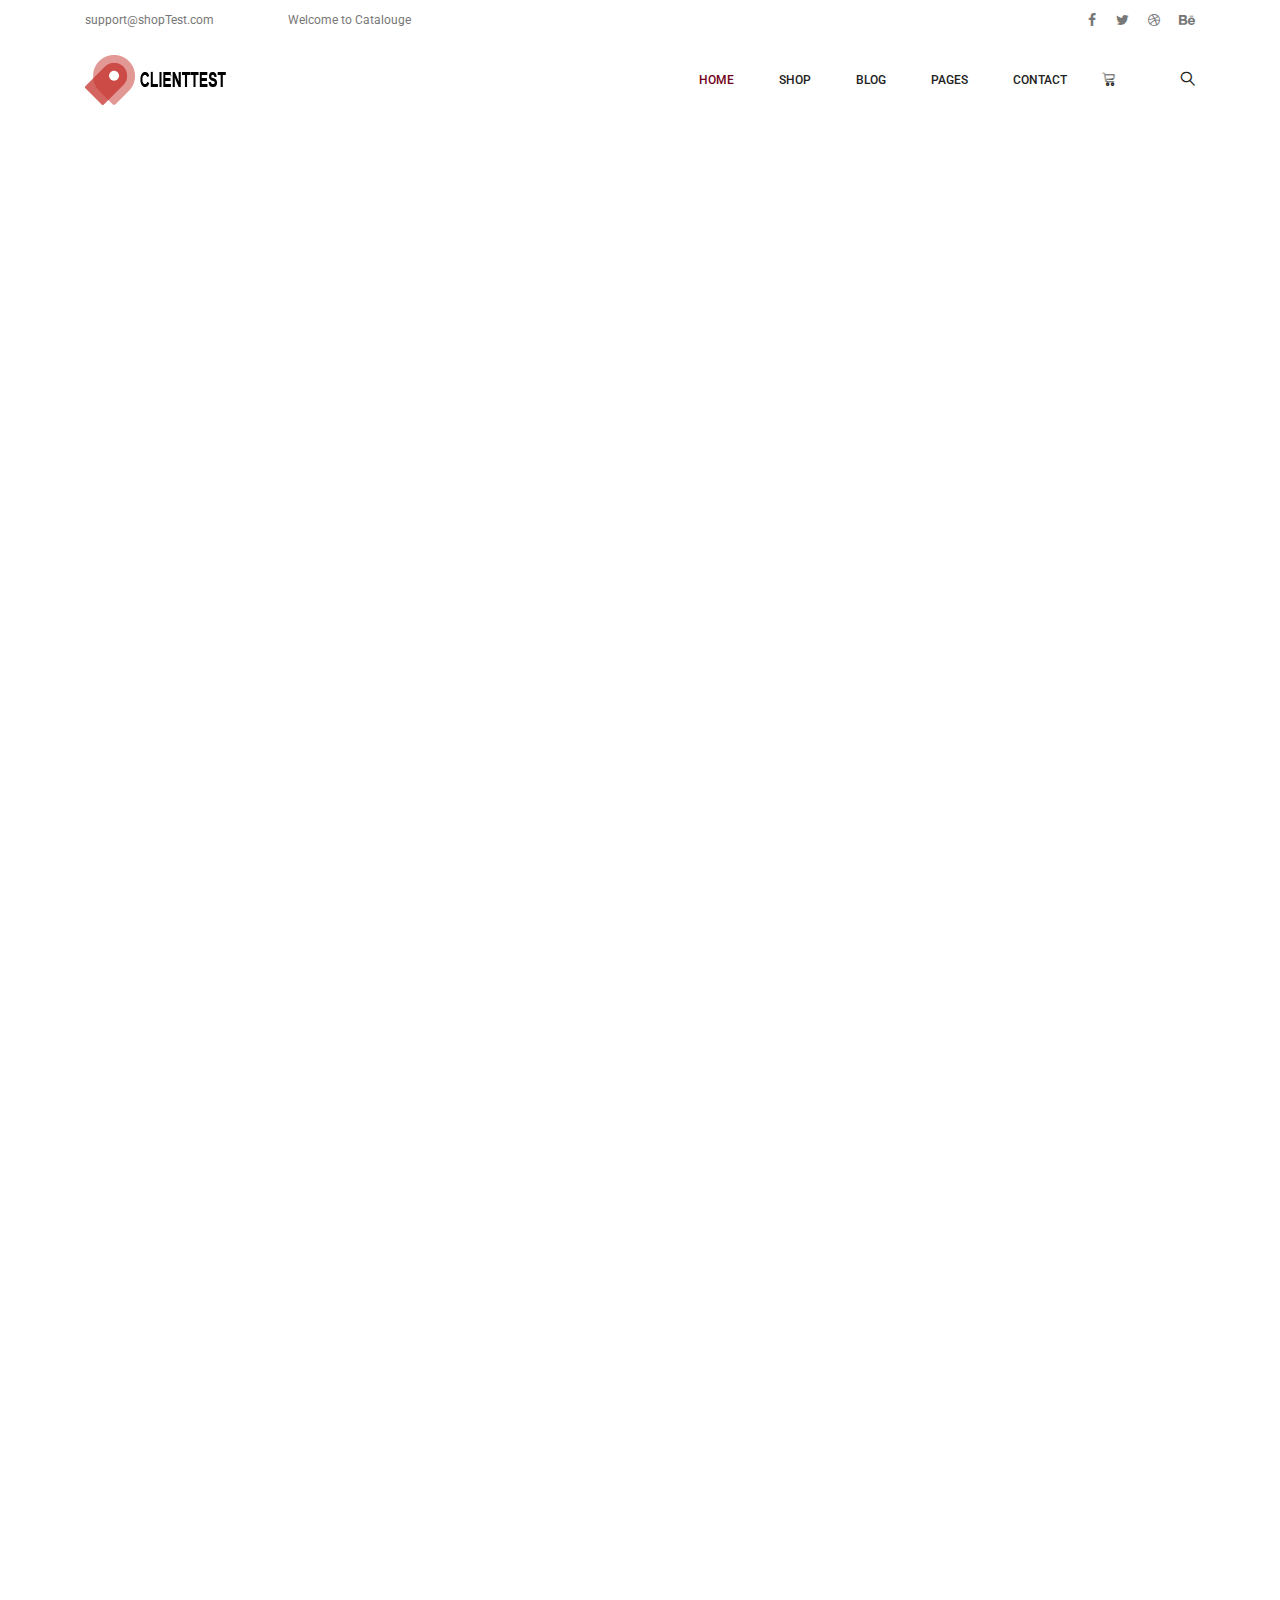
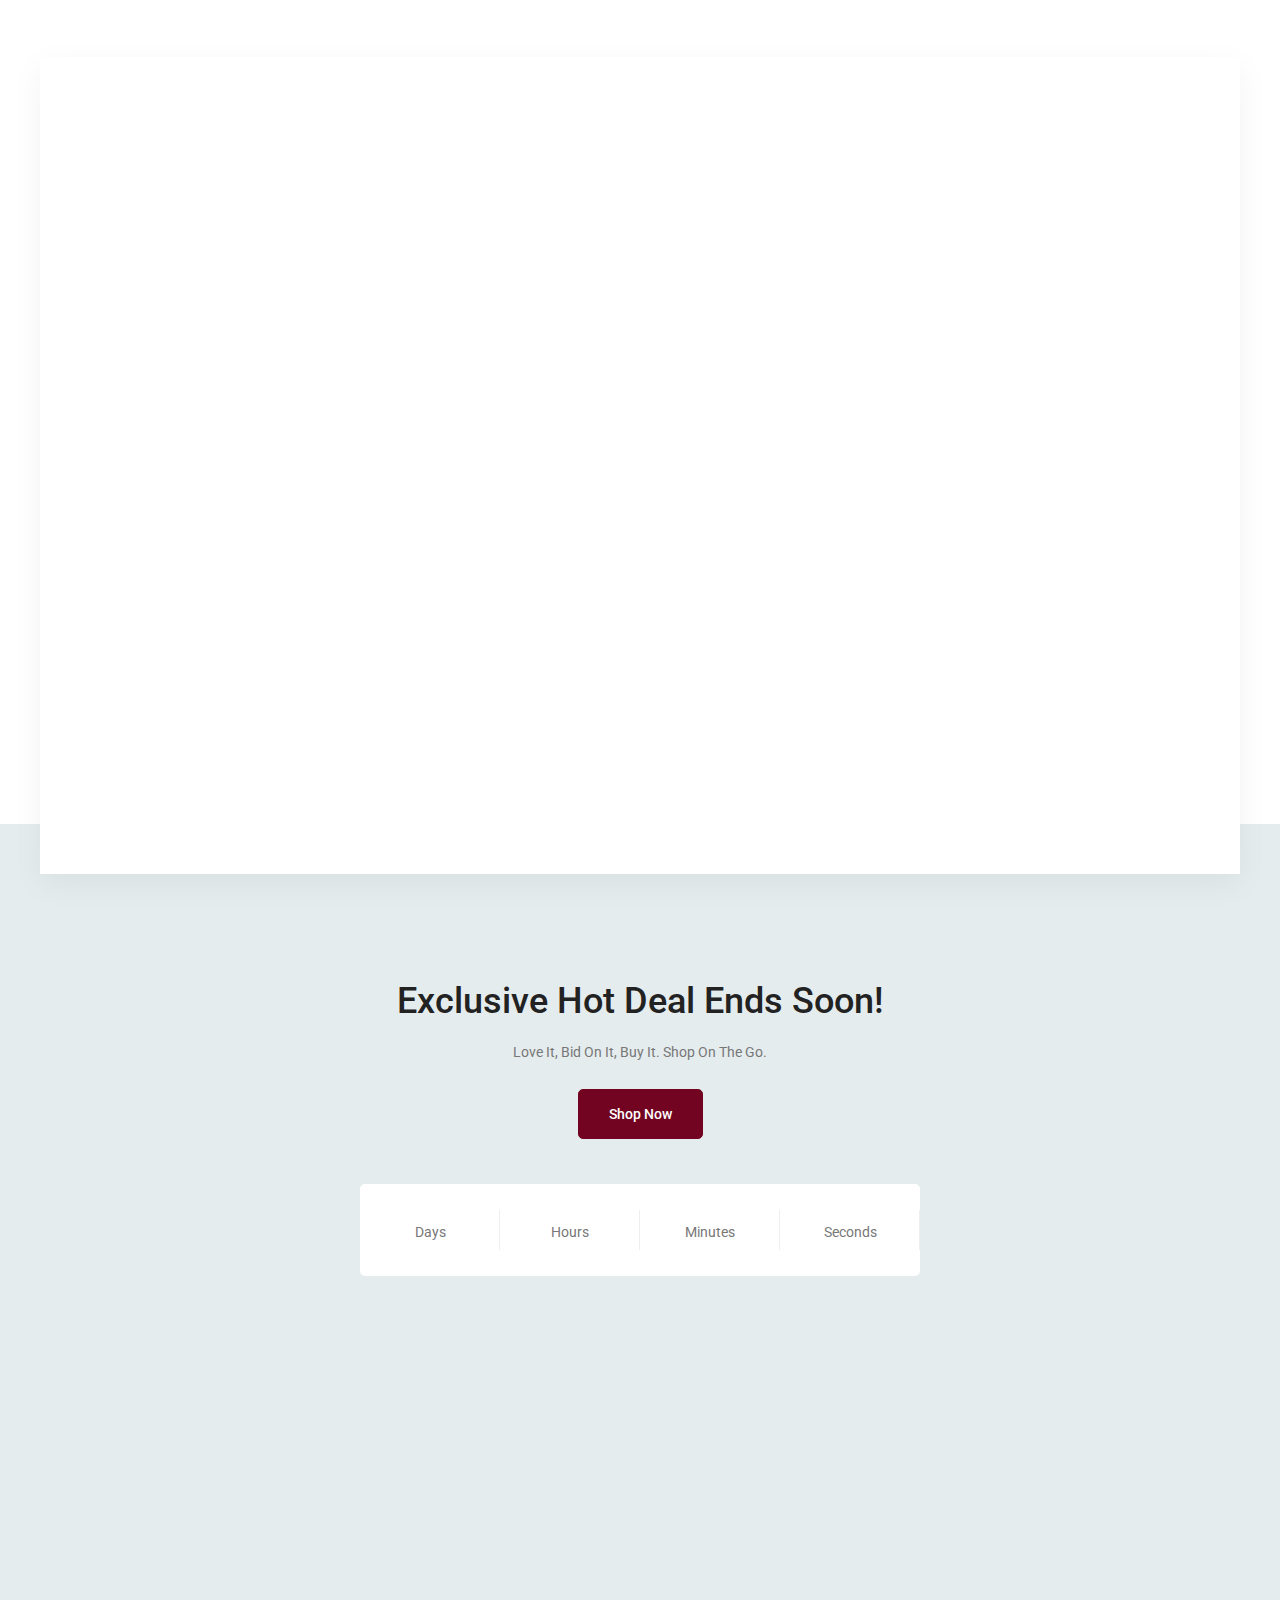
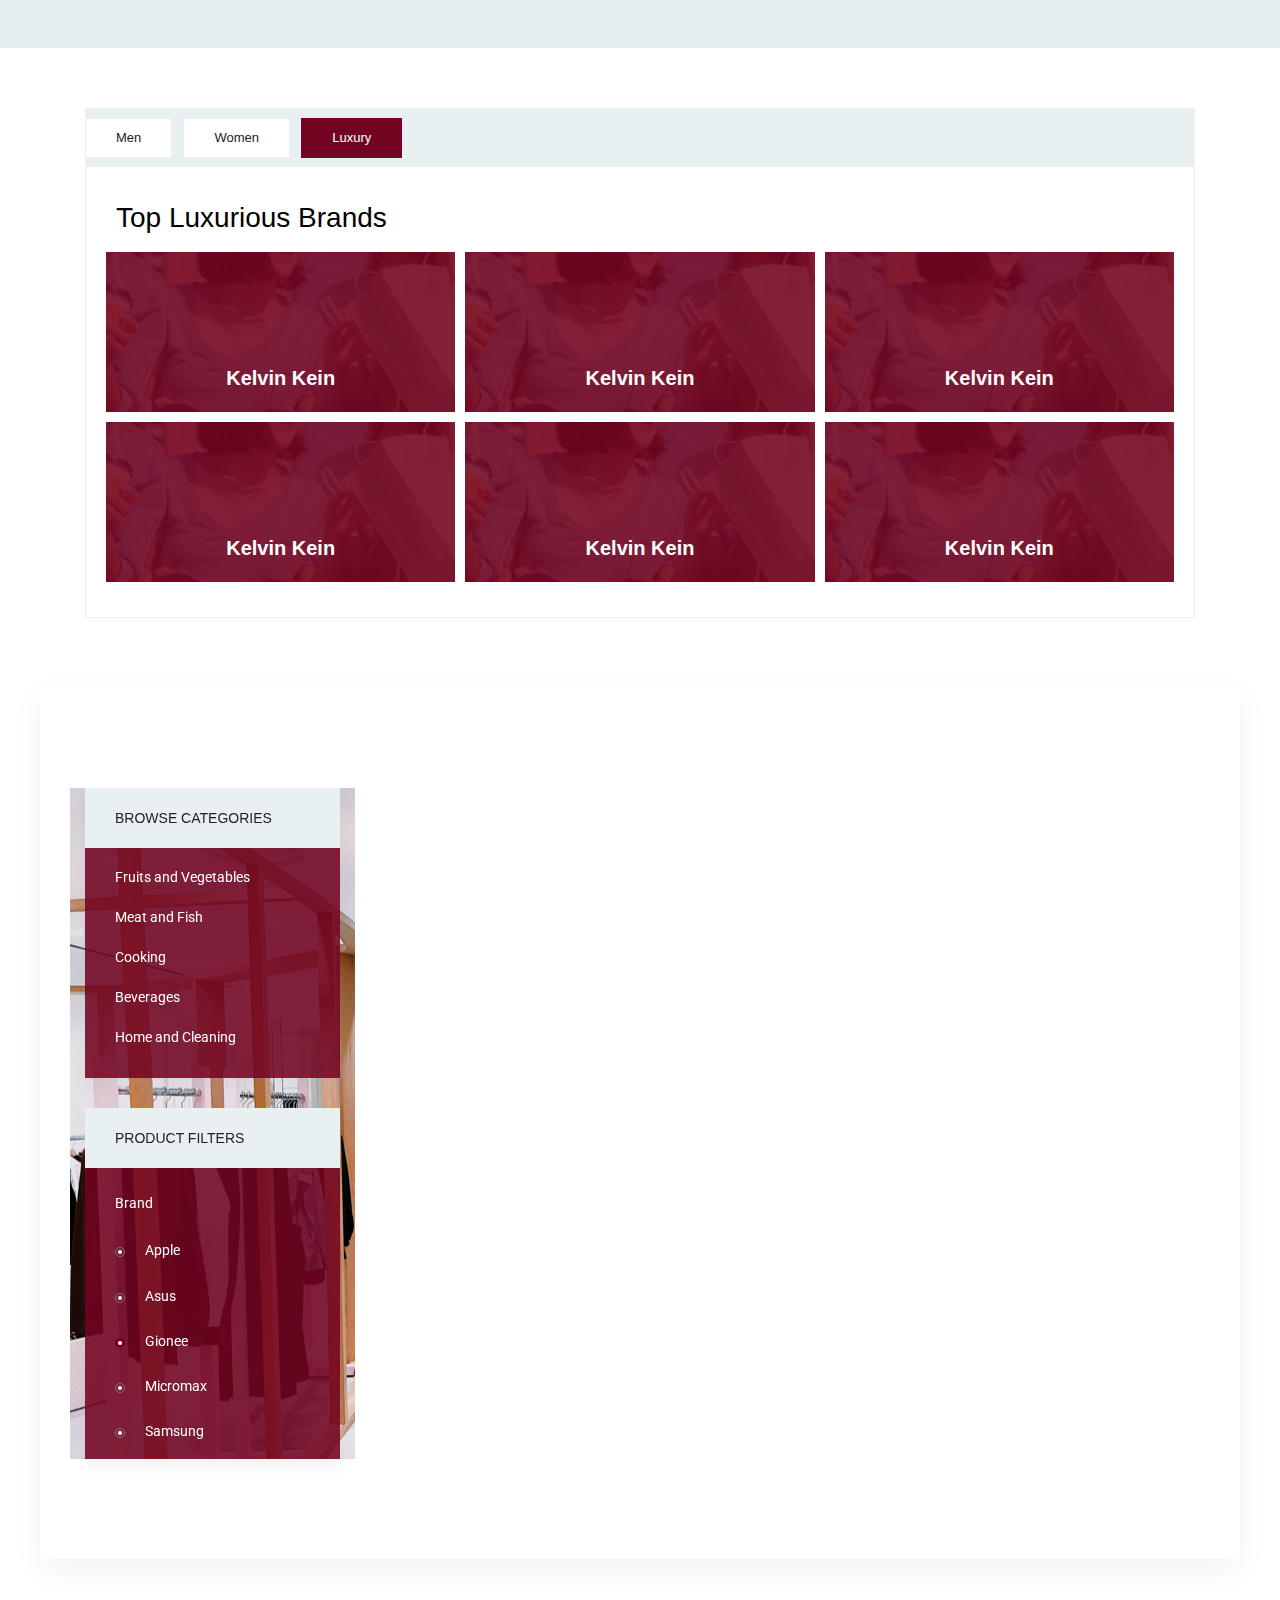
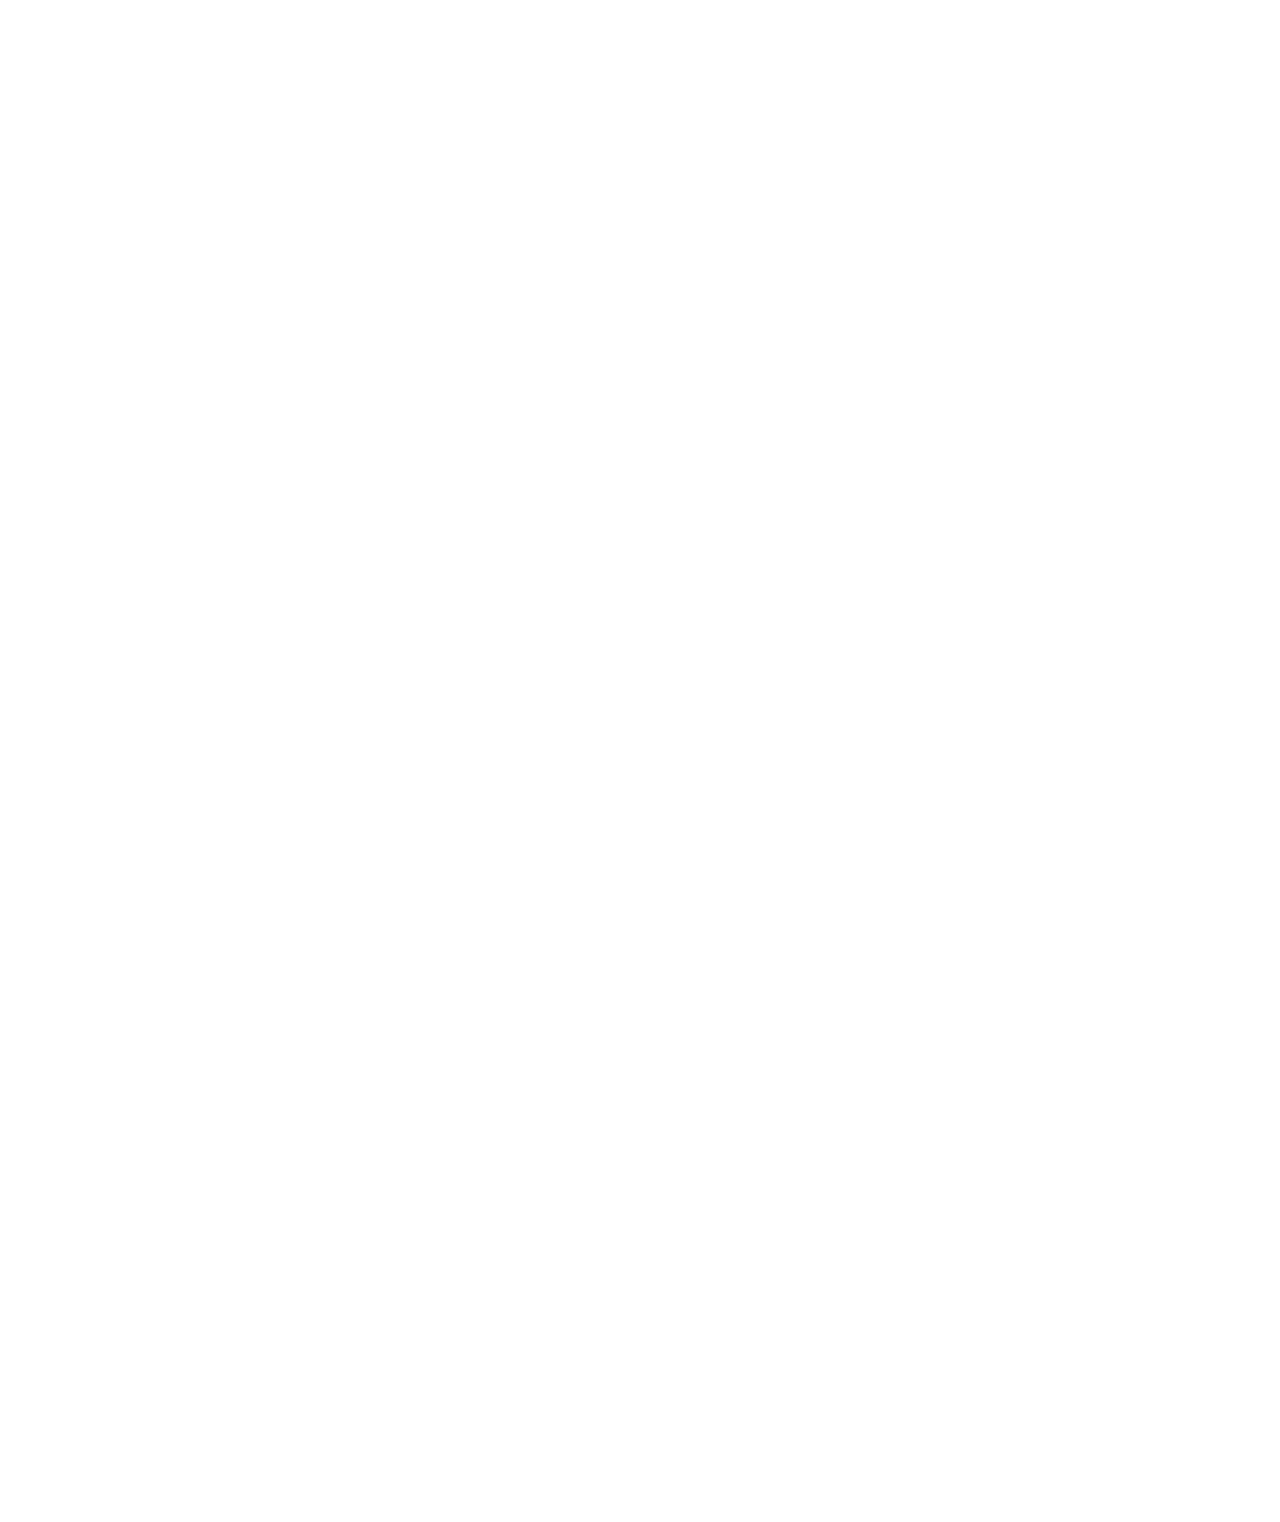
<file: demo/index.html>
<!doctype html>
<html lang="en">
    <head>
        <!-- Required meta tags -->
        <meta charset="utf-8">
        <meta name="viewport" content="width=device-width, initial-scale=1, shrink-to-fit=no">
        <link rel="icon" href="img/favicon.png" type="image/png">
        <title>ClientTest</title>
        <!-- Bootstrap CSS -->
        <!-- <link rel="stylesheet" href="css/animate.css"> -->
        <link rel="stylesheet" href="css/bootstrap.css">
        <link rel="stylesheet" href="vendors/linericon/style.css">
        <link rel="stylesheet" href="css/font-awesome.min.css">
        <link rel="stylesheet" href="vendors/owl-carousel/owl.carousel.min.css">
        <link rel="stylesheet" href="vendors/lightbox/simpleLightbox.css">
        <link rel="stylesheet" href="vendors/nice-select/css/nice-select.css">
        <link rel="stylesheet" href="vendors/animate-css/animate.css">
        <link rel="stylesheet" href="vendors/jquery-ui/jquery-ui.css">

        <link rel="stylesheet" href="css/sweetalert2.min.css">
        <!-- main css -->
        <link rel="stylesheet" href="css/style.css">
        <link rel="stylesheet" href="css/style2.css">
        <link rel="stylesheet" href="css/edits.css">
        <link rel="stylesheet" href="css/responsive.css">
    </head>
    <body>

        <!--================Header Menu Area =================-->
        <header class="header_area">
           	<div class="top_menu row m0">
           		<div class="container">
					<div class="float-left">
						<a href="mailto:support@shopTest.com">support@shopTest.com</a>
						<a href="#">Welcome to Catalouge</a>
					</div>
					<div class="float-right">
						<ul class="header_social">
							<li><a href="#"><i class="fa fa-facebook"></i></a></li>
							<li><a href="#"><i class="fa fa-twitter"></i></a></li>
							<li><a href="#"><i class="fa fa-dribbble"></i></a></li>
							<li><a href="#"><i class="fa fa-behance"></i></a></li>
						</ul>
					</div>
           		</div>
           	</div>
            <div class="main_menu">
            	<nav class="navbar navbar-expand-lg navbar-light main_box">
					<div class="container">
						<!-- Brand and toggle get grouped for better mobile display -->
						<a class="navbar-brand logo_h" href="index.html"><img src="img/logo.png" alt=""></a>
						<button class="navbar-toggler" type="button" data-toggle="collapse" data-target="#navbarSupportedContent" aria-controls="navbarSupportedContent" aria-expanded="false" aria-label="Toggle navigation">
							<span class="icon-bar"></span>
							<span class="icon-bar"></span>
							<span class="icon-bar"></span>
						</button>
						<!-- Collect the nav links, forms, and other content for toggling -->
						<div class="collapse navbar-collapse offset" id="navbarSupportedContent">
							<ul class="nav navbar-nav menu_nav ml-auto">
								<li class="nav-item active"><a class="nav-link" href="index.html">Home</a></li>
								<li class="nav-item submenu dropdown">
									<a href="#" class="nav-link dropdown-toggle" data-toggle="dropdown" role="button" aria-haspopup="true" aria-expanded="false">Shop</a>
									<ul class="dropdown-menu">
										<li class="nav-item"><a class="nav-link" href="category.html">Shop Category</a>
										<li class="nav-item"><a class="nav-link" href="single-product.html">Product Details</a>
										<li class="nav-item"><a class="nav-link" href="checkout.html">Product Checkout</a>
										<li class="nav-item"><a class="nav-link" href="cart.html">Shopping Cart</a></li>
										<li class="nav-item"><a class="nav-link" href="confirmation.html">Confirmation</a></li>
									</ul>
								</li>
								<li class="nav-item submenu dropdown">
									<a href="#" class="nav-link dropdown-toggle" data-toggle="dropdown" role="button" aria-haspopup="true" aria-expanded="false">Blog</a>
									<ul class="dropdown-menu">


									</ul>
								</li>
								<li class="nav-item submenu dropdown">
									<a href="#" class="nav-link dropdown-toggle" data-toggle="dropdown" role="button" aria-haspopup="true" aria-expanded="false">Pages</a>
									<ul class="dropdown-menu">
										<li class="nav-item"><a class="nav-link" href="login.html">Login</a>
										<li class="nav-item"><a class="nav-link" href="tracking.html">Tracking</a>

									</ul>
								</li>
								<li class="nav-item"><a class="nav-link" href="contact.html">Contact</a></li>
							</ul>
							<ul class="nav navbar-nav navbar-right">
								<li class="nav-item"><a href="#" class="cart"><i class="lnr lnr lnr-cart"></i></a></li>
								<li class="nav-item"><a href="#" class="search"><i class="lnr lnr-magnifier"></i></a></li>
							</ul>
						</div>
					</div>
            	</nav>
            </div>
        </header>
        <!--================Header Menu Area =================-->

        <!--================Home Banner Area =================-->
        <section class="home_banner_area animate-box" data-animate-effect="fadeInLeft">
          <div class="banner_inner d-flex align-items-center">
    				<div class="container">
    					<div class="banner_content row">
      						<div class="col-lg-5 animate-box" data-animate-effect="fadeInLeft">
      							<h3 style="text-transform:uppercase;">Bid It <br/> Buy It <br/> Love It</h3>
      							<p>All your best items from your favourite brands and stores at fair price, fair war; enjoy the thrill of fighting for it, bid on your favourite items, be the hero and shop on the GO!.</p>
      							<a class="white_bg_btn" href="#">View Collection</a>
      						</div>
      						<div class="col-lg-7 bghead animate-box" data-animate-effect="fadeInLeft">
      							<div class="halemet_img">
      								<img src="img/banner/helmat.png" alt="">
      							</div>
      						</div>
    					</div>
    				</div>
          </div>
        </section>
        <!--================End Home Banner Area =================-->


        <section class="about pb150">
          <div class="main_box">
  				  <div class="container">
            <div class="row">
              <div class="col-md-5 p-md-5 img img-2 d-flex justify-content-center align-items-center animate-box" data-animate-effect="fadeInLeft" style="background-image: url(img/about.jpg); box-shadow: -4px 5px 14px 0px #868e96d6;">
    						<a href="https://vimeo.com/45830194" class="icon popup-vimeo d-flex justify-content-center align-items-center">
    							<span class="icon-play"></span>
    						</a>
    					</div>

              <div class="col-md-7 py-5 wrap-about pb-md-5 animate-box" data-animate-effect="fadeInLeft">
    	          <div class="heading-section-bold mb-4 mt-md-5">
    	          	<div class="ml-md-0">
    		            <h2 class="mb-4" style="text-transform:uppercase;">Bid, Shop'n Have Fun</h2>
    	            </div>
    	          </div>
    	          <div class="pb-md-5">
    							<p>Bid On Nothing But The Best Product Catelogs From Thousands Of Item, Shop On The Go While Follwing Your Favourite Bids With Your Heart Racing Your Money Where Your Bid Is, You're Guarantee To Get The Best For Your Money, PROMISE.</p>
    							  <div class="row ftco-services mt50">
    			               <div class="col-lg-4 text-center d-flex align-self-stretch ">
      			            <div class="media block-6 services">
      			              <div class="icon d-flex justify-content-center align-items-center mb-4">
      			            		<span class="flaticon-002-recommended"></span>
      			              </div>
      			              <div class="media-body">
      			                <h3 class="heading">Refund Policy</h3>
      			                <p>Even the all-powerful Pointing has no control about the blind texts it is an almost unorthographic.</p>
      			              </div>
      			            </div>
    			          </div>
    			          <div class="col-lg-4 text-center d-flex align-self-stretch ">
    			            <div class="media block-6 services">
    			              <div class="icon d-flex justify-content-center align-items-center mb-4">
    			            		<span class="flaticon-001-box"></span>
    			              </div>
    			              <div class="media-body">
    			                <h3 class="heading">Premium Packaging</h3>
    			                <p>Even the all-powerful Pointing has no control about the blind texts it is an almost unorthographic.</p>
    			              </div>
    			            </div>
    			          </div>
    			          <div class="col-lg-4 text-center d-flex align-self-stretch ">
    			            <div class="media block-6 services">
    			              <div class="icon d-flex justify-content-center align-items-center mb-4">
    			            		<span class="flaticon-003-medal"></span>
    			              </div>
    			              <div class="media-body">
    			                <h3 class="heading">Superior Quality</h3>
    			                <p>Even the all-powerful Pointing has no control about the blind texts it is an almost unorthographic.</p>
    			              </div>
    			            </div>
    			          </div>
    			        </div>
    						</div>
  					  </div>
            </div>
            </div>
          </div>
        </section>

        <!--================Feature Product Area =================-->
        <section class="feature_product_area">
        	<div class="main_box">
				    <div class="container">
					    <div class="row hot_product_inner animate-box" data-animate-effect="fadeInLeft">

                <img src="img/banner2.jpg" style="width:100%"/>

    					</div>

					    <div class="feature_product_inner mt150" >

              <div class="row">
                <div class="col-md-3 col-lg-2 animate-box" data-animate-effect="fadeInLeft" style="background:url('img/image_6.jpg');background-size: cover;padding: 0px!important;background-repeat: no-repeat;">
                  <div style="width: 100%;background: #720421e0;height: 100%; display: flex; justify-content: center;align-items: center; margin-bottom:20px;">
                    <div class="bid-slider">
                      <h2>Bid War</h2>
        							<p id="trending">Join In</p>
        							<p id="count">150<small>Bids</small></p>
                    </div>
                  </div>
                </div>

                <div class="col-md-9 col-lg-10 slider-pt20 animate-box" data-animate-effect="fadeInLeft">
                  <div class="feature_p_slider owl-carousel">


      						</div>
                </div>
              </div>
					</div>
				    </div>
        	</div>
        </section>
        <!--================End Feature Product Area =================-->

        <!--================Deal Timer Area =================-->
        <section class="timer_area">
        	<div class="container">
        		<div class="main_title">
        			<h2>Exclusive Hot Deal Ends Soon!</h2>
        			<p>Love It, Bid On It, Buy It. Shop On The Go.</p>
        			<a class="main_btn" href="#">Shop Now</a>
        		</div>
        		<div class="timer_inner">
    					<div id="timer" class="timer">
    						<div class="timer__section days">
    							<div class="timer__number"></div>
    							<div class="timer__label">days</div>
    						</div>
    						<div class="timer__section hours">
    							<div class="timer__number"></div>
    							<div class="timer__label">hours</div>
    						</div>
    						<div class="timer__section minutes">
    							<div class="timer__number"></div>
    							<div class="timer__label">Minutes</div>
    						</div>
    						<div class="timer__section seconds">
    							<div class="timer__number"></div>
    							<div class="timer__label">seconds</div>
    						</div>
    					</div>
    				</div>

            <div class="row hot_product_inner animate-box" data-animate-effect="fadeInLeft">

              <img src="img/banner.jpg" style="width:100%"/>

            </div>

        	</div>
        </section>
        <!--================End Deal Timer Area =================-->

        <!-- <section>
          <div class="">
            <div class="col-lg-6 animate-box" data-animate-effect="fadeInLeft">
              <div class="hot_p_item">
                <img class="img-fluid" src="img/product/hot-product/hot-p-1.jpg" alt="">
                <div class="product_text">
                  <h4>Hot Deals of <br />this Month</h4>
                  <a href="#">Shop Now</a>
                </div>
              </div>
            </div>

            <div class="col-lg-6 animate-box" data-animate-effect="fadeInLeft">
              <div class="hot_p_item">
                <img class="img-fluid" src="img/product/hot-product/hot-p-2.jpg" alt="">
                <div class="product_text">
                  <h4>Hot Deals of <br />this Month</h4>
                  <a href="#">Shop Now</a>
                </div>
              </div>
            </div>
          </div>
        </section> -->

        <!--================Product Description =================-->
        <section class="product_description_area">
        	<div class="container">
  				  <ul class="nav nav-tabs" style="text-align:left!important;" id="myTab" role="tablist">
      					<li class="nav-item">
      					<a class="nav-link" id="home-tab" data-toggle="tab" href="#home" role="tab" aria-controls="home" aria-selected="true">Men</a>
      					</li>

      					<li class="nav-item">
      					<a class="nav-link" id="profile-tab" data-toggle="tab" href="#profile" role="tab" aria-controls="profile" aria-selected="false">Women</a>
      					</li>


      					<li class="nav-item">
      					<a class="nav-link active" id="review-tab" data-toggle="tab" href="#review" role="tab" aria-controls="review" aria-selected="false">Luxury</a>
      					</li>
    				</ul>

				    <div class="tab-content" id="myTabContent">
    					<div class="tab-pane fade" id="home" role="tabpanel" aria-labelledby="home-tab">

                <h3>Top Selling Men Brands</h3>

                <div class="row">
                    <div class="col-md-4 pad">
                      <div
                      style="padding: 0px!important;
                        background: url(img/image_6.jpg);
                        background-position: center;
                        height: 160px;">

                        <div style="width: 100%;
                        height: 100%;
                        display: flex;
                        background: #720421e0;
                        justify-content: center;
                        align-items: flex-end;
                        color: rgb(255, 255, 255);">
                          <p style="font-size: 20px;
                            font-weight: 700;
                            font-family: inherit;">Kelvin Kein
                          </p>
                        </div>

                      </div>
                    </div>

                    <div class="col-md-4 pad">
                      <div
                      style="padding: 0px!important;
                        background: url(img/image_6.jpg);
                        background-position: center;
                        height: 160px;">

                        <div style="width: 100%;
                        height: 100%;
                        display: flex;
                        background: #720421e0;
                        justify-content: center;
                        align-items: flex-end;
                        color: rgb(255, 255, 255);">
                          <p style="font-size: 20px;
                            font-weight: 700;
                            font-family: inherit;">Kelvin Kein
                          </p>
                        </div>

                      </div>
                    </div>

                    <div class="col-md-4 pad">
                      <div
                      style="padding: 0px!important;
                        background: url(img/image_6.jpg);
                        background-position: center;
                        height: 160px;">

                        <div style="width: 100%;
                        height: 100%;
                        display: flex;
                        background: #720421e0;
                        justify-content: center;
                        align-items: flex-end;
                        color: rgb(255, 255, 255);">
                          <p style="font-size: 20px;
                            font-weight: 700;
                            font-family: inherit;">Kelvin Kein
                          </p>
                        </div>

                      </div>
                    </div>

                    <div class="col-md-4 pad">
                      <div
                      style="padding: 0px!important;
                        background: url(img/image_6.jpg);
                        background-position: center;
                        height: 160px;">

                        <div style="width: 100%;
                        height: 100%;
                        display: flex;
                        background: #720421e0;
                        justify-content: center;
                        align-items: flex-end;
                        color: rgb(255, 255, 255);">
                          <p style="font-size: 20px;
                            font-weight: 700;
                            font-family: inherit;">Kelvin Kein
                          </p>
                        </div>

                      </div>
                    </div>

                    <div class="col-md-4 pad">
                      <div
                      style="padding: 0px!important;
                        background: url(img/image_6.jpg);
                        background-position: center;
                        height: 160px;">

                        <div style="width: 100%;
                        height: 100%;
                        display: flex;
                        background: #720421e0;
                        justify-content: center;
                        align-items: flex-end;
                        color: rgb(255, 255, 255);">
                          <p style="font-size: 20px;
                            font-weight: 700;
                            font-family: inherit;">Kelvin Kein
                          </p>
                        </div>

                      </div>
                    </div>

                    <div class="col-md-4 pad">
                      <div
                      style="padding: 0px!important;
                        background: url(img/image_6.jpg);
                        background-position: center;
                        height: 160px;">

                        <div style="width: 100%;
                        height: 100%;
                        display: flex;
                        background: #720421e0;
                        justify-content: center;
                        align-items: flex-end;
                        color: rgb(255, 255, 255);">
                          <p style="font-size: 20px;
                            font-weight: 700;
                            font-family: inherit;">Kelvin Kein
                          </p>
                        </div>

                      </div>
                    </div>

                  </div>

    					</div>

    					<div class="tab-pane fade" id="profile" role="tabpanel" aria-labelledby="profile-tab">

                <h3>Top Selling Women Brands</h3>

                <div class="row">
                    <div class="col-md-4 pad">
                      <div
                      style="padding: 0px!important;
                        background: url(img/image_6.jpg);
                        background-position: center;
                        height: 160px;">

                        <div style="width: 100%;
                        height: 100%;
                        display: flex;
                        background: #720421e0;
                        justify-content: center;
                        align-items: flex-end;
                        color: rgb(255, 255, 255);">
                          <p style="font-size: 20px;
                            font-weight: 700;
                            font-family: inherit;">Kelvin Kein
                          </p>
                        </div>

                      </div>
                    </div>

                    <div class="col-md-4 pad">
                      <div
                      style="padding: 0px!important;
                        background: url(img/image_6.jpg);
                        background-position: center;
                        height: 160px;">

                        <div style="width: 100%;
                        height: 100%;
                        display: flex;
                        background: #720421e0;
                        justify-content: center;
                        align-items: flex-end;
                        color: rgb(255, 255, 255);">
                          <p style="font-size: 20px;
                            font-weight: 700;
                            font-family: inherit;">Kelvin Kein
                          </p>
                        </div>

                      </div>
                    </div>

                    <div class="col-md-4 pad">
                      <div
                      style="padding: 0px!important;
                        background: url(img/image_6.jpg);
                        background-position: center;
                        height: 160px;">

                        <div style="width: 100%;
                        height: 100%;
                        display: flex;
                        background: #720421e0;
                        justify-content: center;
                        align-items: flex-end;
                        color: rgb(255, 255, 255);">
                          <p style="font-size: 20px;
                            font-weight: 700;
                            font-family: inherit;">Kelvin Kein
                          </p>
                        </div>

                      </div>
                    </div>

                    <div class="col-md-4 pad">
                      <div
                      style="padding: 0px!important;
                        background: url(img/image_6.jpg);
                        background-position: center;
                        height: 160px;">

                        <div style="width: 100%;
                        height: 100%;
                        display: flex;
                        background: #720421e0;
                        justify-content: center;
                        align-items: flex-end;
                        color: rgb(255, 255, 255);">
                          <p style="font-size: 20px;
                            font-weight: 700;
                            font-family: inherit;">Kelvin Kein
                          </p>
                        </div>

                      </div>
                    </div>

                    <div class="col-md-4 pad">
                      <div
                      style="padding: 0px!important;
                        background: url(img/image_6.jpg);
                        background-position: center;
                        height: 160px;">

                        <div style="width: 100%;
                        height: 100%;
                        display: flex;
                        background: #720421e0;
                        justify-content: center;
                        align-items: flex-end;
                        color: rgb(255, 255, 255);">
                          <p style="font-size: 20px;
                            font-weight: 700;
                            font-family: inherit;">Kelvin Kein
                          </p>
                        </div>

                      </div>
                    </div>

                    <div class="col-md-4 pad">
                      <div
                      style="padding: 0px!important;
                        background: url(img/image_6.jpg);
                        background-position: center;
                        height: 160px;">

                        <div style="width: 100%;
                        height: 100%;
                        display: flex;
                        background: #720421e0;
                        justify-content: center;
                        align-items: flex-end;
                        color: rgb(255, 255, 255);">
                          <p style="font-size: 20px;
                            font-weight: 700;
                            font-family: inherit;">Kelvin Kein
                          </p>
                        </div>

                      </div>
                    </div>

                  </div>

    					</div>


    					<div class="tab-pane fade show active" id="review" role="tabpanel" aria-labelledby="review-tab">

                <h3>Top Luxurious Brands</h3>

                <div class="row">
                    <div class="col-md-4 pad">
                      <div
                      style="padding: 0px!important;
                        background: url(img/image_6.jpg);
                        background-position: center;
                        height: 160px;">

                        <div style="width: 100%;
                        height: 100%;
                        display: flex;
                        background: #720421e0;
                        justify-content: center;
                        align-items: flex-end;
                        color: rgb(255, 255, 255);">
                          <p style="font-size: 20px;
                            font-weight: 700;
                            font-family: inherit;">Kelvin Kein
                          </p>
                        </div>

                      </div>
                    </div>

                    <div class="col-md-4 pad">
                      <div
                      style="padding: 0px!important;
                        background: url(img/image_6.jpg);
                        background-position: center;
                        height: 160px;">

                        <div style="width: 100%;
                        height: 100%;
                        display: flex;
                        background: #720421e0;
                        justify-content: center;
                        align-items: flex-end;
                        color: rgb(255, 255, 255);">
                          <p style="font-size: 20px;
                            font-weight: 700;
                            font-family: inherit;">Kelvin Kein
                          </p>
                        </div>

                      </div>
                    </div>

                    <div class="col-md-4 pad">
                      <div
                      style="padding: 0px!important;
                        background: url(img/image_6.jpg);
                        background-position: center;
                        height: 160px;">

                        <div style="width: 100%;
                        height: 100%;
                        display: flex;
                        background: #720421e0;
                        justify-content: center;
                        align-items: flex-end;
                        color: rgb(255, 255, 255);">
                          <p style="font-size: 20px;
                            font-weight: 700;
                            font-family: inherit;">Kelvin Kein
                          </p>
                        </div>

                      </div>
                    </div>

                    <div class="col-md-4 pad">
                      <div
                      style="padding: 0px!important;
                        background: url(img/image_6.jpg);
                        background-position: center;
                        height: 160px;">

                        <div style="width: 100%;
                        height: 100%;
                        display: flex;
                        background: #720421e0;
                        justify-content: center;
                        align-items: flex-end;
                        color: rgb(255, 255, 255);">
                          <p style="font-size: 20px;
                            font-weight: 700;
                            font-family: inherit;">Kelvin Kein
                          </p>
                        </div>

                      </div>
                    </div>

                    <div class="col-md-4 pad">
                      <div
                      style="padding: 0px!important;
                        background: url(img/image_6.jpg);
                        background-position: center;
                        height: 160px;">

                        <div style="width: 100%;
                        height: 100%;
                        display: flex;
                        background: #720421e0;
                        justify-content: center;
                        align-items: flex-end;
                        color: rgb(255, 255, 255);">
                          <p style="font-size: 20px;
                            font-weight: 700;
                            font-family: inherit;">Kelvin Kein
                          </p>
                        </div>

                      </div>
                    </div>

                    <div class="col-md-4 pad">
                      <div
                      style="padding: 0px!important;
                        background: url(img/image_6.jpg);
                        background-position: center;
                        height: 160px;">

                        <div style="width: 100%;
                        height: 100%;
                        display: flex;
                        background: #720421e0;
                        justify-content: center;
                        align-items: flex-end;
                        color: rgb(255, 255, 255);">
                          <p style="font-size: 20px;
                            font-weight: 700;
                            font-family: inherit;">Kelvin Kein
                          </p>
                        </div>

                      </div>
                    </div>

                  </div>

    					</div>
    				</div>

        	</div>
        </section>


        <!--================Latest Product Area =================-->
        <section class="feature_product_area latest_product_area">
        	<div class="main_box">
				  <div class="container">
          <div class="row">
            <div class="col-lg-3" style="background:url('img/about.jpg');">
              <div class="left_sidebar_area">
                <aside class="left_widgets cat_widgets bgtrans">
                  <div class="l_w_title">
                  <h3>Browse Categories</h3>
                </div>

                  <div class="widgets_inner">
                    <ul class="list">
                      <li><a href="#">Fruits and Vegetables</a></li>
                      <li>
                        <a href="#">Meat and Fish</a>
                        <ul class="list">
                          <li><a href="#">Frozen Fish</a></li>
                          <li><a href="#">Dried Fish</a></li>
                          <li><a href="#">Fresh Fish</a></li>
                          <li><a href="#">Meat Alternatives</a></li>
                          <li><a href="#">Meat</a></li>
                        </ul>
                      </li>
                      <li><a href="#">Cooking</a>
                        <ul class="list">
                          <li><a href="#">Frozen Fish</a></li>
                          <li><a href="#">Dried Fish</a></li>
                          <li><a href="#">Fresh Fish</a></li>
                          <li><a href="#">Meat Alternatives</a></li>
                          <li><a href="#">Meat</a></li>
                        </ul>
                      </li>
                      <li><a href="#">Beverages</a>
                        <ul class="list">
                          <li><a href="#">Frozen Fish</a></li>
                          <li><a href="#">Dried Fish</a></li>
                          <li><a href="#">Fresh Fish</a></li>
                          <li><a href="#">Meat Alternatives</a></li>
                          <li><a href="#">Meat</a></li>
                        </ul>
                      </li>
                      <li><a href="#">Home and Cleaning</a></li>
                    </ul>
                  </div>
                </aside>

                <aside class="left_widgets p_filter_widgets">
                  <div class="l_w_title">
                    <h3>Product Filters</h3>
                  </div>
                  <div class="widgets_inner">
                    <h4>Brand</h4>
                    <ul class="list">
                      <li><a href="#">Apple</a></li>
                      <li><a href="#">Asus</a></li>
                      <li class="active"><a href="#">Gionee</a></li>
                      <li><a href="#">Micromax</a></li>
                      <li><a href="#">Samsung</a></li>
                    </ul>
                  </div>
                </aside>
              </div>
            </div>

            <div class="col-lg-9 feature_product_inner">
              <div class="latest_product_inner row">

                <div class="col-lg-3 col-md-4 col-sm-6">
                  <div class="f_p_item animate-box" data-animate-effect="fadeInLeft">
                    <div class="f_p_img">
                      <img class="img-fluid" src="img/p6.png" alt="">
                      <div class="p_icon">
                        <a><i class="fa fa-eye" data-toggle="tooltip" title="Watch Item"></i></a>
                        <a id="heart"><i class="lnr lnr-heart"></i></a>
                        <a data-toggle="tooltip" title="bid up by $50" data-toggle="modal" data-target="#upbidModal"><i class="fa fa-arrow-circle-up" id="arrow" data-toggle="modal" data-target="#upbidModal">
                          </i>
                        </a>
                      </div>
                      <div class="c-bid">
                        <p class="bid animate__animated">
                          <span class="countert">$1500</span>
                        </p>
                      </div>
                    </div>
                    <div>
                      <a href="#">
                        <h4 id="p_name">Long Sleeve TShirt</h4>
                      </a>
                      <h5>$150.00</h5>
                    </div>
                    <div class="panel">
                      <p>
                        <i class="fa fa-hourglass" id="arrow" data-toggle="modal" data-target="#upbidModal">
                          4hrs 20mins
                        </i>
                      </p>
                      <p>
                        14 bids
                      </p>
                    </div>
                  </div>
                </div>

                <div class="col-lg-3 col-md-4 col-sm-6">
                  <div class="f_p_item animate-box" data-animate-effect="fadeInLeft">
                    <div class="f_p_img">
                      <img class="img-fluid" src="img/p10.png" alt="">
                      <div class="p_icon">
                        <a><i class="fa fa-eye" data-toggle="tooltip" title="Watch Item"></i></a>
                        <a id="heart"><i class="lnr lnr-heart"></i></a>
                        <a data-toggle="tooltip" title="bid up by $50" data-toggle="modal" data-target="#upbidModal"><i class="fa fa-arrow-circle-up" id="arrow" data-toggle="modal" data-target="#upbidModal">
                          </i>
                        </a>
                      </div>
                      <div class="c-bid">
                        <p class="bid animate__animated">
                          <span class="countert">$1500</span>
                        </p>
                      </div>
                    </div>
                    <div>
                      <a href="#">
                        <h4 id="p_name">Long Sleeve TShirt</h4>
                      </a>
                      <h5>$150.00</h5>
                    </div>
                    <div class="panel">
                      <p>
                        <i class="fa fa-hourglass" id="arrow" data-toggle="modal" data-target="#upbidModal">
                          4hrs 20mins
                        </i>
                      </p>
                      <p>
                        14 bids
                      </p>
                    </div>
                  </div>
                </div>

                <div class="col-lg-3 col-md-4 col-sm-6">
                  <div class="f_p_item animate-box" data-animate-effect="fadeInLeft">
                    <div class="f_p_img">
                      <img class="img-fluid" src="img/p5.png" alt="">
                      <div class="p_icon">
                        <a><i class="fa fa-eye" data-toggle="tooltip" title="Watch Item"></i></a>
                        <a id="heart"><i class="lnr lnr-heart"></i></a>
                        <a data-toggle="tooltip" title="bid up by $50" data-toggle="modal" data-target="#upbidModal"><i class="fa fa-arrow-circle-up" id="arrow" data-toggle="modal" data-target="#upbidModal">
                          </i>
                        </a>
                      </div>
                      <div class="c-bid">
                        <p class="bid animate__animated">
                          <span class="countert">$1500</span>
                        </p>
                      </div>
                    </div>
                    <div>
                      <a href="#">
                        <h4 id="p_name">Long Sleeve TShirt</h4>
                      </a>
                      <h5>$150.00</h5>
                    </div>
                    <div class="panel">
                      <p>
                        <i class="fa fa-hourglass" id="arrow" data-toggle="modal" data-target="#upbidModal">
                          4hrs 20mins
                        </i>
                      </p>
                      <p>
                        14 bids
                      </p>
                    </div>
                  </div>
                </div>

                <div class="col-lg-3 col-md-4 col-sm-6">
                  <div class="f_p_item animate-box" data-animate-effect="fadeInLeft">
                    <div class="f_p_img">
                      <img class="img-fluid" src="img/p13.png" alt="">
                      <div class="p_icon">
                        <a><i class="fa fa-eye" data-toggle="tooltip" title="Watch Item"></i></a>
                        <a id="heart"><i class="lnr lnr-heart"></i></a>
                        <a data-toggle="tooltip" title="bid up by $50" data-toggle="modal" data-target="#upbidModal"><i class="fa fa-arrow-circle-up" id="arrow" data-toggle="modal" data-target="#upbidModal">
                          </i>
                        </a>
                      </div>
                      <div class="c-bid">
                        <p class="bid animate__animated">
                          <span class="countert">$1500</span>
                        </p>
                      </div>
                    </div>
                    <div>
                      <a href="#">
                        <h4 id="p_name">Long Sleeve TShirt</h4>
                      </a>
                      <h5>$150.00</h5>
                    </div>
                    <div class="panel">
                      <p>
                        <i class="fa fa-hourglass" id="arrow" data-toggle="modal" data-target="#upbidModal">
                          4hrs 20mins
                        </i>
                      </p>
                      <p>
                        14 bids
                      </p>
                    </div>
                  </div>
                </div>

                <div class="col-lg-3 col-md-4 col-sm-6">
                  <div class="f_p_item animate-box" data-animate-effect="fadeInLeft">
                    <div class="f_p_img">
                      <img class="img-fluid" src="img/p1.png" alt="">
                      <div class="p_icon">
                        <a><i class="fa fa-eye" data-toggle="tooltip" title="Watch Item"></i></a>
                        <a id="heart"><i class="lnr lnr-heart"></i></a>
                        <a data-toggle="tooltip" title="bid up by $50" data-toggle="modal" data-target="#upbidModal"><i class="fa fa-arrow-circle-up" id="arrow" data-toggle="modal" data-target="#upbidModal">
                          </i>
                        </a>
                      </div>
                      <div class="c-bid">
                        <p class="bid animate__animated">
                          <span class="countert">$1500</span>
                        </p>
                      </div>
                    </div>
                    <div>
                      <a href="#">
                        <h4 id="p_name">Long Sleeve TShirt</h4>
                      </a>
                      <h5>$150.00</h5>
                    </div>
                    <div class="panel">
                      <p>
                        <i class="fa fa-hourglass" id="arrow" data-toggle="modal" data-target="#upbidModal">
                          4hrs 20mins
                        </i>
                      </p>
                      <p>
                        14 bids
                      </p>
                    </div>
                  </div>
                </div>

                <div class="col-lg-3 col-md-4 col-sm-6">
                  <div class="f_p_item animate-box" data-animate-effect="fadeInLeft">
                    <div class="f_p_img">
                      <img class="img-fluid" src="img/p9.png" alt="">
                      <div class="p_icon">
                        <a><i class="fa fa-eye" data-toggle="tooltip" title="Watch Item"></i></a>
                        <a id="heart"><i class="lnr lnr-heart"></i></a>
                        <a data-toggle="tooltip" title="bid up by $50" data-toggle="modal" data-target="#upbidModal"><i class="fa fa-arrow-circle-up" id="arrow" data-toggle="modal" data-target="#upbidModal">
                          </i>
                        </a>
                      </div>
                      <div class="c-bid">
                        <p class="bid animate__animated">
                          <span class="countert">$1500</span>
                        </p>
                      </div>
                    </div>
                    <div>
                      <a href="#">
                        <h4 id="p_name">Long Sleeve TShirt</h4>
                      </a>
                      <h5>$150.00</h5>
                    </div>
                    <div class="panel">
                      <p>
                        <i class="fa fa-hourglass" id="arrow" data-toggle="modal" data-target="#upbidModal">
                          4hrs 20mins
                        </i>
                      </p>
                      <p>
                        14 bids
                      </p>
                    </div>
                  </div>
                </div>

                <div class="col-lg-3 col-md-4 col-sm-6">
                  <div class="f_p_item animate-box" data-animate-effect="fadeInLeft">
                    <div class="f_p_img">
                      <img class="img-fluid" src="img/p3.png" alt="">
                      <div class="p_icon">
                        <a><i class="fa fa-eye" data-toggle="tooltip" title="Watch Item"></i></a>
                        <a id="heart"><i class="lnr lnr-heart"></i></a>
                        <a data-toggle="tooltip" title="bid up by $50" data-toggle="modal" data-target="#upbidModal"><i class="fa fa-arrow-circle-up" id="arrow" data-toggle="modal" data-target="#upbidModal">
                          </i>
                        </a>
                      </div>
                      <div class="c-bid">
                        <p class="bid animate__animated">
                          <span class="countert">$1500</span>
                        </p>
                      </div>
                    </div>
                    <div>
                      <a href="#">
                        <h4 id="p_name">Long Sleeve TShirt</h4>
                      </a>
                      <h5>$150.00</h5>
                    </div>
                    <div class="panel">
                      <p>
                        <i class="fa fa-hourglass" id="arrow" data-toggle="modal" data-target="#upbidModal">
                          4hrs 20mins
                        </i>
                      </p>
                      <p>
                        14 bids
                      </p>
                    </div>
                  </div>
                </div>

                <div class="col-lg-3 col-md-4 col-sm-6">
                  <div class="f_p_item animate-box" data-animate-effect="fadeInLeft">
                    <div class="f_p_img">
                      <img class="img-fluid" src="img/p8.png" alt="">
                      <div class="p_icon">
                        <a><i class="fa fa-eye" data-toggle="tooltip" title="Watch Item"></i></a>
                        <a id="heart"><i class="lnr lnr-heart"></i></a>
                        <a data-toggle="tooltip" title="bid up by $50" data-toggle="modal" data-target="#upbidModal"><i class="fa fa-arrow-circle-up" id="arrow" data-toggle="modal" data-target="#upbidModal">
                          </i>
                        </a>
                      </div>
                      <div class="c-bid">
                        <p class="bid animate__animated">
                          <span class="countert">$1500</span>
                        </p>
                      </div>
                    </div>
                    <div>
                      <a href="#">
                        <h4 id="p_name">Long Sleeve TShirt</h4>
                      </a>
                      <h5>$150.00</h5>
                    </div>
                    <div class="panel">
                      <p>
                        <i class="fa fa-hourglass" id="arrow" data-toggle="modal" data-target="#upbidModal">
                          4hrs 20mins
                        </i>
                      </p>
                      <p>
                        14 bids
                      </p>
                    </div>
                  </div>
                </div>

              </div>
            </div>

          </div>
				</div>
        	</div>
        </section>
        <!--================End Latest Product Area =================-->

        <!--================Clients Logo Area =================-->
        <section class="clients_logo_area animate-box" data-animate-effect="fadeInLeft">
        	<div class="container">
        		<div class="main_title">
        			<h2>Top Brands of this Month</h2>
        			<p>Love It, Bid On It, Buy It. Shop On The Go.</p>
        		</div>
        		<div class="clients_slider owl-carousel">
        			<div class="item">
        				<img src="img/clients-logo/c-logo-1.png" alt="">
        			</div>
        			<div class="item">
        				<img src="img/clients-logo/c-logo-2.png" alt="">
        			</div>
        			<div class="item">
        				<img src="img/clients-logo/c-logo-3.png" alt="">
        			</div>
        			<div class="item">
        				<img src="img/clients-logo/c-logo-4.png" alt="">
        			</div>
        			<div class="item">
        				<img src="img/clients-logo/c-logo-5.png" alt="">
        			</div>
        		</div>
        	</div>
        </section>
        <!--================End Clients Logo Area =================-->

        <!--================Most Product Area =================-->
        <section class="most_product_area animate-box" data-animate-effect="fadeInLeft">
        	<div class="main_box">
				<div class="container">
					<div class="main_title">
						<h2>Most Searched Products</h2>
						<p>Love It, Bid On It, Buy It. Shop On The Go.</p>
					</div>
					<div class="row most_product_inner">
						<div class="col-lg-3 col-sm-6">
							<div class="most_p_list">
								<div class="media">
									<div class="d-flex">
										<img src="img/product/most-product/m-product-1.jpg" alt="">
									</div>
									<div class="media-body">
										<a href="#"><h4>Product_Goes_here</h4></a>
										<h3>$189.00</h3>
									</div>
								</div>
								<div class="media">
									<div class="d-flex">
										<img src="img/product/most-product/m-product-2.jpg" alt="">
									</div>
									<div class="media-body">
										<a href="#"><h4>Product_Goes_here</h4></a>
										<h3>$189.00</h3>
									</div>
								</div>
								<div class="media">
									<div class="d-flex">
										<img src="img/product/most-product/m-product-3.jpg" alt="">
									</div>
									<div class="media-body">
										<a href="#"><h4>Product_Goes_here</h4></a>
										<h3>$189.00</h3>
									</div>
								</div>
							</div>
						</div>
						<div class="col-lg-3 col-sm-6">
							<div class="most_p_list">
								<div class="media">
									<div class="d-flex">
										<img src="img/product/most-product/m-product-4.jpg" alt="">
									</div>
									<div class="media-body">
										<a href="#"><h4>Product_Goes_here</h4></a>
										<h3>$189.00</h3>
									</div>
								</div>
								<div class="media">
									<div class="d-flex">
										<img src="img/product/most-product/m-product-5.jpg" alt="">
									</div>
									<div class="media-body">
										<a href="#"><h4>Product_Goes_here</h4></a>
										<h3>$189.00</h3>
									</div>
								</div>
								<div class="media">
									<div class="d-flex">
										<img src="img/product/most-product/m-product-6.jpg" alt="">
									</div>
									<div class="media-body">
										<a href="#"><h4>Product_Goes_here</h4></a>
										<h3>$189.00</h3>
									</div>
								</div>
							</div>
						</div>
						<div class="col-lg-3 col-sm-6">
							<div class="most_p_list">
								<div class="media">
									<div class="d-flex">
										<img src="img/product/most-product/m-product-7.jpg" alt="">
									</div>
									<div class="media-body">
										<a href="#"><h4>Product_Goes_here</h4></a>
										<h3>$189.00</h3>
									</div>
								</div>
								<div class="media">
									<div class="d-flex">
										<img src="img/product/most-product/m-product-8.jpg" alt="">
									</div>
									<div class="media-body">
										<a href="#"><h4>Product_Goes_here</h4></a>
										<h3>$189.00</h3>
									</div>
								</div>
								<div class="media">
									<div class="d-flex">
										<img src="img/product/most-product/m-product-9.jpg" alt="">
									</div>
									<div class="media-body">
										<a href="#"><h4>Product_Goes_here</h4></a>
										<h3>$189.00</h3>
									</div>
								</div>
							</div>
						</div>
						<div class="col-lg-3 col-sm-6">
							<div class="most_p_list">
								<div class="media">
									<div class="d-flex">
										<img src="img/product/most-product/m-product-10.jpg" alt="">
									</div>
									<div class="media-body">
										<a href="#"><h4>Product_Goes_here</h4></a>
										<h3>$189.00</h3>
									</div>
								</div>
								<div class="media">
									<div class="d-flex">
										<img src="img/product/most-product/m-product-11.jpg" alt="">
									</div>
									<div class="media-body">
										<a href="#"><h4>Product_Goes_here</h4></a>
										<h3>$189.00</h3>
									</div>
								</div>
								<div class="media">
									<div class="d-flex">
										<img src="img/product/most-product/m-product-12.jpg" alt="">
									</div>
									<div class="media-body">
										<a href="#"><h4>Product_Goes_here</h4></a>
										<h3>$189.00</h3>
									</div>
								</div>
							</div>
						</div>
					</div>
				</div>
        	</div>
        </section>
        <!--================MODAl AREA=================-->


          <div class="modal fade" id="alertModal" tabindex="-1" role="dialog" aria-labelledby="uploadLable" aria-hidden="true">
        		<div class="modal-dialog" role="document">
        			<div class="modal-content">
                <div class="row">
                  <div class="col-md-6 mimgbg" style="display: flex;justify-content: center;align-items: center; background:white;">

                    <div class="product-pic-zoom" id="displayed">

          					</div>

                        <!-- <img id="m-img" class="img-fluid m10"/> -->
                      <!-- <div style="width:100%!important">
                        <img id="m-img" class="img-fluid m10"/>
                      </div> -->
                  </div>

                  <div class="col-md-6 bid-area mbg">
                    <h3 class="item zero-m" id="m-item">Product Item</h3>
                    <p class="uploaded b-title"> Placed <span id="m-time">4hrs ago</span></p>

                    <hr style="background-color:white;" />

                    <p>
                      This is where you say something nice about the product_text, description, atribute, guarantee etc ...
                    </p>

                    <p style="margin-top:14px!important;">Current Bids</p>
                    <p style="font-size:28px;" id="m-c-bid">0000</p>

                    <div class="dflex space-between m20">
                      <div  class="num_bids">
                        <p class="b-title">Bids</p>
                        <p id="m-b-num">0000</p>
                      </div>
                      <div  class="avg_bid">
                        <p class="b-title">Average Bids</p>
                        <p style="text-align:right;" id="m-b-avg">0000</p>
                      </div>
                    </div>

                    <p style="margin-bottom: -20px!important;
                    margin-top: 14px!important;">Upbid</p>
                    <hr style="background-color:white;" />
                    <div class="dflex" style="width:100%;margin-top:10px;color:rgb(123, 140, 255);justify-content: space-around;">

                      <a id="arrow-up" data-toggle="tooltip" title="bid up by $50" data-toggle="modal" data-target="#upbidModal"><i class="fa fa-arrow-circle-up" id="m-50"></i>$50</a>

                      <a id="arrow-up"><i class="fa fa-arrow-circle-up" id="m-100"></i>$100</a>

                      <a id="arrow-up"  data-toggle="tooltip" title="bid up by $150"><i class="fa fa-arrow-circle-up" id="m150"></i>$150</a>

                      <a id="arrow-up" data-toggle="tooltip" title="bid up by $200"><i class="fa fa-comment" id="m200"></i>$200</a>
                    </div>

                  </div>
                </div>
        			</div>
        		</div>
        	</div>

        <!--================ start footer Area  =================-->
        <footer class="footer-area animate-box" data-animate-effect="fadeInLeft">
            <div class="container">
                <div class="row">
                    <div class="col-lg-3  col-md-6 col-sm-6">
                        <div class="single-footer-widget">
                            <h6 class="footer_title">About Us</h6>
                            <p>All your best items from your favourite brands and stores at fair price, fair war; enjoy the thrill of fighting for it, bid on your favourite items, be the hero and shop on the GO!.</p>
                        </div>
                    </div>
                    <div class="col-lg-4 col-md-6 col-sm-6">
                        <div class="single-footer-widget">
                            <h6 class="footer_title">Newsletter</h6>
                            <p>Stay updated with our latest trends</p>
                            <div id="mc_embed_signup">
                                <form target="_blank" action="https://spondonit.us12.list-manage.com/subscribe/post?u=1462626880ade1ac87bd9c93a&amp;id=92a4423d01" method="get" class="subscribe_form relative">
                                    <div class="input-group d-flex flex-row">
                                        <input name="EMAIL" placeholder="Email Address" onfocus="this.placeholder = ''" onblur="this.placeholder = 'Email Address '" required="" type="email">
                                        <button class="btn sub-btn"><span class="lnr lnr-arrow-right"></span></button>
                                    </div>
                                    <div class="mt-10 info"></div>
                                </form>
                            </div>
                        </div>
                    </div>
                    <div class="col-lg-3 col-md-6 col-sm-6">
                        <div class="single-footer-widget instafeed">
                            <h6 class="footer_title">Instagram Feed</h6>
                            <ul class="list instafeed d-flex flex-wrap">
                                <li><img src="img/instagram/Image-01.jpg" alt=""></li>
                                <li><img src="img/instagram/Image-02.jpg" alt=""></li>
                                <li><img src="img/instagram/Image-03.jpg" alt=""></li>
                                <li><img src="img/instagram/Image-04.jpg" alt=""></li>
                                <li><img src="img/instagram/Image-05.jpg" alt=""></li>
                                <li><img src="img/instagram/Image-06.jpg" alt=""></li>
                                <li><img src="img/instagram/Image-07.jpg" alt=""></li>
                                <li><img src="img/instagram/Image-08.jpg" alt=""></li>
                            </ul>
                        </div>
                    </div>
                    <div class="col-lg-2 col-md-6 col-sm-6">
                        <div class="single-footer-widget f_social_wd">
                            <h6 class="footer_title">Follow Us</h6>
                            <p>Let us be social</p>
                            <div class="f_social">
                            	<a href="#"><i class="fa fa-facebook"></i></a>
								<a href="#"><i class="fa fa-twitter"></i></a>
								<a href="#"><i class="fa fa-dribbble"></i></a>
								<a href="#"><i class="fa fa-behance"></i></a>
                            </div>
                        </div>
                    </div>
                </div>
                <div class="row footer-bottom d-flex justify-content-between align-items-center">
                    <p class="col-lg-12 footer-text text-center"><!-- product. -->
Copyright &copy;<script>document.write(new Date().getFullYear());</script> All rights reserved | This template is made with <i class="fa fa-heart-o" aria-hidden="true"></i> by <a href="https://shopTest.com" target="_blank">shopTest</a>
<!-- product. --></p>
                </div>
            </div>
        </footer>
		<!--================ End footer Area  =================-->




        <!-- Optional JavaScript -->
        <!-- jQuery first, then Popper.js, then Bootstrap JS -->
        <script src="js/jquery-3.2.1.min.js"></script>
        <script src="js/popper.js"></script>
        <script src="js/bootstrap.min.js"></script>
        <script src="js/sweetalert2.min.js"></script>

        <!-- jQuery Easing -->
      	<script src="js/jquery.easing.1.3.js"></script>
        <!-- Waypoints -->
      	<script src="js/jquery.waypoints.min.js"></script>

        <script src="js/stellar.js"></script>
        <script src="vendors/lightbox/simpleLightbox.min.js"></script>
        <script src="vendors/nice-select/js/jquery.nice-select.min.js"></script>
        <script src="vendors/isotope/imagesloaded.pkgd.min.js"></script>
        <script src="vendors/isotope/isotope-min.js"></script>
        <script src="vendors/owl-carousel/owl.carousel.min.js"></script>
        <script src="js/jquery.ajaxchimp.min.js"></script>
        <script src="vendors/counter-up/jquery.waypoints.min.js"></script>
        <script src="vendors/flipclock/timer.js"></script>
        <script src="vendors/counter-up/jquery.counterup.js"></script>
        <script src="js/mail-script.js"></script>
        <script src="js/theme.js"></script>
          <script src="js/jquery.zoom.min.js"></script>
        <script src="js/main.js"></script>
    </body>
</html>
</file>
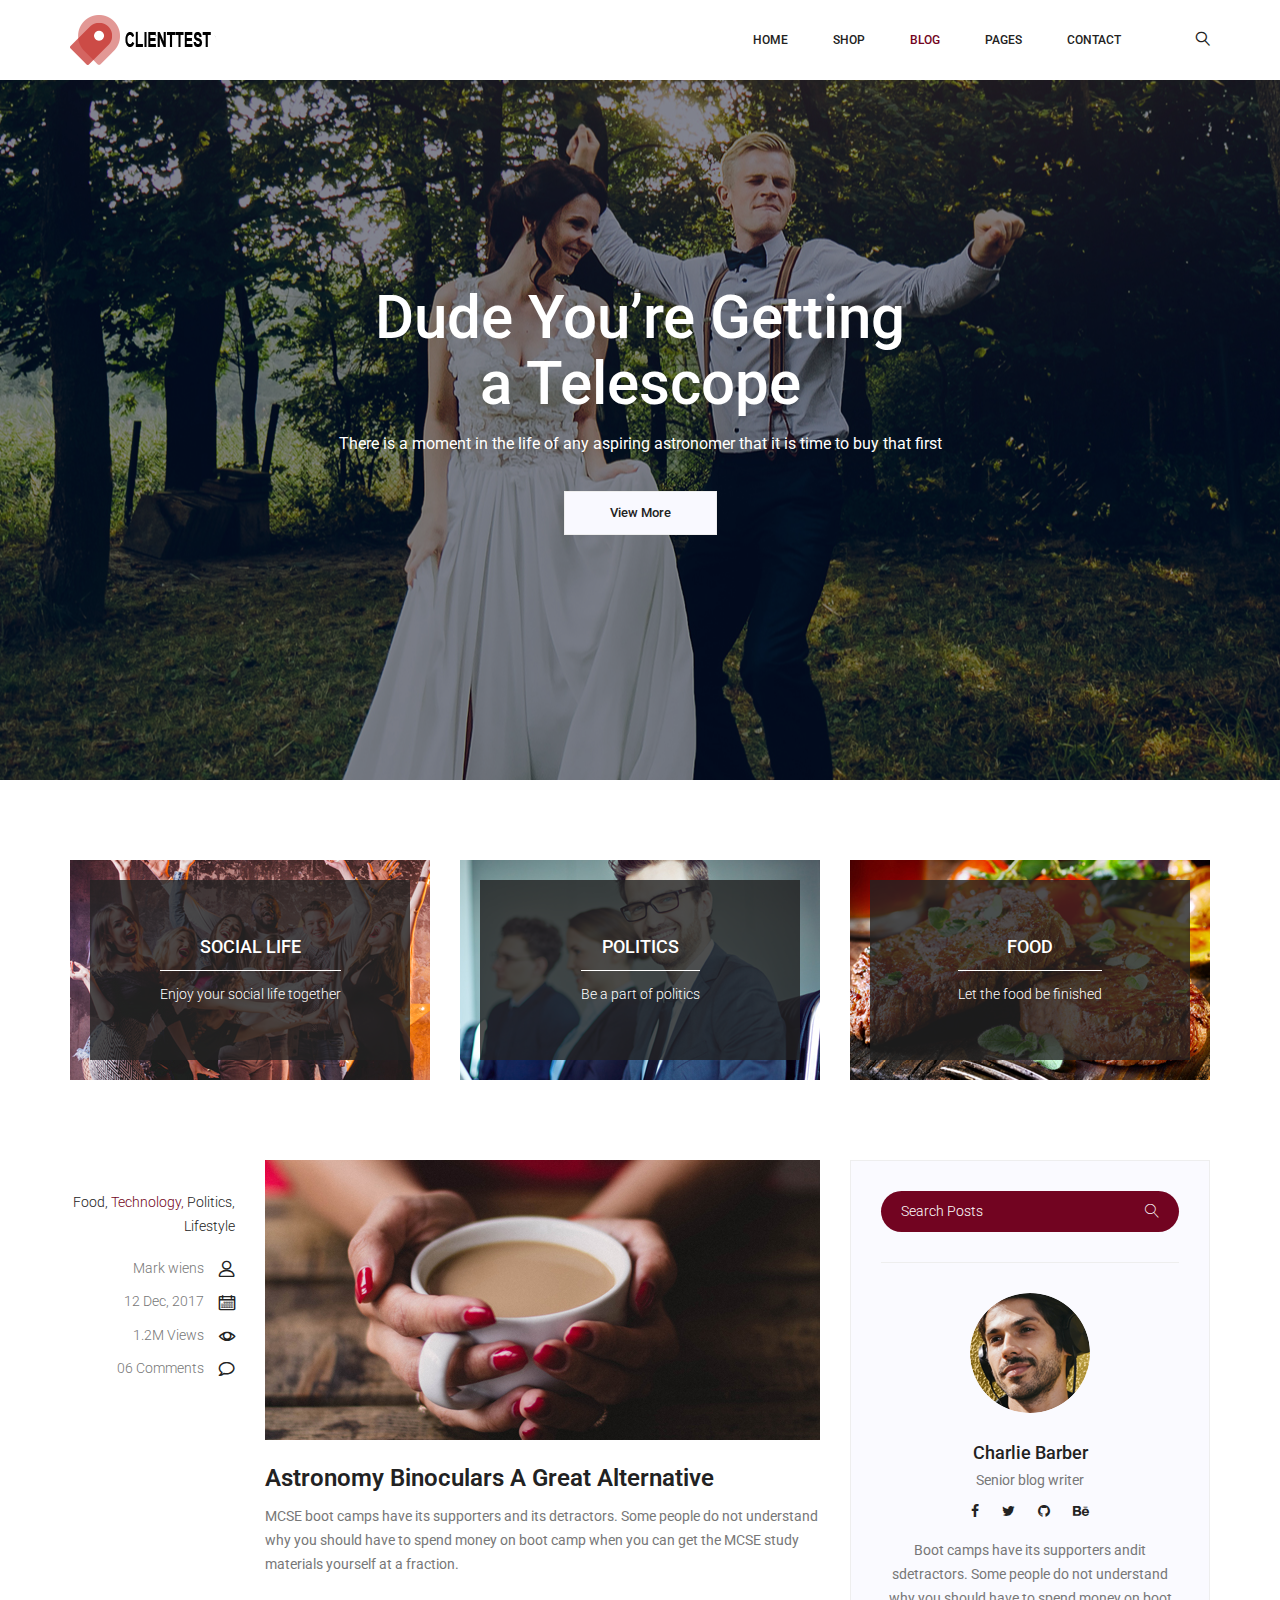
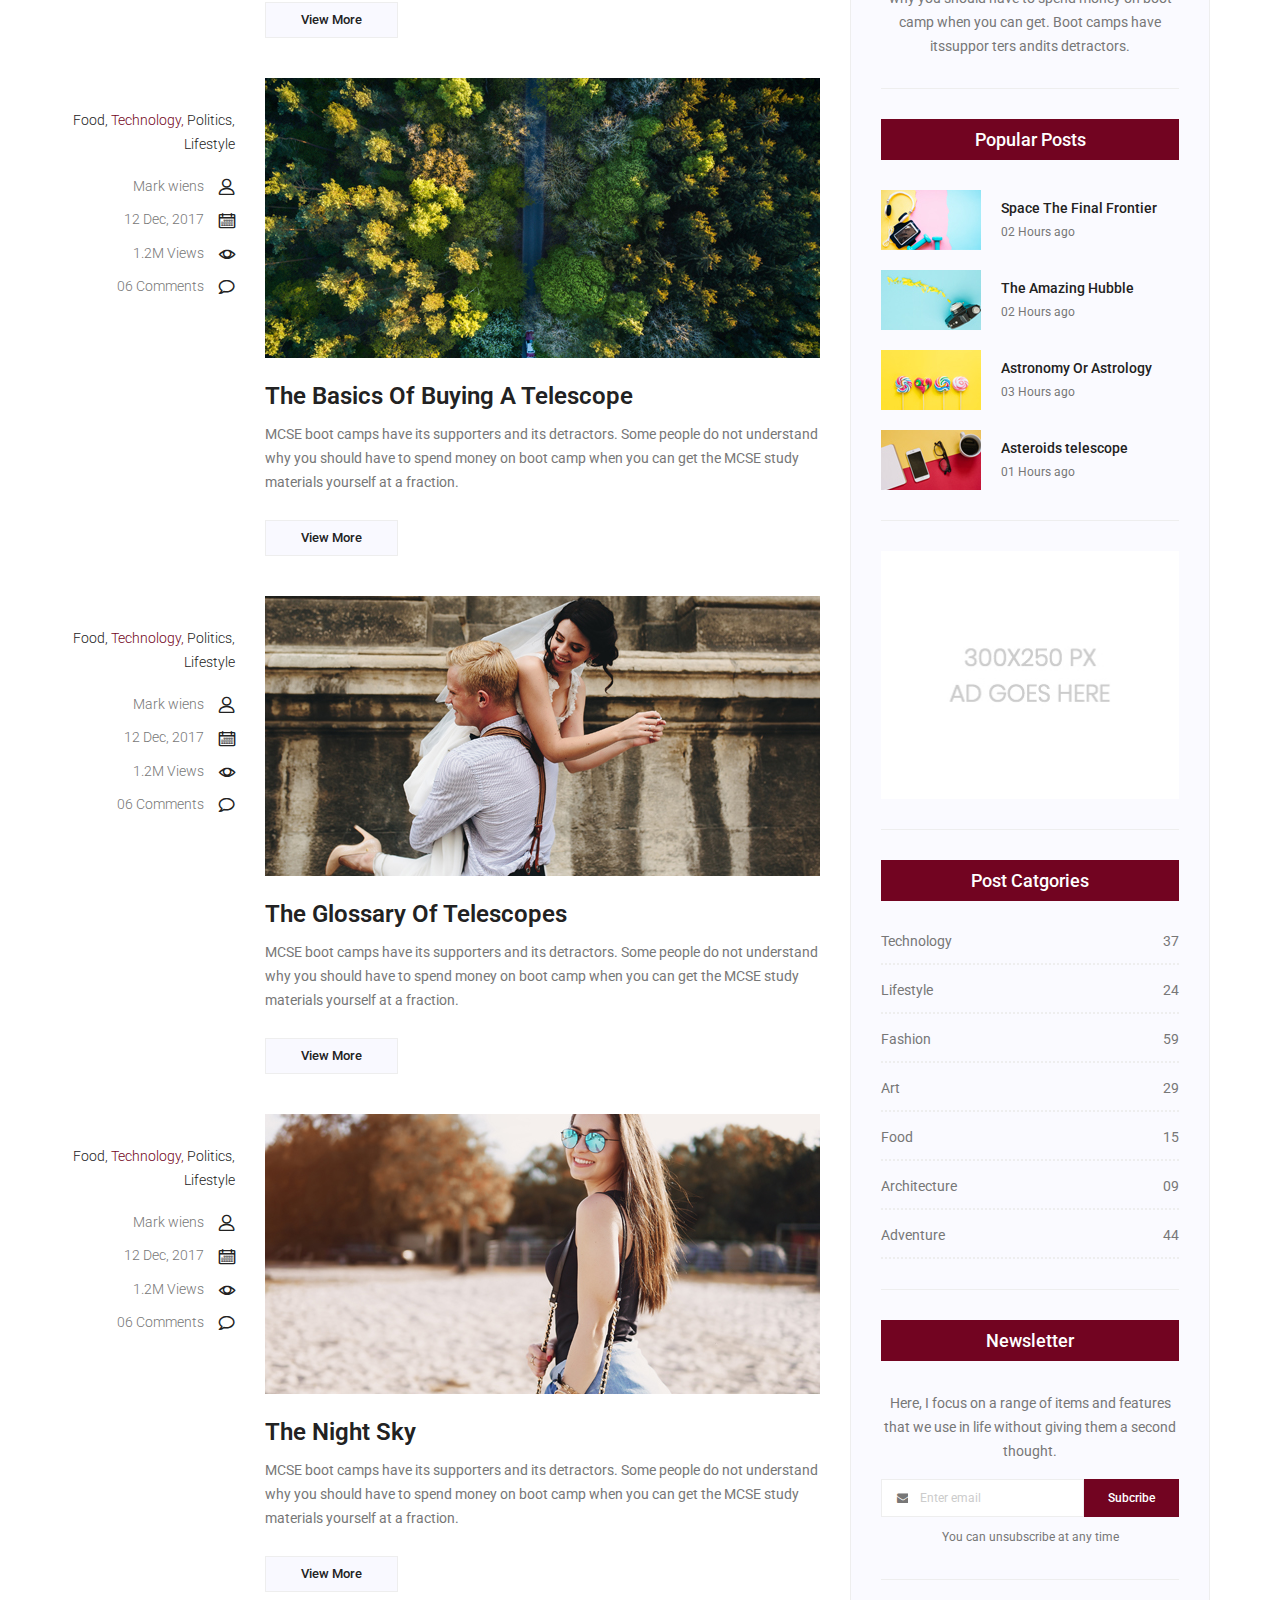
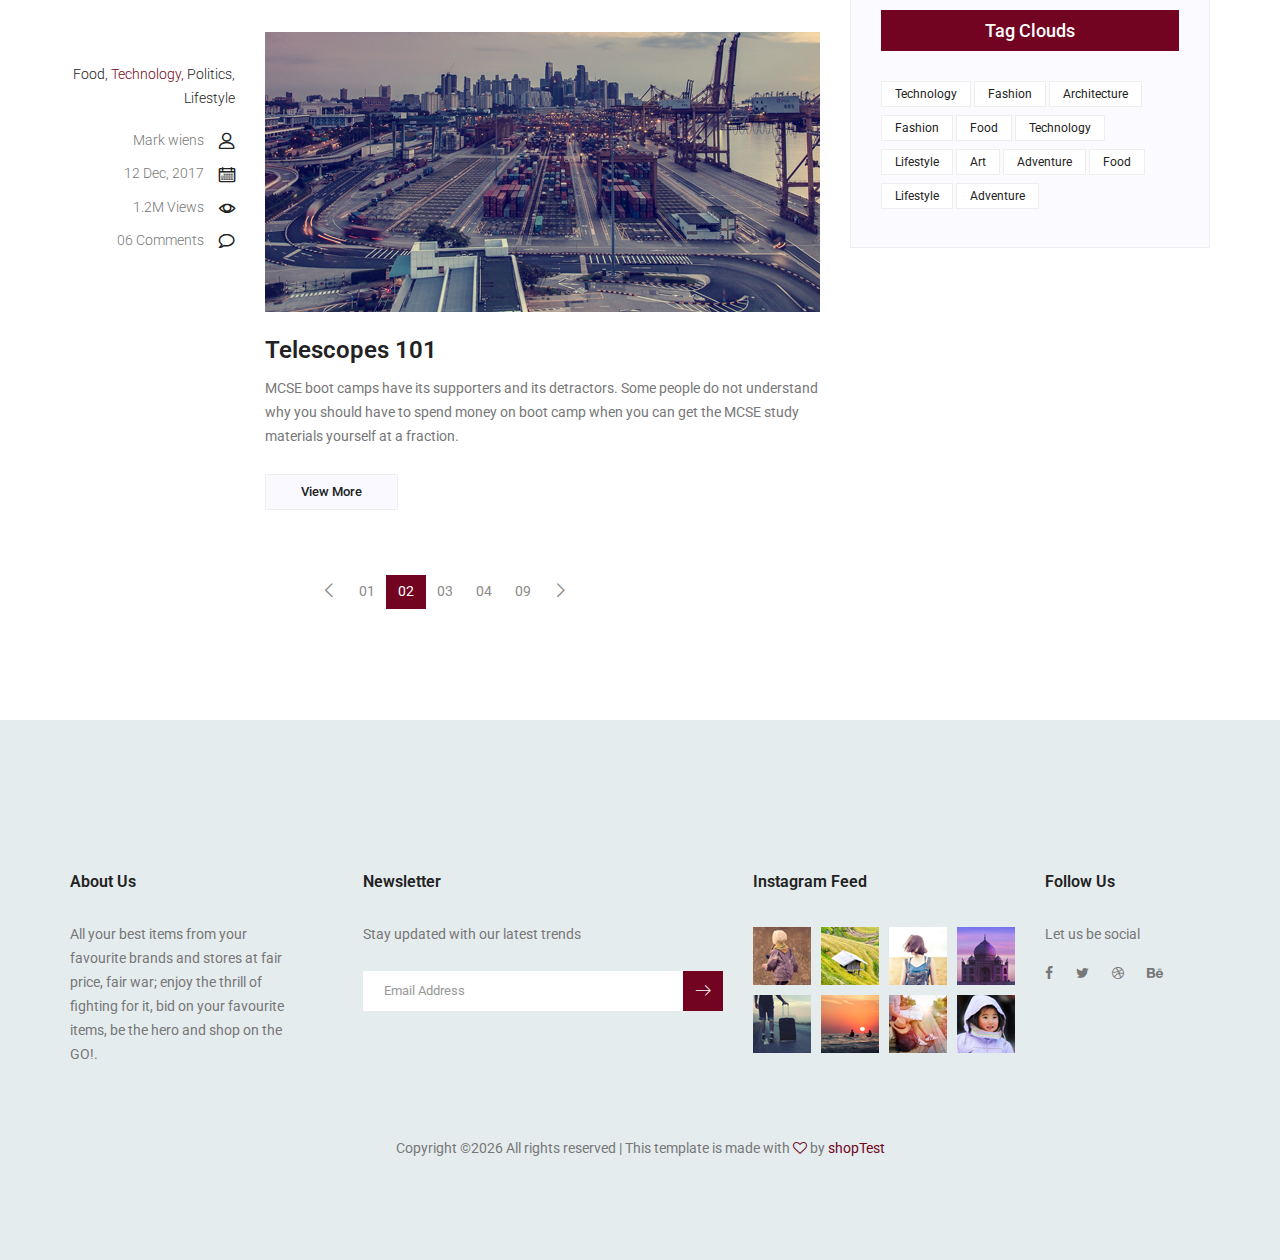
<file: demo/blog.html>
<!doctype html>
<html lang="en">
    <head>
        <!-- Required meta tags -->
        <meta charset="utf-8">
        <meta name="viewport" content="width=device-width, initial-scale=1, shrink-to-fit=no">
        <link rel="icon" href="img/favicon.png" type="image/png">
        <title>ClientTest</title>
        <!-- Bootstrap CSS -->
        <link rel="stylesheet" href="css/bootstrap.css">
        <link rel="stylesheet" href="vendors/linericon/style.css">
        <link rel="stylesheet" href="css/font-awesome.min.css">
        <link rel="stylesheet" href="vendors/owl-carousel/owl.carousel.min.css">
        <link rel="stylesheet" href="vendors/lightbox/simpleLightbox.css">
        <link rel="stylesheet" href="vendors/nice-select/css/nice-select.css">
        <link rel="stylesheet" href="vendors/animate-css/animate.css">
        <!-- main css -->
        <link rel="stylesheet" href="css/style.css">
        <link rel="stylesheet" href="css/responsive.css">
    </head>
    <body>
        
        <!--================Header Menu Area =================-->
        <header class="header_area">
            <div class="main_menu">
            	<nav class="navbar navbar-expand-lg navbar-light">
					<div class="container box_1620">
						<!-- Brand and toggle get grouped for better mobile display -->
						<a class="navbar-brand logo_h" href="index.html"><img src="img/logo.png" alt=""></a>
						<button class="navbar-toggler" type="button" data-toggle="collapse" data-target="#navbarSupportedContent" aria-controls="navbarSupportedContent" aria-expanded="false" aria-label="Toggle navigation">
							<span class="icon-bar"></span>
							<span class="icon-bar"></span>
							<span class="icon-bar"></span>
						</button>
						<!-- Collect the nav links, forms, and other content for toggling -->
						<div class="collapse navbar-collapse offset" id="navbarSupportedContent">
							<ul class="nav navbar-nav menu_nav ml-auto">
								<li class="nav-item"><a class="nav-link" href="index.html">Home</a></li> 
								<li class="nav-item submenu dropdown">
									<a href="#" class="nav-link dropdown-toggle" data-toggle="dropdown" role="button" aria-haspopup="true" aria-expanded="false">Shop</a>
									<ul class="dropdown-menu">
										<li class="nav-item"><a class="nav-link" href="category.html">Shop Category</a>
										<li class="nav-item"><a class="nav-link" href="single-product.html">Product Details</a>
										<li class="nav-item"><a class="nav-link" href="checkout.html">Product Checkout</a>
										<li class="nav-item"><a class="nav-link" href="cart.html">Shopping Cart</a></li>
										<li class="nav-item"><a class="nav-link" href="confirmation.html">Confirmation</a></li>
									</ul>
								</li> 
								<li class="nav-item submenu dropdown active">
									<a href="#" class="nav-link dropdown-toggle" data-toggle="dropdown" role="button" aria-haspopup="true" aria-expanded="false">Blog</a>
									<ul class="dropdown-menu">
										
										
									</ul>
								</li> 
								<li class="nav-item submenu dropdown">
									<a href="#" class="nav-link dropdown-toggle" data-toggle="dropdown" role="button" aria-haspopup="true" aria-expanded="false">Pages</a>
									<ul class="dropdown-menu">
										<li class="nav-item"><a class="nav-link" href="login.html">Login</a>
										<li class="nav-item"><a class="nav-link" href="tracking.html">Tracking</a>
										
									</ul>
								</li> 
								<li class="nav-item"><a class="nav-link" href="contact.html">Contact</a></li>
							</ul>
							<ul class="nav navbar-nav navbar-right">
								<li class="nav-item"><a href="#" class="search"><i class="lnr lnr-magnifier"></i></a></li>
							</ul>
						</div> 
					</div>
            	</nav>
            </div>
        </header>
        <!--================Header Menu Area =================-->
        
        <!--================Home Banner Area =================-->
        <section class="home_banner_area blog_banner">
            <div class="banner_inner d-flex align-items-center">
            	<div class="overlay bg-parallax" data-stellar-ratio="0.9" data-stellar-vertical-offset="0" data-background=""></div>
				<div class="container">
					<div class="blog_b_text text-center">
						<h2>Dude You’re Getting <br /> a Telescope</h2>
						<p>There is a moment in the life of any aspiring astronomer that it is time to buy that first</p>
						<a class="white_bg_btn" href="#">View More</a>
					</div>
				</div>
            </div>
        </section>
        <!--================End Home Banner Area =================-->
        
        <!--================Blog Categorie Area =================-->
        <section class="blog_categorie_area">
            <div class="container">
                <div class="row">
                    <div class="col-lg-4">
                        <div class="categories_post">
                            <img src="img/blog/cat-post/cat-post-3.jpg" alt="post">
                            <div class="categories_details">
                                <div class="categories_text">
                                    <a href="blog-details.html"><h5>Social Life</h5></a>
                                    <div class="border_line"></div>
                                    <p>Enjoy your social life together</p>
                                </div>
                            </div>
                        </div>
                    </div>
                    <div class="col-lg-4">
                        <div class="categories_post">
                            <img src="img/blog/cat-post/cat-post-2.jpg" alt="post">
                            <div class="categories_details">
                                <div class="categories_text">
                                    <a href="blog-details.html"><h5>Politics</h5></a>
                                    <div class="border_line"></div>
                                    <p>Be a part of politics</p>
                                </div>
                            </div>
                        </div>
                    </div>
                    <div class="col-lg-4">
                        <div class="categories_post">
                            <img src="img/blog/cat-post/cat-post-1.jpg" alt="post">
                            <div class="categories_details">
                                <div class="categories_text">
                                    <a href="blog-details.html"><h5>Food</h5></a>
                                    <div class="border_line"></div>
                                    <p>Let the food be finished</p>
                                </div>
                            </div>
                        </div>
                    </div>
                </div>
            </div>
        </section>
        <!--================Blog Categorie Area =================-->
        
        <!--================Blog Area =================-->
        <section class="blog_area">
            <div class="container">
                <div class="row">
                    <div class="col-lg-8">
                        <div class="blog_left_sidebar">
                            <article class="row blog_item">
                               <div class="col-md-3">
                                   <div class="blog_info text-right">
                                        <div class="post_tag">
                                            <a href="#">Food,</a>
                                            <a class="active" href="#">Technology,</a>
                                            <a href="#">Politics,</a>
                                            <a href="#">Lifestyle</a>
                                        </div>
                                        <ul class="blog_meta list">
                                            <li><a href="#">Mark wiens<i class="lnr lnr-user"></i></a></li>
                                            <li><a href="#">12 Dec, 2017<i class="lnr lnr-calendar-full"></i></a></li>
                                            <li><a href="#">1.2M Views<i class="lnr lnr-eye"></i></a></li>
                                            <li><a href="#">06 Comments<i class="lnr lnr-bubble"></i></a></li>
                                        </ul>
                                    </div>
                               </div>
                                <div class="col-md-9">
                                    <div class="blog_post">
                                        <img src="img/blog/main-blog/m-blog-1.jpg" alt="">
                                        <div class="blog_details">
                                            <a href="single-blog.html"><h2>Astronomy Binoculars A Great Alternative</h2></a>
                                            <p>MCSE boot camps have its supporters and its detractors. Some people do not understand why you should have to spend money on boot camp when you can get the MCSE study materials yourself at a fraction.</p>
                                            <a href="single-blog.html" class="white_bg_btn">View More</a>
                                        </div>
                                    </div>
                                </div>
                            </article>
                            <article class="row blog_item">
                               <div class="col-md-3">
                                   <div class="blog_info text-right">
                                        <div class="post_tag">
                                            <a href="#">Food,</a>
                                            <a class="active" href="#">Technology,</a>
                                            <a href="#">Politics,</a>
                                            <a href="#">Lifestyle</a>
                                        </div>
                                        <ul class="blog_meta list">
                                            <li><a href="#">Mark wiens<i class="lnr lnr-user"></i></a></li>
                                            <li><a href="#">12 Dec, 2017<i class="lnr lnr-calendar-full"></i></a></li>
                                            <li><a href="#">1.2M Views<i class="lnr lnr-eye"></i></a></li>
                                            <li><a href="#">06 Comments<i class="lnr lnr-bubble"></i></a></li>
                                        </ul>
                                    </div>
                               </div>
                                <div class="col-md-9">
                                    <div class="blog_post">
                                        <img src="img/blog/main-blog/m-blog-2.jpg" alt="">
                                        <div class="blog_details">
                                            <a href="single-blog.html"><h2>The Basics Of Buying A Telescope</h2></a>
                                            <p>MCSE boot camps have its supporters and its detractors. Some people do not understand why you should have to spend money on boot camp when you can get the MCSE study materials yourself at a fraction.</p>
                                            <a href="single-blog.html" class="white_bg_btn">View More</a>
                                        </div>
                                    </div>
                                </div>
                            </article>
                            <article class="row blog_item">
                               <div class="col-md-3">
                                   <div class="blog_info text-right">
                                        <div class="post_tag">
                                            <a href="#">Food,</a>
                                            <a class="active" href="#">Technology,</a>
                                            <a href="#">Politics,</a>
                                            <a href="#">Lifestyle</a>
                                        </div>
                                        <ul class="blog_meta list">
                                            <li><a href="#">Mark wiens<i class="lnr lnr-user"></i></a></li>
                                            <li><a href="#">12 Dec, 2017<i class="lnr lnr-calendar-full"></i></a></li>
                                            <li><a href="#">1.2M Views<i class="lnr lnr-eye"></i></a></li>
                                            <li><a href="#">06 Comments<i class="lnr lnr-bubble"></i></a></li>
                                        </ul>
                                    </div>
                               </div>
                                <div class="col-md-9">
                                    <div class="blog_post">
                                        <img src="img/blog/main-blog/m-blog-3.jpg" alt="">
                                        <div class="blog_details">
                                            <a href="single-blog.html"><h2>The Glossary Of Telescopes</h2></a>
                                            <p>MCSE boot camps have its supporters and its detractors. Some people do not understand why you should have to spend money on boot camp when you can get the MCSE study materials yourself at a fraction.</p>
                                            <a href="single-blog.html" class="white_bg_btn">View More</a>
                                        </div>
                                    </div>
                                </div>
                            </article>
                            <article class="row blog_item">
                               <div class="col-md-3">
                                   <div class="blog_info text-right">
                                        <div class="post_tag">
                                            <a href="#">Food,</a>
                                            <a class="active" href="#">Technology,</a>
                                            <a href="#">Politics,</a>
                                            <a href="#">Lifestyle</a>
                                        </div>
                                        <ul class="blog_meta list">
                                            <li><a href="#">Mark wiens<i class="lnr lnr-user"></i></a></li>
                                            <li><a href="#">12 Dec, 2017<i class="lnr lnr-calendar-full"></i></a></li>
                                            <li><a href="#">1.2M Views<i class="lnr lnr-eye"></i></a></li>
                                            <li><a href="#">06 Comments<i class="lnr lnr-bubble"></i></a></li>
                                        </ul>
                                    </div>
                               </div>
                                <div class="col-md-9">
                                    <div class="blog_post">
                                        <img src="img/blog/main-blog/m-blog-4.jpg" alt="">
                                        <div class="blog_details">
                                            <a href="single-blog.html"><h2>The Night Sky</h2></a>
                                            <p>MCSE boot camps have its supporters and its detractors. Some people do not understand why you should have to spend money on boot camp when you can get the MCSE study materials yourself at a fraction.</p>
                                            <a href="single-blog.html" class="white_bg_btn">View More</a>
                                        </div>
                                    </div>
                                </div>
                            </article>
                            <article class="row blog_item">
                               <div class="col-md-3">
                                   <div class="blog_info text-right">
                                        <div class="post_tag">
                                            <a href="#">Food,</a>
                                            <a class="active" href="#">Technology,</a>
                                            <a href="#">Politics,</a>
                                            <a href="#">Lifestyle</a>
                                        </div>
                                        <ul class="blog_meta list">
                                            <li><a href="#">Mark wiens<i class="lnr lnr-user"></i></a></li>
                                            <li><a href="#">12 Dec, 2017<i class="lnr lnr-calendar-full"></i></a></li>
                                            <li><a href="#">1.2M Views<i class="lnr lnr-eye"></i></a></li>
                                            <li><a href="#">06 Comments<i class="lnr lnr-bubble"></i></a></li>
                                        </ul>
                                    </div>
                               </div>
                                <div class="col-md-9">
                                    <div class="blog_post">
                                        <img src="img/blog/main-blog/m-blog-5.jpg" alt="">
                                        <div class="blog_details">
                                            <a href="single-blog.html"><h2>Telescopes 101</h2></a>
                                            <p>MCSE boot camps have its supporters and its detractors. Some people do not understand why you should have to spend money on boot camp when you can get the MCSE study materials yourself at a fraction.</p>
                                            <a href="single-blog.html" class="white_bg_btn">View More</a>
                                        </div>
                                    </div>
                                </div>
                            </article>
                            <nav class="blog-pagination justify-content-center d-flex">
		                        <ul class="pagination">
		                            <li class="page-item">
		                                <a href="#" class="page-link" aria-label="Previous">
		                                    <span aria-hidden="true">
		                                        <span class="lnr lnr-chevron-left"></span>
		                                    </span>
		                                </a>
		                            </li>
		                            <li class="page-item"><a href="#" class="page-link">01</a></li>
		                            <li class="page-item active"><a href="#" class="page-link">02</a></li>
		                            <li class="page-item"><a href="#" class="page-link">03</a></li>
		                            <li class="page-item"><a href="#" class="page-link">04</a></li>
		                            <li class="page-item"><a href="#" class="page-link">09</a></li>
		                            <li class="page-item">
		                                <a href="#" class="page-link" aria-label="Next">
		                                    <span aria-hidden="true">
		                                        <span class="lnr lnr-chevron-right"></span>
		                                    </span>
		                                </a>
		                            </li>
		                        </ul>
		                    </nav>
                        </div>
                    </div>
                    <div class="col-lg-4">
                        <div class="blog_right_sidebar">
                            <aside class="single_sidebar_widget search_widget">
                                <div class="input-group">
                                    <input type="text" class="form-control" placeholder="Search Posts">
                                    <span class="input-group-btn">
                                        <button class="btn btn-default" type="button"><i class="lnr lnr-magnifier"></i></button>
                                    </span>
                                </div><!-- /input-group -->
                                <div class="br"></div>
                            </aside>
                            <aside class="single_sidebar_widget author_widget">
                                <img class="author_img rounded-circle" src="img/blog/author.png" alt="">
                                <h4>Charlie Barber</h4>
                                <p>Senior blog writer</p>
                                <div class="social_icon">
                                    <a href="#"><i class="fa fa-facebook"></i></a>
                                    <a href="#"><i class="fa fa-twitter"></i></a>
                                    <a href="#"><i class="fa fa-github"></i></a>
                                    <a href="#"><i class="fa fa-behance"></i></a>
                                </div>
                                <p>Boot camps have its supporters andit sdetractors. Some people do not understand why you should have to spend money on boot camp when you can get. Boot camps have itssuppor ters andits detractors.</p>
                                <div class="br"></div>
                            </aside>
                            <aside class="single_sidebar_widget popular_post_widget">
                                <h3 class="widget_title">Popular Posts</h3>
                                <div class="media post_item">
                                    <img src="img/blog/popular-post/post1.jpg" alt="post">
                                    <div class="media-body">
                                        <a href="blog-details.html"><h3>Space The Final Frontier</h3></a>
                                        <p>02 Hours ago</p>
                                    </div>
                                </div>
                                <div class="media post_item">
                                    <img src="img/blog/popular-post/post2.jpg" alt="post">
                                    <div class="media-body">
                                        <a href="blog-details.html"><h3>The Amazing Hubble</h3></a>
                                        <p>02 Hours ago</p>
                                    </div>
                                </div>
                                <div class="media post_item">
                                    <img src="img/blog/popular-post/post3.jpg" alt="post">
                                    <div class="media-body">
                                        <a href="blog-details.html"><h3>Astronomy Or Astrology</h3></a>
                                        <p>03 Hours ago</p>
                                    </div>
                                </div>
                                <div class="media post_item">
                                    <img src="img/blog/popular-post/post4.jpg" alt="post">
                                    <div class="media-body">
                                        <a href="blog-details.html"><h3>Asteroids telescope</h3></a>
                                        <p>01 Hours ago</p>
                                    </div>
                                </div>
                                <div class="br"></div>
                            </aside>
                            <aside class="single_sidebar_widget ads_widget">
                                <a href="#"><img class="img-fluid" src="img/blog/add.jpg" alt=""></a>
                                <div class="br"></div>
                            </aside>
                            <aside class="single_sidebar_widget post_category_widget">
                                <h4 class="widget_title">Post Catgories</h4>
                                <ul class="list cat-list">
                                    <li>
                                        <a href="#" class="d-flex justify-content-between">
                                            <p>Technology</p>
                                            <p>37</p>
                                        </a>
                                    </li>
                                    <li>
                                        <a href="#" class="d-flex justify-content-between">
                                            <p>Lifestyle</p>
                                            <p>24</p>
                                        </a>
                                    </li>
                                    <li>
                                        <a href="#" class="d-flex justify-content-between">
                                            <p>Fashion</p>
                                            <p>59</p>
                                        </a>
                                    </li>
                                    <li>
                                        <a href="#" class="d-flex justify-content-between">
                                            <p>Art</p>
                                            <p>29</p>
                                        </a>
                                    </li>
                                    <li>
                                        <a href="#" class="d-flex justify-content-between">
                                            <p>Food</p>
                                            <p>15</p>
                                        </a>
                                    </li>
                                    <li>
                                        <a href="#" class="d-flex justify-content-between">
                                            <p>Architecture</p>
                                            <p>09</p>
                                        </a>
                                    </li>
                                    <li>
                                        <a href="#" class="d-flex justify-content-between">
                                            <p>Adventure</p>
                                            <p>44</p>
                                        </a>
                                    </li>															
                                </ul>
                                <div class="br"></div>
                            </aside>
                            <aside class="single-sidebar-widget newsletter_widget">
                                <h4 class="widget_title">Newsletter</h4>
                                <p>
                                Here, I focus on a range of items and features that we use in life without
                                giving them a second thought.
                                </p>
                                <div class="form-group d-flex flex-row">
                                    <div class="input-group">
                                        <div class="input-group-prepend">
                                            <div class="input-group-text"><i class="fa fa-envelope" aria-hidden="true"></i></div>
                                        </div>
                                        <input type="text" class="form-control" id="inlineFormInputGroup" placeholder="Enter email" onfocus="this.placeholder = ''" onblur="this.placeholder = 'Enter email'">
                                    </div>
                                    <a href="#" class="bbtns">Subcribe</a>
                                </div>	
                                <p class="text-bottom">You can unsubscribe at any time</p>	
                                <div class="br"></div>							
                            </aside>
                            <aside class="single-sidebar-widget tag_cloud_widget">
                                <h4 class="widget_title">Tag Clouds</h4>
                                <ul class="list">
                                    <li><a href="#">Technology</a></li>
                                    <li><a href="#">Fashion</a></li>
                                    <li><a href="#">Architecture</a></li>
                                    <li><a href="#">Fashion</a></li>
                                    <li><a href="#">Food</a></li>
                                    <li><a href="#">Technology</a></li>
                                    <li><a href="#">Lifestyle</a></li>
                                    <li><a href="#">Art</a></li>
                                    <li><a href="#">Adventure</a></li>
                                    <li><a href="#">Food</a></li>
                                    <li><a href="#">Lifestyle</a></li>
                                    <li><a href="#">Adventure</a></li>
                                </ul>
                            </aside>
                        </div>
                    </div>
                </div>
            </div>
        </section>
        <!--================Blog Area =================-->
        
        <!--================ start footer Area  =================-->	
        <footer class="footer-area">
            <div class="container">
                <div class="row">
                    <div class="col-lg-3  col-md-6 col-sm-6">
                        <div class="single-footer-widget">
                            <h6 class="footer_title">About Us</h6>
                            <p>All your best items from your favourite brands and stores at fair price, fair war; enjoy the thrill of fighting for it, bid on your favourite items, be the hero and shop on the GO!.</p>
                        </div>
                    </div>
                    <div class="col-lg-4 col-md-6 col-sm-6">
                        <div class="single-footer-widget">
                            <h6 class="footer_title">Newsletter</h6>
                            <p>Stay updated with our latest trends</p>		
                            <div id="mc_embed_signup">
                                <form target="_blank" action="https://spondonit.us12.list-manage.com/subscribe/post?u=1462626880ade1ac87bd9c93a&amp;id=92a4423d01" method="get" class="subscribe_form relative">
                                    <div class="input-group d-flex flex-row">
                                        <input name="EMAIL" placeholder="Email Address" onfocus="this.placeholder = ''" onblur="this.placeholder = 'Email Address '" required="" type="email">
                                        <button class="btn sub-btn"><span class="lnr lnr-arrow-right"></span></button>		
                                    </div>									
                                    <div class="mt-10 info"></div>
                                </form>
                            </div>
                        </div>
                    </div>
                    <div class="col-lg-3 col-md-6 col-sm-6">
                        <div class="single-footer-widget instafeed">
                            <h6 class="footer_title">Instagram Feed</h6>
                            <ul class="list instafeed d-flex flex-wrap">
                                <li><img src="img/instagram/Image-01.jpg" alt=""></li>
                                <li><img src="img/instagram/Image-02.jpg" alt=""></li>
                                <li><img src="img/instagram/Image-03.jpg" alt=""></li>
                                <li><img src="img/instagram/Image-04.jpg" alt=""></li>
                                <li><img src="img/instagram/Image-05.jpg" alt=""></li>
                                <li><img src="img/instagram/Image-06.jpg" alt=""></li>
                                <li><img src="img/instagram/Image-07.jpg" alt=""></li>
                                <li><img src="img/instagram/Image-08.jpg" alt=""></li>
                            </ul>
                        </div>
                    </div>	
                    <div class="col-lg-2 col-md-6 col-sm-6">
                        <div class="single-footer-widget f_social_wd">
                            <h6 class="footer_title">Follow Us</h6>
                            <p>Let us be social</p>
                            <div class="f_social">
                            	<a href="#"><i class="fa fa-facebook"></i></a>
								<a href="#"><i class="fa fa-twitter"></i></a>
								<a href="#"><i class="fa fa-dribbble"></i></a>
								<a href="#"><i class="fa fa-behance"></i></a>
                            </div>
                        </div>
                    </div>						
                </div>
                <div class="row footer-bottom d-flex justify-content-between align-items-center">
                    <p class="col-lg-12 footer-text text-center"><!-- product. -->
Copyright &copy;<script>document.write(new Date().getFullYear());</script> All rights reserved | This template is made with <i class="fa fa-heart-o" aria-hidden="true"></i> by <a href="https://shopTest.com" target="_blank">shopTest</a>
<!-- product. --></p>
                </div>
            </div>
        </footer>
		<!--================ End footer Area  =================-->
        
        
        
        
        <!-- Optional JavaScript -->
        <!-- jQuery first, then Popper.js, then Bootstrap JS -->
        <script src="js/jquery-3.2.1.min.js"></script>
        <script src="js/popper.js"></script>
        <script src="js/bootstrap.min.js"></script>
        <script src="js/stellar.js"></script>
        <script src="vendors/lightbox/simpleLightbox.min.js"></script>
        <script src="vendors/nice-select/js/jquery.nice-select.min.js"></script>
        <script src="vendors/isotope/imagesloaded.pkgd.min.js"></script>
        <script src="vendors/isotope/isotope-min.js"></script>
        <script src="vendors/owl-carousel/owl.carousel.min.js"></script>
        <script src="vendors/jquery-ui/jquery-ui.js"></script>
        <script src="js/jquery.ajaxchimp.min.js"></script>
        <script src="js/mail-script.js"></script>
        <script src="vendors/jquery-ui/jquery-ui.js"></script>
        <script src="js/theme.js"></script>
    </body>
</html>
</file>
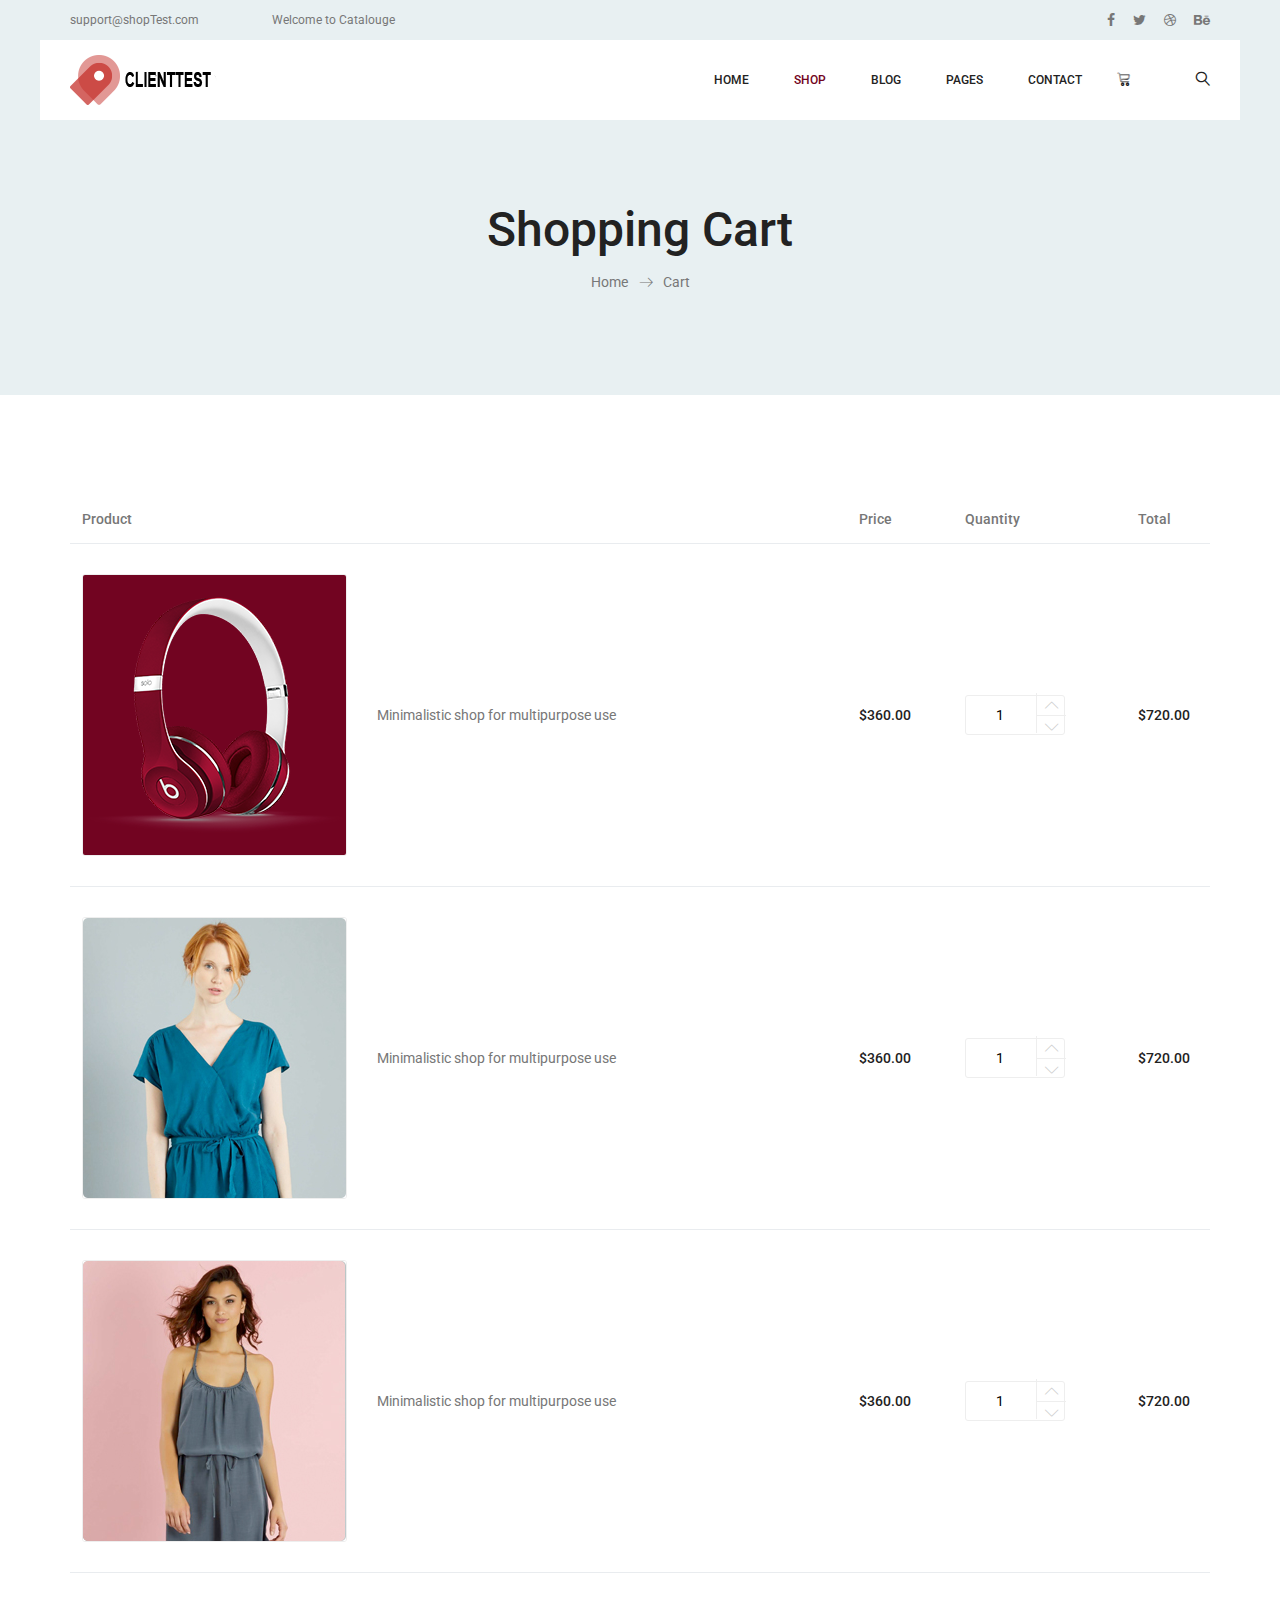
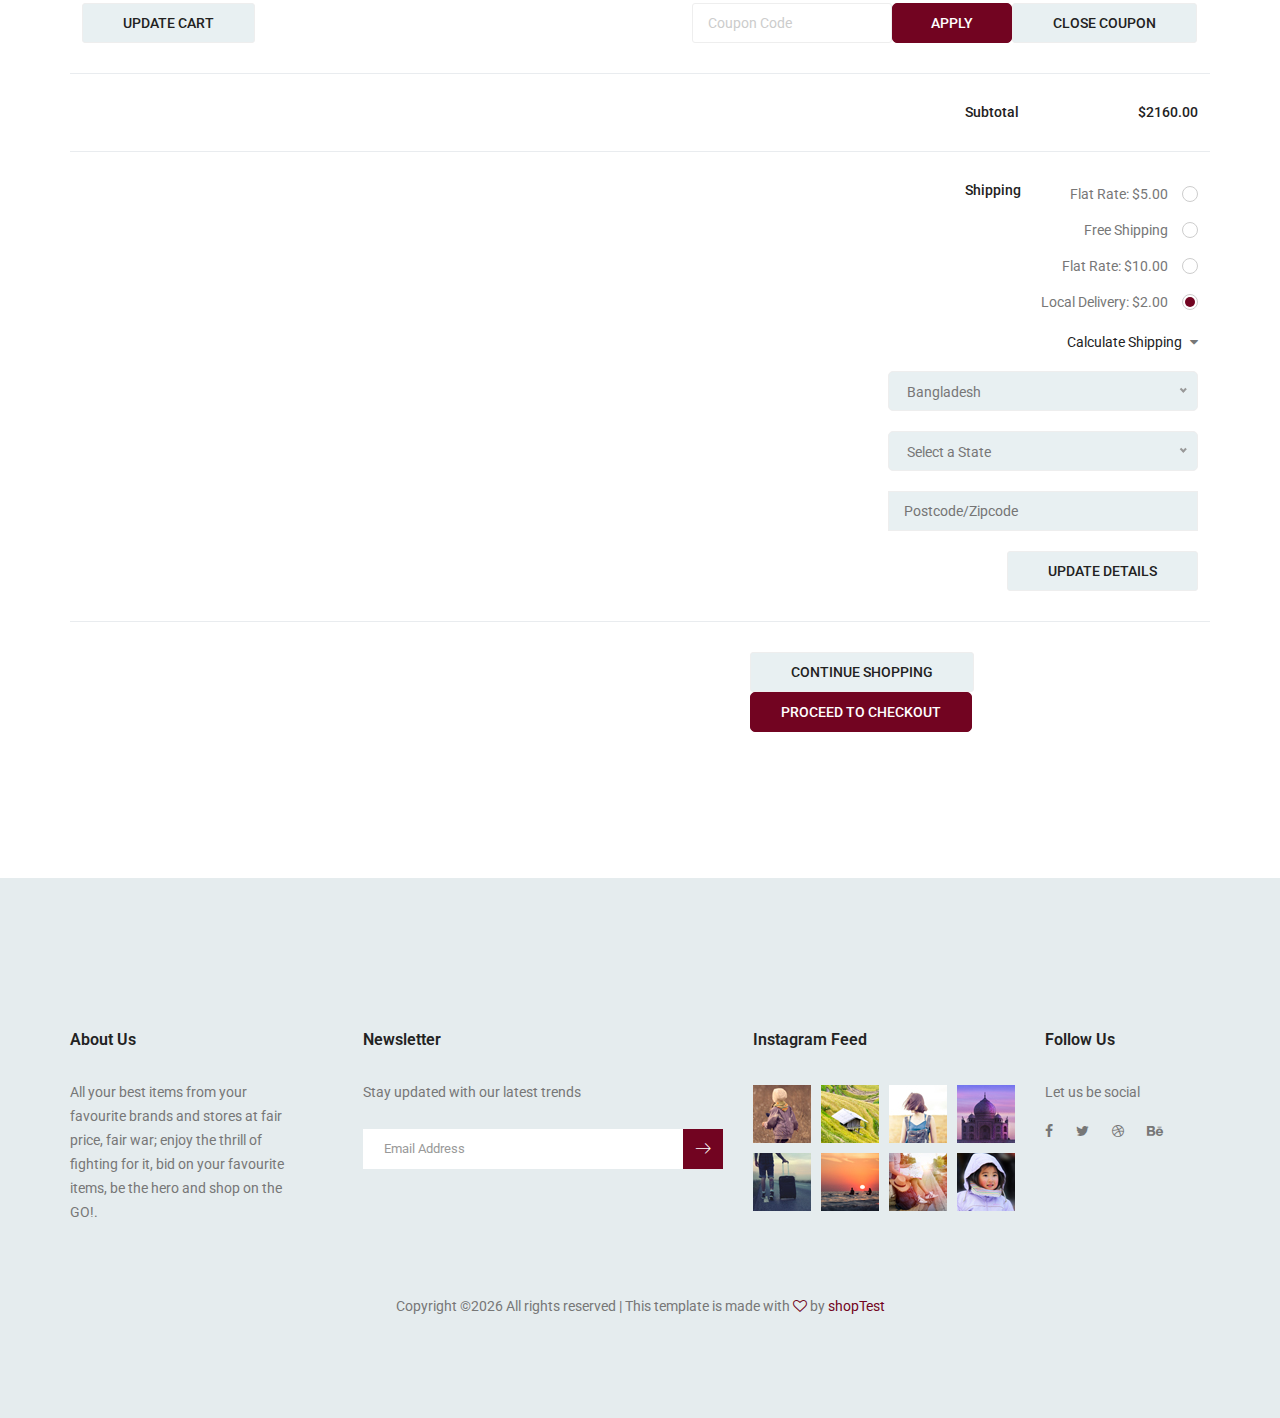
<file: demo/cart.html>
<!doctype html>
<html lang="en">
    <head>
        <!-- Required meta tags -->
        <meta charset="utf-8">
        <meta name="viewport" content="width=device-width, initial-scale=1, shrink-to-fit=no">
        <link rel="icon" href="img/favicon.png" type="image/png">
        <title>ClientTest</title>
        <!-- Bootstrap CSS -->
        <link rel="stylesheet" href="css/bootstrap.css">
        <link rel="stylesheet" href="vendors/linericon/style.css">
        <link rel="stylesheet" href="css/font-awesome.min.css">
        <link rel="stylesheet" href="vendors/owl-carousel/owl.carousel.min.css">
        <link rel="stylesheet" href="vendors/lightbox/simpleLightbox.css">
        <link rel="stylesheet" href="vendors/nice-select/css/nice-select.css">
        <link rel="stylesheet" href="vendors/animate-css/animate.css">
        <link rel="stylesheet" href="vendors/jquery-ui/jquery-ui.css">
        <!-- main css -->
        <link rel="stylesheet" href="css/style.css">
        <link rel="stylesheet" href="css/responsive.css">
    </head>
    <body>

        <!--================Header Menu Area =================-->
        <header class="header_area">
           	<div class="top_menu row m0">
           		<div class="container">
					<div class="float-left">
						<a href="mailto:support@shopTest.com">support@shopTest.com</a>
						<a href="#">Welcome to Catalouge</a>
					</div>
					<div class="float-right">
						<ul class="header_social">
							<li><a href="#"><i class="fa fa-facebook"></i></a></li>
							<li><a href="#"><i class="fa fa-twitter"></i></a></li>
							<li><a href="#"><i class="fa fa-dribbble"></i></a></li>
							<li><a href="#"><i class="fa fa-behance"></i></a></li>
						</ul>
					</div>
           		</div>
           	</div>
            <div class="main_menu">
            	<nav class="navbar navbar-expand-lg navbar-light main_box">
					<div class="container">
						<!-- Brand and toggle get grouped for better mobile display -->
						<a class="navbar-brand logo_h" href="index.html"><img src="img/logo.png" alt=""></a>
						<button class="navbar-toggler" type="button" data-toggle="collapse" data-target="#navbarSupportedContent" aria-controls="navbarSupportedContent" aria-expanded="false" aria-label="Toggle navigation">
							<span class="icon-bar"></span>
							<span class="icon-bar"></span>
							<span class="icon-bar"></span>
						</button>
						<!-- Collect the nav links, forms, and other content for toggling -->
						<div class="collapse navbar-collapse offset" id="navbarSupportedContent">
							<ul class="nav navbar-nav menu_nav ml-auto">
								<li class="nav-item"><a class="nav-link" href="index.html">Home</a></li>
								<li class="nav-item submenu dropdown active">
									<a href="#" class="nav-link dropdown-toggle" data-toggle="dropdown" role="button" aria-haspopup="true" aria-expanded="false">Shop</a>
									<ul class="dropdown-menu">
										<li class="nav-item"><a class="nav-link" href="category.html">Shop Category</a>
										<li class="nav-item"><a class="nav-link" href="single-product.html">Product Details</a>
										<li class="nav-item"><a class="nav-link" href="checkout.html">Product Checkout</a>
										<li class="nav-item"><a class="nav-link" href="cart.html">Shopping Cart</a></li>
										<li class="nav-item"><a class="nav-link" href="confirmation.html">Confirmation</a></li>
									</ul>
								</li>
								<li class="nav-item submenu dropdown">
									<a href="#" class="nav-link dropdown-toggle" data-toggle="dropdown" role="button" aria-haspopup="true" aria-expanded="false">Blog</a>
									<ul class="dropdown-menu">


									</ul>
								</li>
								<li class="nav-item submenu dropdown">
									<a href="#" class="nav-link dropdown-toggle" data-toggle="dropdown" role="button" aria-haspopup="true" aria-expanded="false">Pages</a>
									<ul class="dropdown-menu">
										<li class="nav-item"><a class="nav-link" href="login.html">Login</a>
										<li class="nav-item"><a class="nav-link" href="tracking.html">Tracking</a>

									</ul>
								</li>
								<li class="nav-item"><a class="nav-link" href="contact.html">Contact</a></li>
							</ul>
							<ul class="nav navbar-nav navbar-right">
								<li class="nav-item"><a href="#" class="cart"><i class="lnr lnr lnr-cart"></i></a></li>
								<li class="nav-item"><a href="#" class="search"><i class="lnr lnr-magnifier"></i></a></li>
							</ul>
						</div>
					</div>
            	</nav>
            </div>
        </header>
        <!--================Header Menu Area =================-->

        <!--================Home Banner Area =================-->
        <section class="banner_area">
            <div class="banner_inner d-flex align-items-center">
				<div class="container">
					<div class="banner_content text-center">
						<h2>Shopping Cart</h2>
						<div class="page_link">
							<a href="index.html">Home</a>
							<a href="cart.html">Cart</a>
						</div>
					</div>
				</div>
            </div>
        </section>
        <!--================End Home Banner Area =================-->

        <!--================Cart Area =================-->
        <section class="cart_area">
        	<div class="container">
        		<div class="cart_inner">
					<div class="table-responsive">
						<table class="table">
							<thead>
								<tr>
									<th scope="col">Product</th>
									<th scope="col">Price</th>
									<th scope="col">Quantity</th>
									<th scope="col">Total</th>
								</tr>
							</thead>
							<tbody>
								<tr>
									<td>
										<div class="media">
											<div class="d-flex">
												<img src="img/p5.png" alt="">
											</div>
											<div class="media-body">
												<p>Minimalistic shop for multipurpose use</p>
											</div>
										</div>
									</td>
									<td>
										<h5>$360.00</h5>
									</td>
									<td>
										<div class="product_count">
											<input type="text" name="qty" id="sst" maxlength="12" value="1" title="Quantity:" class="input-text qty">
											<button onclick="var result = document.getElementById('sst'); var sst = result.value; if( !isNaN( sst )) result.value++;return false;" class="increase items-count" type="button"><i class="lnr lnr-chevron-up"></i></button>
											<button onclick="var result = document.getElementById('sst'); var sst = result.value; if( !isNaN( sst ) &amp;&amp; sst > 0 ) result.value--;return false;" class="reduced items-count" type="button"><i class="lnr lnr-chevron-down"></i></button>
										</div>
									</td>
									<td>
										<h5>$720.00</h5>
									</td>
								</tr>
								<tr>
									<td>
										<div class="media">
											<div class="d-flex">
												<img src="img/f-p-1.jpg" alt="">
											</div>
											<div class="media-body">
												<p>Minimalistic shop for multipurpose use</p>
											</div>
										</div>
									</td>
									<td>
										<h5>$360.00</h5>
									</td>
									<td>
										<div class="product_count">
											<input type="text" name="qty" id="sst" maxlength="12" value="1" title="Quantity:" class="input-text qty">
											<button onclick="var result = document.getElementById('sst'); var sst = result.value; if( !isNaN( sst )) result.value++;return false;" class="increase items-count" type="button"><i class="lnr lnr-chevron-up"></i></button>
											<button onclick="var result = document.getElementById('sst'); var sst = result.value; if( !isNaN( sst ) &amp;&amp; sst > 0 ) result.value--;return false;" class="reduced items-count" type="button"><i class="lnr lnr-chevron-down"></i></button>
										</div>
									</td>
									<td>
										<h5>$720.00</h5>
									</td>
								</tr>
								<tr>
									<td>
										<div class="media">
											<div class="d-flex">
												<img src="img/f-p-2.jpg" alt="">
											</div>
											<div class="media-body">
												<p>Minimalistic shop for multipurpose use</p>
											</div>
										</div>
									</td>
									<td>
										<h5>$360.00</h5>
									</td>
									<td>
										<div class="product_count">
											<input type="text" name="qty" id="sst" maxlength="12" value="1" title="Quantity:" class="input-text qty">
											<button onclick="var result = document.getElementById('sst'); var sst = result.value; if( !isNaN( sst )) result.value++;return false;" class="increase items-count" type="button"><i class="lnr lnr-chevron-up"></i></button>
											<button onclick="var result = document.getElementById('sst'); var sst = result.value; if( !isNaN( sst ) &amp;&amp; sst > 0 ) result.value--;return false;" class="reduced items-count" type="button"><i class="lnr lnr-chevron-down"></i></button>
										</div>
									</td>
									<td>
										<h5>$720.00</h5>
									</td>
								</tr>
								<tr class="bottom_button">
									<td>
										<a class="gray_btn" href="#">Update Cart</a>
									</td>
									<td>

									</td>
									<td>

									</td>
									<td>
										<div class="cupon_text">
											<input type="text" placeholder="Coupon Code">
											<a class="main_btn" href="#">Apply</a>
											<a class="gray_btn" href="#">Close Coupon</a>
										</div>
									</td>
								</tr>
								<tr>
									<td>

									</td>
									<td>

									</td>
									<td>
										<h5>Subtotal</h5>
									</td>
									<td>
										<h5>$2160.00</h5>
									</td>
								</tr>
								<tr class="shipping_area">
									<td>

									</td>
									<td>

									</td>
									<td>
										<h5>Shipping</h5>
									</td>
									<td>
										<div class="shipping_box">
											<ul class="list">
												<li><a href="#">Flat Rate: $5.00</a></li>
												<li><a href="#">Free Shipping</a></li>
												<li><a href="#">Flat Rate: $10.00</a></li>
												<li class="active"><a href="#">Local Delivery: $2.00</a></li>
											</ul>
											<h6>Calculate Shipping  <i class="fa fa-caret-down" aria-hidden="true"></i></h6>
											<select class="shipping_select">
												<option value="1">Bangladesh</option>
												<option value="2">India</option>
												<option value="4">Pakistan</option>
											</select>
											<select class="shipping_select">
												<option value="1">Select a State</option>
												<option value="2">Select a State</option>
												<option value="4">Select a State</option>
											</select>
											<input type="text" placeholder="Postcode/Zipcode">
											<a class="gray_btn" href="#">Update Details</a>
										</div>
									</td>
								</tr>
								<tr class="out_button_area">
									<td>

									</td>
									<td>

									</td>
									<td>

									</td>
									<td>
										<div class="checkout_btn_inner">
											<a class="gray_btn" href="#">Continue Shopping</a>
											<a class="main_btn" href="#">Proceed to checkout</a>
										</div>
									</td>
								</tr>
							</tbody>
						</table>
					</div>
        		</div>
        	</div>
        </section>
        <!--================End Cart Area =================-->

        <!--================Cart Total Area =================-->
<!--
        <section class="cart_total_area">
        	<div class="container">
        		<div class="cart_total_inner">
        			<div class="total_head">

        			</div>
        			.
        		</div>
        	</div>
        </section>
-->
        <!--================End Cart Total Area =================-->

        <!--================ start footer Area  =================-->
        <footer class="footer-area">
            <div class="container">
                <div class="row">
                    <div class="col-lg-3  col-md-6 col-sm-6">
                        <div class="single-footer-widget">
                            <h6 class="footer_title">About Us</h6>
                            <p>All your best items from your favourite brands and stores at fair price, fair war; enjoy the thrill of fighting for it, bid on your favourite items, be the hero and shop on the GO!.</p>
                        </div>
                    </div>
                    <div class="col-lg-4 col-md-6 col-sm-6">
                        <div class="single-footer-widget">
                            <h6 class="footer_title">Newsletter</h6>
                            <p>Stay updated with our latest trends</p>
                            <div id="mc_embed_signup">
                                <form target="_blank" action="https://spondonit.us12.list-manage.com/subscribe/post?u=1462626880ade1ac87bd9c93a&amp;id=92a4423d01" method="get" class="subscribe_form relative">
                                    <div class="input-group d-flex flex-row">
                                        <input name="EMAIL" placeholder="Email Address" onfocus="this.placeholder = ''" onblur="this.placeholder = 'Email Address '" required="" type="email">
                                        <button class="btn sub-btn"><span class="lnr lnr-arrow-right"></span></button>
                                    </div>
                                    <div class="mt-10 info"></div>
                                </form>
                            </div>
                        </div>
                    </div>
                    <div class="col-lg-3 col-md-6 col-sm-6">
                        <div class="single-footer-widget instafeed">
                            <h6 class="footer_title">Instagram Feed</h6>
                            <ul class="list instafeed d-flex flex-wrap">
                                <li><img src="img/instagram/Image-01.jpg" alt=""></li>
                                <li><img src="img/instagram/Image-02.jpg" alt=""></li>
                                <li><img src="img/instagram/Image-03.jpg" alt=""></li>
                                <li><img src="img/instagram/Image-04.jpg" alt=""></li>
                                <li><img src="img/instagram/Image-05.jpg" alt=""></li>
                                <li><img src="img/instagram/Image-06.jpg" alt=""></li>
                                <li><img src="img/instagram/Image-07.jpg" alt=""></li>
                                <li><img src="img/instagram/Image-08.jpg" alt=""></li>
                            </ul>
                        </div>
                    </div>
                    <div class="col-lg-2 col-md-6 col-sm-6">
                        <div class="single-footer-widget f_social_wd">
                            <h6 class="footer_title">Follow Us</h6>
                            <p>Let us be social</p>
                            <div class="f_social">
                            	<a href="#"><i class="fa fa-facebook"></i></a>
								<a href="#"><i class="fa fa-twitter"></i></a>
								<a href="#"><i class="fa fa-dribbble"></i></a>
								<a href="#"><i class="fa fa-behance"></i></a>
                            </div>
                        </div>
                    </div>
                </div>
                <div class="row footer-bottom d-flex justify-content-between align-items-center">
                    <p class="col-lg-12 footer-text text-center"><!-- product. -->
Copyright &copy;<script>document.write(new Date().getFullYear());</script> All rights reserved | This template is made with <i class="fa fa-heart-o" aria-hidden="true"></i> by <a href="https://shopTest.com" target="_blank">shopTest</a>
<!-- product. --></p>
                </div>
            </div>
        </footer>
		<!--================ End footer Area  =================-->




        <!-- Optional JavaScript -->
        <!-- jQuery first, then Popper.js, then Bootstrap JS -->
        <script src="js/jquery-3.2.1.min.js"></script>
        <script src="js/popper.js"></script>
        <script src="js/bootstrap.min.js"></script>
        <script src="js/stellar.js"></script>
        <script src="vendors/lightbox/simpleLightbox.min.js"></script>
        <script src="vendors/nice-select/js/jquery.nice-select.min.js"></script>
        <script src="vendors/isotope/imagesloaded.pkgd.min.js"></script>
        <script src="vendors/isotope/isotope-min.js"></script>
        <script src="vendors/owl-carousel/owl.carousel.min.js"></script>
        <script src="js/jquery.ajaxchimp.min.js"></script>
        <script src="js/mail-script.js"></script>
        <script src="vendors/jquery-ui/jquery-ui.js"></script>
        <script src="vendors/counter-up/jquery.waypoints.min.js"></script>
        <script src="vendors/counter-up/jquery.counterup.js"></script>
        <script src="js/theme.js"></script>
    </body>
</html>
</file>
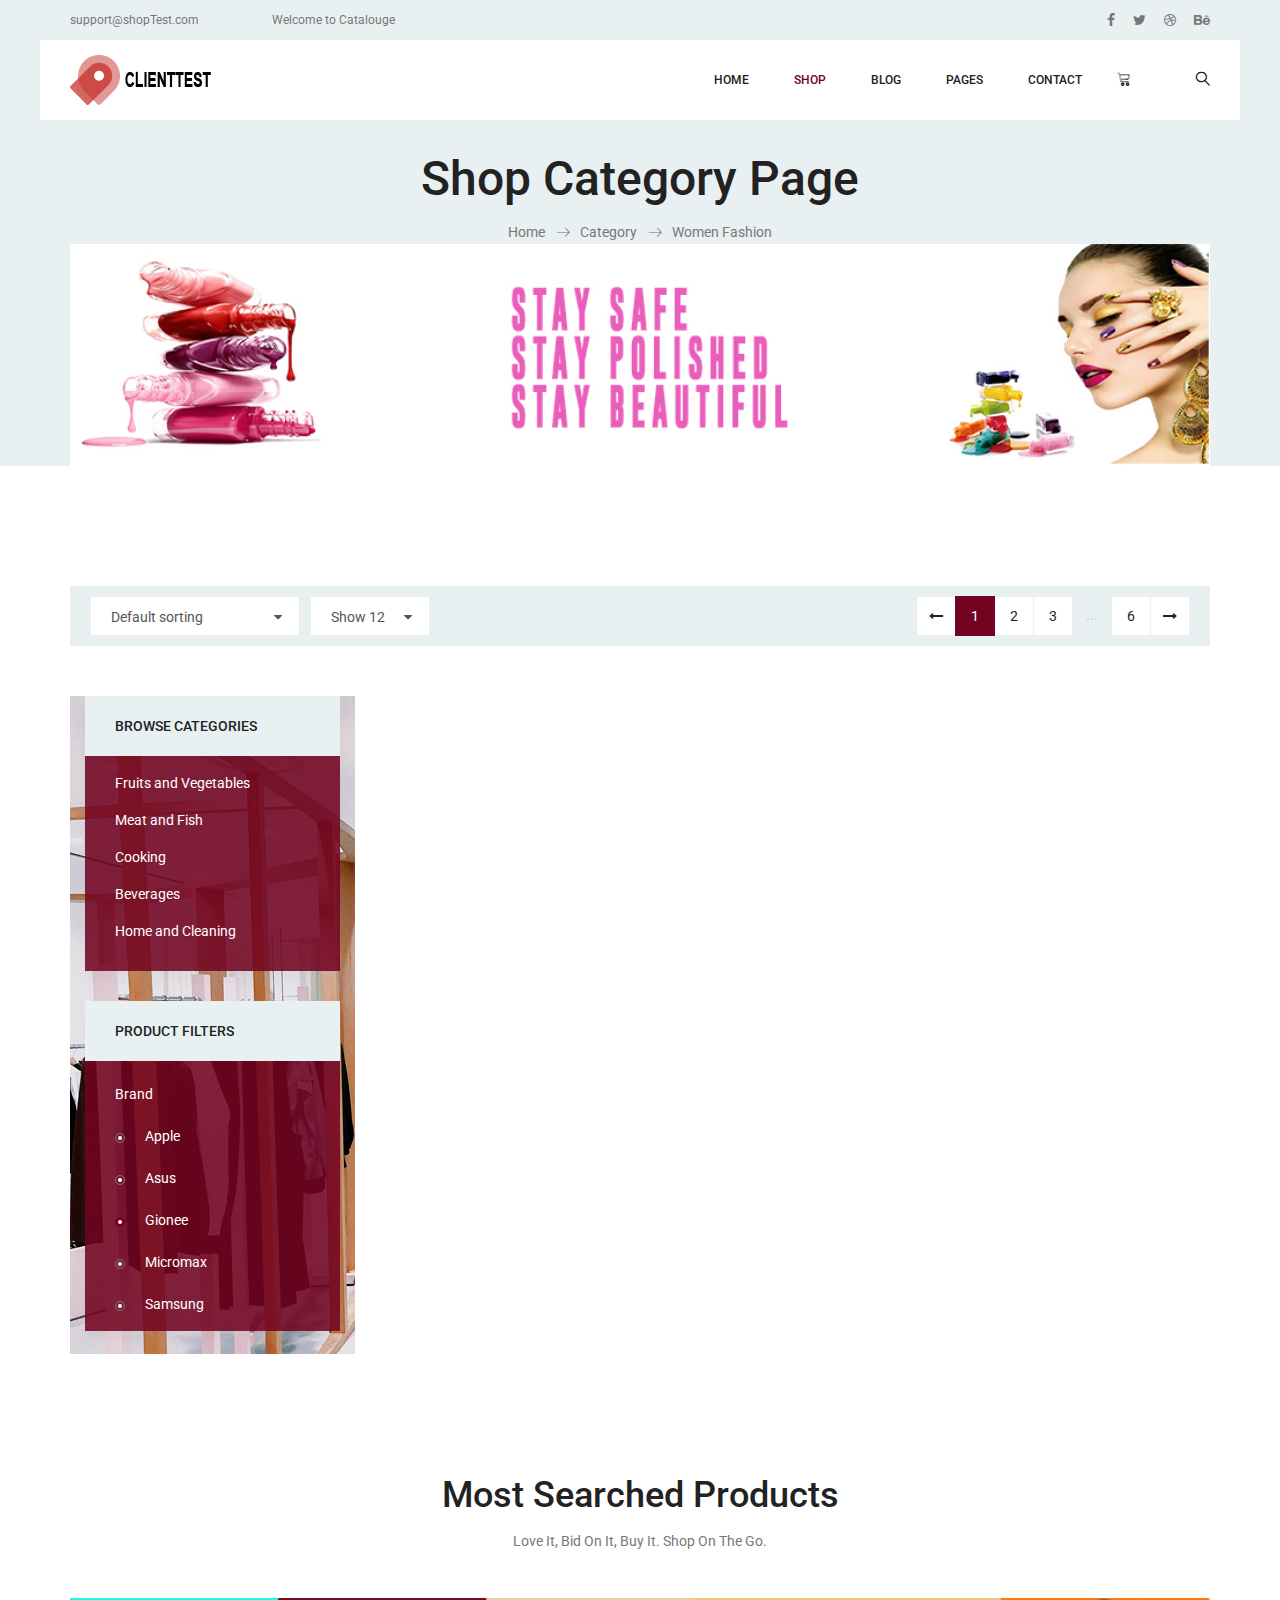
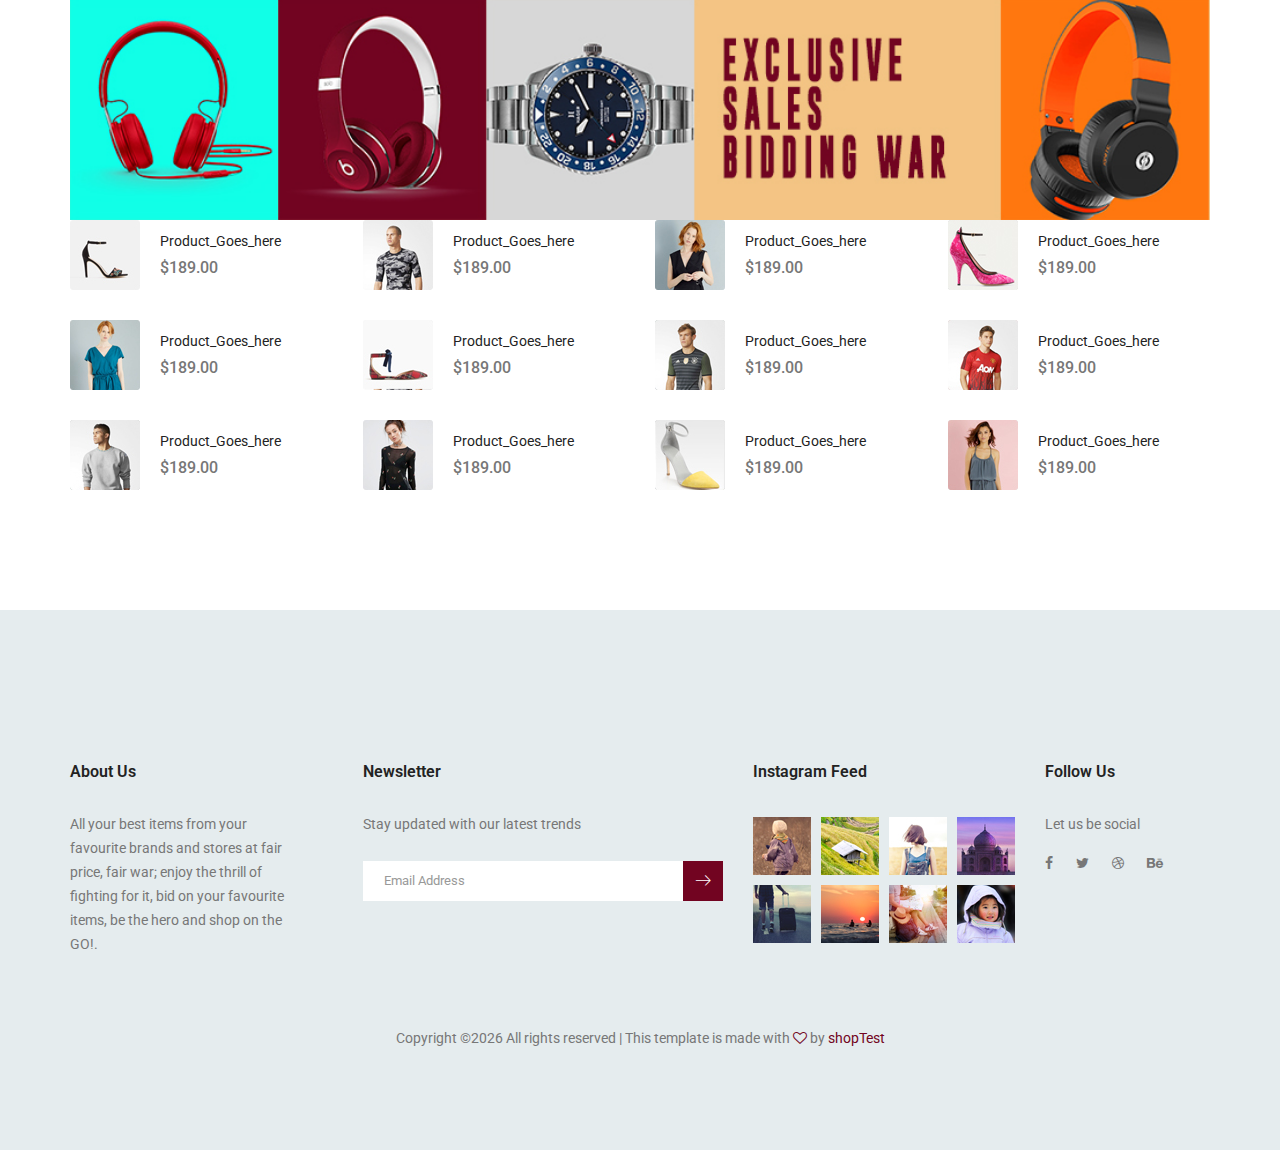
<file: demo/category.html>
<!doctype html>
<html lang="en">
    <head>
        <!-- Required meta tags -->
        <meta charset="utf-8">
        <meta name="viewport" content="width=device-width, initial-scale=1, shrink-to-fit=no">
        <link rel="icon" href="img/favicon.png" type="image/png">
        <title>ClientTest</title>
        <!-- Bootstrap CSS -->
        <link rel="stylesheet" href="css/bootstrap.css">
        <link rel="stylesheet" href="vendors/linericon/style.css">
        <link rel="stylesheet" href="css/font-awesome.min.css">
        <link rel="stylesheet" href="vendors/owl-carousel/owl.carousel.min.css">
        <link rel="stylesheet" href="vendors/lightbox/simpleLightbox.css">
        <link rel="stylesheet" href="vendors/nice-select/css/nice-select.css">
        <link rel="stylesheet" href="vendors/animate-css/animate.css">
        <link rel="stylesheet" href="vendors/jquery-ui/jquery-ui.css">
        <!-- main css -->
        <link rel="stylesheet" href="css/style.css">
        <link rel="stylesheet" href="css/edits.css">
        <link rel="stylesheet" href="css/responsive.css">
    </head>
    <body>

        <!--================Header Menu Area =================-->
        <header class="header_area">
           	<div class="top_menu row m0">
           		<div class="container">
					<div class="float-left">
						<a href="mailto:support@shopTest.com">support@shopTest.com</a>
						<a href="#">Welcome to Catalouge</a>
					</div>
					<div class="float-right">
						<ul class="header_social">
							<li><a href="#"><i class="fa fa-facebook"></i></a></li>
							<li><a href="#"><i class="fa fa-twitter"></i></a></li>
							<li><a href="#"><i class="fa fa-dribbble"></i></a></li>
							<li><a href="#"><i class="fa fa-behance"></i></a></li>
						</ul>
					</div>
           		</div>
           	</div>
            <div class="main_menu">
            	<nav class="navbar navbar-expand-lg navbar-light main_box">
					<div class="container">
						<!-- Brand and toggle get grouped for better mobile display -->
						<a class="navbar-brand logo_h" href="index.html"><img src="img/logo.png" alt=""></a>
						<button class="navbar-toggler" type="button" data-toggle="collapse" data-target="#navbarSupportedContent" aria-controls="navbarSupportedContent" aria-expanded="false" aria-label="Toggle navigation">
							<span class="icon-bar"></span>
							<span class="icon-bar"></span>
							<span class="icon-bar"></span>
						</button>
						<!-- Collect the nav links, forms, and other content for toggling -->
						<div class="collapse navbar-collapse offset" id="navbarSupportedContent">
							<ul class="nav navbar-nav menu_nav ml-auto">
								<li class="nav-item"><a class="nav-link" href="index.html">Home</a></li>
								<li class="nav-item submenu dropdown active">
									<a href="#" class="nav-link dropdown-toggle" data-toggle="dropdown" role="button" aria-haspopup="true" aria-expanded="false">Shop</a>
									<ul class="dropdown-menu">
										<li class="nav-item"><a class="nav-link" href="category.html">Shop Category</a>
										<li class="nav-item"><a class="nav-link" href="single-product.html">Product Details</a>
										<li class="nav-item"><a class="nav-link" href="checkout.html">Product Checkout</a>
										<li class="nav-item"><a class="nav-link" href="cart.html">Shopping Cart</a></li>
										<li class="nav-item"><a class="nav-link" href="confirmation.html">Confirmation</a></li>
									</ul>
								</li>
								<li class="nav-item submenu dropdown">
									<a href="#" class="nav-link dropdown-toggle" data-toggle="dropdown" role="button" aria-haspopup="true" aria-expanded="false">Blog</a>
									<ul class="dropdown-menu">


									</ul>
								</li>
								<li class="nav-item submenu dropdown">
									<a href="#" class="nav-link dropdown-toggle" data-toggle="dropdown" role="button" aria-haspopup="true" aria-expanded="false">Pages</a>
									<ul class="dropdown-menu">
										<li class="nav-item"><a class="nav-link" href="login.html">Login</a>
										<li class="nav-item"><a class="nav-link" href="tracking.html">Tracking</a>

									</ul>
								</li>
								<li class="nav-item"><a class="nav-link" href="contact.html">Contact</a></li>
							</ul>
							<ul class="nav navbar-nav navbar-right">
								<li class="nav-item"><a href="#" class="cart"><i class="lnr lnr lnr-cart"></i></a></li>
								<li class="nav-item"><a href="#" class="search"><i class="lnr lnr-magnifier"></i></a></li>
							</ul>
						</div>
					</div>
            	</nav>
            </div>
        </header>
        <!--================Header Menu Area =================-->

        <!--================Home Banner Area =================-->
        <section class="banner_area">
            <div class="banner_inner d-flex align-items-center">
				<div class="container" style="padding-top:50px;">
					<div class="banner_content text-center">
						<h2>Shop Category Page</h2>
						<div class="page_link">
							<a href="index.html">Home</a>
							<a href="category.html">Category</a>
							<a href="category.html">Women Fashion</a>
						</div>
					</div>
          <div>
            <img src="img/banner3.jpg" style="width:100%"/>
          </div>
				</div>
            </div>
        </section>
        <!--================End Home Banner Area =================-->

        <!--================Category Product Area =================-->
        <section class="cat_product_area p_120">
        	<div class="container">
        		<div class="row flex-row-reverse">
        			<div class="col-lg-12">
        				<div class="product_top_bar" style="margin-bottom:50px!important">
        					<div class="left_dorp">
								<select class="sorting">
									<option value="1">Default sorting</option>
									<option value="2">Default sorting 01</option>
									<option value="4">Default sorting 02</option>
								</select>
								<select class="show">
									<option value="1">Show 12</option>
									<option value="2">Show 14</option>
									<option value="4">Show 16</option>
								</select>
        					</div>
        					<div class="right_page ml-auto">
								    <nav class="cat_page" aria-label="Page navigation example">
									<ul class="pagination">
										<li class="page-item"><a class="page-link" href="#"><i class="fa fa-long-arrow-left" aria-hidden="true"></i></a></li>
										<li class="page-item active"><a class="page-link" href="#">1</a></li>
										<li class="page-item"><a class="page-link" href="#">2</a></li>
										<li class="page-item"><a class="page-link" href="#">3</a></li>
										<li class="page-item blank"><a class="page-link" href="#">...</a></li>
										<li class="page-item"><a class="page-link" href="#">6</a></li>
										<li class="page-item"><a class="page-link" href="#"><i class="fa fa-long-arrow-right" aria-hidden="true"></i></a></li>
									</ul>
								</nav>
        					</div>
        				</div>
        				<div class="container">
          <div class="row">
            <div class="col-lg-3" style="background:url('img/about.jpg');">
              <div class="left_sidebar_area">
                <aside class="left_widgets cat_widgets bgtrans">
                  <div class="l_w_title">
                  <h3>Browse Categories</h3>
                </div>

                  <div class="widgets_inner">
                    <ul class="list">
                      <li><a href="#">Fruits and Vegetables</a></li>
                      <li>
                        <a href="#">Meat and Fish</a>
                        <ul class="list">
                          <li><a href="#">Frozen Fish</a></li>
                          <li><a href="#">Dried Fish</a></li>
                          <li><a href="#">Fresh Fish</a></li>
                          <li><a href="#">Meat Alternatives</a></li>
                          <li><a href="#">Meat</a></li>
                        </ul>
                      </li>
                      <li><a href="#">Cooking</a>
                        <ul class="list">
                          <li><a href="#">Frozen Fish</a></li>
                          <li><a href="#">Dried Fish</a></li>
                          <li><a href="#">Fresh Fish</a></li>
                          <li><a href="#">Meat Alternatives</a></li>
                          <li><a href="#">Meat</a></li>
                        </ul>
                      </li>
                      <li><a href="#">Beverages</a>
                        <ul class="list">
                          <li><a href="#">Frozen Fish</a></li>
                          <li><a href="#">Dried Fish</a></li>
                          <li><a href="#">Fresh Fish</a></li>
                          <li><a href="#">Meat Alternatives</a></li>
                          <li><a href="#">Meat</a></li>
                        </ul>
                      </li>
                      <li><a href="#">Home and Cleaning</a></li>
                    </ul>
                  </div>
                </aside>

                <aside class="left_widgets p_filter_widgets">
                  <div class="l_w_title">
                    <h3>Product Filters</h3>
                  </div>
                  <div class="widgets_inner">
                    <h4>Brand</h4>
                    <ul class="list">
                      <li><a href="#">Apple</a></li>
                      <li><a href="#">Asus</a></li>
                      <li class="active"><a href="#">Gionee</a></li>
                      <li><a href="#">Micromax</a></li>
                      <li><a href="#">Samsung</a></li>
                    </ul>
                  </div>
                </aside>
              </div>
            </div>

            <div class="col-lg-9 feature_product_inner">
              <div class="latest_product_inner row">

                <div class="col-lg-3 col-md-4 col-sm-6">
                  <div class="f_p_item animate-box" data-animate-effect="fadeInLeft">
                    <div class="f_p_img">
                      <img class="img-fluid" src="img/p6.png" alt="">
                      <div class="p_icon">
                        <a><i class="fa fa-eye" data-toggle="tooltip" title="Watch Item"></i></a>
                        <a id="heart"><i class="lnr lnr-heart"></i></a>
                        <a data-toggle="tooltip" title="bid up by $50" data-toggle="modal" data-target="#upbidModal"><i class="fa fa-arrow-circle-up" id="arrow" data-toggle="modal" data-target="#upbidModal">
                          </i>
                        </a>
                      </div>
                      <div class="c-bid">
                        <p class="bid animate__animated">
                          <span class="countert">$1500</span>
                        </p>
                      </div>
                    </div>
                    <div>
                      <a href="#">
                        <h4 id="p_name">Long Sleeve TShirt</h4>
                      </a>
                      <h5>$150.00</h5>
                    </div>
                    <div class="panel">
                      <p>
                        <i class="fa fa-hourglass" id="arrow" data-toggle="modal" data-target="#upbidModal">
                          4hrs 20mins
                        </i>
                      </p>
                      <p>
                        14 bids
                      </p>
                    </div>
                  </div>
                </div>

                <div class="col-lg-3 col-md-4 col-sm-6">
                  <div class="f_p_item animate-box" data-animate-effect="fadeInLeft">
                    <div class="f_p_img">
                      <img class="img-fluid" src="img/p10.png" alt="">
                      <div class="p_icon">
                        <a><i class="fa fa-eye" data-toggle="tooltip" title="Watch Item"></i></a>
                        <a id="heart"><i class="lnr lnr-heart"></i></a>
                        <a data-toggle="tooltip" title="bid up by $50" data-toggle="modal" data-target="#upbidModal"><i class="fa fa-arrow-circle-up" id="arrow" data-toggle="modal" data-target="#upbidModal">
                          </i>
                        </a>
                      </div>
                      <div class="c-bid">
                        <p class="bid animate__animated">
                          <span class="countert">$1500</span>
                        </p>
                      </div>
                    </div>
                    <div>
                      <a href="#">
                        <h4 id="p_name">Long Sleeve TShirt</h4>
                      </a>
                      <h5>$150.00</h5>
                    </div>
                    <div class="panel">
                      <p>
                        <i class="fa fa-hourglass" id="arrow" data-toggle="modal" data-target="#upbidModal">
                          4hrs 20mins
                        </i>
                      </p>
                      <p>
                        14 bids
                      </p>
                    </div>
                  </div>
                </div>

                <div class="col-lg-3 col-md-4 col-sm-6">
                  <div class="f_p_item animate-box" data-animate-effect="fadeInLeft">
                    <div class="f_p_img">
                      <img class="img-fluid" src="img/p5.png" alt="">
                      <div class="p_icon">
                        <a><i class="fa fa-eye" data-toggle="tooltip" title="Watch Item"></i></a>
                        <a id="heart"><i class="lnr lnr-heart"></i></a>
                        <a data-toggle="tooltip" title="bid up by $50" data-toggle="modal" data-target="#upbidModal"><i class="fa fa-arrow-circle-up" id="arrow" data-toggle="modal" data-target="#upbidModal">
                          </i>
                        </a>
                      </div>
                      <div class="c-bid">
                        <p class="bid animate__animated">
                          <span class="countert">$1500</span>
                        </p>
                      </div>
                    </div>
                    <div>
                      <a href="#">
                        <h4 id="p_name">Long Sleeve TShirt</h4>
                      </a>
                      <h5>$150.00</h5>
                    </div>
                    <div class="panel">
                      <p>
                        <i class="fa fa-hourglass" id="arrow" data-toggle="modal" data-target="#upbidModal">
                          4hrs 20mins
                        </i>
                      </p>
                      <p>
                        14 bids
                      </p>
                    </div>
                  </div>
                </div>

                <div class="col-lg-3 col-md-4 col-sm-6">
                  <div class="f_p_item animate-box" data-animate-effect="fadeInLeft">
                    <div class="f_p_img">
                      <img class="img-fluid" src="img/p13.png" alt="">
                      <div class="p_icon">
                        <a><i class="fa fa-eye" data-toggle="tooltip" title="Watch Item"></i></a>
                        <a id="heart"><i class="lnr lnr-heart"></i></a>
                        <a data-toggle="tooltip" title="bid up by $50" data-toggle="modal" data-target="#upbidModal"><i class="fa fa-arrow-circle-up" id="arrow" data-toggle="modal" data-target="#upbidModal">
                          </i>
                        </a>
                      </div>
                      <div class="c-bid">
                        <p class="bid animate__animated">
                          <span class="countert">$1500</span>
                        </p>
                      </div>
                    </div>
                    <div>
                      <a href="#">
                        <h4 id="p_name">Long Sleeve TShirt</h4>
                      </a>
                      <h5>$150.00</h5>
                    </div>
                    <div class="panel">
                      <p>
                        <i class="fa fa-hourglass" id="arrow" data-toggle="modal" data-target="#upbidModal">
                          4hrs 20mins
                        </i>
                      </p>
                      <p>
                        14 bids
                      </p>
                    </div>
                  </div>
                </div>

                <div class="col-lg-3 col-md-4 col-sm-6">
                  <div class="f_p_item animate-box" data-animate-effect="fadeInLeft">
                    <div class="f_p_img">
                      <img class="img-fluid" src="img/p1.png" alt="">
                      <div class="p_icon">
                        <a><i class="fa fa-eye" data-toggle="tooltip" title="Watch Item"></i></a>
                        <a id="heart"><i class="lnr lnr-heart"></i></a>
                        <a data-toggle="tooltip" title="bid up by $50" data-toggle="modal" data-target="#upbidModal"><i class="fa fa-arrow-circle-up" id="arrow" data-toggle="modal" data-target="#upbidModal">
                          </i>
                        </a>
                      </div>
                      <div class="c-bid">
                        <p class="bid animate__animated">
                          <span class="countert">$1500</span>
                        </p>
                      </div>
                    </div>
                    <div>
                      <a href="#">
                        <h4 id="p_name">Long Sleeve TShirt</h4>
                      </a>
                      <h5>$150.00</h5>
                    </div>
                    <div class="panel">
                      <p>
                        <i class="fa fa-hourglass" id="arrow" data-toggle="modal" data-target="#upbidModal">
                          4hrs 20mins
                        </i>
                      </p>
                      <p>
                        14 bids
                      </p>
                    </div>
                  </div>
                </div>

                <div class="col-lg-3 col-md-4 col-sm-6">
                  <div class="f_p_item animate-box" data-animate-effect="fadeInLeft">
                    <div class="f_p_img">
                      <img class="img-fluid" src="img/p9.png" alt="">
                      <div class="p_icon">
                        <a><i class="fa fa-eye" data-toggle="tooltip" title="Watch Item"></i></a>
                        <a id="heart"><i class="lnr lnr-heart"></i></a>
                        <a data-toggle="tooltip" title="bid up by $50" data-toggle="modal" data-target="#upbidModal"><i class="fa fa-arrow-circle-up" id="arrow" data-toggle="modal" data-target="#upbidModal">
                          </i>
                        </a>
                      </div>
                      <div class="c-bid">
                        <p class="bid animate__animated">
                          <span class="countert">$1500</span>
                        </p>
                      </div>
                    </div>
                    <div>
                      <a href="#">
                        <h4 id="p_name">Long Sleeve TShirt</h4>
                      </a>
                      <h5>$150.00</h5>
                    </div>
                    <div class="panel">
                      <p>
                        <i class="fa fa-hourglass" id="arrow" data-toggle="modal" data-target="#upbidModal">
                          4hrs 20mins
                        </i>
                      </p>
                      <p>
                        14 bids
                      </p>
                    </div>
                  </div>
                </div>

                <div class="col-lg-3 col-md-4 col-sm-6">
                  <div class="f_p_item animate-box" data-animate-effect="fadeInLeft">
                    <div class="f_p_img">
                      <img class="img-fluid" src="img/p3.png" alt="">
                      <div class="p_icon">
                        <a><i class="fa fa-eye" data-toggle="tooltip" title="Watch Item"></i></a>
                        <a id="heart"><i class="lnr lnr-heart"></i></a>
                        <a data-toggle="tooltip" title="bid up by $50" data-toggle="modal" data-target="#upbidModal"><i class="fa fa-arrow-circle-up" id="arrow" data-toggle="modal" data-target="#upbidModal">
                          </i>
                        </a>
                      </div>
                      <div class="c-bid">
                        <p class="bid animate__animated">
                          <span class="countert">$1500</span>
                        </p>
                      </div>
                    </div>
                    <div>
                      <a href="#">
                        <h4 id="p_name">Long Sleeve TShirt</h4>
                      </a>
                      <h5>$150.00</h5>
                    </div>
                    <div class="panel">
                      <p>
                        <i class="fa fa-hourglass" id="arrow" data-toggle="modal" data-target="#upbidModal">
                          4hrs 20mins
                        </i>
                      </p>
                      <p>
                        14 bids
                      </p>
                    </div>
                  </div>
                </div>

                <div class="col-lg-3 col-md-4 col-sm-6">
                  <div class="f_p_item animate-box" data-animate-effect="fadeInLeft">
                    <div class="f_p_img">
                      <img class="img-fluid" src="img/p8.png" alt="">
                      <div class="p_icon">
                        <a><i class="fa fa-eye" data-toggle="tooltip" title="Watch Item"></i></a>
                        <a id="heart"><i class="lnr lnr-heart"></i></a>
                        <a data-toggle="tooltip" title="bid up by $50" data-toggle="modal" data-target="#upbidModal"><i class="fa fa-arrow-circle-up" id="arrow" data-toggle="modal" data-target="#upbidModal">
                          </i>
                        </a>
                      </div>
                      <div class="c-bid">
                        <p class="bid animate__animated">
                          <span class="countert">$1500</span>
                        </p>
                      </div>
                    </div>
                    <div>
                      <a href="#">
                        <h4 id="p_name">Long Sleeve TShirt</h4>
                      </a>
                      <h5>$150.00</h5>
                    </div>
                    <div class="panel">
                      <p>
                        <i class="fa fa-hourglass" id="arrow" data-toggle="modal" data-target="#upbidModal">
                          4hrs 20mins
                        </i>
                      </p>
                      <p>
                        14 bids
                      </p>
                    </div>
                  </div>
                </div>

              </div>
            </div>

          </div>
				</div>
        		</div>
        	</div>
        </section>
        <!--================End Category Product Area =================-->

        <!--================Most Product Area =================-->
        <section class="most_product_area most_p_withoutbox">
			<div class="container">
				<div class="main_title">
					<h2>Most Searched Products</h2>
					<p>Love It, Bid On It, Buy It. Shop On The Go.</p>
				</div>
        <div>
          <img src="img/banner4.jpg" style="width:100%"/>
        </div>
				<div class="row most_product_inner">
					<div class="col-lg-3 col-sm-6">
						<div class="most_p_list">
							<div class="media">
								<div class="d-flex">
									<img src="img/product/most-product/m-product-1.jpg" alt="">
								</div>
								<div class="media-body">
									<a href="#"><h4>Product_Goes_here</h4></a>
									<h3>$189.00</h3>
								</div>
							</div>
							<div class="media">
								<div class="d-flex">
									<img src="img/product/most-product/m-product-2.jpg" alt="">
								</div>
								<div class="media-body">
									<a href="#"><h4>Product_Goes_here</h4></a>
									<h3>$189.00</h3>
								</div>
							</div>
							<div class="media">
								<div class="d-flex">
									<img src="img/product/most-product/m-product-3.jpg" alt="">
								</div>
								<div class="media-body">
									<a href="#"><h4>Product_Goes_here</h4></a>
									<h3>$189.00</h3>
								</div>
							</div>
						</div>
					</div>
					<div class="col-lg-3 col-sm-6">
						<div class="most_p_list">
							<div class="media">
								<div class="d-flex">
									<img src="img/product/most-product/m-product-4.jpg" alt="">
								</div>
								<div class="media-body">
									<a href="#"><h4>Product_Goes_here</h4></a>
									<h3>$189.00</h3>
								</div>
							</div>
							<div class="media">
								<div class="d-flex">
									<img src="img/product/most-product/m-product-5.jpg" alt="">
								</div>
								<div class="media-body">
									<a href="#"><h4>Product_Goes_here</h4></a>
									<h3>$189.00</h3>
								</div>
							</div>
							<div class="media">
								<div class="d-flex">
									<img src="img/product/most-product/m-product-6.jpg" alt="">
								</div>
								<div class="media-body">
									<a href="#"><h4>Product_Goes_here</h4></a>
									<h3>$189.00</h3>
								</div>
							</div>
						</div>
					</div>
					<div class="col-lg-3 col-sm-6">
						<div class="most_p_list">
							<div class="media">
								<div class="d-flex">
									<img src="img/product/most-product/m-product-7.jpg" alt="">
								</div>
								<div class="media-body">
									<a href="#"><h4>Product_Goes_here</h4></a>
									<h3>$189.00</h3>
								</div>
							</div>
							<div class="media">
								<div class="d-flex">
									<img src="img/product/most-product/m-product-8.jpg" alt="">
								</div>
								<div class="media-body">
									<a href="#"><h4>Product_Goes_here</h4></a>
									<h3>$189.00</h3>
								</div>
							</div>
							<div class="media">
								<div class="d-flex">
									<img src="img/product/most-product/m-product-9.jpg" alt="">
								</div>
								<div class="media-body">
									<a href="#"><h4>Product_Goes_here</h4></a>
									<h3>$189.00</h3>
								</div>
							</div>
						</div>
					</div>
					<div class="col-lg-3 col-sm-6">
						<div class="most_p_list">
							<div class="media">
								<div class="d-flex">
									<img src="img/product/most-product/m-product-10.jpg" alt="">
								</div>
								<div class="media-body">
									<a href="#"><h4>Product_Goes_here</h4></a>
									<h3>$189.00</h3>
								</div>
							</div>
							<div class="media">
								<div class="d-flex">
									<img src="img/product/most-product/m-product-11.jpg" alt="">
								</div>
								<div class="media-body">
									<a href="#"><h4>Product_Goes_here</h4></a>
									<h3>$189.00</h3>
								</div>
							</div>
							<div class="media">
								<div class="d-flex">
									<img src="img/product/most-product/m-product-12.jpg" alt="">
								</div>
								<div class="media-body">
									<a href="#"><h4>Product_Goes_here</h4></a>
									<h3>$189.00</h3>
								</div>
							</div>
						</div>
					</div>
				</div>
			</div>
        </section>
        <!--================End Most Product Area =================-->

        <!--================ start footer Area  =================-->
        <footer class="footer-area">
            <div class="container">
                <div class="row">
                    <div class="col-lg-3  col-md-6 col-sm-6">
                        <div class="single-footer-widget">
                            <h6 class="footer_title">About Us</h6>
                            <p>All your best items from your favourite brands and stores at fair price, fair war; enjoy the thrill of fighting for it, bid on your favourite items, be the hero and shop on the GO!.</p>
                        </div>
                    </div>
                    <div class="col-lg-4 col-md-6 col-sm-6">
                        <div class="single-footer-widget">
                            <h6 class="footer_title">Newsletter</h6>
                            <p>Stay updated with our latest trends</p>
                            <div id="mc_embed_signup">
                                <form target="_blank" action="https://spondonit.us12.list-manage.com/subscribe/post?u=1462626880ade1ac87bd9c93a&amp;id=92a4423d01" method="get" class="subscribe_form relative">
                                    <div class="input-group d-flex flex-row">
                                        <input name="EMAIL" placeholder="Email Address" onfocus="this.placeholder = ''" onblur="this.placeholder = 'Email Address '" required="" type="email">
                                        <button class="btn sub-btn"><span class="lnr lnr-arrow-right"></span></button>
                                    </div>
                                    <div class="mt-10 info"></div>
                                </form>
                            </div>
                        </div>
                    </div>
                    <div class="col-lg-3 col-md-6 col-sm-6">
                        <div class="single-footer-widget instafeed">
                            <h6 class="footer_title">Instagram Feed</h6>
                            <ul class="list instafeed d-flex flex-wrap">
                                <li><img src="img/instagram/Image-01.jpg" alt=""></li>
                                <li><img src="img/instagram/Image-02.jpg" alt=""></li>
                                <li><img src="img/instagram/Image-03.jpg" alt=""></li>
                                <li><img src="img/instagram/Image-04.jpg" alt=""></li>
                                <li><img src="img/instagram/Image-05.jpg" alt=""></li>
                                <li><img src="img/instagram/Image-06.jpg" alt=""></li>
                                <li><img src="img/instagram/Image-07.jpg" alt=""></li>
                                <li><img src="img/instagram/Image-08.jpg" alt=""></li>
                            </ul>
                        </div>
                    </div>
                    <div class="col-lg-2 col-md-6 col-sm-6">
                        <div class="single-footer-widget f_social_wd">
                            <h6 class="footer_title">Follow Us</h6>
                            <p>Let us be social</p>
                            <div class="f_social">
                            	<a href="#"><i class="fa fa-facebook"></i></a>
								<a href="#"><i class="fa fa-twitter"></i></a>
								<a href="#"><i class="fa fa-dribbble"></i></a>
								<a href="#"><i class="fa fa-behance"></i></a>
                            </div>
                        </div>
                    </div>
                </div>
                <div class="row footer-bottom d-flex justify-content-between align-items-center">
                    <p class="col-lg-12 footer-text text-center"><!-- product. -->
Copyright &copy;<script>document.write(new Date().getFullYear());</script> All rights reserved | This template is made with <i class="fa fa-heart-o" aria-hidden="true"></i> by <a href="https://shopTest.com" target="_blank">shopTest</a>
<!-- product. --></p>
                </div>
            </div>
        </footer>
		<!--================ End footer Area  =================-->




        <!-- Optional JavaScript -->
        <!-- jQuery first, then Popper.js, then Bootstrap JS -->
        <script src="js/jquery-3.2.1.min.js"></script>
        <script src="js/popper.js"></script>
        <script src="js/bootstrap.min.js"></script>
        <script src="js/sweetalert2.min.js"></script>

        <!-- jQuery Easing -->
      	<script src="js/jquery.easing.1.3.js"></script>
        <!-- Waypoints -->
      	<script src="js/jquery.waypoints.min.js"></script>

        <script src="js/stellar.js"></script>
        <script src="vendors/lightbox/simpleLightbox.min.js"></script>
        <script src="vendors/nice-select/js/jquery.nice-select.min.js"></script>
        <script src="vendors/isotope/imagesloaded.pkgd.min.js"></script>
        <script src="vendors/isotope/isotope-min.js"></script>
        <script src="vendors/owl-carousel/owl.carousel.min.js"></script>
        <script src="js/jquery.ajaxchimp.min.js"></script>
        <script src="vendors/counter-up/jquery.waypoints.min.js"></script>
        <script src="vendors/flipclock/timer.js"></script>
        <script src="vendors/counter-up/jquery.counterup.js"></script>
        <script src="js/mail-script.js"></script>

        <script>
        ;(function () {

        	'use strict';

          // Animations
          var contentWayPoint = function() {

            var i = 0;
            $('.animate-box').waypoint( function( direction ) {

              if( direction === 'down' && !$(this.element).hasClass('animated') ) {

                i++;

                $(this.element).addClass('item-animate');
                setTimeout(function(){

                  $('body .animate-box.item-animate').each(function(k){
                    var el = $(this);
                    setTimeout( function () {
                      var effect = el.data('animate-effect');
                      if ( effect === 'fadeIn') {
                        el.addClass('fadeIn animated');
                      } else if ( effect === 'fadeInLeft') {
                        el.addClass('fadeInLeft animated');
                      } else if ( effect === 'fadeInRight') {
                        el.addClass('fadeInRight animated');
                      } else {
                        el.addClass('fadeInUp animated');
                      }

                      el.removeClass('item-animate');
                    },  k * 200, 'easeInOutExpo' );
                  });

                }, 100);

              }

            } , { offset: '85%' } );
          };

          // Document on load.
          $(function(){

            contentWayPoint();

          });


          }());
        </script>

        <script src="js/theme.js"></script>
    </body>
</html>
</file>
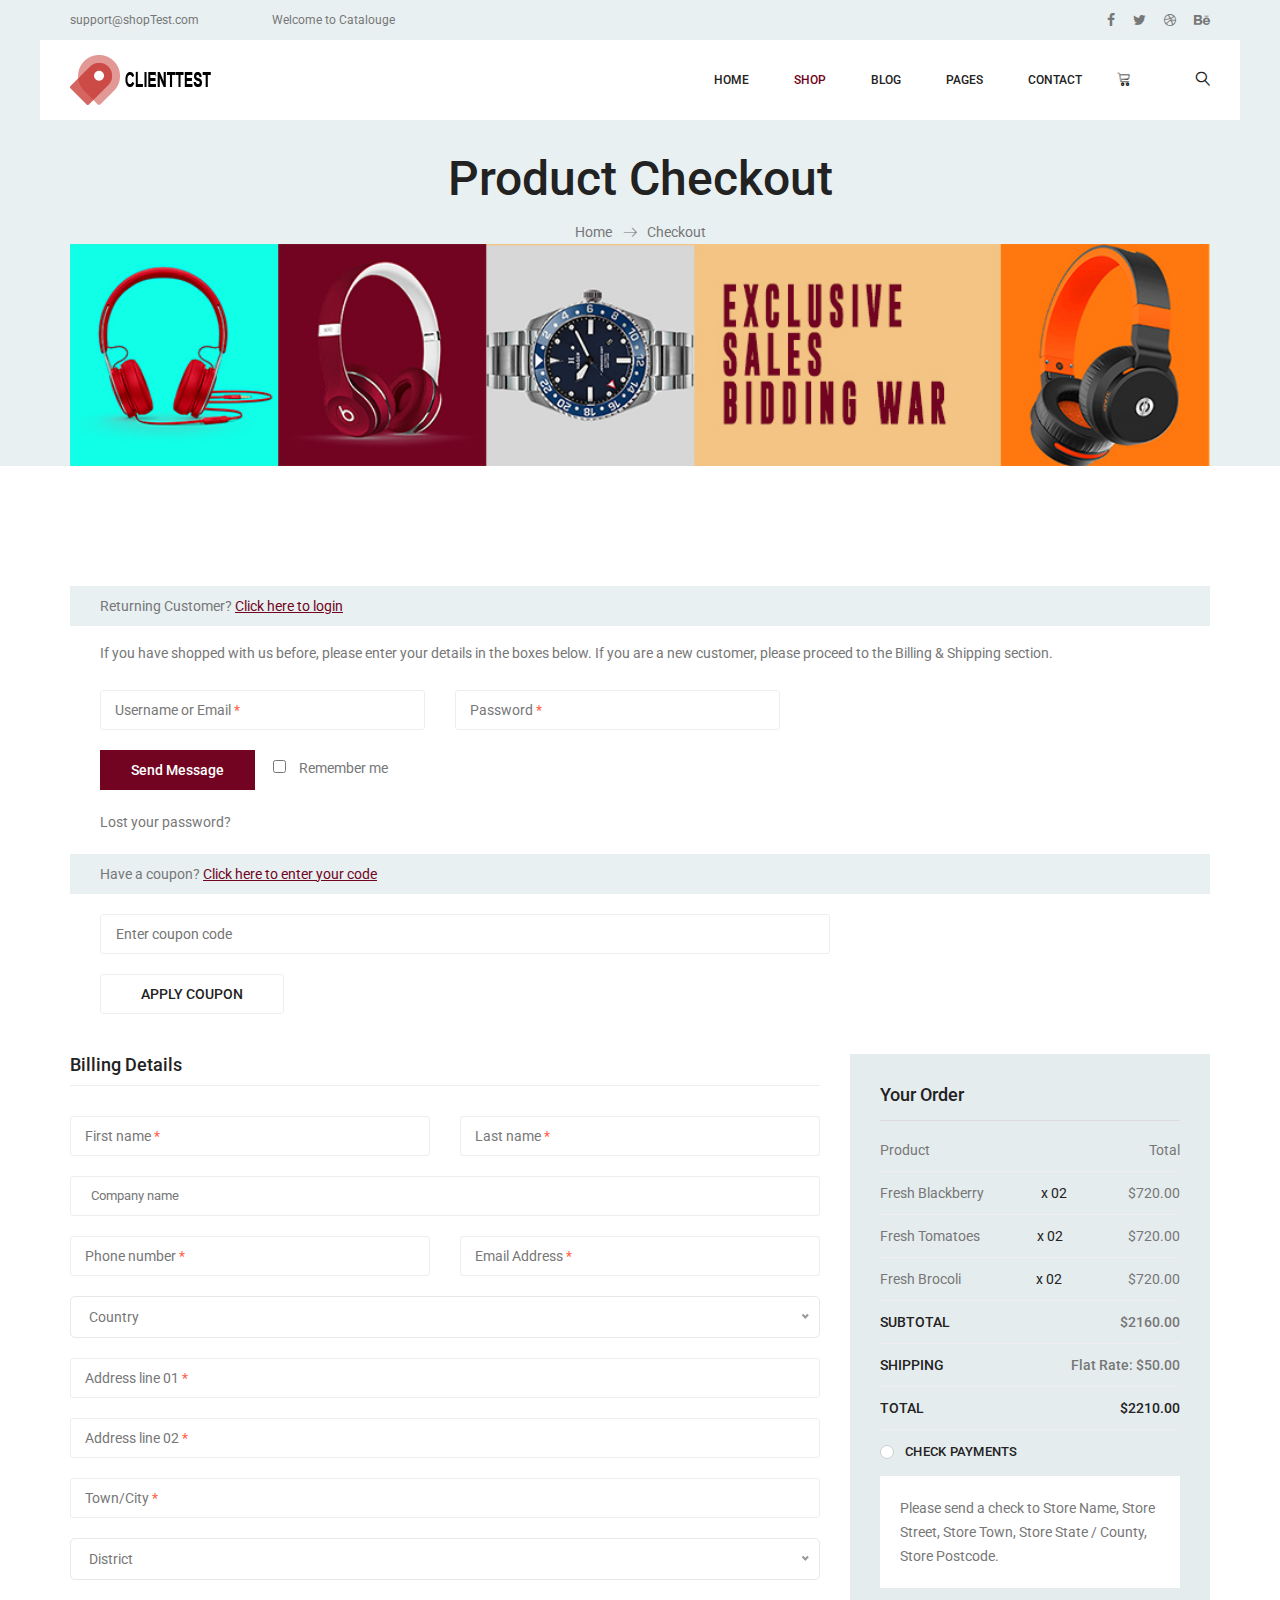
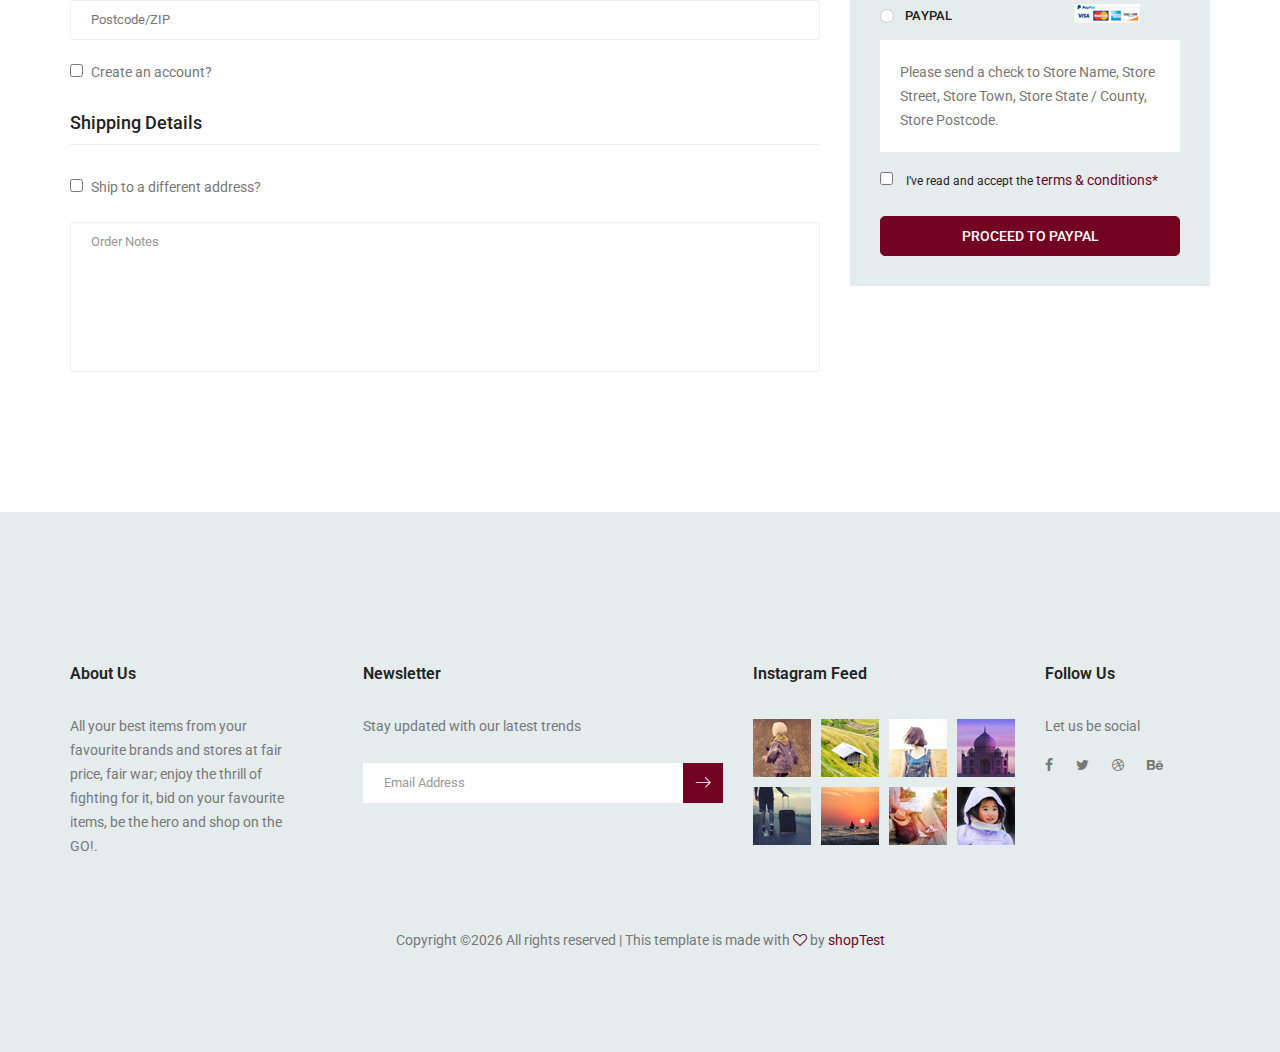
<file: demo/checkout.html>
<!doctype html>
<html lang="en">
    <head>
        <!-- Required meta tags -->
        <meta charset="utf-8">
        <meta name="viewport" content="width=device-width, initial-scale=1, shrink-to-fit=no">
        <link rel="icon" href="img/favicon.png" type="image/png">
        <title>ClientTest</title>
        <!-- Bootstrap CSS -->
        <link rel="stylesheet" href="css/bootstrap.css">
        <link rel="stylesheet" href="vendors/linericon/style.css">
        <link rel="stylesheet" href="css/font-awesome.min.css">
        <link rel="stylesheet" href="vendors/owl-carousel/owl.carousel.min.css">
        <link rel="stylesheet" href="vendors/lightbox/simpleLightbox.css">
        <link rel="stylesheet" href="vendors/nice-select/css/nice-select.css">
        <link rel="stylesheet" href="vendors/animate-css/animate.css">
        <link rel="stylesheet" href="vendors/jquery-ui/jquery-ui.css">
        <!-- main css -->
        <link rel="stylesheet" href="css/style.css">
        <link rel="stylesheet" href="css/responsive.css">
    </head>
    <body>

        <!--================Header Menu Area =================-->
        <header class="header_area">
           	<div class="top_menu row m0">
           		<div class="container">
					<div class="float-left">
						<a href="mailto:support@shopTest.com">support@shopTest.com</a>
						<a href="#">Welcome to Catalouge</a>
					</div>
					<div class="float-right">
						<ul class="header_social">
							<li><a href="#"><i class="fa fa-facebook"></i></a></li>
							<li><a href="#"><i class="fa fa-twitter"></i></a></li>
							<li><a href="#"><i class="fa fa-dribbble"></i></a></li>
							<li><a href="#"><i class="fa fa-behance"></i></a></li>
						</ul>
					</div>
           		</div>
           	</div>
            <div class="main_menu">
            	<nav class="navbar navbar-expand-lg navbar-light main_box">
					<div class="container">
						<!-- Brand and toggle get grouped for better mobile display -->
						<a class="navbar-brand logo_h" href="index.html"><img src="img/logo.png" alt=""></a>
						<button class="navbar-toggler" type="button" data-toggle="collapse" data-target="#navbarSupportedContent" aria-controls="navbarSupportedContent" aria-expanded="false" aria-label="Toggle navigation">
							<span class="icon-bar"></span>
							<span class="icon-bar"></span>
							<span class="icon-bar"></span>
						</button>
						<!-- Collect the nav links, forms, and other content for toggling -->
						<div class="collapse navbar-collapse offset" id="navbarSupportedContent">
							<ul class="nav navbar-nav menu_nav ml-auto">
								<li class="nav-item"><a class="nav-link" href="index.html">Home</a></li>
								<li class="nav-item submenu dropdown active">
									<a href="#" class="nav-link dropdown-toggle" data-toggle="dropdown" role="button" aria-haspopup="true" aria-expanded="false">Shop</a>
									<ul class="dropdown-menu">
										<li class="nav-item"><a class="nav-link" href="category.html">Shop Category</a>
										<li class="nav-item"><a class="nav-link" href="single-product.html">Product Details</a>
										<li class="nav-item"><a class="nav-link" href="checkout.html">Product Checkout</a>
										<li class="nav-item"><a class="nav-link" href="cart.html">Shopping Cart</a></li>
										<li class="nav-item"><a class="nav-link" href="confirmation.html">Confirmation</a></li>
									</ul>
								</li>
								<li class="nav-item submenu dropdown">
									<a href="#" class="nav-link dropdown-toggle" data-toggle="dropdown" role="button" aria-haspopup="true" aria-expanded="false">Blog</a>
									<ul class="dropdown-menu">


									</ul>
								</li>
								<li class="nav-item submenu dropdown">
									<a href="#" class="nav-link dropdown-toggle" data-toggle="dropdown" role="button" aria-haspopup="true" aria-expanded="false">Pages</a>
									<ul class="dropdown-menu">
										<li class="nav-item"><a class="nav-link" href="login.html">Login</a>
										<li class="nav-item"><a class="nav-link" href="tracking.html">Tracking</a>

									</ul>
								</li>
								<li class="nav-item"><a class="nav-link" href="contact.html">Contact</a></li>
							</ul>
							<ul class="nav navbar-nav navbar-right">
								<li class="nav-item"><a href="#" class="cart"><i class="lnr lnr lnr-cart"></i></a></li>
								<li class="nav-item"><a href="#" class="search"><i class="lnr lnr-magnifier"></i></a></li>
							</ul>
						</div>
					</div>
            	</nav>
            </div>
        </header>
        <!--================Header Menu Area =================-->

        <!--================Home Banner Area =================-->
        <section class="banner_area">
            <div class="banner_inner d-flex align-items-center">
				<div class="container">
					<div class="banner_content text-center" style="padding-top:50px;">
						<h2>Product Checkout</h2>
						<div class="page_link">
							<a href="index.html">Home</a>
							<a href="checkout.html">Checkout</a>
						</div>

            <div>
              <img src="img/banner4.jpg"style="width:100%"/>
            </div>

					</div>
				</div>
            </div>
        </section>
        <!--================End Home Banner Area =================-->

        <!--================Checkout Area =================-->
        <section class="checkout_area p_120">
        	<div class="container">
        		<div class="returning_customer">
        			<div class="check_title">
        				<h2>Returning Customer? <a href="#">Click here to login</a></h2>
        			</div>
        			<p>If you have shopped with us before, please enter your details in the boxes below. If you are a new customer, please proceed to the Billing & Shipping section.</p>
        			<form class="row contact_form" action="#" method="post" novalidate="novalidate">
						<div class="col-md-6 form-group p_star">
							<input type="text" class="form-control" id="name" name="name">
							<span class="placeholder" data-placeholder="Username or Email"></span>
						</div>
						<div class="col-md-6 form-group p_star">
							<input type="password" class="form-control" id="password" name="password">
							<span class="placeholder" data-placeholder="Password"></span>
						</div>
						<div class="col-md-12 form-group">
							<button type="submit" value="submit" class="btn submit_btn">Send Message</button>
							<div class="creat_account">
								<input type="checkbox" id="f-option" name="selector">
								<label for="f-option">Remember me</label>
							</div>
							<a class="lost_pass" href="#">Lost your password?</a>
						</div>
					</form>
        		</div>
        		<div class="cupon_area">
        			<div class="check_title">
        				<h2>Have a coupon? <a href="#">Click here to enter your code</a></h2>
        			</div>
        			<input type="text" placeholder="Enter coupon code">
        			<a class="tp_btn" href="#">Apply Coupon</a>
        		</div>
        		<div class="billing_details">
        			<div class="row">
        				<div class="col-lg-8">
        					<h3>Billing Details</h3>
        					<form class="row contact_form" action="#" method="post" novalidate="novalidate">
								<div class="col-md-6 form-group p_star">
									<input type="text" class="form-control" id="first" name="name">
									<span class="placeholder" data-placeholder="First name"></span>
								</div>
								<div class="col-md-6 form-group p_star">
									<input type="text" class="form-control" id="last" name="name">
									<span class="placeholder" data-placeholder="Last name"></span>
								</div>
								<div class="col-md-12 form-group">
									<input type="text" class="form-control" id="company" name="company" placeholder="Company name">
								</div>
								<div class="col-md-6 form-group p_star">
									<input type="text" class="form-control" id="number" name="number">
									<span class="placeholder" data-placeholder="Phone number"></span>
								</div>
								<div class="col-md-6 form-group p_star">
									<input type="text" class="form-control" id="email" name="compemailany">
									<span class="placeholder" data-placeholder="Email Address"></span>
								</div>
								<div class="col-md-12 form-group p_star">
									<select class="country_select">
										<option value="1">Country</option>
										<option value="2">Country</option>
										<option value="4">Country</option>
									</select>
								</div>
								<div class="col-md-12 form-group p_star">
									<input type="text" class="form-control" id="add1" name="add1">
									<span class="placeholder" data-placeholder="Address line 01"></span>
								</div>
								<div class="col-md-12 form-group p_star">
									<input type="text" class="form-control" id="add2" name="add2">
									<span class="placeholder" data-placeholder="Address line 02"></span>
								</div>
								<div class="col-md-12 form-group p_star">
									<input type="text" class="form-control" id="city" name="city">
									<span class="placeholder" data-placeholder="Town/City"></span>
								</div>
								<div class="col-md-12 form-group p_star">
									<select class="country_select">
										<option value="1">District</option>
										<option value="2">District</option>
										<option value="4">District</option>
									</select>
								</div>
								<div class="col-md-12 form-group">
									<input type="text" class="form-control" id="zip" name="zip" placeholder="Postcode/ZIP">
								</div>
								<div class="col-md-12 form-group">
									<div class="creat_account">
										<input type="checkbox" id="f-option2" name="selector">
										<label for="f-option2">Create an account?</label>
									</div>
								</div>
								<div class="col-md-12 form-group">
									<div class="creat_account">
										<h3>Shipping Details</h3>
										<input type="checkbox" id="f-option3" name="selector">
										<label for="f-option3">Ship to a different address?</label>
									</div>
									<textarea class="form-control" name="message" id="message" rows="1" placeholder="Order Notes"></textarea>
								</div>
							</form>
        				</div>
        				<div class="col-lg-4">
        					<div class="order_box">
        						<h2>Your Order</h2>
        						<ul class="list">
        							<li><a href="#">Product <span>Total</span></a></li>
        							<li><a href="#">Fresh Blackberry <span class="middle">x 02</span> <span class="last">$720.00</span></a></li>
        							<li><a href="#">Fresh Tomatoes <span class="middle">x 02</span> <span class="last">$720.00</span></a></li>
        							<li><a href="#">Fresh Brocoli <span class="middle">x 02</span> <span class="last">$720.00</span></a></li>
        						</ul>
        						<ul class="list list_2">
        							<li><a href="#">Subtotal <span>$2160.00</span></a></li>
        							<li><a href="#">Shipping <span>Flat rate: $50.00</span></a></li>
        							<li><a href="#">Total <span>$2210.00</span></a></li>
        						</ul>
        						<div class="payment_item">
        							<div class="radion_btn">
										<input type="radio" id="f-option5" name="selector">
										<label for="f-option5">Check payments</label>
										<div class="check"></div>
        							</div>
        							<p>Please send a check to Store Name, Store Street, Store Town, Store State / County, Store Postcode.</p>
        						</div>
        						<div class="payment_item active">
        							<div class="radion_btn">
										<input type="radio" id="f-option6" name="selector">
										<label for="f-option6">Paypal </label>
										<img src="img/product/single-product/card.jpg" alt="">
										<div class="check"></div>
        							</div>
        							<p>Please send a check to Store Name, Store Street, Store Town, Store State / County, Store Postcode.</p>
        						</div>
        						<div class="creat_account">
									<input type="checkbox" id="f-option4" name="selector">
									<label for="f-option4">I’ve read and accept the </label>
									<a href="#">terms & conditions*</a>
								</div>
       							<a class="main_btn" href="#">Proceed to Paypal</a>
        					</div>
        				</div>
        			</div>
        		</div>
        	</div>
        </section>
        <!--================End Checkout Area =================-->

        <!--================ start footer Area  =================-->
        <footer class="footer-area">
            <div class="container">
                <div class="row">
                    <div class="col-lg-3  col-md-6 col-sm-6">
                        <div class="single-footer-widget">
                            <h6 class="footer_title">About Us</h6>
                            <p>All your best items from your favourite brands and stores at fair price, fair war; enjoy the thrill of fighting for it, bid on your favourite items, be the hero and shop on the GO!.</p>
                        </div>
                    </div>
                    <div class="col-lg-4 col-md-6 col-sm-6">
                        <div class="single-footer-widget">
                            <h6 class="footer_title">Newsletter</h6>
                            <p>Stay updated with our latest trends</p>
                            <div id="mc_embed_signup">
                                <form target="_blank" action="https://spondonit.us12.list-manage.com/subscribe/post?u=1462626880ade1ac87bd9c93a&amp;id=92a4423d01" method="get" class="subscribe_form relative">
                                    <div class="input-group d-flex flex-row">
                                        <input name="EMAIL" placeholder="Email Address" onfocus="this.placeholder = ''" onblur="this.placeholder = 'Email Address '" required="" type="email">
                                        <button class="btn sub-btn"><span class="lnr lnr-arrow-right"></span></button>
                                    </div>
                                    <div class="mt-10 info"></div>
                                </form>
                            </div>
                        </div>
                    </div>
                    <div class="col-lg-3 col-md-6 col-sm-6">
                        <div class="single-footer-widget instafeed">
                            <h6 class="footer_title">Instagram Feed</h6>
                            <ul class="list instafeed d-flex flex-wrap">
                                <li><img src="img/instagram/Image-01.jpg" alt=""></li>
                                <li><img src="img/instagram/Image-02.jpg" alt=""></li>
                                <li><img src="img/instagram/Image-03.jpg" alt=""></li>
                                <li><img src="img/instagram/Image-04.jpg" alt=""></li>
                                <li><img src="img/instagram/Image-05.jpg" alt=""></li>
                                <li><img src="img/instagram/Image-06.jpg" alt=""></li>
                                <li><img src="img/instagram/Image-07.jpg" alt=""></li>
                                <li><img src="img/instagram/Image-08.jpg" alt=""></li>
                            </ul>
                        </div>
                    </div>
                    <div class="col-lg-2 col-md-6 col-sm-6">
                        <div class="single-footer-widget f_social_wd">
                            <h6 class="footer_title">Follow Us</h6>
                            <p>Let us be social</p>
                            <div class="f_social">
                            	<a href="#"><i class="fa fa-facebook"></i></a>
								<a href="#"><i class="fa fa-twitter"></i></a>
								<a href="#"><i class="fa fa-dribbble"></i></a>
								<a href="#"><i class="fa fa-behance"></i></a>
                            </div>
                        </div>
                    </div>
                </div>
                <div class="row footer-bottom d-flex justify-content-between align-items-center">
                    <p class="col-lg-12 footer-text text-center"><!-- product. -->
Copyright &copy;<script>document.write(new Date().getFullYear());</script> All rights reserved | This template is made with <i class="fa fa-heart-o" aria-hidden="true"></i> by <a href="https://shopTest.com" target="_blank">shopTest</a>
<!-- product. --></p>
                </div>
            </div>
        </footer>
		<!--================ End footer Area  =================-->




        <!-- Optional JavaScript -->
        <!-- jQuery first, then Popper.js, then Bootstrap JS -->
        <script src="js/jquery-3.2.1.min.js"></script>
        <script src="js/popper.js"></script>
        <script src="js/bootstrap.min.js"></script>
        <script src="js/stellar.js"></script>
        <script src="vendors/lightbox/simpleLightbox.min.js"></script>
        <script src="vendors/nice-select/js/jquery.nice-select.min.js"></script>
        <script src="vendors/isotope/imagesloaded.pkgd.min.js"></script>
        <script src="vendors/isotope/isotope-min.js"></script>
        <script src="vendors/owl-carousel/owl.carousel.min.js"></script>
        <script src="js/jquery.ajaxchimp.min.js"></script>
        <script src="js/mail-script.js"></script>
        <script src="vendors/jquery-ui/jquery-ui.js"></script>
        <script src="vendors/counter-up/jquery.waypoints.min.js"></script>
        <script src="vendors/counter-up/jquery.counterup.js"></script>
        <script src="js/theme.js"></script>
    </body>
</html>
</file>
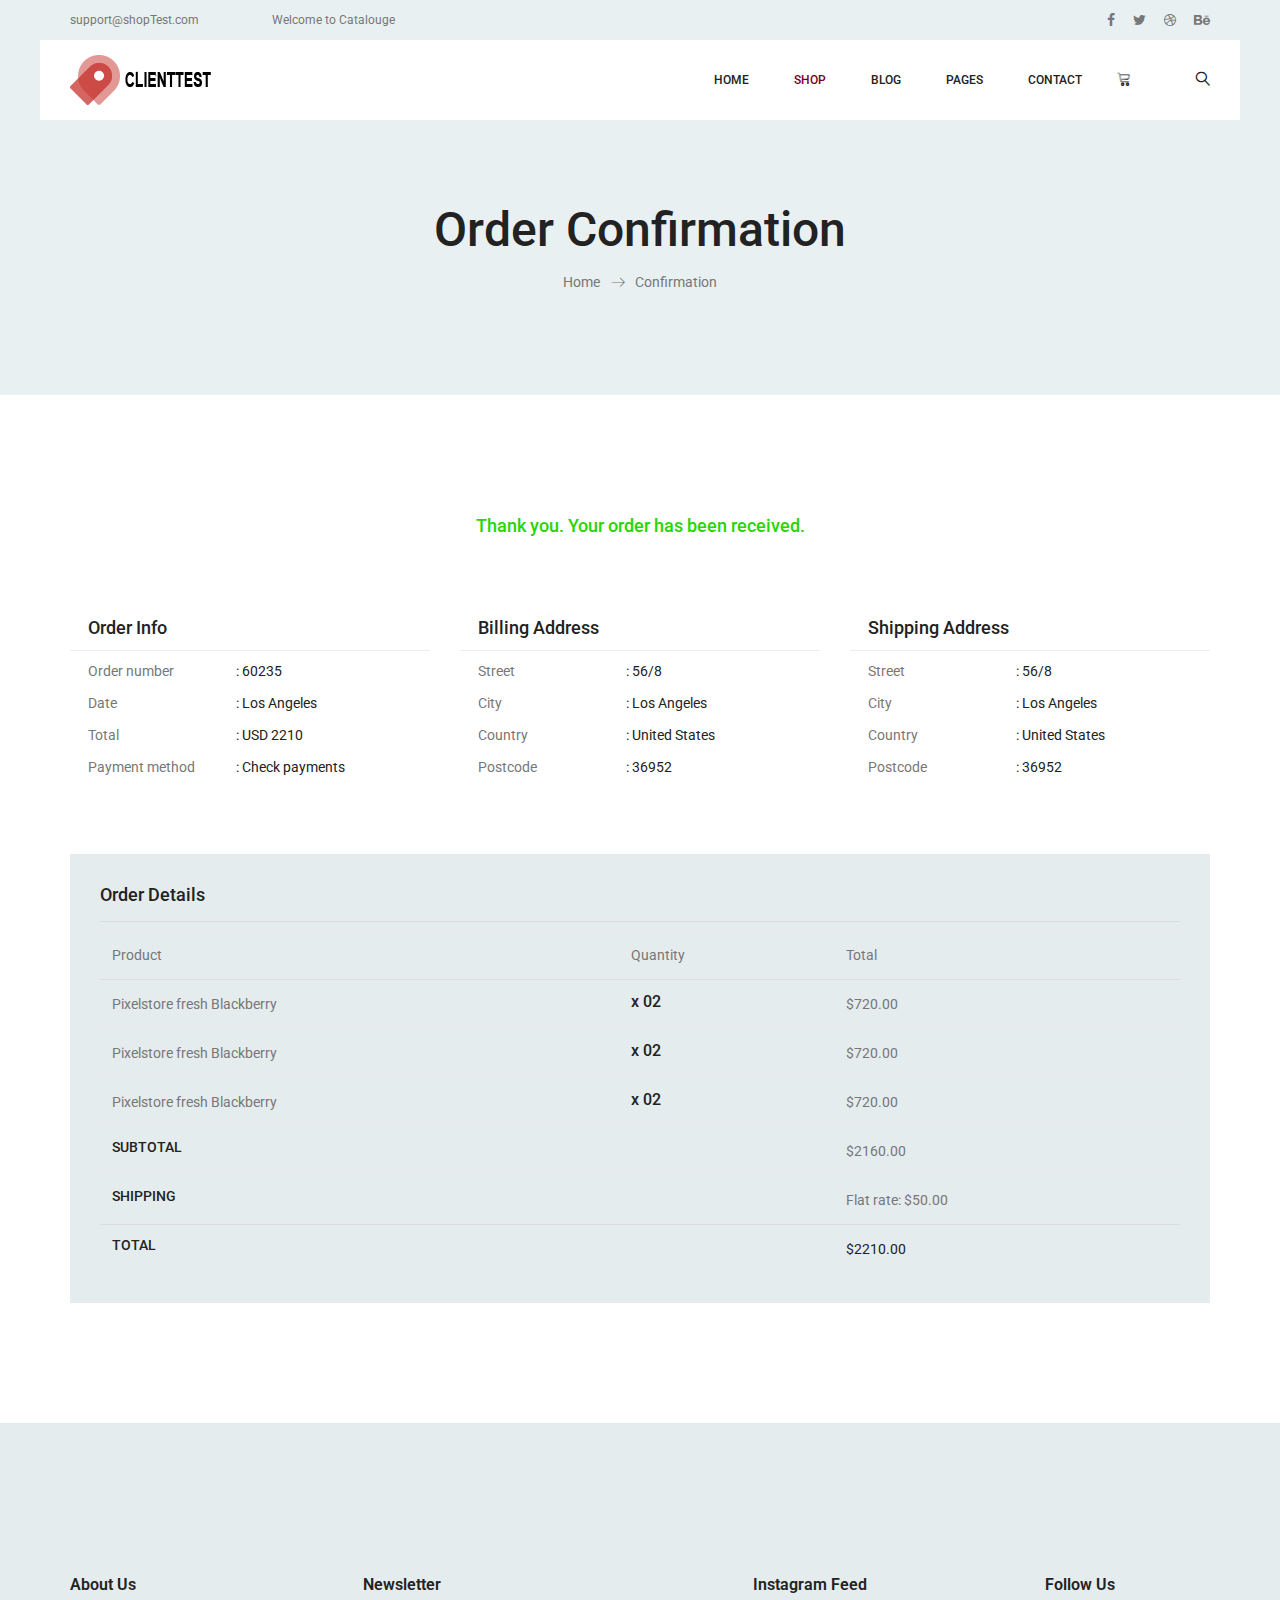
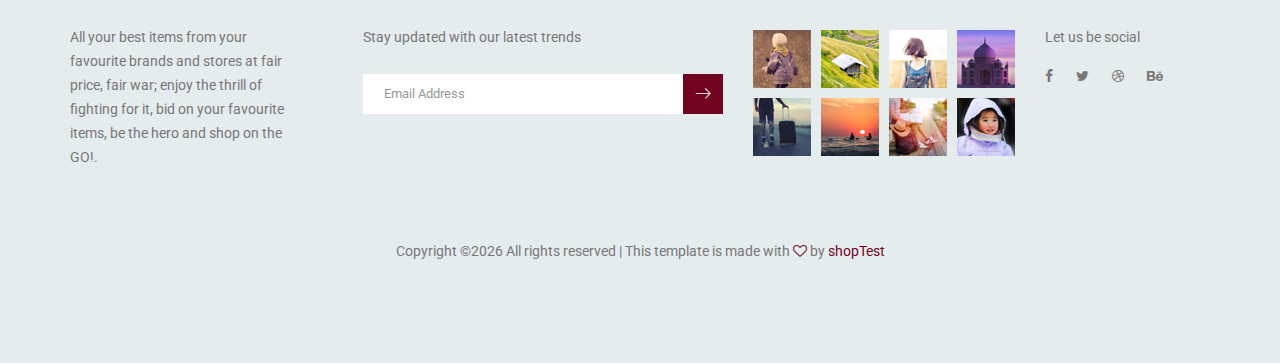
<file: demo/confirmation.html>
<!doctype html>
<html lang="en">
    <head>
        <!-- Required meta tags -->
        <meta charset="utf-8">
        <meta name="viewport" content="width=device-width, initial-scale=1, shrink-to-fit=no">
        <link rel="icon" href="img/favicon.png" type="image/png">
        <title>ClientTest</title>
        <!-- Bootstrap CSS -->
        <link rel="stylesheet" href="css/bootstrap.css">
        <link rel="stylesheet" href="vendors/linericon/style.css">
        <link rel="stylesheet" href="css/font-awesome.min.css">
        <link rel="stylesheet" href="vendors/owl-carousel/owl.carousel.min.css">
        <link rel="stylesheet" href="vendors/lightbox/simpleLightbox.css">
        <link rel="stylesheet" href="vendors/nice-select/css/nice-select.css">
        <link rel="stylesheet" href="vendors/animate-css/animate.css">
        <link rel="stylesheet" href="vendors/jquery-ui/jquery-ui.css"> 
        <!-- main css -->
        <link rel="stylesheet" href="css/style.css">
        <link rel="stylesheet" href="css/responsive.css">
    </head>
    <body>
        
        <!--================Header Menu Area =================-->
        <header class="header_area">
           	<div class="top_menu row m0">
           		<div class="container">
					<div class="float-left">
						<a href="mailto:support@shopTest.com">support@shopTest.com</a>
						<a href="#">Welcome to Catalouge</a>
					</div>
					<div class="float-right">
						<ul class="header_social">
							<li><a href="#"><i class="fa fa-facebook"></i></a></li>
							<li><a href="#"><i class="fa fa-twitter"></i></a></li>
							<li><a href="#"><i class="fa fa-dribbble"></i></a></li>
							<li><a href="#"><i class="fa fa-behance"></i></a></li>
						</ul>
					</div>
           		</div>	
           	</div>	
            <div class="main_menu">
            	<nav class="navbar navbar-expand-lg navbar-light main_box">
					<div class="container">
						<!-- Brand and toggle get grouped for better mobile display -->
						<a class="navbar-brand logo_h" href="index.html"><img src="img/logo.png" alt=""></a>
						<button class="navbar-toggler" type="button" data-toggle="collapse" data-target="#navbarSupportedContent" aria-controls="navbarSupportedContent" aria-expanded="false" aria-label="Toggle navigation">
							<span class="icon-bar"></span>
							<span class="icon-bar"></span>
							<span class="icon-bar"></span>
						</button>
						<!-- Collect the nav links, forms, and other content for toggling -->
						<div class="collapse navbar-collapse offset" id="navbarSupportedContent">
							<ul class="nav navbar-nav menu_nav ml-auto">
								<li class="nav-item"><a class="nav-link" href="index.html">Home</a></li> 
								<li class="nav-item submenu dropdown active">
									<a href="#" class="nav-link dropdown-toggle" data-toggle="dropdown" role="button" aria-haspopup="true" aria-expanded="false">Shop</a>
									<ul class="dropdown-menu">
										<li class="nav-item"><a class="nav-link" href="category.html">Shop Category</a>
										<li class="nav-item"><a class="nav-link" href="single-product.html">Product Details</a>
										<li class="nav-item"><a class="nav-link" href="checkout.html">Product Checkout</a>
										<li class="nav-item"><a class="nav-link" href="cart.html">Shopping Cart</a></li>
										<li class="nav-item"><a class="nav-link" href="confirmation.html">Confirmation</a></li>
									</ul>
								</li> 
								<li class="nav-item submenu dropdown">
									<a href="#" class="nav-link dropdown-toggle" data-toggle="dropdown" role="button" aria-haspopup="true" aria-expanded="false">Blog</a>
									<ul class="dropdown-menu">
										
										
									</ul>
								</li> 
								<li class="nav-item submenu dropdown">
									<a href="#" class="nav-link dropdown-toggle" data-toggle="dropdown" role="button" aria-haspopup="true" aria-expanded="false">Pages</a>
									<ul class="dropdown-menu">
										<li class="nav-item"><a class="nav-link" href="login.html">Login</a>
										<li class="nav-item"><a class="nav-link" href="tracking.html">Tracking</a>
										
									</ul>
								</li> 
								<li class="nav-item"><a class="nav-link" href="contact.html">Contact</a></li>
							</ul>
							<ul class="nav navbar-nav navbar-right">
								<li class="nav-item"><a href="#" class="cart"><i class="lnr lnr lnr-cart"></i></a></li>
								<li class="nav-item"><a href="#" class="search"><i class="lnr lnr-magnifier"></i></a></li>
							</ul>
						</div> 
					</div>
            	</nav>
            </div>
        </header>
        <!--================Header Menu Area =================-->
        
        <!--================Home Banner Area =================-->
        <section class="banner_area">
            <div class="banner_inner d-flex align-items-center">
				<div class="container">
					<div class="banner_content text-center">
						<h2>Order Confirmation</h2>
						<div class="page_link">
							<a href="index.html">Home</a>
							<a href="confirmation.html">Confirmation</a>
						</div>
					</div>
				</div>
            </div>
        </section>
        <!--================End Home Banner Area =================-->
        
        <!--================Order Details Area =================-->
        <section class="order_details p_120">
        	<div class="container">
        		<h3 class="title_confirmation">Thank you. Your order has been received.</h3>
        		<div class="row order_d_inner">
        			<div class="col-lg-4">
        				<div class="details_item">
        					<h4>Order Info</h4>
        					<ul class="list">
        						<li><a href="#"><span>Order number</span> : 60235</a></li>
        						<li><a href="#"><span>Date</span> : Los Angeles</a></li>
        						<li><a href="#"><span>Total</span> : USD 2210</a></li>
        						<li><a href="#"><span>Payment method</span> : Check payments</a></li>
        					</ul>
        				</div>
        			</div>
        			<div class="col-lg-4">
        				<div class="details_item">
        					<h4>Billing Address</h4>
        					<ul class="list">
        						<li><a href="#"><span>Street</span> : 56/8</a></li>
        						<li><a href="#"><span>City</span> : Los Angeles</a></li>
        						<li><a href="#"><span>Country</span> : United States</a></li>
        						<li><a href="#"><span>Postcode </span> : 36952</a></li>
        					</ul>
        				</div>
        			</div>
        			<div class="col-lg-4">
        				<div class="details_item">
        					<h4>Shipping Address</h4>
        					<ul class="list">
        						<li><a href="#"><span>Street</span> : 56/8</a></li>
        						<li><a href="#"><span>City</span> : Los Angeles</a></li>
        						<li><a href="#"><span>Country</span> : United States</a></li>
        						<li><a href="#"><span>Postcode </span> : 36952</a></li>
        					</ul>
        				</div>
        			</div>
        		</div>
        		<div class="order_details_table">
        			<h2>Order Details</h2>
        			<div class="table-responsive">
						<table class="table">
							<thead>
								<tr>
									<th scope="col">Product</th>
									<th scope="col">Quantity</th>
									<th scope="col">Total</th>
								</tr>
							</thead>
							<tbody>
								<tr>
									<td>
										<p>Pixelstore fresh Blackberry</p>
									</td>
									<td>
										<h5>x 02</h5>
									</td>
									<td>
										<p>$720.00</p>
									</td>
								</tr>
								<tr>
									<td>
										<p>Pixelstore fresh Blackberry</p>
									</td>
									<td>
										<h5>x 02</h5>
									</td>
									<td>
										<p>$720.00</p>
									</td>
								</tr>
								<tr>
									<td>
										<p>Pixelstore fresh Blackberry</p>
									</td>
									<td>
										<h5>x 02</h5>
									</td>
									<td>
										<p>$720.00</p>
									</td>
								</tr>
								<tr>
									<td>
										<h4>Subtotal</h4>
									</td>
									<td>
										<h5></h5>
									</td>
									<td>
										<p>$2160.00</p>
									</td>
								</tr>
								<tr>
									<td>
										<h4>Shipping</h4>
									</td>
									<td>
										<h5></h5>
									</td>
									<td>
										<p>Flat rate: $50.00</p>
									</td>
								</tr>
								<tr>
									<td>
										<h4>Total</h4>
									</td>
									<td>
										<h5></h5>
									</td>
									<td>
										<p>$2210.00</p>
									</td>
								</tr>
							</tbody>
						</table>
					</div>
        		</div>
        	</div>
        </section>
        <!--================End Order Details Area =================-->
        
        <!--================ start footer Area  =================-->	
        <footer class="footer-area">
            <div class="container">
                <div class="row">
                    <div class="col-lg-3  col-md-6 col-sm-6">
                        <div class="single-footer-widget">
                            <h6 class="footer_title">About Us</h6>
                            <p>All your best items from your favourite brands and stores at fair price, fair war; enjoy the thrill of fighting for it, bid on your favourite items, be the hero and shop on the GO!.</p>
                        </div>
                    </div>
                    <div class="col-lg-4 col-md-6 col-sm-6">
                        <div class="single-footer-widget">
                            <h6 class="footer_title">Newsletter</h6>
                            <p>Stay updated with our latest trends</p>		
                            <div id="mc_embed_signup">
                                <form target="_blank" action="https://spondonit.us12.list-manage.com/subscribe/post?u=1462626880ade1ac87bd9c93a&amp;id=92a4423d01" method="get" class="subscribe_form relative">
                                    <div class="input-group d-flex flex-row">
                                        <input name="EMAIL" placeholder="Email Address" onfocus="this.placeholder = ''" onblur="this.placeholder = 'Email Address '" required="" type="email">
                                        <button class="btn sub-btn"><span class="lnr lnr-arrow-right"></span></button>		
                                    </div>									
                                    <div class="mt-10 info"></div>
                                </form>
                            </div>
                        </div>
                    </div>
                    <div class="col-lg-3 col-md-6 col-sm-6">
                        <div class="single-footer-widget instafeed">
                            <h6 class="footer_title">Instagram Feed</h6>
                            <ul class="list instafeed d-flex flex-wrap">
                                <li><img src="img/instagram/Image-01.jpg" alt=""></li>
                                <li><img src="img/instagram/Image-02.jpg" alt=""></li>
                                <li><img src="img/instagram/Image-03.jpg" alt=""></li>
                                <li><img src="img/instagram/Image-04.jpg" alt=""></li>
                                <li><img src="img/instagram/Image-05.jpg" alt=""></li>
                                <li><img src="img/instagram/Image-06.jpg" alt=""></li>
                                <li><img src="img/instagram/Image-07.jpg" alt=""></li>
                                <li><img src="img/instagram/Image-08.jpg" alt=""></li>
                            </ul>
                        </div>
                    </div>	
                    <div class="col-lg-2 col-md-6 col-sm-6">
                        <div class="single-footer-widget f_social_wd">
                            <h6 class="footer_title">Follow Us</h6>
                            <p>Let us be social</p>
                            <div class="f_social">
                            	<a href="#"><i class="fa fa-facebook"></i></a>
								<a href="#"><i class="fa fa-twitter"></i></a>
								<a href="#"><i class="fa fa-dribbble"></i></a>
								<a href="#"><i class="fa fa-behance"></i></a>
                            </div>
                        </div>
                    </div>						
                </div>
                <div class="row footer-bottom d-flex justify-content-between align-items-center">
                    <p class="col-lg-12 footer-text text-center"><!-- product. -->
Copyright &copy;<script>document.write(new Date().getFullYear());</script> All rights reserved | This template is made with <i class="fa fa-heart-o" aria-hidden="true"></i> by <a href="https://shopTest.com" target="_blank">shopTest</a>
<!-- product. --></p>
                </div>
            </div>
        </footer>
		<!--================ End footer Area  =================-->
        
        
        
        
        <!-- Optional JavaScript -->
        <!-- jQuery first, then Popper.js, then Bootstrap JS -->
        <script src="js/jquery-3.2.1.min.js"></script>
        <script src="js/popper.js"></script>
        <script src="js/bootstrap.min.js"></script>
        <script src="js/stellar.js"></script>
        <script src="vendors/lightbox/simpleLightbox.min.js"></script>
        <script src="vendors/nice-select/js/jquery.nice-select.min.js"></script>
        <script src="vendors/isotope/imagesloaded.pkgd.min.js"></script>
        <script src="vendors/isotope/isotope-min.js"></script>
        <script src="vendors/owl-carousel/owl.carousel.min.js"></script>
        <script src="js/jquery.ajaxchimp.min.js"></script>
        <script src="js/mail-script.js"></script>
        <script src="vendors/jquery-ui/jquery-ui.js"></script>
        <script src="vendors/counter-up/jquery.waypoints.min.js"></script>
        <script src="vendors/counter-up/jquery.counterup.js"></script>
        <script src="js/theme.js"></script>
    </body>
</html>
</file>
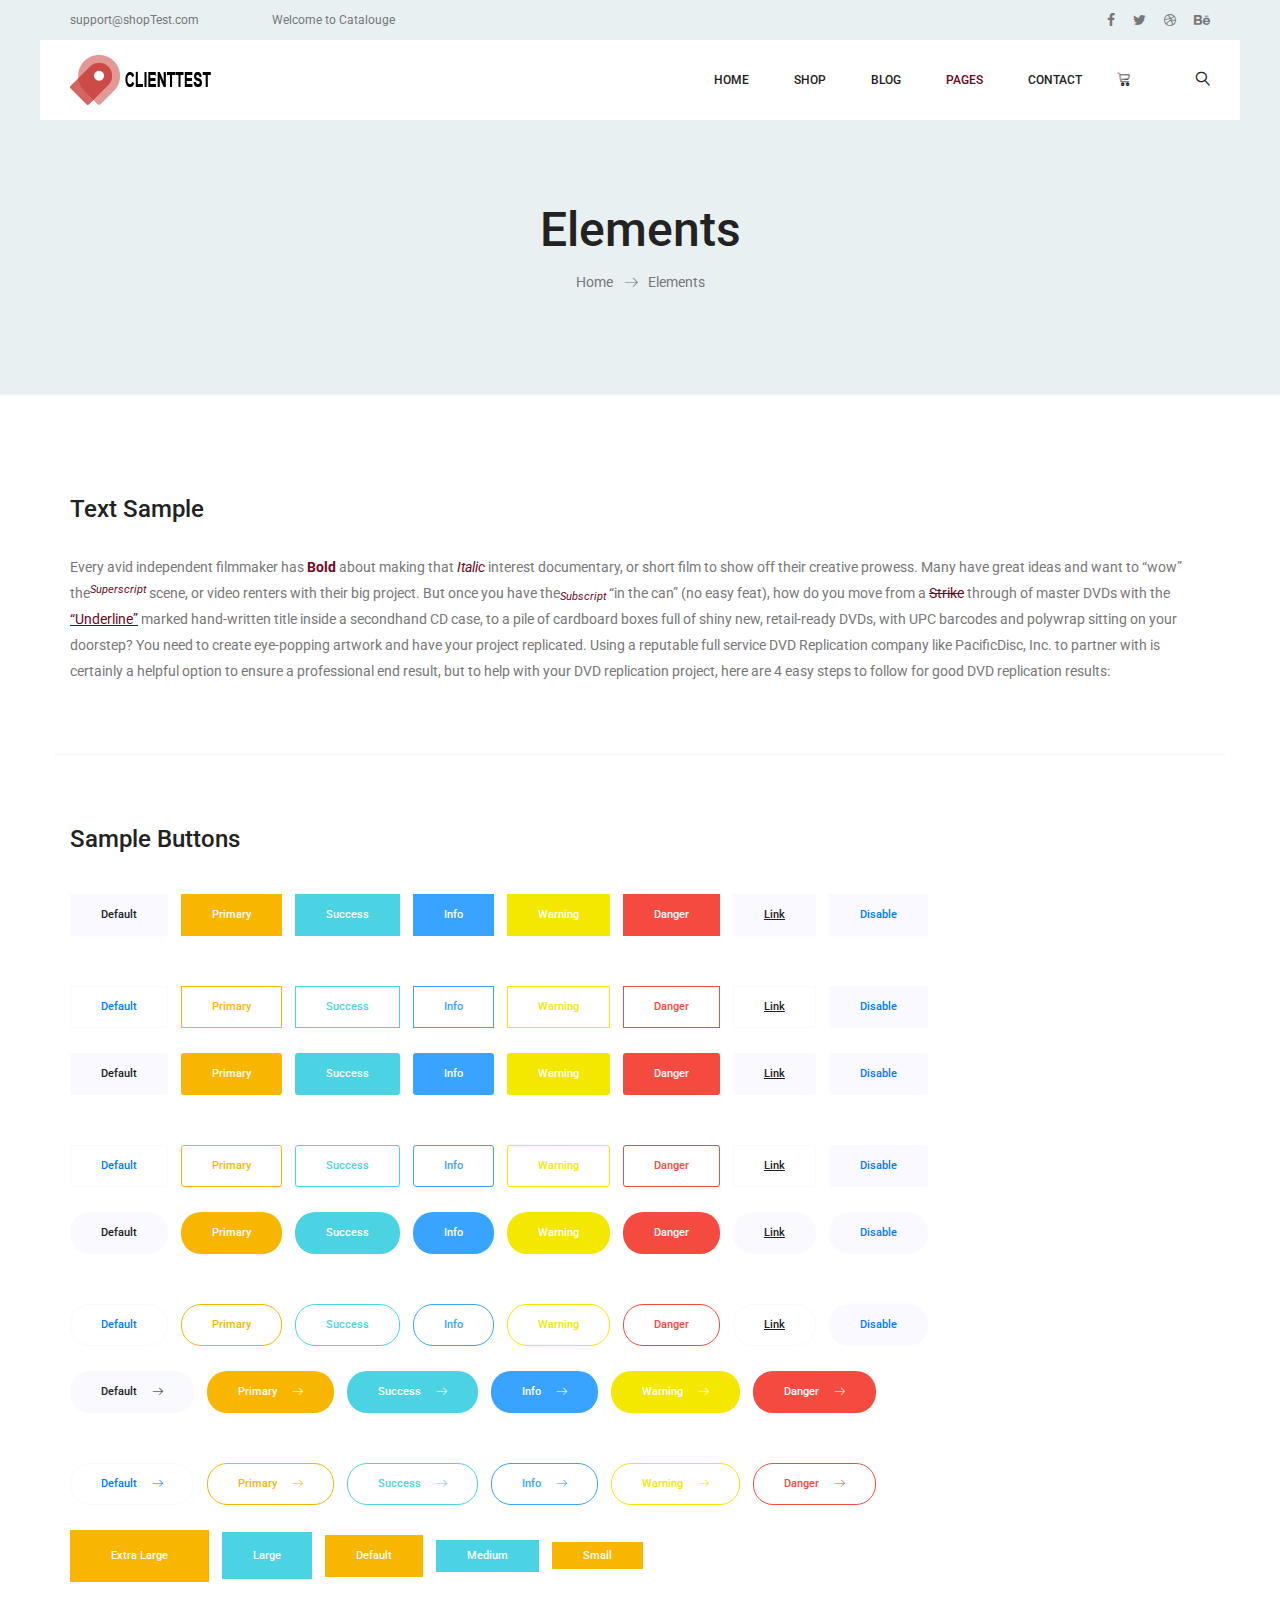
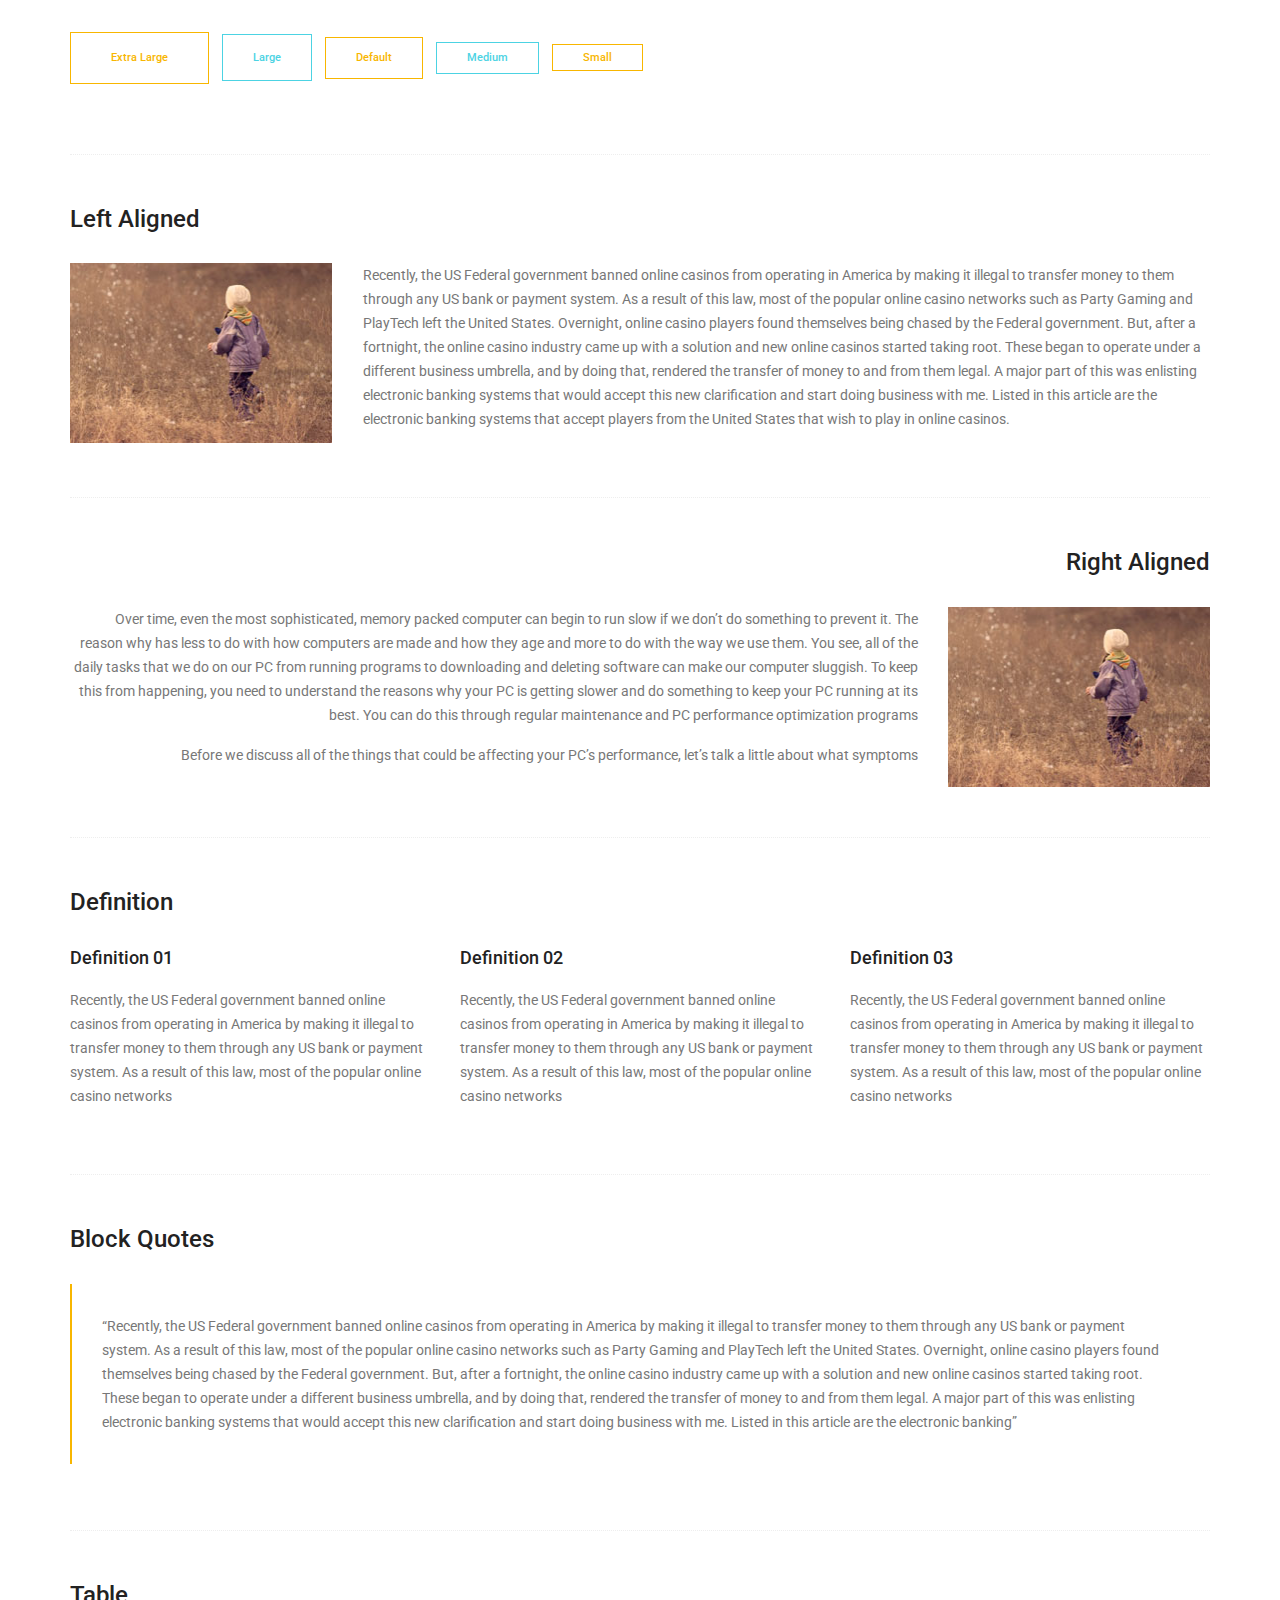
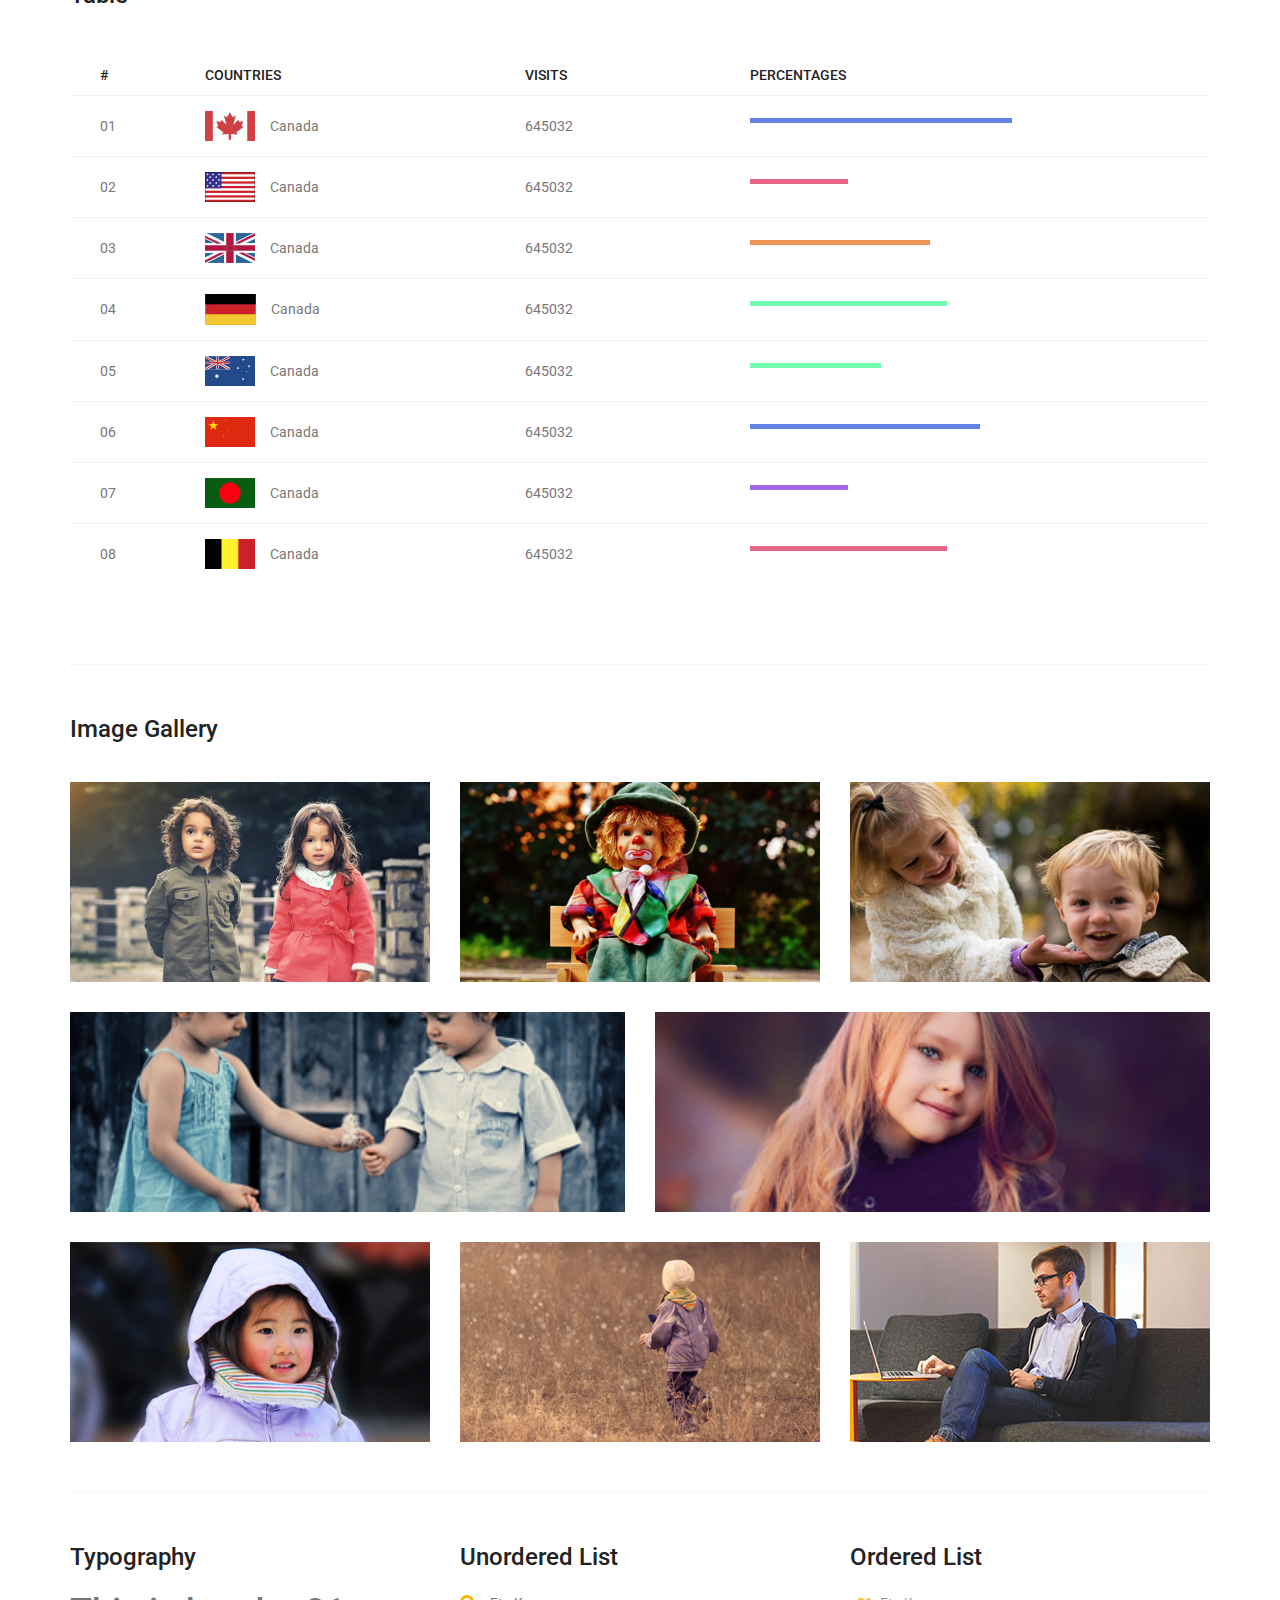
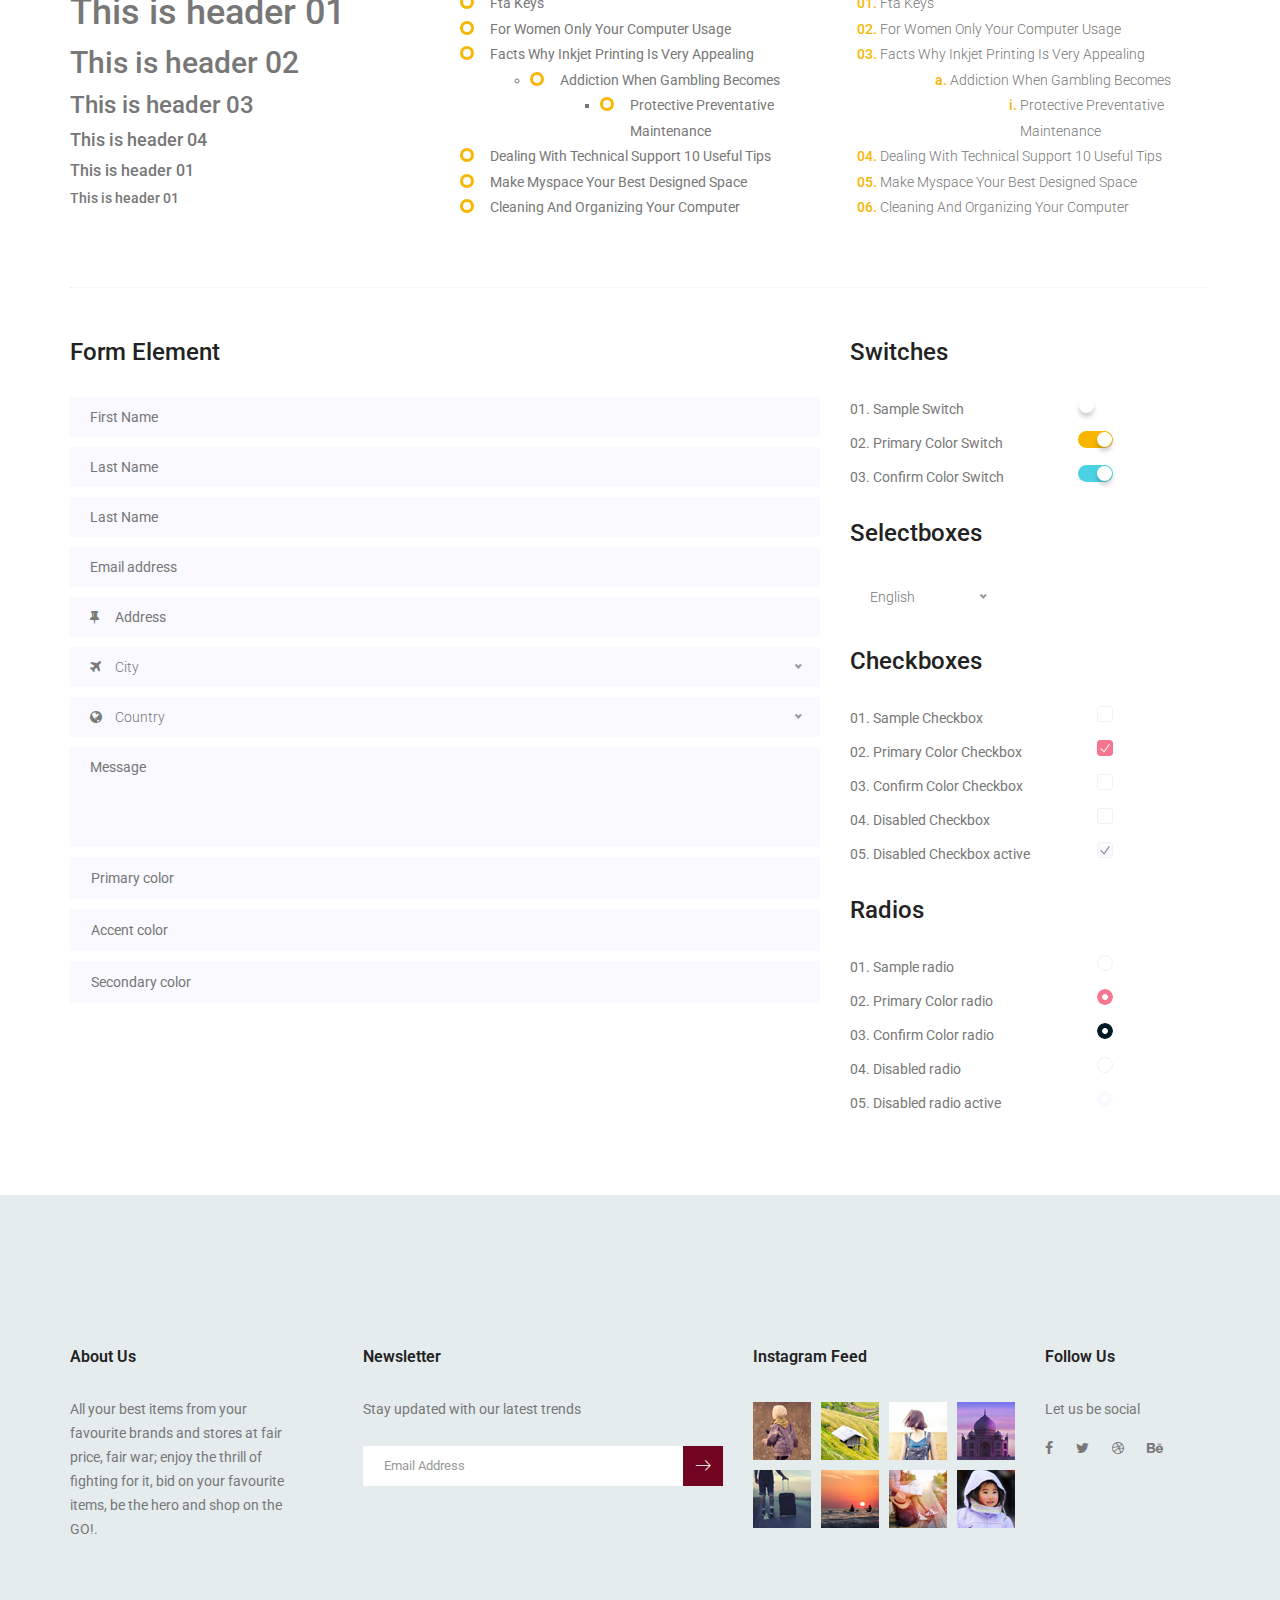
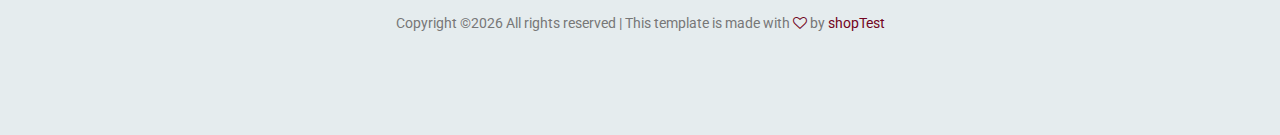
<file: demo/elements.html>
<!doctype html>
<html lang="en">
    <head>
        <!-- Required meta tags -->
        <meta charset="utf-8">
        <meta name="viewport" content="width=device-width, initial-scale=1, shrink-to-fit=no">
        <link rel="icon" href="img/favicon.png" type="image/png">
        <title>ClientTest</title>
        <!-- Bootstrap CSS -->
        <link rel="stylesheet" href="css/bootstrap.css">
        <link rel="stylesheet" href="vendors/linericon/style.css">
        <link rel="stylesheet" href="css/font-awesome.min.css">
        <link rel="stylesheet" href="vendors/owl-carousel/owl.carousel.min.css">
        <link rel="stylesheet" href="vendors/lightbox/simpleLightbox.css">
        <link rel="stylesheet" href="vendors/nice-select/css/nice-select.css">
        <link rel="stylesheet" href="vendors/animate-css/animate.css">
        <!-- main css -->
        <link rel="stylesheet" href="css/style.css">
        <link rel="stylesheet" href="css/responsive.css">
    </head>
    <body>
        
        <!--================Header Menu Area =================-->
        <header class="header_area">
           	<div class="top_menu row m0">
           		<div class="container">
					<div class="float-left">
						<a href="mailto:support@shopTest.com">support@shopTest.com</a>
						<a href="#">Welcome to Catalouge</a>
					</div>
					<div class="float-right">
						<ul class="header_social">
							<li><a href="#"><i class="fa fa-facebook"></i></a></li>
							<li><a href="#"><i class="fa fa-twitter"></i></a></li>
							<li><a href="#"><i class="fa fa-dribbble"></i></a></li>
							<li><a href="#"><i class="fa fa-behance"></i></a></li>
						</ul>
					</div>
           		</div>	
           	</div>	
            <div class="main_menu">
            	<nav class="navbar navbar-expand-lg navbar-light main_box">
					<div class="container">
						<!-- Brand and toggle get grouped for better mobile display -->
						<a class="navbar-brand logo_h" href="index.html"><img src="img/logo.png" alt=""></a>
						<button class="navbar-toggler" type="button" data-toggle="collapse" data-target="#navbarSupportedContent" aria-controls="navbarSupportedContent" aria-expanded="false" aria-label="Toggle navigation">
							<span class="icon-bar"></span>
							<span class="icon-bar"></span>
							<span class="icon-bar"></span>
						</button>
						<!-- Collect the nav links, forms, and other content for toggling -->
						<div class="collapse navbar-collapse offset" id="navbarSupportedContent">
							<ul class="nav navbar-nav menu_nav ml-auto">
								<li class="nav-item"><a class="nav-link" href="index.html">Home</a></li> 
								<li class="nav-item submenu dropdown">
									<a href="#" class="nav-link dropdown-toggle" data-toggle="dropdown" role="button" aria-haspopup="true" aria-expanded="false">Shop</a>
									<ul class="dropdown-menu">
										<li class="nav-item"><a class="nav-link" href="category.html">Shop Category</a>
										<li class="nav-item"><a class="nav-link" href="single-product.html">Product Details</a>
										<li class="nav-item"><a class="nav-link" href="checkout.html">Product Checkout</a>
										<li class="nav-item"><a class="nav-link" href="cart.html">Shopping Cart</a></li>
										<li class="nav-item"><a class="nav-link" href="confirmation.html">Confirmation</a></li>
									</ul>
								</li> 
								<li class="nav-item submenu dropdown">
									<a href="#" class="nav-link dropdown-toggle" data-toggle="dropdown" role="button" aria-haspopup="true" aria-expanded="false">Blog</a>
									<ul class="dropdown-menu">
										
										
									</ul>
								</li> 
								<li class="nav-item submenu dropdown active">
									<a href="#" class="nav-link dropdown-toggle" data-toggle="dropdown" role="button" aria-haspopup="true" aria-expanded="false">Pages</a>
									<ul class="dropdown-menu">
										<li class="nav-item"><a class="nav-link" href="login.html">Login</a>
										<li class="nav-item"><a class="nav-link" href="tracking.html">Tracking</a>
										
									</ul>
								</li> 
								<li class="nav-item"><a class="nav-link" href="contact.html">Contact</a></li>
							</ul>
							<ul class="nav navbar-nav navbar-right">
								<li class="nav-item"><a href="#" class="cart"><i class="lnr lnr lnr-cart"></i></a></li>
								<li class="nav-item"><a href="#" class="search"><i class="lnr lnr-magnifier"></i></a></li>
							</ul>
						</div> 
					</div>
            	</nav>
            </div>
        </header>
        <!--================Header Menu Area =================-->
        
        <!--================Home Banner Area =================-->
        <section class="banner_area">
            <div class="banner_inner d-flex align-items-center">
				<div class="container">
					<div class="banner_content text-center">
						<h2>Elements</h2>
						<div class="page_link">
							<a href="index.html">Home</a>
							<a href="elements.html">Elements</a>
						</div>
					</div>
				</div>
            </div>
        </section>
        <!--================End Home Banner Area =================-->
        
        
        <!-- Start Sample Area -->
			<section class="sample-text-area">
				<div class="container">
					<h3 class="text-heading title_color">Text Sample</h3>
					<p class="sample-text">
						Every avid independent filmmaker has <b>Bold</b> about making that <i>Italic</i> interest documentary, or short film to show off their creative prowess. Many have great ideas and want to “wow” the<sup>Superscript</sup> scene, or video renters with their big project.  But once you have the<sub>Subscript</sub> “in the can” (no easy feat), how do you move from a <del>Strike</del> through of master DVDs with the <u>“Underline”</u> marked hand-written title inside a secondhand CD case, to a pile of cardboard boxes full of shiny new, retail-ready DVDs, with UPC barcodes and polywrap sitting on your doorstep?  You need to create eye-popping artwork and have your project replicated. Using a reputable full service DVD Replication company like PacificDisc, Inc. to partner with is certainly a helpful option to ensure a professional end result, but to help with your DVD replication project, here are 4 easy steps to follow for good DVD replication results: 

					</p>
				</div>
			</section>
			<!-- End Sample Area -->
			<!-- Start Button -->
			<section class="button-area">
				<div class="container border-top-generic">
					<h3 class="text-heading title_color">Sample Buttons</h3>
					<div class="button-group-area">
						<a href="#" class="genric-btn default">Default</a>
						<a href="#" class="genric-btn primary">Primary</a>
						<a href="#" class="genric-btn success">Success</a>
						<a href="#" class="genric-btn info">Info</a>
						<a href="#" class="genric-btn warning">Warning</a>
						<a href="#" class="genric-btn danger">Danger</a>
						<a href="#" class="genric-btn link">Link</a>
						<a href="#" class="genric-btn disable">Disable</a>
					</div>
					<div class="button-group-area mt-10">
						<a href="#" class="genric-btn default-border">Default</a>
						<a href="#" class="genric-btn primary-border">Primary</a>
						<a href="#" class="genric-btn success-border">Success</a>
						<a href="#" class="genric-btn info-border">Info</a>
						<a href="#" class="genric-btn warning-border">Warning</a>
						<a href="#" class="genric-btn danger-border">Danger</a>
						<a href="#" class="genric-btn link-border">Link</a>
						<a href="#" class="genric-btn disable">Disable</a>
					</div>
					<div class="button-group-area mt-40">
						<a href="#" class="genric-btn default radius">Default</a>
						<a href="#" class="genric-btn primary radius">Primary</a>
						<a href="#" class="genric-btn success radius">Success</a>
						<a href="#" class="genric-btn info radius">Info</a>
						<a href="#" class="genric-btn warning radius">Warning</a>
						<a href="#" class="genric-btn danger radius">Danger</a>
						<a href="#" class="genric-btn link radius">Link</a>
						<a href="#" class="genric-btn disable radius">Disable</a>
					</div>
					<div class="button-group-area mt-10">
						<a href="#" class="genric-btn default-border radius">Default</a>
						<a href="#" class="genric-btn primary-border radius">Primary</a>
						<a href="#" class="genric-btn success-border radius">Success</a>
						<a href="#" class="genric-btn info-border radius">Info</a>
						<a href="#" class="genric-btn warning-border radius">Warning</a>
						<a href="#" class="genric-btn danger-border radius">Danger</a>
						<a href="#" class="genric-btn link-border radius">Link</a>
						<a href="#" class="genric-btn disable radius">Disable</a>
					</div>
					<div class="button-group-area mt-40">
						<a href="#" class="genric-btn default circle">Default</a>
						<a href="#" class="genric-btn primary circle">Primary</a>
						<a href="#" class="genric-btn success circle">Success</a>
						<a href="#" class="genric-btn info circle">Info</a>
						<a href="#" class="genric-btn warning circle">Warning</a>
						<a href="#" class="genric-btn danger circle">Danger</a>
						<a href="#" class="genric-btn link circle">Link</a>
						<a href="#" class="genric-btn disable circle">Disable</a>
					</div>
					<div class="button-group-area mt-10">
						<a href="#" class="genric-btn default-border circle">Default</a>
						<a href="#" class="genric-btn primary-border circle">Primary</a>
						<a href="#" class="genric-btn success-border circle">Success</a>
						<a href="#" class="genric-btn info-border circle">Info</a>
						<a href="#" class="genric-btn warning-border circle">Warning</a>
						<a href="#" class="genric-btn danger-border circle">Danger</a>
						<a href="#" class="genric-btn link-border circle">Link</a>
						<a href="#" class="genric-btn disable circle">Disable</a>
					</div>
					<div class="button-group-area mt-40">
						<a href="#" class="genric-btn default circle arrow">Default<span class="lnr lnr-arrow-right"></span></a>
						<a href="#" class="genric-btn primary circle arrow">Primary<span class="lnr lnr-arrow-right"></span></a>
						<a href="#" class="genric-btn success circle arrow">Success<span class="lnr lnr-arrow-right"></span></a>
						<a href="#" class="genric-btn info circle arrow">Info<span class="lnr lnr-arrow-right"></span></a>
						<a href="#" class="genric-btn warning circle arrow">Warning<span class="lnr lnr-arrow-right"></span></a>
						<a href="#" class="genric-btn danger circle arrow">Danger<span class="lnr lnr-arrow-right"></span></a>
					</div>
					<div class="button-group-area mt-10">
						<a href="#" class="genric-btn default-border circle arrow">Default<span class="lnr lnr-arrow-right"></span></a>
						<a href="#" class="genric-btn primary-border circle arrow">Primary<span class="lnr lnr-arrow-right"></span></a>
						<a href="#" class="genric-btn success-border circle arrow">Success<span class="lnr lnr-arrow-right"></span></a>
						<a href="#" class="genric-btn info-border circle arrow">Info<span class="lnr lnr-arrow-right"></span></a>
						<a href="#" class="genric-btn warning-border circle arrow">Warning<span class="lnr lnr-arrow-right"></span></a>
						<a href="#" class="genric-btn danger-border circle arrow">Danger<span class="lnr lnr-arrow-right"></span></a>
					</div>
					<div class="button-group-area mt-40">
						<a href="#" class="genric-btn primary e-large">Extra Large</a>
						<a href="#" class="genric-btn success large">Large</a>
						<a href="#" class="genric-btn primary">Default</a>
						<a href="#" class="genric-btn success medium">Medium</a>
						<a href="#" class="genric-btn primary small">Small</a>
					</div>
					<div class="button-group-area mt-10">
						<a href="#" class="genric-btn primary-border e-large">Extra Large</a>
						<a href="#" class="genric-btn success-border large">Large</a>
						<a href="#" class="genric-btn primary-border">Default</a>
						<a href="#" class="genric-btn success-border medium">Medium</a>
						<a href="#" class="genric-btn primary-border small">Small</a>
					</div>
				</div>
			</section>
			<!-- End Button -->
			<!-- Start Align Area -->
			<div class="whole-wrap">
				<div class="container">
					<div class="section-top-border">
						<h3 class="mb-30 title_color">Left Aligned</h3>
						<div class="row">
							<div class="col-md-3">
								<img src="img/elements/d.jpg" alt="" class="img-fluid">
							</div>
							<div class="col-md-9 mt-sm-20 left-align-p">
								<p>Recently, the US Federal government banned online casinos from operating in America by making it illegal to transfer money to them through any US bank or payment system. As a result of this law, most of the popular online casino networks such as Party Gaming and PlayTech left the United States. Overnight, online casino players found themselves being chased by the Federal government. But, after a fortnight, the online casino industry came up with a solution and new online casinos started taking root. These began to operate under a different business umbrella, and by doing that, rendered the transfer of money to and from them legal. A major part of this was enlisting electronic banking systems that would accept this new clarification and start doing business with me. Listed in this article are the electronic banking systems that accept players from the United States that wish to play in online casinos.</p>
							</div>
						</div>
					</div>
					<div class="section-top-border text-right">
						<h3 class="mb-30 title_color">Right Aligned</h3>
						<div class="row">
							<div class="col-md-9">
								<p class="text-right">Over time, even the most sophisticated, memory packed computer can begin to run slow if we don’t do something to prevent it. The reason why has less to do with how computers are made and how they age and more to do with the way we use them. You see, all of the daily tasks that we do on our PC from running programs to downloading and deleting software can make our computer sluggish. To keep this from happening, you need to understand the reasons why your PC is getting slower and do something to keep your PC running at its best. You can do this through regular maintenance and PC performance optimization programs</p>
								<p class="text-right">Before we discuss all of the things that could be affecting your PC’s performance, let’s talk a little about what symptoms</p>
							</div>
							<div class="col-md-3">
								<img src="img/elements/d.jpg" alt="" class="img-fluid">
							</div>
						</div>
					</div>
					<div class="section-top-border">
						<h3 class="mb-30 title_color">Definition</h3>
						<div class="row">
							<div class="col-md-4">
								<div class="single-defination">
									<h4 class="mb-20">Definition 01</h4>
									<p>Recently, the US Federal government banned online casinos from operating in America by making it illegal to transfer money to them through any US bank or payment system. As a result of this law, most of the popular online casino networks</p>
								</div>
							</div>
							<div class="col-md-4">
								<div class="single-defination">
									<h4 class="mb-20">Definition 02</h4>
									<p>Recently, the US Federal government banned online casinos from operating in America by making it illegal to transfer money to them through any US bank or payment system. As a result of this law, most of the popular online casino networks</p>
								</div>
							</div>
							<div class="col-md-4">
								<div class="single-defination">
									<h4 class="mb-20">Definition 03</h4>
									<p>Recently, the US Federal government banned online casinos from operating in America by making it illegal to transfer money to them through any US bank or payment system. As a result of this law, most of the popular online casino networks</p>
								</div>
							</div>
						</div>
					</div>
					<div class="section-top-border">
						<h3 class="mb-30 title_color">Block Quotes</h3>
						<div class="row">
							<div class="col-lg-12">
								<blockquote class="generic-blockquote">
									“Recently, the US Federal government banned online casinos from operating in America by making it illegal to transfer money to them through any US bank or payment system. As a result of this law, most of the popular online casino networks such as Party Gaming and PlayTech left the United States. Overnight, online casino players found themselves being chased by the Federal government. But, after a fortnight, the online casino industry came up with a solution and new online casinos started taking root. These began to operate under a different business umbrella, and by doing that, rendered the transfer of money to and from them legal. A major part of this was enlisting electronic banking systems that would accept this new clarification and start doing business with me. Listed in this article are the electronic banking” 
								</blockquote>
							</div>
						</div>
					</div>
					<div class="section-top-border">
						<h3 class="mb-30 title_color">Table</h3>
						<div class="progress-table-wrap">
							<div class="progress-table">
								<div class="table-head">
									<div class="serial">#</div>
									<div class="country">Countries</div>
									<div class="visit">Visits</div>
									<div class="percentage">Percentages</div>
								</div>
								<div class="table-row">
									<div class="serial">01</div>
									<div class="country"> <img src="img/elements/f1.jpg" alt="flag">Canada</div>
									<div class="visit">645032</div>
									<div class="percentage">
										<div class="progress">
											<div class="progress-bar color-1" role="progressbar" style="width: 80%" aria-valuenow="80" aria-valuemin="0" aria-valuemax="100"></div>
										</div>
									</div>
								</div>
								<div class="table-row">
									<div class="serial">02</div>
									<div class="country"> <img src="img/elements/f2.jpg" alt="flag">Canada</div>
									<div class="visit">645032</div>
									<div class="percentage">
										<div class="progress">
											<div class="progress-bar color-2" role="progressbar" style="width: 30%" aria-valuenow="30" aria-valuemin="0" aria-valuemax="100"></div>
										</div>
									</div>
								</div>
								<div class="table-row">
									<div class="serial">03</div>
									<div class="country"> <img src="img/elements/f3.jpg" alt="flag">Canada</div>
									<div class="visit">645032</div>
									<div class="percentage">
										<div class="progress">
											<div class="progress-bar color-3" role="progressbar" style="width: 55%" aria-valuenow="55" aria-valuemin="0" aria-valuemax="100"></div>
										</div>
									</div>
								</div>
								<div class="table-row">
									<div class="serial">04</div>
									<div class="country"> <img src="img/elements/f4.jpg" alt="flag">Canada</div>
									<div class="visit">645032</div>
									<div class="percentage">
										<div class="progress">
											<div class="progress-bar color-4" role="progressbar" style="width: 60%" aria-valuenow="60" aria-valuemin="0" aria-valuemax="100"></div>
										</div>
									</div>
								</div>
								<div class="table-row">
									<div class="serial">05</div>
									<div class="country"> <img src="img/elements/f5.jpg" alt="flag">Canada</div>
									<div class="visit">645032</div>
									<div class="percentage">
										<div class="progress">
											<div class="progress-bar color-5" role="progressbar" style="width: 40%" aria-valuenow="40" aria-valuemin="0" aria-valuemax="100"></div>
										</div>
									</div>
								</div>
								<div class="table-row">
									<div class="serial">06</div>
									<div class="country"> <img src="img/elements/f6.jpg" alt="flag">Canada</div>
									<div class="visit">645032</div>
									<div class="percentage">
										<div class="progress">
											<div class="progress-bar color-6" role="progressbar" style="width: 70%" aria-valuenow="70" aria-valuemin="0" aria-valuemax="100"></div>
										</div>
									</div>
								</div>
								<div class="table-row">
									<div class="serial">07</div>
									<div class="country"> <img src="img/elements/f7.jpg" alt="flag">Canada</div>
									<div class="visit">645032</div>
									<div class="percentage">
										<div class="progress">
											<div class="progress-bar color-7" role="progressbar" style="width: 30%" aria-valuenow="30" aria-valuemin="0" aria-valuemax="100"></div>
										</div>
									</div>
								</div>
								<div class="table-row">
									<div class="serial">08</div>
									<div class="country"> <img src="img/elements/f8.jpg" alt="flag">Canada</div>
									<div class="visit">645032</div>
									<div class="percentage">
										<div class="progress">
											<div class="progress-bar color-8" role="progressbar" style="width: 60%" aria-valuenow="60" aria-valuemin="0" aria-valuemax="100"></div>
										</div>
									</div>
								</div>
							</div>
						</div>
					</div>
					<div class="section-top-border">
						<h3 class="title_color">Image Gallery</h3>
						<div class="row gallery-item">
							<div class="col-md-4">
								<a href="img/elements/g1.jpg" class="img-gal"><div class="single-gallery-image" style="background: url(img/elements/g1.jpg);"></div></a>
							</div>
							<div class="col-md-4">
								<a href="img/elements/g2.jpg" class="img-gal"><div class="single-gallery-image" style="background: url(img/elements/g2.jpg);"></div></a>
							</div>
							<div class="col-md-4">
								<a href="img/elements/g3.jpg" class="img-gal"><div class="single-gallery-image" style="background: url(img/elements/g3.jpg);"></div></a>
							</div>
							<div class="col-md-6">
								<a href="img/elements/g4.jpg" class="img-gal"><div class="single-gallery-image" style="background: url(img/elements/g4.jpg);"></div></a>
							</div>
							<div class="col-md-6">
								<a href="img/elements/g5.jpg" class="img-gal"><div class="single-gallery-image" style="background: url(img/elements/g5.jpg);"></div></a>
							</div>
							<div class="col-md-4">
								<a href="img/elements/g6.jpg" class="img-gal"><div class="single-gallery-image" style="background: url(img/elements/g6.jpg);"></div></a>
							</div>
							<div class="col-md-4">
								<a href="img/elements/g7.jpg" class="img-gal"><div class="single-gallery-image" style="background: url(img/elements/g7.jpg);"></div></a>
							</div>
							<div class="col-md-4">
								<a href="img/elements/g8.jpg" class="img-gal"><div class="single-gallery-image" style="background: url(img/elements/g8.jpg);"></div></a>
							</div>
						</div>
					</div>
					<div class="section-top-border">
						<div class="row">
							<div class="col-lg-4 col-sm-6 typo-sec">
								<h3 class="mb-20 title_color">Typography</h3>
								<div class="typography">
									<h1 class="typo-list">This is header 01</h1>
									<h2 class="typo-list">This is header 02</h2>
									<h3 class="typo-list">This is header 03</h3>
									<h4 class="typo-list">This is header 04</h4>
									<h5 class="typo-list">This is header 01</h5>
									<h6 class="typo-list">This is header 01</h6>
								</div>
							</div>
							<div class="col-lg-4 col-sm-6 mt-sm-30 typo-sec">
								<h3 class="mb-20 title_color">Unordered List</h3>
								<div class="">
									<ul class="unordered-list">
										<li>Fta Keys</li>
										<li>For Women Only Your Computer Usage</li>
										<li>Facts Why Inkjet Printing Is Very Appealing
											<ul>
												<li>Addiction When Gambling Becomes
													<ul>
														<li>Protective Preventative Maintenance</li>
													</ul>
												</li>
											</ul>
										</li>
										<li>Dealing With Technical Support 10 Useful Tips</li>
										<li>Make Myspace Your Best Designed Space</li>
										<li>Cleaning And Organizing Your Computer</li>
									</ul>
								</div>
							</div>
							<div class="col-lg-4 col-sm-6 mt-sm-30 typo-sec">
								<h3 class="mb-20 title_color">Ordered List</h3>
								<div class="">
									<ol class="ordered-list">
										<li><span>Fta Keys</span></li>
										<li><span>For Women Only Your Computer Usage</span></li>
										<li><span>Facts Why Inkjet Printing Is Very Appealing</span>
											<ol class="ordered-list-alpha">
												<li><span>Addiction When Gambling Becomes</span>
													<ol class="ordered-list-roman">
														<li><span>Protective Preventative Maintenance</span></li>
													</ol>
												</li>
											</ol>
										</li>
										<li><span>Dealing With Technical Support 10 Useful Tips</span></li>
										<li><span>Make Myspace Your Best Designed Space</span></li>
										<li><span>Cleaning And Organizing Your Computer</span></li>
									</ol>
								</div>
							</div>
						</div>
					</div>
					<div class="section-top-border">
						<div class="row">
							<div class="col-lg-8 col-md-8">
								<h3 class="mb-30 title_color">Form Element</h3>
								<form action="#">
									<div class="mt-10">
										<input type="text" name="first_name" placeholder="First Name" onfocus="this.placeholder = ''" onblur="this.placeholder = 'First Name'" required class="single-input">
									</div>
									<div class="mt-10">
										<input type="text" name="last_name" placeholder="Last Name" onfocus="this.placeholder = ''" onblur="this.placeholder = 'Last Name'" required class="single-input">
									</div>
									<div class="mt-10">
										<input type="text" name="last_name" placeholder="Last Name" onfocus="this.placeholder = ''" onblur="this.placeholder = 'Last Name'" required class="single-input">
									</div>
									<div class="mt-10">
										<input type="email" name="EMAIL" placeholder="Email address" onfocus="this.placeholder = ''" onblur="this.placeholder = 'Email address'" required class="single-input">
									</div>
									<div class="input-group-icon mt-10">
										<div class="icon"><i class="fa fa-thumb-tack" aria-hidden="true"></i></div>
										<input type="text" name="address" placeholder="Address" onfocus="this.placeholder = ''" onblur="this.placeholder = 'Address'" required class="single-input">
									</div>
									<div class="input-group-icon mt-10">
										<div class="icon"><i class="fa fa-plane" aria-hidden="true"></i></div>
										<div class="form-select" id="default-select">
											<select>
												<option value="1">City</option>
												<option value="1">Dhaka</option>
												<option value="1">Dilli</option>
												<option value="1">Newyork</option>
												<option value="1">Islamabad</option>
											</select>
										</div>
									</div>
									<div class="input-group-icon mt-10">
										<div class="icon"><i class="fa fa-globe" aria-hidden="true"></i></div>
										<div class="form-select" id="default-select2">
											<select>
												<option value="1">Country</option>
												<option value="1">Bangladesh</option>
												<option value="1">India</option>
												<option value="1">England</option>
												<option value="1">Srilanka</option>
											</select>
										</div>
									</div>
									
									<div class="mt-10">
										<textarea class="single-textarea" placeholder="Message" onfocus="this.placeholder = ''" onblur="this.placeholder = 'Message'" required></textarea>
									</div>
									<div class="mt-10">
										<input type="text" name="first_name" placeholder="Primary color" onfocus="this.placeholder = ''" onblur="this.placeholder = 'Primary color'" required class="single-input-primary">
									</div>
									<div class="mt-10">
										<input type="text" name="first_name" placeholder="Accent color" onfocus="this.placeholder = ''" onblur="this.placeholder = 'Accent color'" required class="single-input-accent">
									</div>
									<div class="mt-10">
										<input type="text" name="first_name" placeholder="Secondary color" onfocus="this.placeholder = ''" onblur="this.placeholder = 'Secondary color'" required class="single-input-secondary">
									</div>
								</form>
							</div>
							<div class="col-lg-3 col-md-4 mt-sm-30 element-wrap">
								<div class="single-element-widget">
									<h3 class="mb-30 title_color">Switches</h3>
									<div class="switch-wrap d-flex justify-content-between">
										<p>01. Sample Switch</p>
										<div class="primary-switch">
											<input type="checkbox" id="default-switch">
											<label for="default-switch"></label>
										</div>
									</div>
									<div class="switch-wrap d-flex justify-content-between">
										<p>02. Primary Color Switch</p>
										<div class="primary-switch">
											<input type="checkbox" id="primary-switch" checked>
											<label for="primary-switch"></label>
										</div>
									</div>
									<div class="switch-wrap d-flex justify-content-between">
										<p>03. Confirm Color Switch</p>
										<div class="confirm-switch">
											<input type="checkbox" id="confirm-switch" checked>
											<label for="confirm-switch"></label>
										</div>
									</div>
								</div>
								<div class="single-element-widget">
									<h3 class="mb-30 title_color">Selectboxes</h3>
									<div class="default-select" id="default-select">
										<select>
											<option value="1">English</option>
											<option value="1">Spanish</option>
											<option value="1">Arabic</option>
											<option value="1">Portuguise</option>
											<option value="1">Bengali</option>
										</select>
									</div>
								</div>
								<div class="single-element-widget">
									<h3 class="mb-30 title_color">Checkboxes</h3>
									<div class="switch-wrap d-flex justify-content-between">
										<p>01. Sample Checkbox</p>
										<div class="primary-checkbox">
											<input type="checkbox" id="default-checkbox">
											<label for="default-checkbox"></label>
										</div>
									</div>
									<div class="switch-wrap d-flex justify-content-between">
										<p>02. Primary Color Checkbox</p>
										<div class="primary-checkbox">
											<input type="checkbox" id="primary-checkbox" checked>
											<label for="primary-checkbox"></label>
										</div>
									</div>
									<div class="switch-wrap d-flex justify-content-between">
										<p>03. Confirm Color Checkbox</p>
										<div class="confirm-checkbox">
											<input type="checkbox" id="confirm-checkbox">
											<label for="confirm-checkbox"></label>
										</div>
									</div>
									<div class="switch-wrap d-flex justify-content-between">
										<p>04. Disabled Checkbox</p>
										<div class="disabled-checkbox">
											<input type="checkbox" id="disabled-checkbox" disabled>
											<label for="disabled-checkbox"></label>
										</div>
									</div>
									<div class="switch-wrap d-flex justify-content-between">
										<p>05. Disabled Checkbox active</p>
										<div class="disabled-checkbox">
											<input type="checkbox" id="disabled-checkbox-active" checked disabled>
											<label for="disabled-checkbox-active"></label>
										</div>
									</div>
								</div>
								<div class="single-element-widget">
									<h3 class="mb-30 title_color">Radios</h3>
									<div class="switch-wrap d-flex justify-content-between">
										<p>01. Sample radio</p>
										<div class="primary-radio">
											<input type="checkbox" id="default-radio">
											<label for="default-radio"></label>
										</div>
									</div>
									<div class="switch-wrap d-flex justify-content-between">
										<p>02. Primary Color radio</p>
										<div class="primary-radio">
											<input type="checkbox" id="primary-radio" checked>
											<label for="primary-radio"></label>
										</div>
									</div>
									<div class="switch-wrap d-flex justify-content-between">
										<p>03. Confirm Color radio</p>
										<div class="confirm-radio">
											<input type="checkbox" id="confirm-radio" checked>
											<label for="confirm-radio"></label>
										</div>
									</div>
									<div class="switch-wrap d-flex justify-content-between">
										<p>04. Disabled radio</p>
										<div class="disabled-radio">
											<input type="checkbox" id="disabled-radio" disabled>
											<label for="disabled-radio"></label>
										</div>
									</div>
									<div class="switch-wrap d-flex justify-content-between">
										<p>05. Disabled radio active</p>
										<div class="disabled-radio">
											<input type="checkbox" id="disabled-radio-active" checked disabled>
											<label for="disabled-radio-active"></label>
										</div>
									</div>
								</div>
							</div>
						</div>
					</div>
				</div>
			</div>
			<!-- End Align Area -->
        
        <!--================ start footer Area  =================-->	
        <footer class="footer-area">
            <div class="container">
                <div class="row">
                    <div class="col-lg-3  col-md-6 col-sm-6">
                        <div class="single-footer-widget">
                            <h6 class="footer_title">About Us</h6>
                            <p>All your best items from your favourite brands and stores at fair price, fair war; enjoy the thrill of fighting for it, bid on your favourite items, be the hero and shop on the GO!.</p>
                        </div>
                    </div>
                    <div class="col-lg-4 col-md-6 col-sm-6">
                        <div class="single-footer-widget">
                            <h6 class="footer_title">Newsletter</h6>
                            <p>Stay updated with our latest trends</p>		
                            <div id="mc_embed_signup">
                                <form target="_blank" action="https://spondonit.us12.list-manage.com/subscribe/post?u=1462626880ade1ac87bd9c93a&amp;id=92a4423d01" method="get" class="subscribe_form relative">
                                    <div class="input-group d-flex flex-row">
                                        <input name="EMAIL" placeholder="Email Address" onfocus="this.placeholder = ''" onblur="this.placeholder = 'Email Address '" required="" type="email">
                                        <button class="btn sub-btn"><span class="lnr lnr-arrow-right"></span></button>		
                                    </div>									
                                    <div class="mt-10 info"></div>
                                </form>
                            </div>
                        </div>
                    </div>
                    <div class="col-lg-3 col-md-6 col-sm-6">
                        <div class="single-footer-widget instafeed">
                            <h6 class="footer_title">Instagram Feed</h6>
                            <ul class="list instafeed d-flex flex-wrap">
                                <li><img src="img/instagram/Image-01.jpg" alt=""></li>
                                <li><img src="img/instagram/Image-02.jpg" alt=""></li>
                                <li><img src="img/instagram/Image-03.jpg" alt=""></li>
                                <li><img src="img/instagram/Image-04.jpg" alt=""></li>
                                <li><img src="img/instagram/Image-05.jpg" alt=""></li>
                                <li><img src="img/instagram/Image-06.jpg" alt=""></li>
                                <li><img src="img/instagram/Image-07.jpg" alt=""></li>
                                <li><img src="img/instagram/Image-08.jpg" alt=""></li>
                            </ul>
                        </div>
                    </div>	
                    <div class="col-lg-2 col-md-6 col-sm-6">
                        <div class="single-footer-widget f_social_wd">
                            <h6 class="footer_title">Follow Us</h6>
                            <p>Let us be social</p>
                            <div class="f_social">
                            	<a href="#"><i class="fa fa-facebook"></i></a>
								<a href="#"><i class="fa fa-twitter"></i></a>
								<a href="#"><i class="fa fa-dribbble"></i></a>
								<a href="#"><i class="fa fa-behance"></i></a>
                            </div>
                        </div>
                    </div>						
                </div>
                <div class="row footer-bottom d-flex justify-content-between align-items-center">
                    <p class="col-lg-12 footer-text text-center"><!-- product. -->
Copyright &copy;<script>document.write(new Date().getFullYear());</script> All rights reserved | This template is made with <i class="fa fa-heart-o" aria-hidden="true"></i> by <a href="https://shopTest.com" target="_blank">shopTest</a>
<!-- product. --></p>
                </div>
            </div>
        </footer>
		<!--================ End footer Area  =================-->
        
        
        
        
        <!-- Optional JavaScript -->
        <!-- jQuery first, then Popper.js, then Bootstrap JS -->
        <script src="js/jquery-3.2.1.min.js"></script>
        <script src="js/popper.js"></script>
        <script src="js/bootstrap.min.js"></script>
        <script src="js/stellar.js"></script>
        <script src="vendors/lightbox/simpleLightbox.min.js"></script>
        <script src="vendors/nice-select/js/jquery.nice-select.min.js"></script>
        <script src="vendors/isotope/imagesloaded.pkgd.min.js"></script>
        <script src="vendors/isotope/isotope-min.js"></script>
        <script src="vendors/owl-carousel/owl.carousel.min.js"></script>
        <script src="vendors/jquery-ui/jquery-ui.js"></script>
        <script src="js/jquery.ajaxchimp.min.js"></script>
        <script src="js/mail-script.js"></script>
        <script src="js/theme.js"></script>
    </body>
</html>
</file>
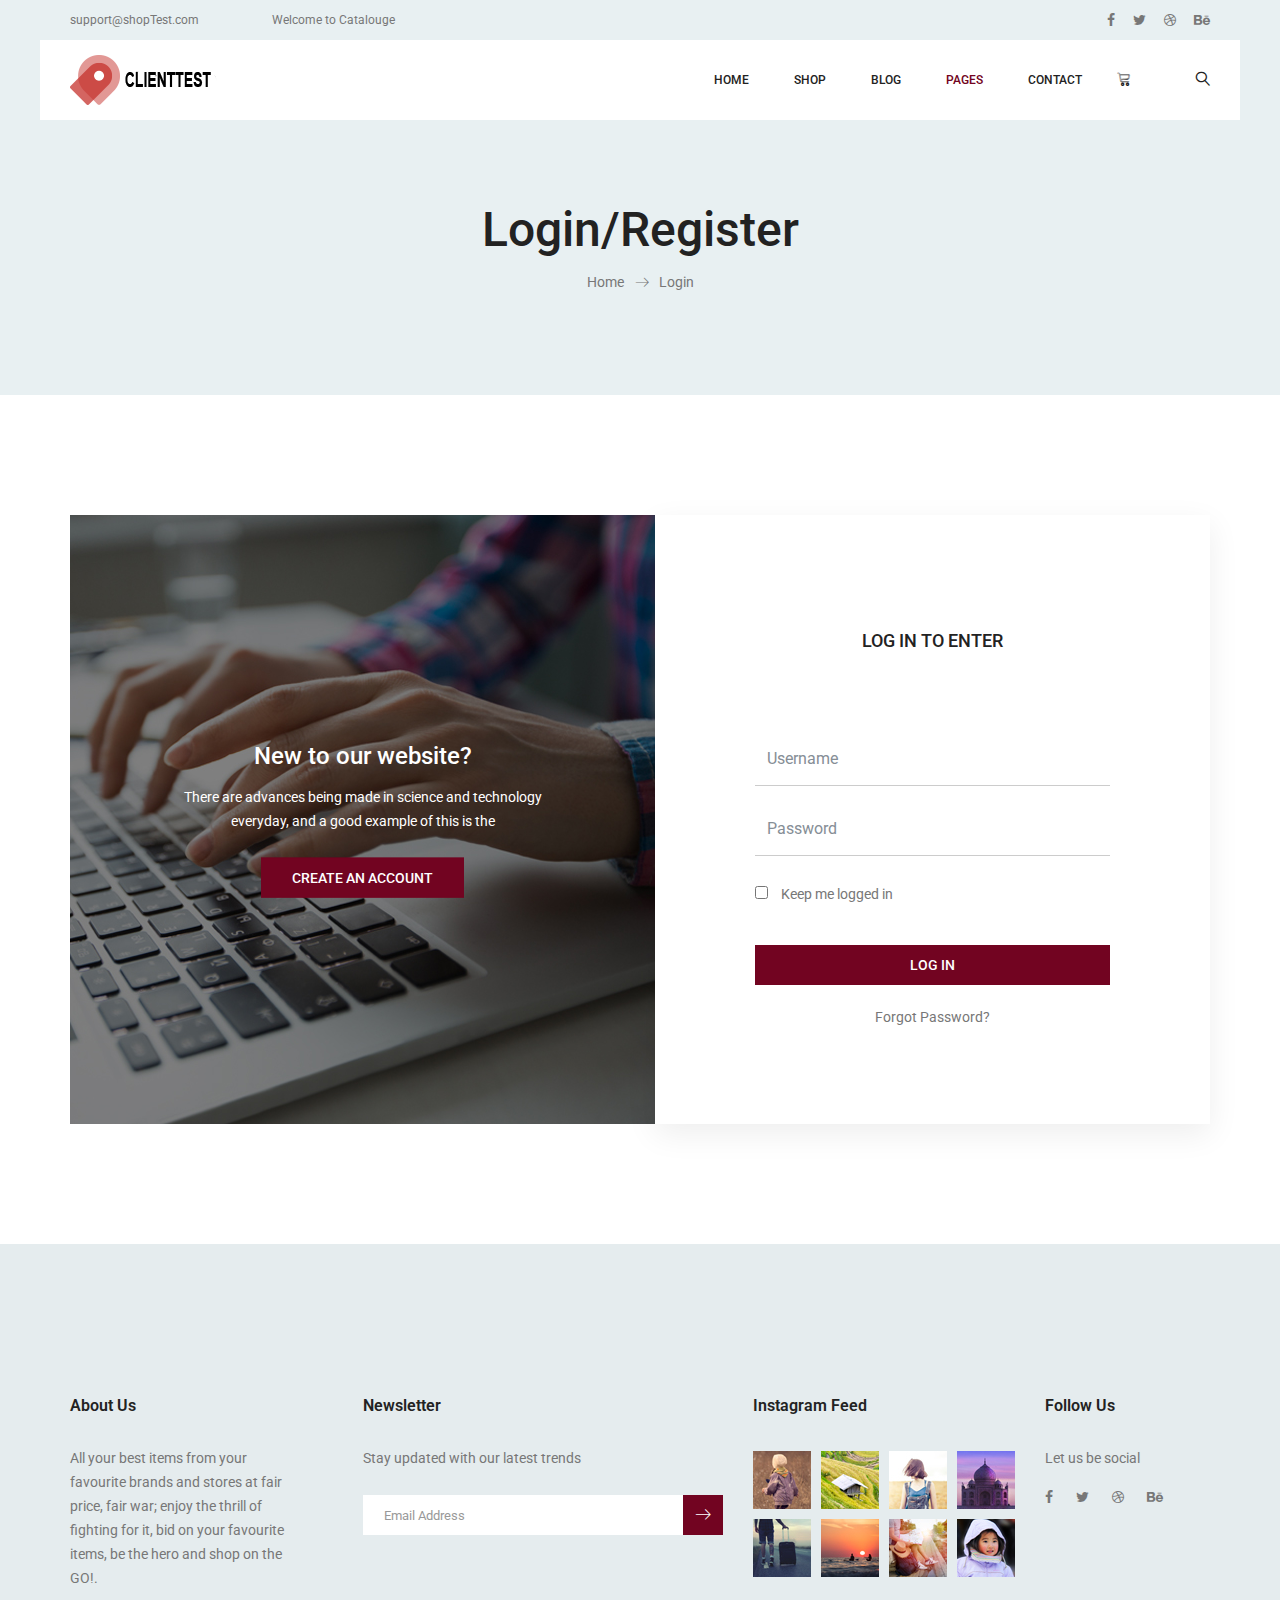
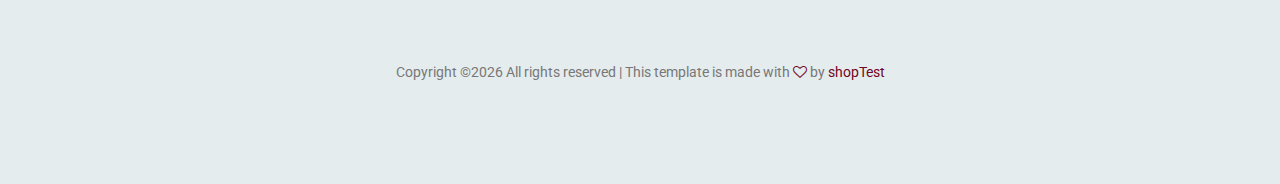
<file: demo/login.html>
<!doctype html>
<html lang="en">
    <head>
        <!-- Required meta tags -->
        <meta charset="utf-8">
        <meta name="viewport" content="width=device-width, initial-scale=1, shrink-to-fit=no">
        <link rel="icon" href="img/favicon.png" type="image/png">
        <title>ClientTest</title>
        <!-- Bootstrap CSS -->
        <link rel="stylesheet" href="css/bootstrap.css">
        <link rel="stylesheet" href="vendors/linericon/style.css">
        <link rel="stylesheet" href="css/font-awesome.min.css">
        <link rel="stylesheet" href="vendors/owl-carousel/owl.carousel.min.css">
        <link rel="stylesheet" href="vendors/lightbox/simpleLightbox.css">
        <link rel="stylesheet" href="vendors/nice-select/css/nice-select.css">
        <link rel="stylesheet" href="vendors/animate-css/animate.css">
        <link rel="stylesheet" href="vendors/jquery-ui/jquery-ui.css"> 
        <!-- main css -->
        <link rel="stylesheet" href="css/style.css">
        <link rel="stylesheet" href="css/responsive.css">
    </head>
    <body>
        
        <!--================Header Menu Area =================-->
        <header class="header_area">
           	<div class="top_menu row m0">
           		<div class="container">
					<div class="float-left">
						<a href="mailto:support@shopTest.com">support@shopTest.com</a>
						<a href="#">Welcome to Catalouge</a>
					</div>
					<div class="float-right">
						<ul class="header_social">
							<li><a href="#"><i class="fa fa-facebook"></i></a></li>
							<li><a href="#"><i class="fa fa-twitter"></i></a></li>
							<li><a href="#"><i class="fa fa-dribbble"></i></a></li>
							<li><a href="#"><i class="fa fa-behance"></i></a></li>
						</ul>
					</div>
           		</div>	
           	</div>	
            <div class="main_menu">
            	<nav class="navbar navbar-expand-lg navbar-light main_box">
					<div class="container">
						<!-- Brand and toggle get grouped for better mobile display -->
						<a class="navbar-brand logo_h" href="index.html"><img src="img/logo.png" alt=""></a>
						<button class="navbar-toggler" type="button" data-toggle="collapse" data-target="#navbarSupportedContent" aria-controls="navbarSupportedContent" aria-expanded="false" aria-label="Toggle navigation">
							<span class="icon-bar"></span>
							<span class="icon-bar"></span>
							<span class="icon-bar"></span>
						</button>
						<!-- Collect the nav links, forms, and other content for toggling -->
						<div class="collapse navbar-collapse offset" id="navbarSupportedContent">
							<ul class="nav navbar-nav menu_nav ml-auto">
								<li class="nav-item"><a class="nav-link" href="index.html">Home</a></li> 
								<li class="nav-item submenu dropdown">
									<a href="#" class="nav-link dropdown-toggle" data-toggle="dropdown" role="button" aria-haspopup="true" aria-expanded="false">Shop</a>
									<ul class="dropdown-menu">
										<li class="nav-item"><a class="nav-link" href="category.html">Shop Category</a>
										<li class="nav-item"><a class="nav-link" href="single-product.html">Product Details</a>
										<li class="nav-item"><a class="nav-link" href="checkout.html">Product Checkout</a>
										<li class="nav-item"><a class="nav-link" href="cart.html">Shopping Cart</a></li>
										<li class="nav-item"><a class="nav-link" href="confirmation.html">Confirmation</a></li>
									</ul>
								</li> 
								<li class="nav-item submenu dropdown">
									<a href="#" class="nav-link dropdown-toggle" data-toggle="dropdown" role="button" aria-haspopup="true" aria-expanded="false">Blog</a>
									<ul class="dropdown-menu">
										
										
									</ul>
								</li> 
								<li class="nav-item submenu dropdown active">
									<a href="#" class="nav-link dropdown-toggle" data-toggle="dropdown" role="button" aria-haspopup="true" aria-expanded="false">Pages</a>
									<ul class="dropdown-menu">
										<li class="nav-item"><a class="nav-link" href="login.html">Login</a>
										<li class="nav-item"><a class="nav-link" href="tracking.html">Tracking</a>
										
									</ul>
								</li> 
								<li class="nav-item"><a class="nav-link" href="contact.html">Contact</a></li>
							</ul>
							<ul class="nav navbar-nav navbar-right">
								<li class="nav-item"><a href="#" class="cart"><i class="lnr lnr lnr-cart"></i></a></li>
								<li class="nav-item"><a href="#" class="search"><i class="lnr lnr-magnifier"></i></a></li>
							</ul>
						</div> 
					</div>
            	</nav>
            </div>
        </header>
        <!--================Header Menu Area =================-->
        
        <!--================Home Banner Area =================-->
        <section class="banner_area">
            <div class="banner_inner d-flex align-items-center">
				<div class="container">
					<div class="banner_content text-center">
						<h2>Login/Register</h2>
						<div class="page_link">
							<a href="index.html">Home</a>
							<a href="login.html">Login</a>
						</div>
					</div>
				</div>
            </div>
        </section>
        <!--================End Home Banner Area =================-->
        
        <!--================Login Box Area =================-->
        <section class="login_box_area p_120">
        	<div class="container">
				<div class="row">
					<div class="col-lg-6">
						<div class="login_box_img">
							<img class="img-fluid" src="img/login.jpg" alt="">
							<div class="hover">
								<h4>New to our website?</h4>
								<p>There are advances being made in science and technology everyday, and a good example of this is the</p>
								<a class="main_btn" href="registration.html">Create an Account</a>
							</div>
						</div>
					</div>
					<div class="col-lg-6">
						<div class="login_form_inner">
							<h3>Log in to enter</h3>
							<form class="row login_form" action="contact_process.php" method="post" id="contactForm" novalidate="novalidate">
								<div class="col-md-12 form-group">
									<input type="text" class="form-control" id="name" name="name" placeholder="Username">
								</div>
								<div class="col-md-12 form-group">
									<input type="text" class="form-control" id="name" name="name" placeholder="Password">
								</div>
								<div class="col-md-12 form-group">
									<div class="creat_account">
										<input type="checkbox" id="f-option2" name="selector">
										<label for="f-option2">Keep me logged in</label>
									</div>
								</div>
								<div class="col-md-12 form-group">
									<button type="submit" value="submit" class="btn submit_btn">Log In</button>
									<a href="#">Forgot Password?</a>
								</div>
							</form>
						</div>
					</div>
				</div>
        	</div>
        </section>
        <!--================End Login Box Area =================-->
        
        <!--================ start footer Area  =================-->	
        <footer class="footer-area">
            <div class="container">
                <div class="row">
                    <div class="col-lg-3  col-md-6 col-sm-6">
                        <div class="single-footer-widget">
                            <h6 class="footer_title">About Us</h6>
                            <p>All your best items from your favourite brands and stores at fair price, fair war; enjoy the thrill of fighting for it, bid on your favourite items, be the hero and shop on the GO!.</p>
                        </div>
                    </div>
                    <div class="col-lg-4 col-md-6 col-sm-6">
                        <div class="single-footer-widget">
                            <h6 class="footer_title">Newsletter</h6>
                            <p>Stay updated with our latest trends</p>		
                            <div id="mc_embed_signup">
                                <form target="_blank" action="https://spondonit.us12.list-manage.com/subscribe/post?u=1462626880ade1ac87bd9c93a&amp;id=92a4423d01" method="get" class="subscribe_form relative">
                                    <div class="input-group d-flex flex-row">
                                        <input name="EMAIL" placeholder="Email Address" onfocus="this.placeholder = ''" onblur="this.placeholder = 'Email Address '" required="" type="email">
                                        <button class="btn sub-btn"><span class="lnr lnr-arrow-right"></span></button>		
                                    </div>									
                                    <div class="mt-10 info"></div>
                                </form>
                            </div>
                        </div>
                    </div>
                    <div class="col-lg-3 col-md-6 col-sm-6">
                        <div class="single-footer-widget instafeed">
                            <h6 class="footer_title">Instagram Feed</h6>
                            <ul class="list instafeed d-flex flex-wrap">
                                <li><img src="img/instagram/Image-01.jpg" alt=""></li>
                                <li><img src="img/instagram/Image-02.jpg" alt=""></li>
                                <li><img src="img/instagram/Image-03.jpg" alt=""></li>
                                <li><img src="img/instagram/Image-04.jpg" alt=""></li>
                                <li><img src="img/instagram/Image-05.jpg" alt=""></li>
                                <li><img src="img/instagram/Image-06.jpg" alt=""></li>
                                <li><img src="img/instagram/Image-07.jpg" alt=""></li>
                                <li><img src="img/instagram/Image-08.jpg" alt=""></li>
                            </ul>
                        </div>
                    </div>	
                    <div class="col-lg-2 col-md-6 col-sm-6">
                        <div class="single-footer-widget f_social_wd">
                            <h6 class="footer_title">Follow Us</h6>
                            <p>Let us be social</p>
                            <div class="f_social">
                            	<a href="#"><i class="fa fa-facebook"></i></a>
								<a href="#"><i class="fa fa-twitter"></i></a>
								<a href="#"><i class="fa fa-dribbble"></i></a>
								<a href="#"><i class="fa fa-behance"></i></a>
                            </div>
                        </div>
                    </div>						
                </div>
                <div class="row footer-bottom d-flex justify-content-between align-items-center">
                    <p class="col-lg-12 footer-text text-center"><!-- product. -->
Copyright &copy;<script>document.write(new Date().getFullYear());</script> All rights reserved | This template is made with <i class="fa fa-heart-o" aria-hidden="true"></i> by <a href="https://shopTest.com" target="_blank">shopTest</a>
<!-- product. --></p>
                </div>
            </div>
        </footer>
		<!--================ End footer Area  =================-->
        
        
        
        
        <!-- Optional JavaScript -->
        <!-- jQuery first, then Popper.js, then Bootstrap JS -->
        <script src="js/jquery-3.2.1.min.js"></script>
        <script src="js/popper.js"></script>
        <script src="js/bootstrap.min.js"></script>
        <script src="js/stellar.js"></script>
        <script src="vendors/lightbox/simpleLightbox.min.js"></script>
        <script src="vendors/nice-select/js/jquery.nice-select.min.js"></script>
        <script src="vendors/isotope/imagesloaded.pkgd.min.js"></script>
        <script src="vendors/isotope/isotope-min.js"></script>
        <script src="vendors/owl-carousel/owl.carousel.min.js"></script>
        <script src="js/jquery.ajaxchimp.min.js"></script>
        <script src="js/mail-script.js"></script>
        <script src="vendors/jquery-ui/jquery-ui.js"></script>
        <script src="vendors/counter-up/jquery.waypoints.min.js"></script>
        <script src="vendors/counter-up/jquery.counterup.js"></script>
        <script src="js/theme.js"></script>
    </body>
</html>
</file>
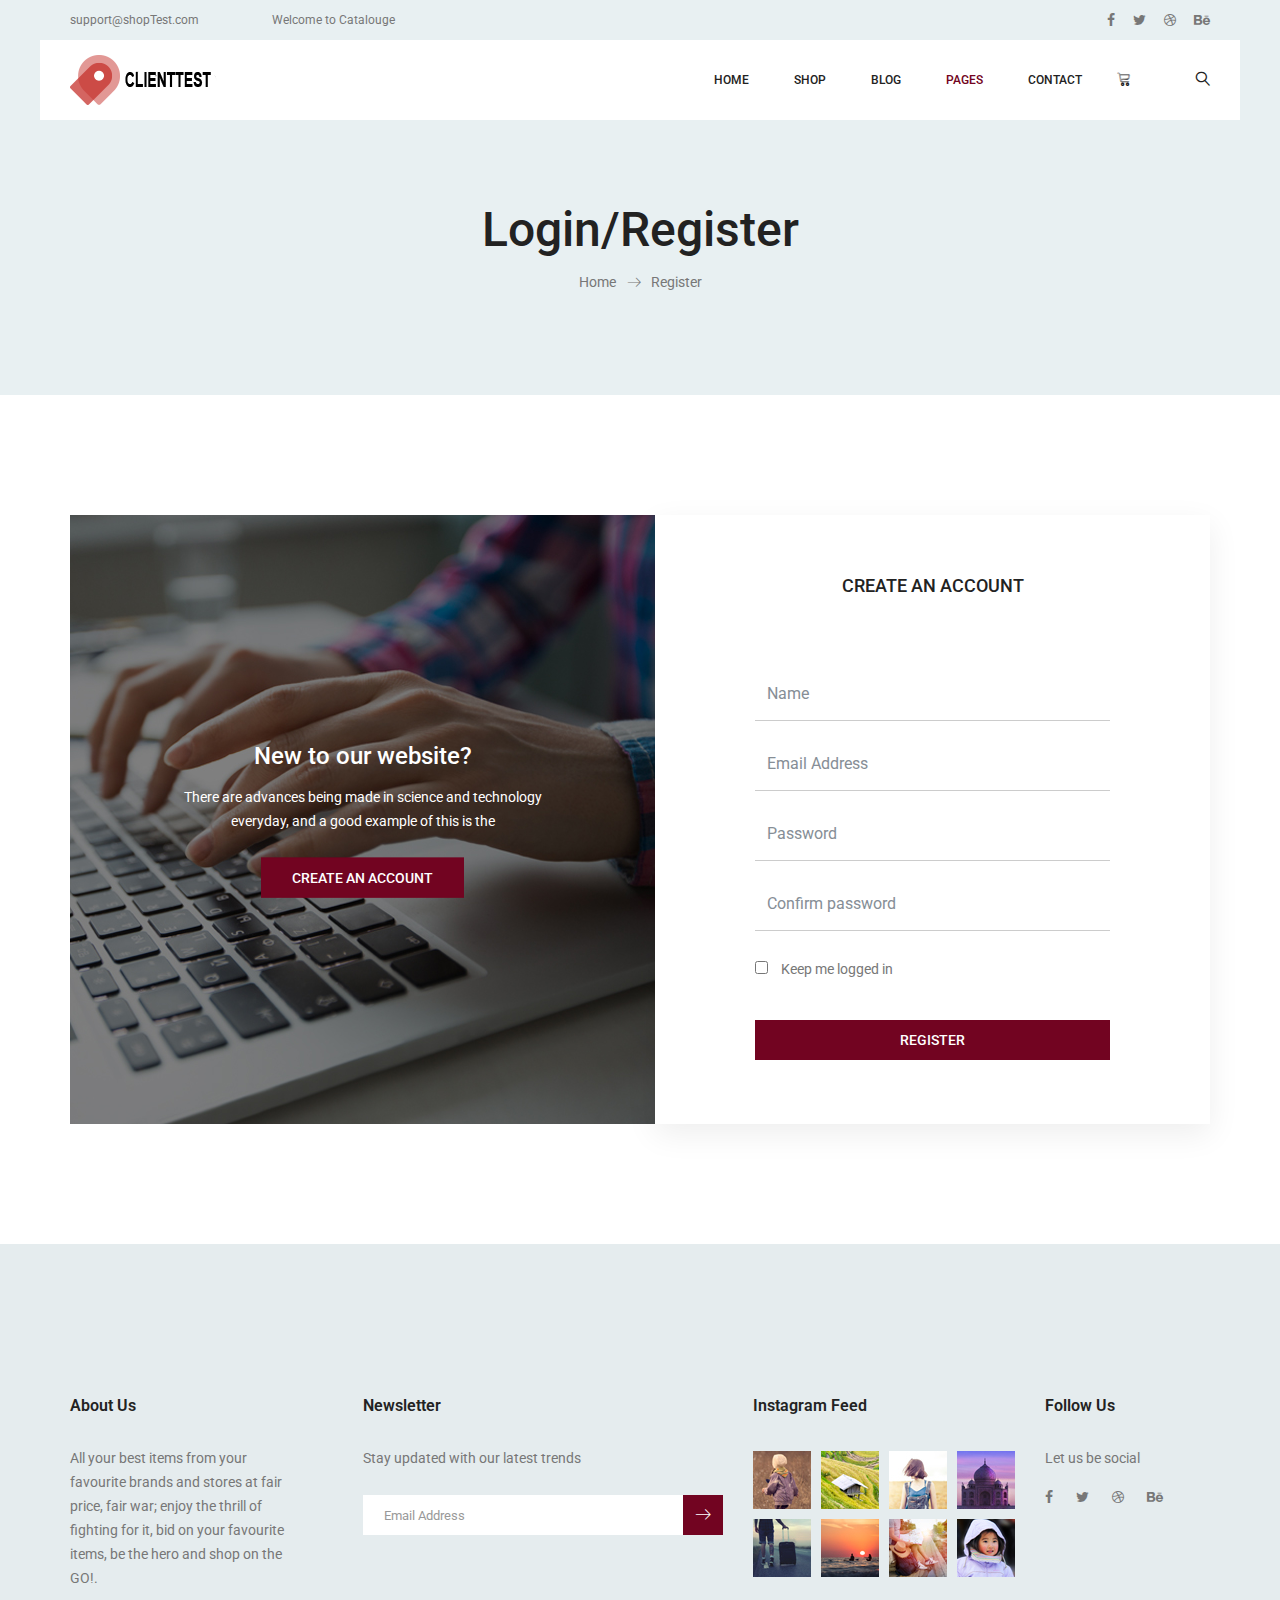
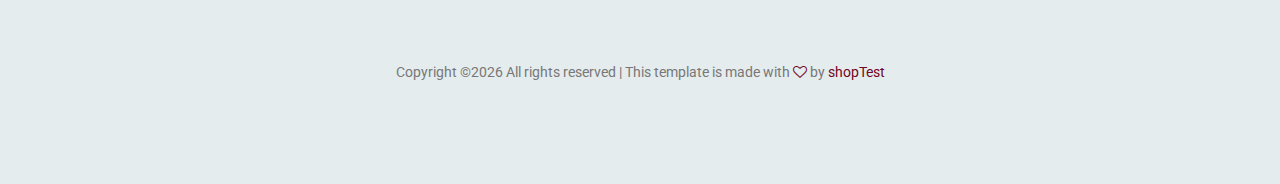
<file: demo/registration.html>
<!doctype html>
<html lang="en">
    <head>
        <!-- Required meta tags -->
        <meta charset="utf-8">
        <meta name="viewport" content="width=device-width, initial-scale=1, shrink-to-fit=no">
        <link rel="icon" href="img/favicon.png" type="image/png">
        <title>ClientTest</title>
        <!-- Bootstrap CSS -->
        <link rel="stylesheet" href="css/bootstrap.css">
        <link rel="stylesheet" href="vendors/linericon/style.css">
        <link rel="stylesheet" href="css/font-awesome.min.css">
        <link rel="stylesheet" href="vendors/owl-carousel/owl.carousel.min.css">
        <link rel="stylesheet" href="vendors/lightbox/simpleLightbox.css">
        <link rel="stylesheet" href="vendors/nice-select/css/nice-select.css">
        <link rel="stylesheet" href="vendors/animate-css/animate.css">
        <link rel="stylesheet" href="vendors/jquery-ui/jquery-ui.css">
        <!-- main css -->
        <link rel="stylesheet" href="css/style.css">
        <link rel="stylesheet" href="css/responsive.css">
    </head>
    <body>

        <!--================Header Menu Area =================-->
        <header class="header_area">
           	<div class="top_menu row m0">
           		<div class="container">
					<div class="float-left">
						<a href="mailto:support@shopTest.com">support@shopTest.com</a>
						<a href="#">Welcome to Catalouge</a>
					</div>
					<div class="float-right">
						<ul class="header_social">
							<li><a href="#"><i class="fa fa-facebook"></i></a></li>
							<li><a href="#"><i class="fa fa-twitter"></i></a></li>
							<li><a href="#"><i class="fa fa-dribbble"></i></a></li>
							<li><a href="#"><i class="fa fa-behance"></i></a></li>
						</ul>
					</div>
           		</div>
           	</div>
            <div class="main_menu">
            	<nav class="navbar navbar-expand-lg navbar-light main_box">
					<div class="container">
						<!-- Brand and toggle get grouped for better mobile display -->
						<a class="navbar-brand logo_h" href="index.html"><img src="img/logo.png" alt=""></a>
						<button class="navbar-toggler" type="button" data-toggle="collapse" data-target="#navbarSupportedContent" aria-controls="navbarSupportedContent" aria-expanded="false" aria-label="Toggle navigation">
							<span class="icon-bar"></span>
							<span class="icon-bar"></span>
							<span class="icon-bar"></span>
						</button>
						<!-- Collect the nav links, forms, and other content for toggling -->
						<div class="collapse navbar-collapse offset" id="navbarSupportedContent">
							<ul class="nav navbar-nav menu_nav ml-auto">
								<li class="nav-item"><a class="nav-link" href="index.html">Home</a></li>
								<li class="nav-item submenu dropdown">
									<a href="#" class="nav-link dropdown-toggle" data-toggle="dropdown" role="button" aria-haspopup="true" aria-expanded="false">Shop</a>
									<ul class="dropdown-menu">
										<li class="nav-item"><a class="nav-link" href="category.html">Shop Category</a>
										<li class="nav-item"><a class="nav-link" href="single-product.html">Product Details</a>
										<li class="nav-item"><a class="nav-link" href="checkout.html">Product Checkout</a>
										<li class="nav-item"><a class="nav-link" href="cart.html">Shopping Cart</a></li>
										<li class="nav-item"><a class="nav-link" href="confirmation.html">Confirmation</a></li>
									</ul>
								</li>
								<li class="nav-item submenu dropdown">
									<a href="#" class="nav-link dropdown-toggle" data-toggle="dropdown" role="button" aria-haspopup="true" aria-expanded="false">Blog</a>
									<ul class="dropdown-menu">
										
										
									</ul>
								</li>
								<li class="nav-item submenu dropdown active">
									<a href="#" class="nav-link dropdown-toggle" data-toggle="dropdown" role="button" aria-haspopup="true" aria-expanded="false">Pages</a>
									<ul class="dropdown-menu">
										<li class="nav-item"><a class="nav-link" href="login.html">Login</a>
										<li class="nav-item"><a class="nav-link" href="tracking.html">Tracking</a>
										
									</ul>
								</li>
								<li class="nav-item"><a class="nav-link" href="contact.html">Contact</a></li>
							</ul>
							<ul class="nav navbar-nav navbar-right">
								<li class="nav-item"><a href="#" class="cart"><i class="lnr lnr lnr-cart"></i></a></li>
								<li class="nav-item"><a href="#" class="search"><i class="lnr lnr-magnifier"></i></a></li>
							</ul>
						</div>
					</div>
            	</nav>
            </div>
        </header>
        <!--================Header Menu Area =================-->

        <!--================Home Banner Area =================-->
        <section class="banner_area">
            <div class="banner_inner d-flex align-items-center">
				<div class="container">
					<div class="banner_content text-center">
						<h2>Login/Register</h2>
						<div class="page_link">
							<a href="index.html">Home</a>
							<a href="registration.html">Register</a>
						</div>
					</div>
				</div>
            </div>
        </section>
        <!--================End Home Banner Area =================-->

        <!--================Login Box Area =================-->
        <section class="login_box_area p_120">
        	<div class="container">
				<div class="row">
					<div class="col-lg-6">
						<div class="login_box_img">
							<img class="img-fluid" src="img/login.jpg" alt="">
							<div class="hover">
								<h4>New to our website?</h4>
								<p>There are advances being made in science and technology everyday, and a good example of this is the</p>
								<a class="main_btn" href="#">Create an Account</a>
							</div>
						</div>
					</div>
					<div class="col-lg-6">
						<div class="login_form_inner reg_form">
							<h3>Create an Account</h3>
							<form class="row login_form" action="contact_process.php" method="post" id="contactForm" novalidate="novalidate">
								<div class="col-md-12 form-group">
									<input type="text" class="form-control" id="name" name="name" placeholder="Name">
								</div>
								<div class="col-md-12 form-group">
									<input type="email" class="form-control" id="email" name="email" placeholder="Email Address">
								</div>
								<div class="col-md-12 form-group">
									<input type="text" class="form-control" id="password" name="password" placeholder="Password">
								</div>
								<div class="col-md-12 form-group">
									<input type="password" class="form-control" id="pass" name="pass" placeholder="Confirm password">
								</div>
								<div class="col-md-12 form-group">
									<div class="creat_account">
										<input type="checkbox" id="f-option2" name="selector">
										<label for="f-option2">Keep me logged in</label>
									</div>
								</div>
								<div class="col-md-12 form-group">
									<button type="submit" value="submit" class="btn submit_btn">Register</button>
								</div>
							</form>
						</div>
					</div>
				</div>
        	</div>
        </section>
        <!--================End Login Box Area =================-->

        <!--================ start footer Area  =================-->
        <footer class="footer-area">
            <div class="container">
                <div class="row">
                    <div class="col-lg-3  col-md-6 col-sm-6">
                        <div class="single-footer-widget">
                            <h6 class="footer_title">About Us</h6>
                            <p>All your best items from your favourite brands and stores at fair price, fair war; enjoy the thrill of fighting for it, bid on your favourite items, be the hero and shop on the GO!.</p>
                        </div>
                    </div>
                    <div class="col-lg-4 col-md-6 col-sm-6">
                        <div class="single-footer-widget">
                            <h6 class="footer_title">Newsletter</h6>
                            <p>Stay updated with our latest trends</p>
                            <div id="mc_embed_signup">
                                <form target="_blank" action="https://spondonit.us12.list-manage.com/subscribe/post?u=1462626880ade1ac87bd9c93a&amp;id=92a4423d01" method="get" class="subscribe_form relative">
                                    <div class="input-group d-flex flex-row">
                                        <input name="EMAIL" placeholder="Email Address" onfocus="this.placeholder = ''" onblur="this.placeholder = 'Email Address '" required="" type="email">
                                        <button class="btn sub-btn"><span class="lnr lnr-arrow-right"></span></button>
                                    </div>
                                    <div class="mt-10 info"></div>
                                </form>
                            </div>
                        </div>
                    </div>
                    <div class="col-lg-3 col-md-6 col-sm-6">
                        <div class="single-footer-widget instafeed">
                            <h6 class="footer_title">Instagram Feed</h6>
                            <ul class="list instafeed d-flex flex-wrap">
                                <li><img src="img/instagram/Image-01.jpg" alt=""></li>
                                <li><img src="img/instagram/Image-02.jpg" alt=""></li>
                                <li><img src="img/instagram/Image-03.jpg" alt=""></li>
                                <li><img src="img/instagram/Image-04.jpg" alt=""></li>
                                <li><img src="img/instagram/Image-05.jpg" alt=""></li>
                                <li><img src="img/instagram/Image-06.jpg" alt=""></li>
                                <li><img src="img/instagram/Image-07.jpg" alt=""></li>
                                <li><img src="img/instagram/Image-08.jpg" alt=""></li>
                            </ul>
                        </div>
                    </div>
                    <div class="col-lg-2 col-md-6 col-sm-6">
                        <div class="single-footer-widget f_social_wd">
                            <h6 class="footer_title">Follow Us</h6>
                            <p>Let us be social</p>
                            <div class="f_social">
                            	<a href="#"><i class="fa fa-facebook"></i></a>
								<a href="#"><i class="fa fa-twitter"></i></a>
								<a href="#"><i class="fa fa-dribbble"></i></a>
								<a href="#"><i class="fa fa-behance"></i></a>
                            </div>
                        </div>
                    </div>
                </div>
                <div class="row footer-bottom d-flex justify-content-between align-items-center">
                    <p class="col-lg-12 footer-text text-center"><!-- product. -->
Copyright &copy;<script>document.write(new Date().getFullYear());</script> All rights reserved | This template is made with <i class="fa fa-heart-o" aria-hidden="true"></i> by <a href="https://shopTest.com" target="_blank">shopTest</a>
<!-- product. --></p>
                </div>
            </div>
        </footer>
		<!--================ End footer Area  =================-->




        <!-- Optional JavaScript -->
        <!-- jQuery first, then Popper.js, then Bootstrap JS -->
        <script src="js/jquery-3.2.1.min.js"></script>
        <script src="js/popper.js"></script>
        <script src="js/bootstrap.min.js"></script>
        <script src="js/stellar.js"></script>
        <script src="vendors/lightbox/simpleLightbox.min.js"></script>
        <script src="vendors/nice-select/js/jquery.nice-select.min.js"></script>
        <script src="vendors/isotope/imagesloaded.pkgd.min.js"></script>
        <script src="vendors/isotope/isotope-min.js"></script>
        <script src="vendors/owl-carousel/owl.carousel.min.js"></script>
        <script src="js/jquery.ajaxchimp.min.js"></script>
        <script src="js/mail-script.js"></script>
        <script src="vendors/jquery-ui/jquery-ui.js"></script>
        <script src="vendors/counter-up/jquery.waypoints.min.js"></script>
        <script src="vendors/counter-up/jquery.counterup.js"></script>
        <script src="js/theme.js"></script>
    </body>
</html>
</file>
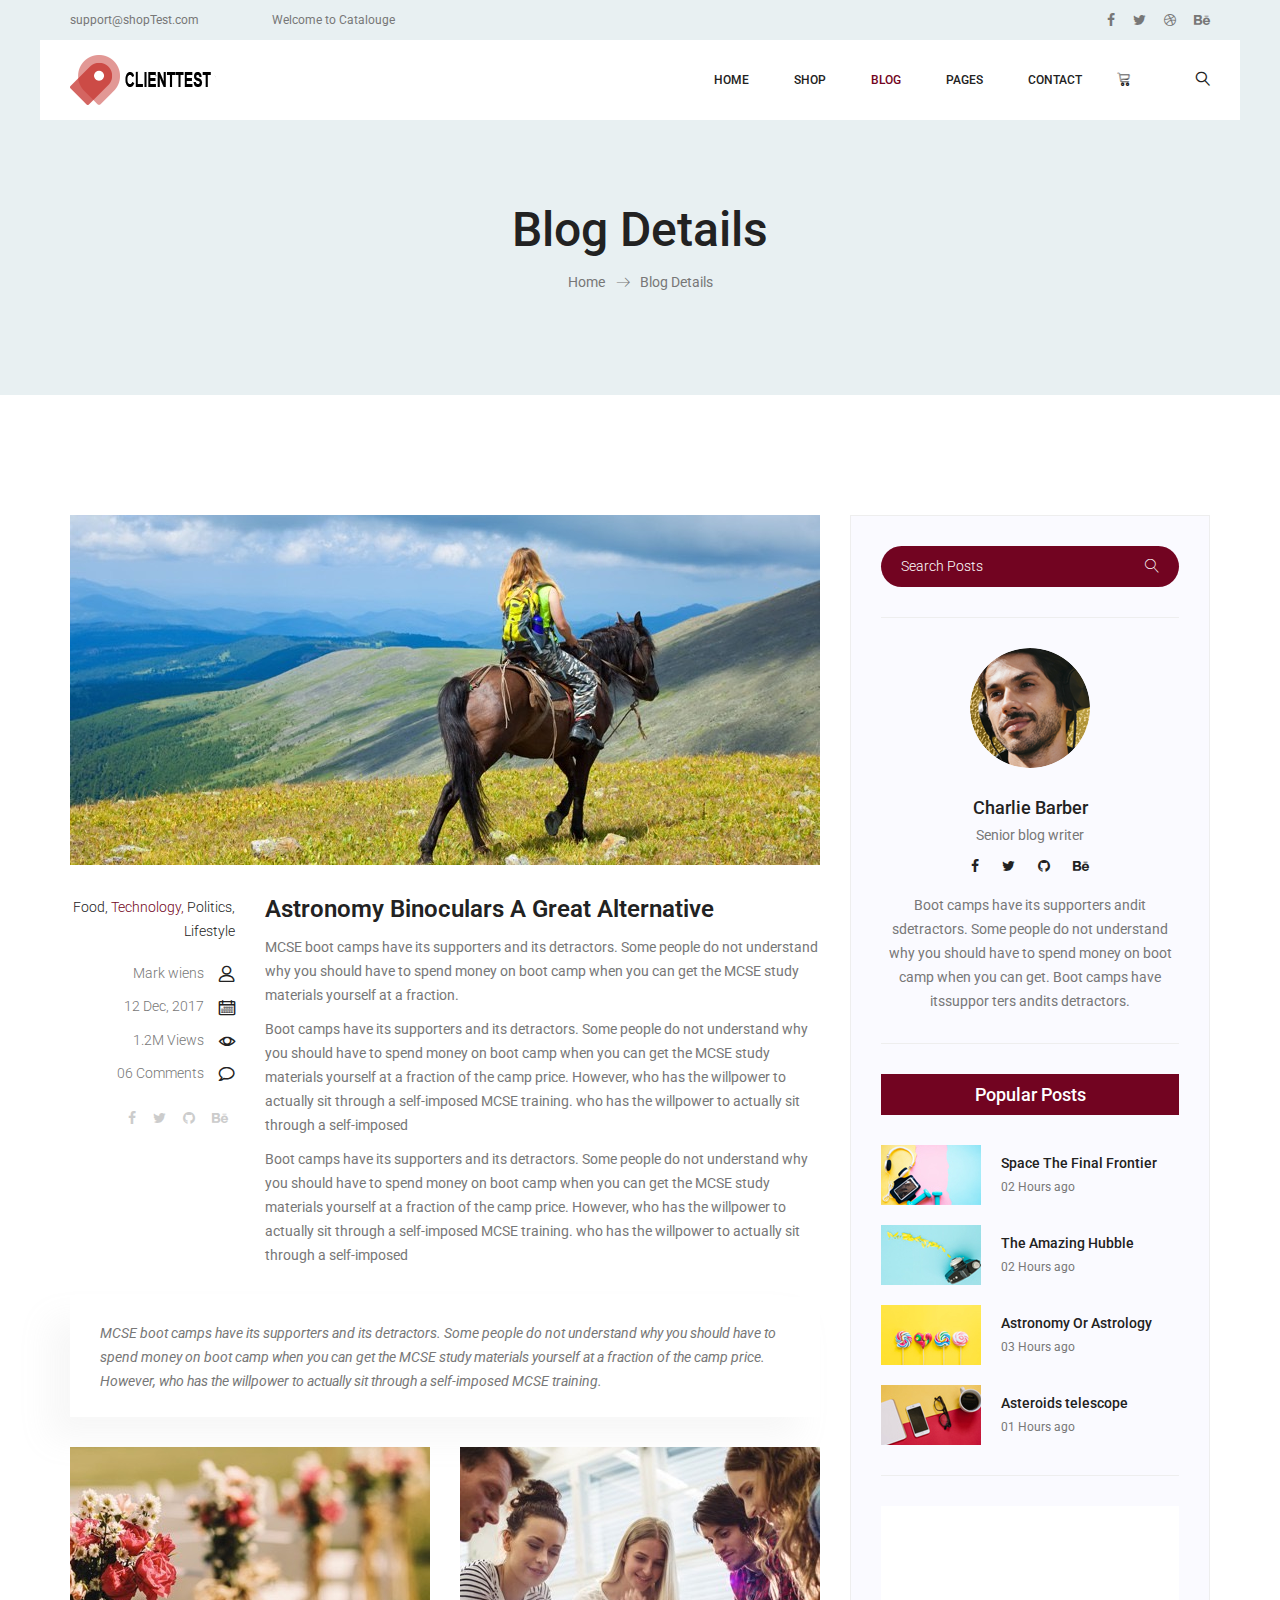
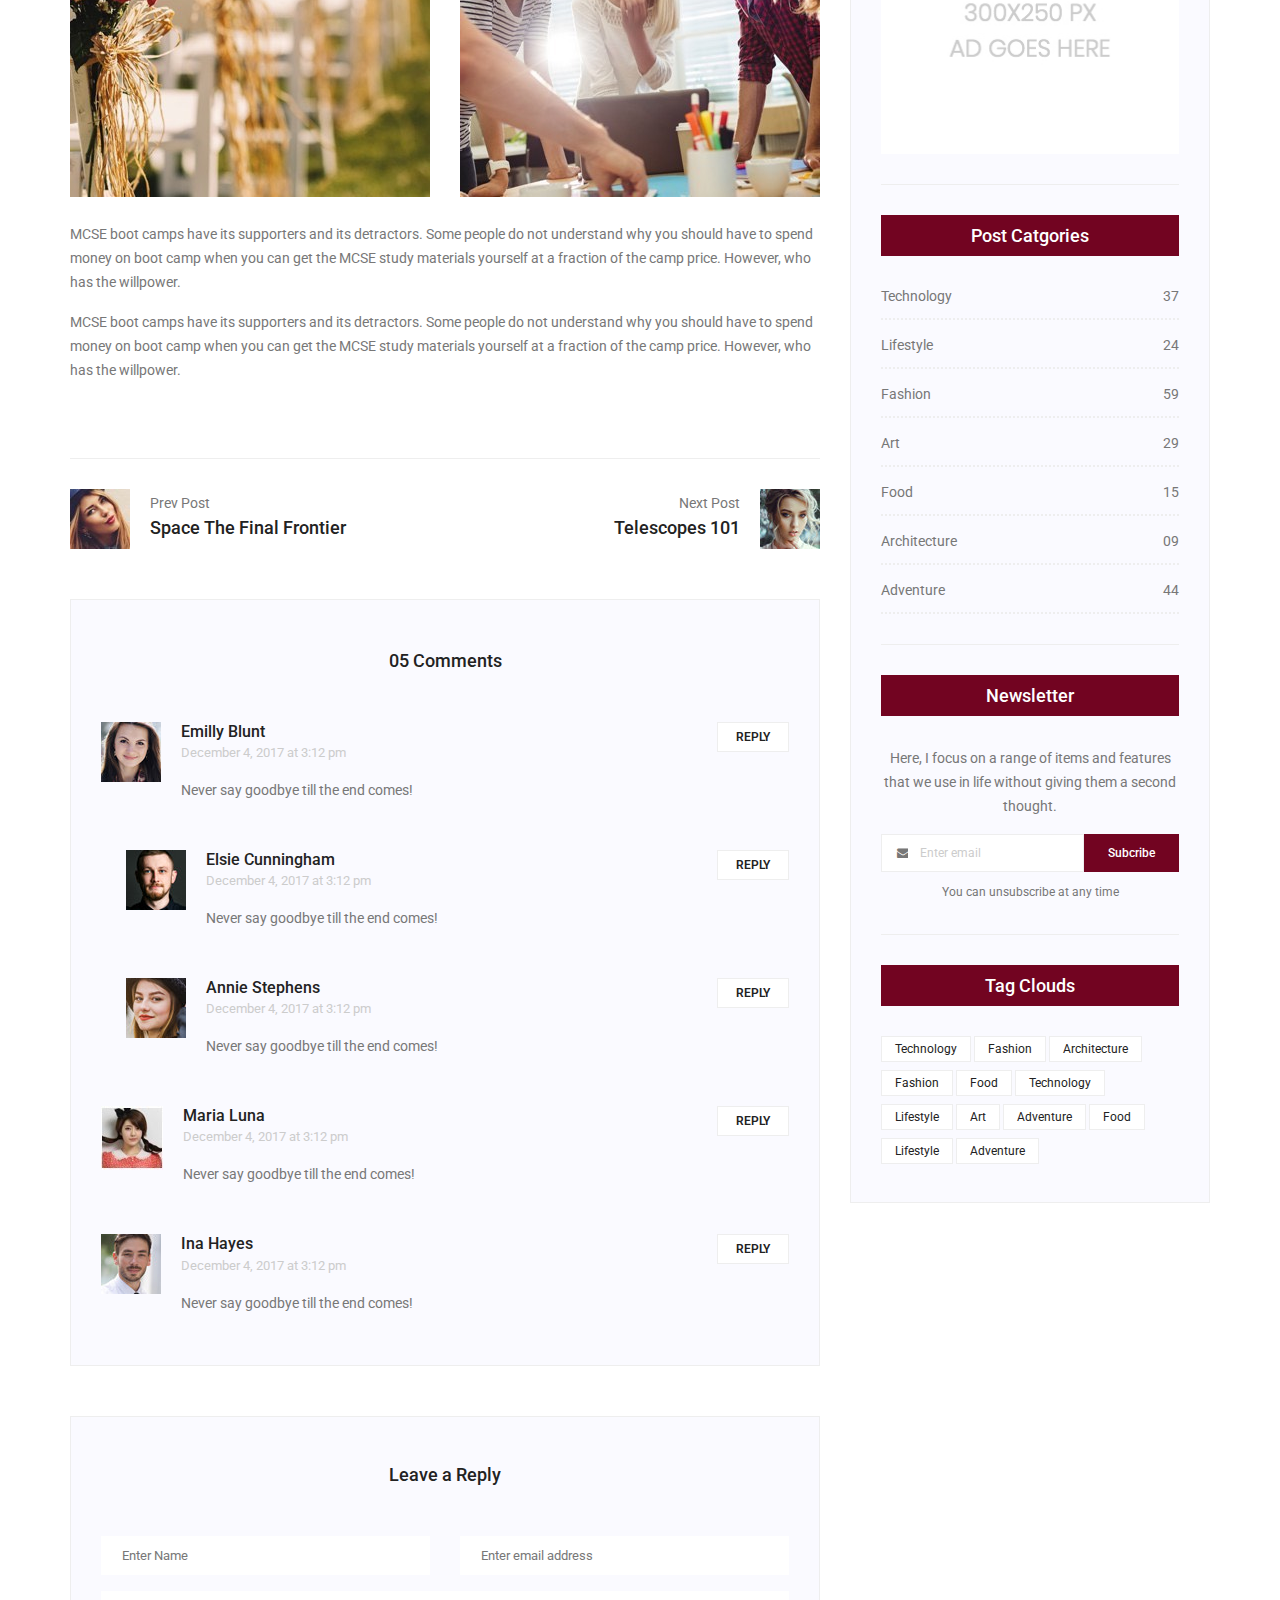
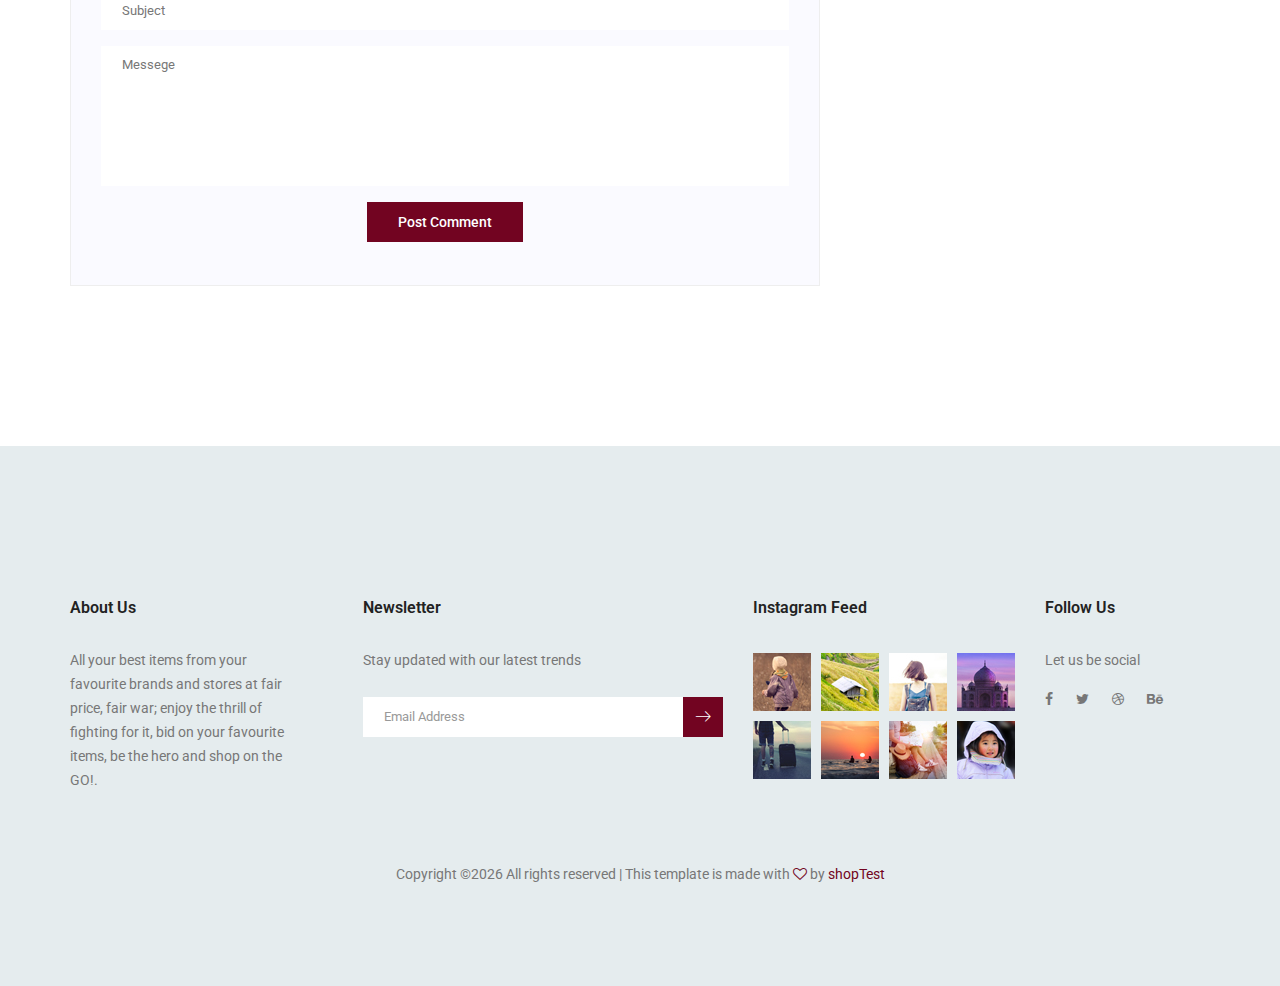
<file: demo/single-blog.html>
<!doctype html>
<html lang="en">
    <head>
        <!-- Required meta tags -->
        <meta charset="utf-8">
        <meta name="viewport" content="width=device-width, initial-scale=1, shrink-to-fit=no">
        <link rel="icon" href="img/favicon.png" type="image/png">
        <title>ClientTest</title>
        <!-- Bootstrap CSS -->
        <link rel="stylesheet" href="css/bootstrap.css">
        <link rel="stylesheet" href="vendors/linericon/style.css">
        <link rel="stylesheet" href="css/font-awesome.min.css">
        <link rel="stylesheet" href="vendors/owl-carousel/owl.carousel.min.css">
        <link rel="stylesheet" href="vendors/lightbox/simpleLightbox.css">
        <link rel="stylesheet" href="vendors/nice-select/css/nice-select.css">
        <link rel="stylesheet" href="vendors/animate-css/animate.css">
        <!-- main css -->
        <link rel="stylesheet" href="css/style.css">
        <link rel="stylesheet" href="css/responsive.css">
    </head>
    <body>
        
        <!--================Header Menu Area =================-->
        <header class="header_area">
           	<div class="top_menu row m0">
           		<div class="container">
					<div class="float-left">
						<a href="mailto:support@shopTest.com">support@shopTest.com</a>
						<a href="#">Welcome to Catalouge</a>
					</div>
					<div class="float-right">
						<ul class="header_social">
							<li><a href="#"><i class="fa fa-facebook"></i></a></li>
							<li><a href="#"><i class="fa fa-twitter"></i></a></li>
							<li><a href="#"><i class="fa fa-dribbble"></i></a></li>
							<li><a href="#"><i class="fa fa-behance"></i></a></li>
						</ul>
					</div>
           		</div>	
           	</div>	
            <div class="main_menu">
            	<nav class="navbar navbar-expand-lg navbar-light main_box">
					<div class="container">
						<!-- Brand and toggle get grouped for better mobile display -->
						<a class="navbar-brand logo_h" href="index.html"><img src="img/logo.png" alt=""></a>
						<button class="navbar-toggler" type="button" data-toggle="collapse" data-target="#navbarSupportedContent" aria-controls="navbarSupportedContent" aria-expanded="false" aria-label="Toggle navigation">
							<span class="icon-bar"></span>
							<span class="icon-bar"></span>
							<span class="icon-bar"></span>
						</button>
						<!-- Collect the nav links, forms, and other content for toggling -->
						<div class="collapse navbar-collapse offset" id="navbarSupportedContent">
							<ul class="nav navbar-nav menu_nav ml-auto">
								<li class="nav-item"><a class="nav-link" href="index.html">Home</a></li> 
								<li class="nav-item submenu dropdown">
									<a href="#" class="nav-link dropdown-toggle" data-toggle="dropdown" role="button" aria-haspopup="true" aria-expanded="false">Shop</a>
									<ul class="dropdown-menu">
										<li class="nav-item"><a class="nav-link" href="category.html">Shop Category</a>
										<li class="nav-item"><a class="nav-link" href="single-product.html">Product Details</a>
										<li class="nav-item"><a class="nav-link" href="checkout.html">Product Checkout</a>
										<li class="nav-item"><a class="nav-link" href="cart.html">Shopping Cart</a></li>
										<li class="nav-item"><a class="nav-link" href="confirmation.html">Confirmation</a></li>
									</ul>
								</li> 
								<li class="nav-item submenu dropdown active">
									<a href="#" class="nav-link dropdown-toggle" data-toggle="dropdown" role="button" aria-haspopup="true" aria-expanded="false">Blog</a>
									<ul class="dropdown-menu">
										
										
									</ul>
								</li> 
								<li class="nav-item submenu dropdown">
									<a href="#" class="nav-link dropdown-toggle" data-toggle="dropdown" role="button" aria-haspopup="true" aria-expanded="false">Pages</a>
									<ul class="dropdown-menu">
										<li class="nav-item"><a class="nav-link" href="login.html">Login</a>
										<li class="nav-item"><a class="nav-link" href="tracking.html">Tracking</a>
										
									</ul>
								</li> 
								<li class="nav-item"><a class="nav-link" href="contact.html">Contact</a></li>
							</ul>
							<ul class="nav navbar-nav navbar-right">
								<li class="nav-item"><a href="#" class="cart"><i class="lnr lnr lnr-cart"></i></a></li>
								<li class="nav-item"><a href="#" class="search"><i class="lnr lnr-magnifier"></i></a></li>
							</ul>
						</div> 
					</div>
            	</nav>
            </div>
        </header>
        <!--================Header Menu Area =================-->
        
        <!--================Home Banner Area =================-->
        <section class="banner_area">
            <div class="banner_inner d-flex align-items-center">
				<div class="container">
					<div class="banner_content text-center">
						<h2>Blog Details</h2>
						<div class="page_link">
							<a href="index.html">Home</a>
							<a href="single-blog.html">Blog Details</a>
						</div>
					</div>
				</div>
            </div>
        </section>
        <!--================End Home Banner Area =================-->
        
        <!--================Blog Area =================-->
        <section class="blog_area single-post-area p_120">
            <div class="container">
                <div class="row">
                    <div class="col-lg-8 posts-list">
                        <div class="single-post row">
                            <div class="col-lg-12">
                                <div class="feature-img">
                                    <img class="img-fluid" src="img/blog/feature-img1.jpg" alt="">
                                </div>									
                            </div>
                            <div class="col-lg-3  col-md-3">
                                <div class="blog_info text-right">
                                    <div class="post_tag">
                                        <a href="#">Food,</a>
                                        <a class="active" href="#">Technology,</a>
                                        <a href="#">Politics,</a>
                                        <a href="#">Lifestyle</a>
                                    </div>
                                    <ul class="blog_meta list">
                                        <li><a href="#">Mark wiens<i class="lnr lnr-user"></i></a></li>
                                        <li><a href="#">12 Dec, 2017<i class="lnr lnr-calendar-full"></i></a></li>
                                        <li><a href="#">1.2M Views<i class="lnr lnr-eye"></i></a></li>
                                        <li><a href="#">06 Comments<i class="lnr lnr-bubble"></i></a></li>
                                    </ul>
                                    <ul class="social-links">
                                        <li><a href="#"><i class="fa fa-facebook"></i></a></li>
                                        <li><a href="#"><i class="fa fa-twitter"></i></a></li>
                                        <li><a href="#"><i class="fa fa-github"></i></a></li>
                                        <li><a href="#"><i class="fa fa-behance"></i></a></li>
                                    </ul>
                                </div>
                            </div>
                            <div class="col-lg-9 col-md-9 blog_details">
                                <h2>Astronomy Binoculars A Great Alternative</h2>
                                <p class="excert">
                                    MCSE boot camps have its supporters and its detractors. Some people do not understand why you should have to spend money on boot camp when you can get the MCSE study materials yourself at a fraction.
                                </p>
                                <p>
                                    Boot camps have its supporters and its detractors. Some people do not understand why you should have to spend money on boot camp when you can get the MCSE study materials yourself at a fraction of the camp price. However, who has the willpower to actually sit through a self-imposed MCSE training. who has the willpower to actually sit through a self-imposed
                                </p>
                                <p>
                                    Boot camps have its supporters and its detractors. Some people do not understand why you should have to spend money on boot camp when you can get the MCSE study materials yourself at a fraction of the camp price. However, who has the willpower to actually sit through a self-imposed MCSE training. who has the willpower to actually sit through a self-imposed
                                </p>
                            </div>
                            <div class="col-lg-12">
                                <div class="quotes">
                                    MCSE boot camps have its supporters and its detractors. Some people do not understand why you should have to spend money on boot camp when you can get the MCSE study materials yourself at a fraction of the camp price. However, who has the willpower to actually sit through a self-imposed MCSE training.										
                                </div>
                                <div class="row">
                                    <div class="col-6">
                                        <img class="img-fluid" src="img/blog/post-img1.jpg" alt="">
                                    </div>
                                    <div class="col-6">
                                        <img class="img-fluid" src="img/blog/post-img2.jpg" alt="">
                                    </div>	
                                    <div class="col-lg-12 mt-25">
                                        <p>
                                            MCSE boot camps have its supporters and its detractors. Some people do not understand why you should have to spend money on boot camp when you can get the MCSE study materials yourself at a fraction of the camp price. However, who has the willpower.
                                        </p>
                                        <p>
                                            MCSE boot camps have its supporters and its detractors. Some people do not understand why you should have to spend money on boot camp when you can get the MCSE study materials yourself at a fraction of the camp price. However, who has the willpower.
                                        </p>											
                                    </div>									
                                </div>
                            </div>
                        </div>
                        <div class="navigation-area">
                            <div class="row">
                                <div class="col-lg-6 col-md-6 col-12 nav-left flex-row d-flex justify-content-start align-items-center">
                                    <div class="thumb">
                                        <a href="#"><img class="img-fluid" src="img/blog/prev.jpg" alt=""></a>
                                    </div>
                                    <div class="arrow">
                                        <a href="#"><span class="lnr text-white lnr-arrow-left"></span></a>
                                    </div>
                                    <div class="detials">
                                        <p>Prev Post</p>
                                        <a href="#"><h4>Space The Final Frontier</h4></a>
                                    </div>
                                </div>
                                <div class="col-lg-6 col-md-6 col-12 nav-right flex-row d-flex justify-content-end align-items-center">
                                    <div class="detials">
                                        <p>Next Post</p>
                                        <a href="#"><h4>Telescopes 101</h4></a>
                                    </div>
                                    <div class="arrow">
                                        <a href="#"><span class="lnr text-white lnr-arrow-right"></span></a>
                                    </div>
                                    <div class="thumb">
                                        <a href="#"><img class="img-fluid" src="img/blog/next.jpg" alt=""></a>
                                    </div>										
                                </div>									
                            </div>
                        </div>
                        <div class="comments-area">
                            <h4>05 Comments</h4>
                            <div class="comment-list">
                                <div class="single-comment justify-content-between d-flex">
                                    <div class="user justify-content-between d-flex">
                                        <div class="thumb">
                                            <img src="img/blog/c1.jpg" alt="">
                                        </div>
                                        <div class="desc">
                                            <h5><a href="#">Emilly Blunt</a></h5>
                                            <p class="date">December 4, 2017 at 3:12 pm </p>
                                            <p class="comment">
                                                Never say goodbye till the end comes!
                                            </p>
                                        </div>
                                    </div>
                                    <div class="reply-btn">
                                           <a href="" class="btn-reply text-uppercase">reply</a> 
                                    </div>
                                </div>
                            </div>	
                            <div class="comment-list left-padding">
                                <div class="single-comment justify-content-between d-flex">
                                    <div class="user justify-content-between d-flex">
                                        <div class="thumb">
                                            <img src="img/blog/c2.jpg" alt="">
                                        </div>
                                        <div class="desc">
                                            <h5><a href="#">Elsie Cunningham</a></h5>
                                            <p class="date">December 4, 2017 at 3:12 pm </p>
                                            <p class="comment">
                                                Never say goodbye till the end comes!
                                            </p>
                                        </div>
                                    </div>
                                    <div class="reply-btn">
                                           <a href="" class="btn-reply text-uppercase">reply</a> 
                                    </div>
                                </div>
                            </div>	
                            <div class="comment-list left-padding">
                                <div class="single-comment justify-content-between d-flex">
                                    <div class="user justify-content-between d-flex">
                                        <div class="thumb">
                                            <img src="img/blog/c3.jpg" alt="">
                                        </div>
                                        <div class="desc">
                                            <h5><a href="#">Annie Stephens</a></h5>
                                            <p class="date">December 4, 2017 at 3:12 pm </p>
                                            <p class="comment">
                                                Never say goodbye till the end comes!
                                            </p>
                                        </div>
                                    </div>
                                    <div class="reply-btn">
                                           <a href="" class="btn-reply text-uppercase">reply</a> 
                                    </div>
                                </div>
                            </div>	
                            <div class="comment-list">
                                <div class="single-comment justify-content-between d-flex">
                                    <div class="user justify-content-between d-flex">
                                        <div class="thumb">
                                            <img src="img/blog/c4.jpg" alt="">
                                        </div>
                                        <div class="desc">
                                            <h5><a href="#">Maria Luna</a></h5>
                                            <p class="date">December 4, 2017 at 3:12 pm </p>
                                            <p class="comment">
                                                Never say goodbye till the end comes!
                                            </p>
                                        </div>
                                    </div>
                                    <div class="reply-btn">
                                           <a href="" class="btn-reply text-uppercase">reply</a> 
                                    </div>
                                </div>
                            </div>	
                            <div class="comment-list">
                                <div class="single-comment justify-content-between d-flex">
                                    <div class="user justify-content-between d-flex">
                                        <div class="thumb">
                                            <img src="img/blog/c5.jpg" alt="">
                                        </div>
                                        <div class="desc">
                                            <h5><a href="#">Ina Hayes</a></h5>
                                            <p class="date">December 4, 2017 at 3:12 pm </p>
                                            <p class="comment">
                                                Never say goodbye till the end comes!
                                            </p>
                                        </div>
                                    </div>
                                    <div class="reply-btn">
                                           <a href="" class="btn-reply text-uppercase">reply</a> 
                                    </div>
                                </div>
                            </div>	                                             				
                        </div>
                        <div class="comment-form">
                            <h4>Leave a Reply</h4>
                            <form>
                                <div class="form-group form-inline">
                                  <div class="form-group col-lg-6 col-md-6 name">
                                    <input type="text" class="form-control" id="name" placeholder="Enter Name" onfocus="this.placeholder = ''" onblur="this.placeholder = 'Enter Name'">
                                  </div>
                                  <div class="form-group col-lg-6 col-md-6 email">
                                    <input type="email" class="form-control" id="email" placeholder="Enter email address" onfocus="this.placeholder = ''" onblur="this.placeholder = 'Enter email address'">
                                  </div>										
                                </div>
                                <div class="form-group">
                                    <input type="text" class="form-control" id="subject" placeholder="Subject" onfocus="this.placeholder = ''" onblur="this.placeholder = 'Subject'">
                                </div>
                                <div class="form-group">
                                    <textarea class="form-control mb-10" rows="5" name="message" placeholder="Messege" onfocus="this.placeholder = ''" onblur="this.placeholder = 'Messege'" required=""></textarea>
                                </div>
                                <a href="#" class="primary-btn submit_btn">Post Comment</a>	
                            </form>
                        </div>
                    </div>
                    <div class="col-lg-4">
                        <div class="blog_right_sidebar">
                            <aside class="single_sidebar_widget search_widget">
                                <div class="input-group">
                                    <input type="text" class="form-control" placeholder="Search Posts">
                                    <span class="input-group-btn">
                                        <button class="btn btn-default" type="button"><i class="lnr lnr-magnifier"></i></button>
                                    </span>
                                </div><!-- /input-group -->
                                <div class="br"></div>
                            </aside>
                            <aside class="single_sidebar_widget author_widget">
                                <img class="author_img rounded-circle" src="img/blog/author.png" alt="">
                                <h4>Charlie Barber</h4>
                                <p>Senior blog writer</p>
                                <div class="social_icon">
                                    <a href="#"><i class="fa fa-facebook"></i></a>
                                    <a href="#"><i class="fa fa-twitter"></i></a>
                                    <a href="#"><i class="fa fa-github"></i></a>
                                    <a href="#"><i class="fa fa-behance"></i></a>
                                </div>
                                <p>Boot camps have its supporters andit sdetractors. Some people do not understand why you should have to spend money on boot camp when you can get. Boot camps have itssuppor ters andits detractors.</p>
                                <div class="br"></div>
                            </aside>
                            <aside class="single_sidebar_widget popular_post_widget">
                                <h3 class="widget_title">Popular Posts</h3>
                                <div class="media post_item">
                                    <img src="img/blog/popular-post/post1.jpg" alt="post">
                                    <div class="media-body">
                                        <a href="blog-details.html"><h3>Space The Final Frontier</h3></a>
                                        <p>02 Hours ago</p>
                                    </div>
                                </div>
                                <div class="media post_item">
                                    <img src="img/blog/popular-post/post2.jpg" alt="post">
                                    <div class="media-body">
                                        <a href="blog-details.html"><h3>The Amazing Hubble</h3></a>
                                        <p>02 Hours ago</p>
                                    </div>
                                </div>
                                <div class="media post_item">
                                    <img src="img/blog/popular-post/post3.jpg" alt="post">
                                    <div class="media-body">
                                        <a href="blog-details.html"><h3>Astronomy Or Astrology</h3></a>
                                        <p>03 Hours ago</p>
                                    </div>
                                </div>
                                <div class="media post_item">
                                    <img src="img/blog/popular-post/post4.jpg" alt="post">
                                    <div class="media-body">
                                        <a href="blog-details.html"><h3>Asteroids telescope</h3></a>
                                        <p>01 Hours ago</p>
                                    </div>
                                </div>
                                <div class="br"></div>
                            </aside>
                            <aside class="single_sidebar_widget ads_widget">
                                <a href="#"><img class="img-fluid" src="img/blog/add.jpg" alt=""></a>
                                <div class="br"></div>
                            </aside>
                            <aside class="single_sidebar_widget post_category_widget">
                                <h4 class="widget_title">Post Catgories</h4>
                                <ul class="list cat-list">
                                    <li>
                                        <a href="#" class="d-flex justify-content-between">
                                            <p>Technology</p>
                                            <p>37</p>
                                        </a>
                                    </li>
                                    <li>
                                        <a href="#" class="d-flex justify-content-between">
                                            <p>Lifestyle</p>
                                            <p>24</p>
                                        </a>
                                    </li>
                                    <li>
                                        <a href="#" class="d-flex justify-content-between">
                                            <p>Fashion</p>
                                            <p>59</p>
                                        </a>
                                    </li>
                                    <li>
                                        <a href="#" class="d-flex justify-content-between">
                                            <p>Art</p>
                                            <p>29</p>
                                        </a>
                                    </li>
                                    <li>
                                        <a href="#" class="d-flex justify-content-between">
                                            <p>Food</p>
                                            <p>15</p>
                                        </a>
                                    </li>
                                    <li>
                                        <a href="#" class="d-flex justify-content-between">
                                            <p>Architecture</p>
                                            <p>09</p>
                                        </a>
                                    </li>
                                    <li>
                                        <a href="#" class="d-flex justify-content-between">
                                            <p>Adventure</p>
                                            <p>44</p>
                                        </a>
                                    </li>															
                                </ul>
                                <div class="br"></div>
                            </aside>
                            <aside class="single-sidebar-widget newsletter_widget">
                                <h4 class="widget_title">Newsletter</h4>
                                <p>
                                Here, I focus on a range of items and features that we use in life without
                                giving them a second thought.
                                </p>
                                <div class="form-group d-flex flex-row">
                                    <div class="input-group">
                                        <div class="input-group-prepend">
                                            <div class="input-group-text"><i class="fa fa-envelope" aria-hidden="true"></i></div>
                                        </div>
                                        <input type="text" class="form-control" id="inlineFormInputGroup" placeholder="Enter email" onfocus="this.placeholder = ''" onblur="this.placeholder = 'Enter email'">
                                    </div>
                                    <a href="#" class="bbtns">Subcribe</a>
                                </div>	
                                <p class="text-bottom">You can unsubscribe at any time</p>	
                                <div class="br"></div>							
                            </aside>
                            <aside class="single-sidebar-widget tag_cloud_widget">
                                <h4 class="widget_title">Tag Clouds</h4>
                                <ul class="list">
                                    <li><a href="#">Technology</a></li>
                                    <li><a href="#">Fashion</a></li>
                                    <li><a href="#">Architecture</a></li>
                                    <li><a href="#">Fashion</a></li>
                                    <li><a href="#">Food</a></li>
                                    <li><a href="#">Technology</a></li>
                                    <li><a href="#">Lifestyle</a></li>
                                    <li><a href="#">Art</a></li>
                                    <li><a href="#">Adventure</a></li>
                                    <li><a href="#">Food</a></li>
                                    <li><a href="#">Lifestyle</a></li>
                                    <li><a href="#">Adventure</a></li>
                                </ul>
                            </aside>
                        </div>
                    </div>
                </div>
            </div>
        </section>
        <!--================Blog Area =================-->
        
        <!--================ start footer Area  =================-->	
        <footer class="footer-area">
            <div class="container">
                <div class="row">
                    <div class="col-lg-3  col-md-6 col-sm-6">
                        <div class="single-footer-widget">
                            <h6 class="footer_title">About Us</h6>
                            <p>All your best items from your favourite brands and stores at fair price, fair war; enjoy the thrill of fighting for it, bid on your favourite items, be the hero and shop on the GO!.</p>
                        </div>
                    </div>
                    <div class="col-lg-4 col-md-6 col-sm-6">
                        <div class="single-footer-widget">
                            <h6 class="footer_title">Newsletter</h6>
                            <p>Stay updated with our latest trends</p>		
                            <div id="mc_embed_signup">
                                <form target="_blank" action="https://spondonit.us12.list-manage.com/subscribe/post?u=1462626880ade1ac87bd9c93a&amp;id=92a4423d01" method="get" class="subscribe_form relative">
                                    <div class="input-group d-flex flex-row">
                                        <input name="EMAIL" placeholder="Email Address" onfocus="this.placeholder = ''" onblur="this.placeholder = 'Email Address '" required="" type="email">
                                        <button class="btn sub-btn"><span class="lnr lnr-arrow-right"></span></button>		
                                    </div>									
                                    <div class="mt-10 info"></div>
                                </form>
                            </div>
                        </div>
                    </div>
                    <div class="col-lg-3 col-md-6 col-sm-6">
                        <div class="single-footer-widget instafeed">
                            <h6 class="footer_title">Instagram Feed</h6>
                            <ul class="list instafeed d-flex flex-wrap">
                                <li><img src="img/instagram/Image-01.jpg" alt=""></li>
                                <li><img src="img/instagram/Image-02.jpg" alt=""></li>
                                <li><img src="img/instagram/Image-03.jpg" alt=""></li>
                                <li><img src="img/instagram/Image-04.jpg" alt=""></li>
                                <li><img src="img/instagram/Image-05.jpg" alt=""></li>
                                <li><img src="img/instagram/Image-06.jpg" alt=""></li>
                                <li><img src="img/instagram/Image-07.jpg" alt=""></li>
                                <li><img src="img/instagram/Image-08.jpg" alt=""></li>
                            </ul>
                        </div>
                    </div>	
                    <div class="col-lg-2 col-md-6 col-sm-6">
                        <div class="single-footer-widget f_social_wd">
                            <h6 class="footer_title">Follow Us</h6>
                            <p>Let us be social</p>
                            <div class="f_social">
                            	<a href="#"><i class="fa fa-facebook"></i></a>
								<a href="#"><i class="fa fa-twitter"></i></a>
								<a href="#"><i class="fa fa-dribbble"></i></a>
								<a href="#"><i class="fa fa-behance"></i></a>
                            </div>
                        </div>
                    </div>						
                </div>
                <div class="row footer-bottom d-flex justify-content-between align-items-center">
                    <p class="col-lg-12 footer-text text-center"><!-- product. -->
Copyright &copy;<script>document.write(new Date().getFullYear());</script> All rights reserved | This template is made with <i class="fa fa-heart-o" aria-hidden="true"></i> by <a href="https://shopTest.com" target="_blank">shopTest</a>
<!-- product. --></p>
                </div>
            </div>
        </footer>
		<!--================ End footer Area  =================-->
        
        
        
        
        <!-- Optional JavaScript -->
        <!-- jQuery first, then Popper.js, then Bootstrap JS -->
        <script src="js/jquery-3.2.1.min.js"></script>
        <script src="js/popper.js"></script>
        <script src="js/bootstrap.min.js"></script>
        <script src="js/stellar.js"></script>
        <script src="vendors/lightbox/simpleLightbox.min.js"></script>
        <script src="vendors/nice-select/js/jquery.nice-select.min.js"></script>
        <script src="vendors/isotope/imagesloaded.pkgd.min.js"></script>
        <script src="vendors/isotope/isotope-min.js"></script>
        <script src="vendors/owl-carousel/owl.carousel.min.js"></script>
        <script src="js/jquery.ajaxchimp.min.js"></script>
        <script src="js/mail-script.js"></script>
        <script src="js/theme.js"></script>
    </body>
</html>
</file>
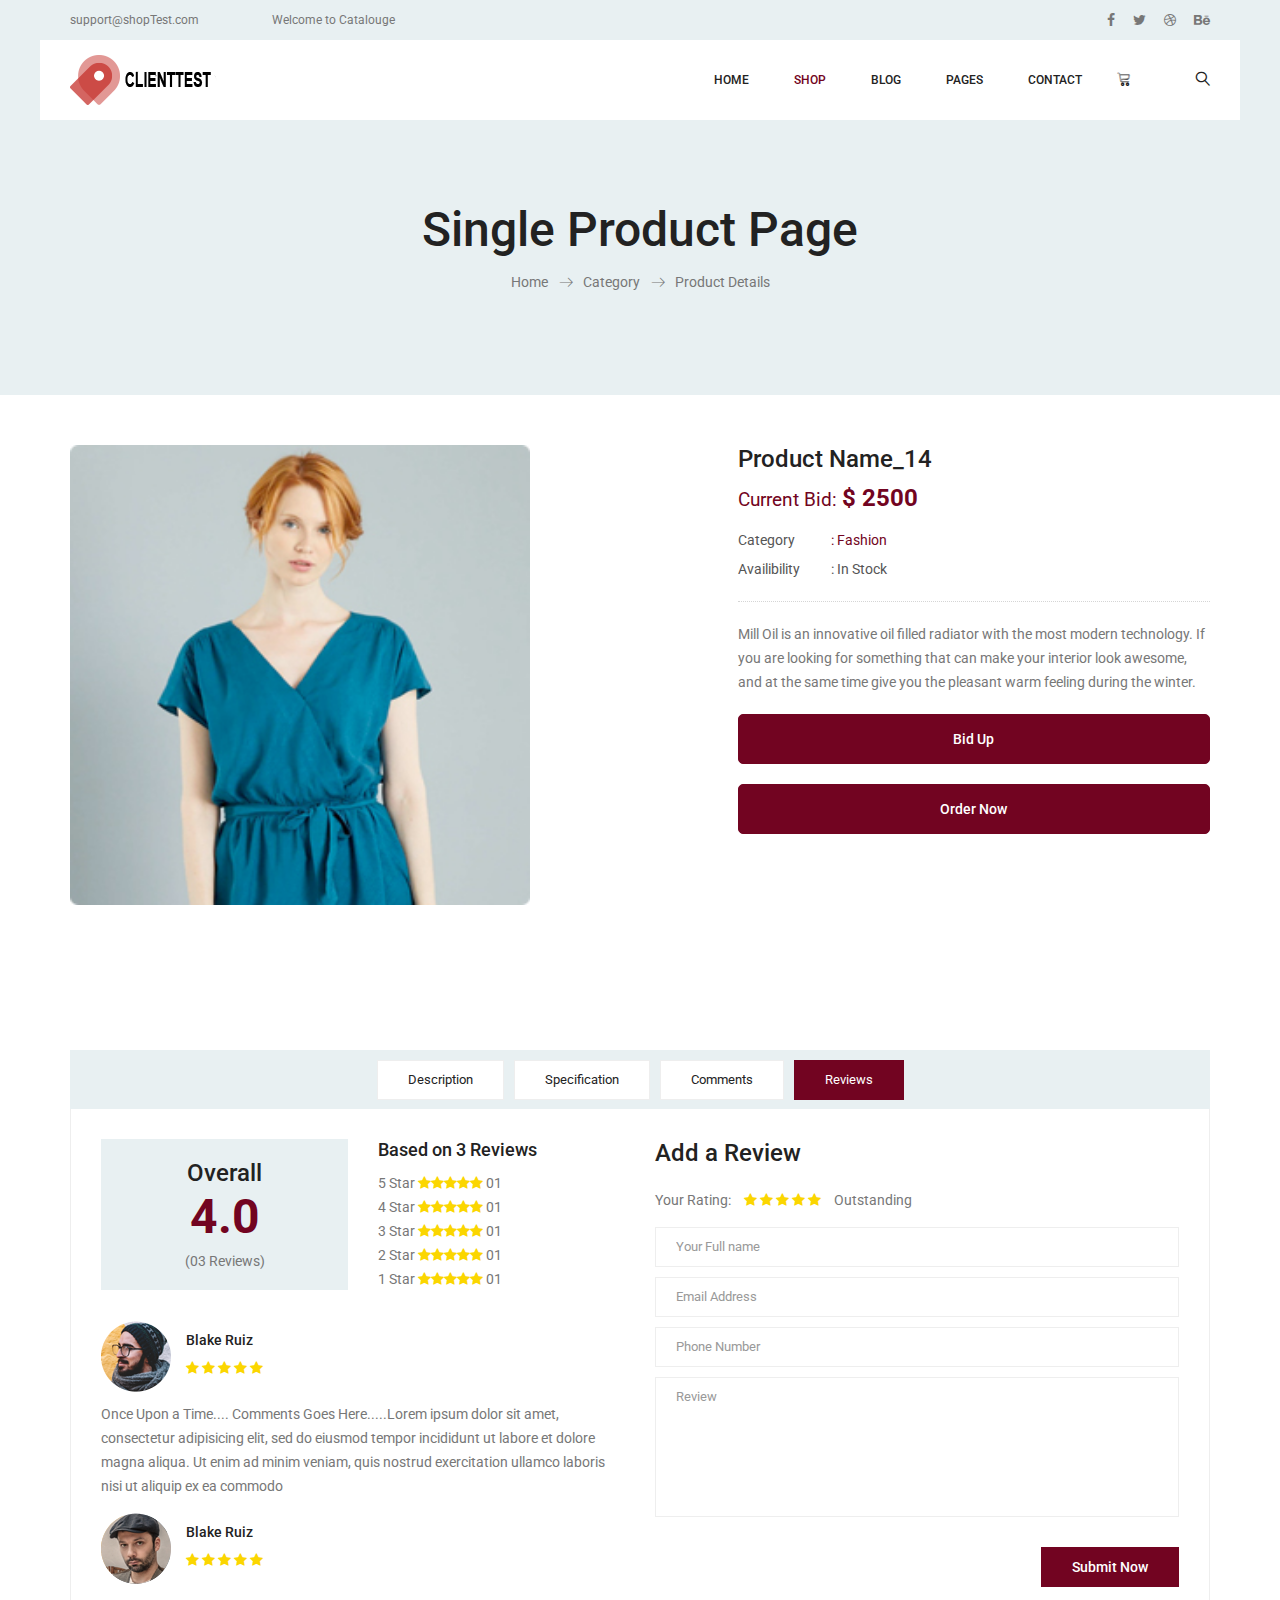
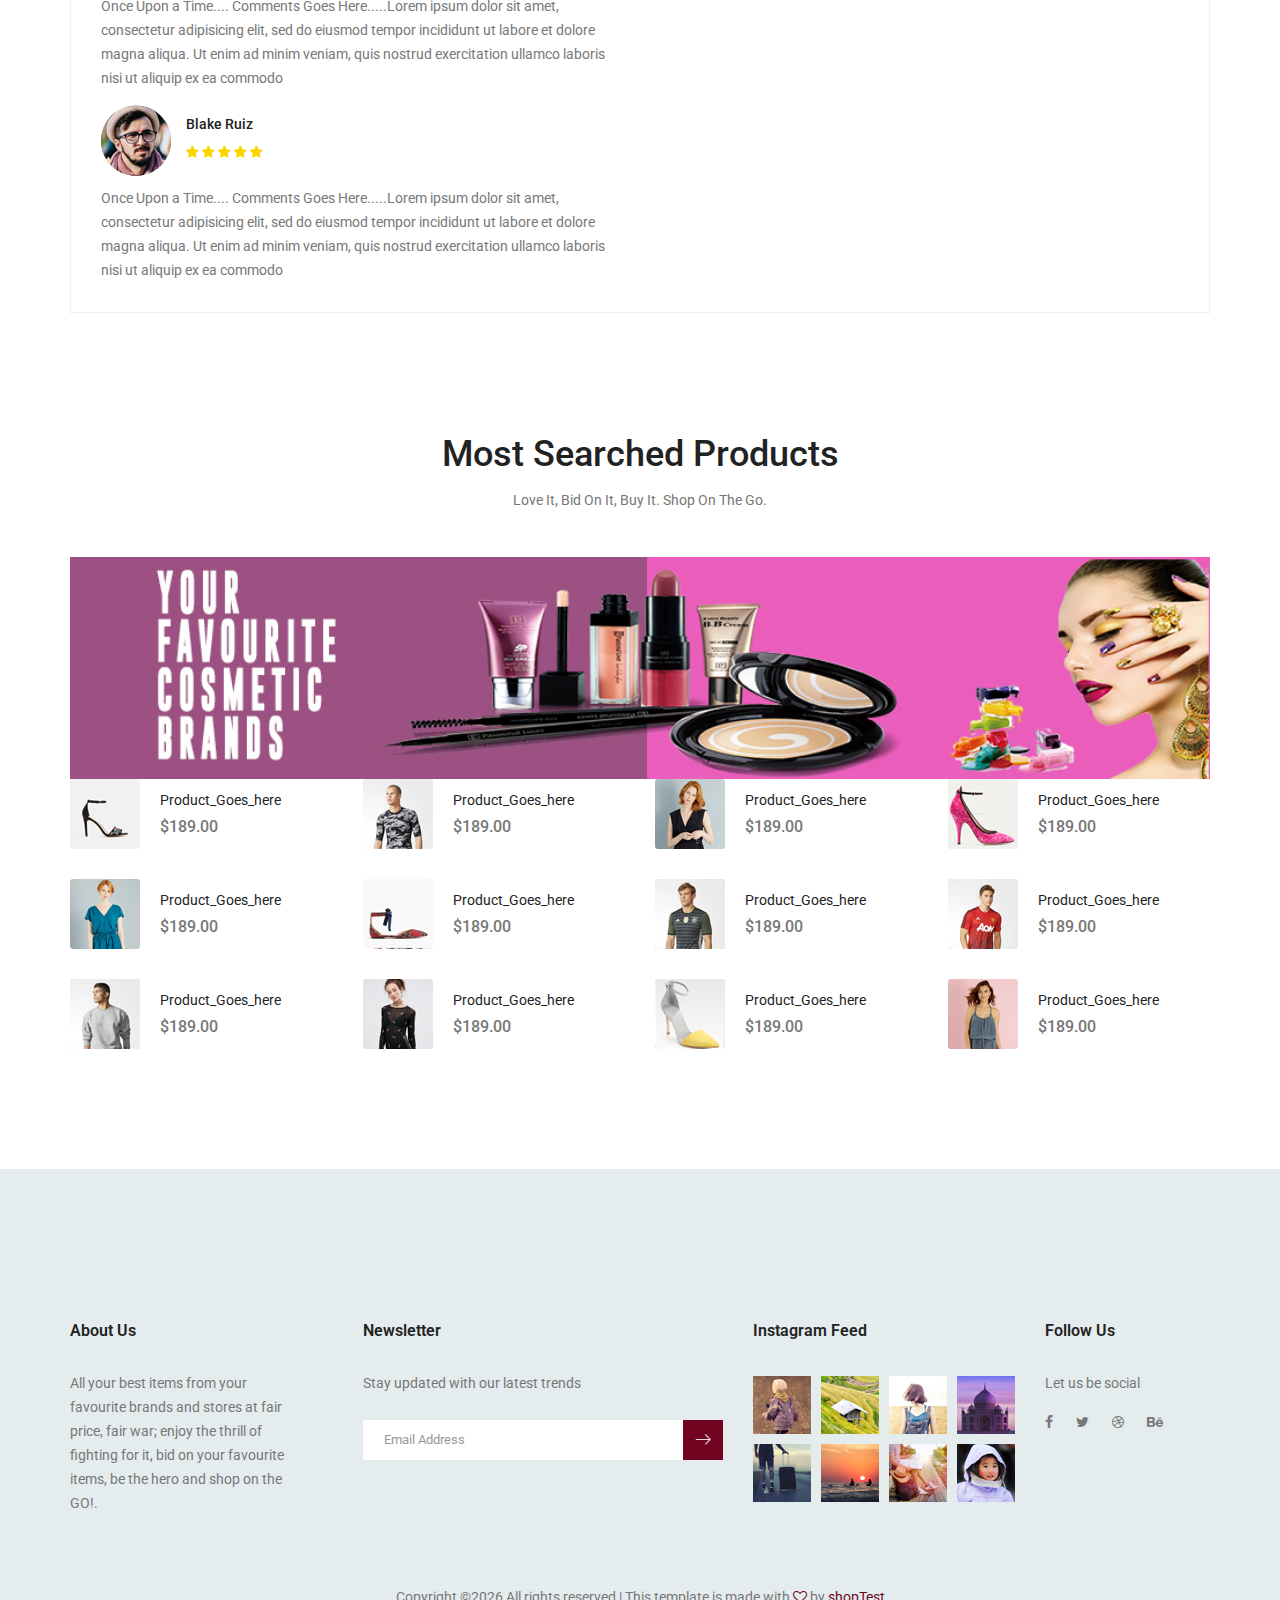
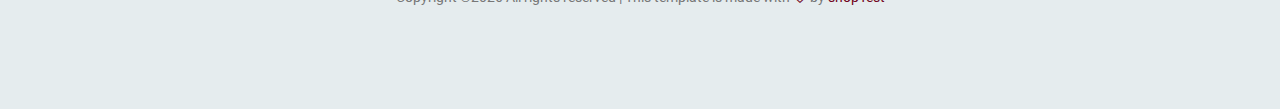
<file: demo/single-product.html>
<!doctype html>
<html lang="en">
    <head>
        <!-- Required meta tags -->
        <meta charset="utf-8">
        <meta name="viewport" content="width=device-width, initial-scale=1, shrink-to-fit=no">
        <link rel="icon" href="img/favicon.png" type="image/png">
        <title>ClientTest</title>
        <!-- Bootstrap CSS -->
        <link rel="stylesheet" href="css/bootstrap.css">
        <link rel="stylesheet" href="vendors/linericon/style.css">
        <link rel="stylesheet" href="css/font-awesome.min.css">
        <link rel="stylesheet" href="vendors/owl-carousel/owl.carousel.min.css">
        <link rel="stylesheet" href="vendors/lightbox/simpleLightbox.css">
        <link rel="stylesheet" href="vendors/nice-select/css/nice-select.css">
        <link rel="stylesheet" href="vendors/animate-css/animate.css">
        <link rel="stylesheet" href="vendors/jquery-ui/jquery-ui.css">
        <!-- main css -->
        <link rel="stylesheet" href="css/style.css">
        <link rel="stylesheet" href="css/edits.css">
        <link rel="stylesheet" href="css/responsive.css">
    </head>
    <body>

        <!--================Header Menu Area =================-->
        <header class="header_area">
           	<div class="top_menu row m0">
           		<div class="container">
					<div class="float-left">
						<a href="mailto:support@shopTest.com">support@shopTest.com</a>
						<a href="#">Welcome to Catalouge</a>
					</div>
					<div class="float-right">
						<ul class="header_social">
							<li><a href="#"><i class="fa fa-facebook"></i></a></li>
							<li><a href="#"><i class="fa fa-twitter"></i></a></li>
							<li><a href="#"><i class="fa fa-dribbble"></i></a></li>
							<li><a href="#"><i class="fa fa-behance"></i></a></li>
						</ul>
					</div>
           		</div>
           	</div>
            <div class="main_menu">
            	<nav class="navbar navbar-expand-lg navbar-light main_box">
					<div class="container">
						<!-- Brand and toggle get grouped for better mobile display -->
						<a class="navbar-brand logo_h" href="index.html"><img src="img/logo.png" alt=""></a>
						<button class="navbar-toggler" type="button" data-toggle="collapse" data-target="#navbarSupportedContent" aria-controls="navbarSupportedContent" aria-expanded="false" aria-label="Toggle navigation">
							<span class="icon-bar"></span>
							<span class="icon-bar"></span>
							<span class="icon-bar"></span>
						</button>
						<!-- Collect the nav links, forms, and other content for toggling -->
						<div class="collapse navbar-collapse offset" id="navbarSupportedContent">
							<ul class="nav navbar-nav menu_nav ml-auto">
								<li class="nav-item"><a class="nav-link" href="index.html">Home</a></li>
								<li class="nav-item submenu dropdown active">
									<a href="#" class="nav-link dropdown-toggle" data-toggle="dropdown" role="button" aria-haspopup="true" aria-expanded="false">Shop</a>
									<ul class="dropdown-menu">
										<li class="nav-item"><a class="nav-link" href="category.html">Shop Category</a>
										<li class="nav-item"><a class="nav-link" href="single-product.html">Product Details</a>
										<li class="nav-item"><a class="nav-link" href="checkout.html">Product Checkout</a>
										<li class="nav-item"><a class="nav-link" href="cart.html">Shopping Cart</a></li>
										<li class="nav-item"><a class="nav-link" href="confirmation.html">Confirmation</a></li>
									</ul>
								</li>
								<li class="nav-item submenu dropdown">
									<a href="#" class="nav-link dropdown-toggle" data-toggle="dropdown" role="button" aria-haspopup="true" aria-expanded="false">Blog</a>
									<ul class="dropdown-menu">


									</ul>
								</li>
								<li class="nav-item submenu dropdown">
									<a href="#" class="nav-link dropdown-toggle" data-toggle="dropdown" role="button" aria-haspopup="true" aria-expanded="false">Pages</a>
									<ul class="dropdown-menu">
										<li class="nav-item"><a class="nav-link" href="login.html">Login</a>
										<li class="nav-item"><a class="nav-link" href="tracking.html">Tracking</a>

									</ul>
								</li>
								<li class="nav-item"><a class="nav-link" href="contact.html">Contact</a></li>
							</ul>
							<ul class="nav navbar-nav navbar-right">
								<li class="nav-item"><a href="#" class="cart"><i class="lnr lnr lnr-cart"></i></a></li>
								<li class="nav-item"><a href="#" class="search"><i class="lnr lnr-magnifier"></i></a></li>
							</ul>
						</div>
					</div>
            	</nav>
            </div>
        </header>
        <!--================Header Menu Area =================-->

        <!--================Home Banner Area =================-->
        <section class="banner_area">
            <div class="banner_inner d-flex align-items-center">
				<div class="container">
					<div class="banner_content text-center">
						<h2>Single Product Page</h2>
						<div class="page_link">
							<a href="index.html">Home</a>
							<a href="category.html">Category</a>
							<a href="single-product.html">Product Details</a>
						</div>
					</div>
				</div>
            </div>
        </section>
        <!--================End Home Banner Area =================-->

        <!--================Single Product Area =================-->
          <div class="product_image_area p50">
          	<div class="container">
          		<div class="row s_product_inner">

                <div class="col-lg-6">
        					<div class="product-pic-zoom" id="displayed">

        					</div>
        					<div class="product-thumbs" id="product-thumbs" tabindex="1" style="overflow: hidden; outline: none;">

        					</div>
        				</div>

          			<div class="col-lg-5 offset-lg-1">

          				<div class="s_product_text" style="margin-top:0px!important;">
          					<h3>Faded SkyBlu Denim Jeans</h3>
          					<h2><small>Current Bid: </small>$
                        <span class="cur_bid" id="cur_bid">0000</span>
                    </h2>
          					<ul class="list">
          						<li><a class="active" href="#"><span>Category</span> : Fashion</a></li>
          						<li><a href="#"><span>Availibility</span> : In Stock</a></li>
          					</ul>
          					<p style="margin-bottom:0px!important;">Mill Oil is an innovative oil filled radiator with the most modern technology. If you are looking for something that can make your interior look awesome, and at the same time give you the pleasant warm feeling during the winter.</p>


                    <a class="main_btn btn-action" href="#">Bid Up</a>
                    <a class="main_btn btn-action"  href="#">Order Now</a>



          				</div>
          			</div>
          		</div>
          	</div>
          </div>
        <!--================End Single Product Area =================-->

        <!--================Product Description Area =================-->
        <section class="product_description_area">
        	<div class="container">
  				<ul class="nav nav-tabs" id="myTab" role="tablist">
  					<li class="nav-item">
  					<a class="nav-link" id="home-tab" data-toggle="tab" href="#home" role="tab" aria-controls="home" aria-selected="true">Description</a>
  					</li>
  					<li class="nav-item">
  					<a class="nav-link" id="profile-tab" data-toggle="tab" href="#profile" role="tab" aria-controls="profile" aria-selected="false">Specification</a>
  					</li>
  					<li class="nav-item">
  					<a class="nav-link" id="contact-tab" data-toggle="tab" href="#contact" role="tab" aria-controls="contact" aria-selected="false">Comments</a>
  					</li>
  					<li class="nav-item">
  					<a class="nav-link active" id="review-tab" data-toggle="tab" href="#review" role="tab" aria-controls="review" aria-selected="false">Reviews</a>
  					</li>
  				</ul>
  				<div class="tab-content" id="myTabContent">
  					<div class="tab-pane fade" id="home" role="tabpanel" aria-labelledby="home-tab">
  						<p>Beryl Cook is one of Britain’s most talented and amusing artists .Beryl’s pictures feature women of all shapes and sizes enjoying themselves .Born between the two world wars, Beryl Cook eventually left Kendrick School in Reading at the age of 15, where she went to secretarial school and then into an insurance office. After moving to London and then Hampton, she eventually married her next door neighbour from Reading, John Cook. He was an officer in the Merchant Navy and after he left the sea in 1956, they bought a pub for a year before John took a job in Southern Rhodesia with a motor company. Beryl bought their young son a box of watercolours, and when showing him how to use it, she decided that she herself quite enjoyed painting. John subsequently bought her a child’s painting set for her birthday and it was with this that she produced her first significant work, a half-length portrait of a dark-skinned lady with a vacant expression and large drooping breasts. It was aptly named ‘Hangover’ by Beryl’s husband and</p>
  						<p>It is often frustrating to attempt to plan meals that are designed for one. Despite this fact, we are seeing more and more recipe books and Internet websites that are dedicated to the act of cooking for one. Divorce and the death of spouses or grown children leaving for college are all reasons that someone accustomed to cooking for more than one would suddenly need to learn how to adjust all the cooking practices utilized before into a streamlined plan of cooking that is more efficient for one person creating less</p>
  					</div>
  					<div class="tab-pane fade" id="profile" role="tabpanel" aria-labelledby="profile-tab">
  						<div class="table-responsive">
  							<table class="table">
  								<tbody>
  									<tr>
  										<td>
  											<h5>Width</h5>
  										</td>
  										<td>
  											<h5>128mm</h5>
  										</td>
  									</tr>
  									<tr>
  										<td>
  											<h5>Height</h5>
  										</td>
  										<td>
  											<h5>508mm</h5>
  										</td>
  									</tr>
  									<tr>
  										<td>
  											<h5>Depth</h5>
  										</td>
  										<td>
  											<h5>85mm</h5>
  										</td>
  									</tr>
  									<tr>
  										<td>
  											<h5>Weight</h5>
  										</td>
  										<td>
  											<h5>52gm</h5>
  										</td>
  									</tr>
  									<tr>
  										<td>
  											<h5>Quality checking</h5>
  										</td>
  										<td>
  											<h5>yes</h5>
  										</td>
  									</tr>
  									<tr>
  										<td>
  											<h5>Freshness Duration</h5>
  										</td>
  										<td>
  											<h5>03days</h5>
  										</td>
  									</tr>
  									<tr>
  										<td>
  											<h5>When packeting</h5>
  										</td>
  										<td>
  											<h5>Without touch of hand</h5>
  										</td>
  									</tr>
  									<tr>
  										<td>
  											<h5>Each Box contains</h5>
  										</td>
  										<td>
  											<h5>60pcs</h5>
  										</td>
  									</tr>
  								</tbody>
  							</table>
  						</div>
  					</div>
  					<div class="tab-pane fade" id="contact" role="tabpanel" aria-labelledby="contact-tab">
  						<div class="row">
  							<div class="col-lg-6">
  								<div class="comment_list">
  									<div class="review_item">
  										<div class="media">
  											<div class="d-flex">
  												<img src="img/product/single-product/review-1.png" alt="">
  											</div>
  											<div class="media-body">
  												<h4>Blake Ruiz</h4>
  												<h5>12th Feb, 2017 at 05:56 pm</h5>
  												<a class="reply_btn" href="#">Reply</a>
  											</div>
  										</div>
  										<p>Once Upon a Time.... Comments Goes Here.....Lorem ipsum dolor sit amet, consectetur adipisicing elit, sed do eiusmod tempor incididunt ut labore et dolore magna aliqua. Ut enim ad minim veniam, quis nostrud exercitation ullamco laboris nisi ut aliquip ex ea commodo</p>
  									</div>
  									<div class="review_item reply">
  										<div class="media">
  											<div class="d-flex">
  												<img src="img/product/single-product/review-2.png" alt="">
  											</div>
  											<div class="media-body">
  												<h4>Blake Ruiz</h4>
  												<h5>12th Feb, 2017 at 05:56 pm</h5>
  												<a class="reply_btn" href="#">Reply</a>
  											</div>
  										</div>
  										<p>Once Upon a Time.... Comments Goes Here.....Lorem ipsum dolor sit amet, consectetur adipisicing elit, sed do eiusmod tempor incididunt ut labore et dolore magna aliqua. Ut enim ad minim veniam, quis nostrud exercitation ullamco laboris nisi ut aliquip ex ea commodo</p>
  									</div>
  									<div class="review_item">
  										<div class="media">
  											<div class="d-flex">
  												<img src="img/product/single-product/review-3.png" alt="">
  											</div>
  											<div class="media-body">
  												<h4>Blake Ruiz</h4>
  												<h5>12th Feb, 2017 at 05:56 pm</h5>
  												<a class="reply_btn" href="#">Reply</a>
  											</div>
  										</div>
  										<p>Once Upon a Time.... Comments Goes Here.....Lorem ipsum dolor sit amet, consectetur adipisicing elit, sed do eiusmod tempor incididunt ut labore et dolore magna aliqua. Ut enim ad minim veniam, quis nostrud exercitation ullamco laboris nisi ut aliquip ex ea commodo</p>
  									</div>
  								</div>
  							</div>
  							<div class="col-lg-6">
  								<div class="review_box">
  									<h4>Post a comment</h4>
  									<form class="row contact_form" action="contact_process.php" method="post" id="contactForm" novalidate="novalidate">
  										<div class="col-md-12">
  											<div class="form-group">
  												<input type="text" class="form-control" id="name" name="name" placeholder="Your Full name">
  											</div>
  										</div>
  										<div class="col-md-12">
  											<div class="form-group">
  												<input type="email" class="form-control" id="email" name="email" placeholder="Email Address">
  											</div>
  										</div>
  										<div class="col-md-12">
  											<div class="form-group">
  												<input type="text" class="form-control" id="number" name="number" placeholder="Phone Number">
  											</div>
  										</div>
  										<div class="col-md-12">
  											<div class="form-group">
  												<textarea class="form-control" name="message" id="message" rows="1" placeholder="Message"></textarea>
  											</div>
  										</div>
  										<div class="col-md-12 text-right">
  											<button type="submit" value="submit" class="btn submit_btn">Submit Now</button>
  										</div>
  									</form>
  								</div>
  							</div>
  						</div>
  					</div>
  					<div class="tab-pane fade show active" id="review" role="tabpanel" aria-labelledby="review-tab">
  						<div class="row">
  							<div class="col-lg-6">
  								<div class="row total_rate">
  									<div class="col-6">
  										<div class="box_total">
  											<h5>Overall</h5>
  											<h4>4.0</h4>
  											<h6>(03 Reviews)</h6>
  										</div>
  									</div>
  									<div class="col-6">
  										<div class="rating_list">
  											<h3>Based on 3 Reviews</h3>
  											<ul class="list">
  												<li><a href="#">5 Star <i class="fa fa-star"></i><i class="fa fa-star"></i><i class="fa fa-star"></i><i class="fa fa-star"></i><i class="fa fa-star"></i> 01</a></li>
  												<li><a href="#">4 Star <i class="fa fa-star"></i><i class="fa fa-star"></i><i class="fa fa-star"></i><i class="fa fa-star"></i><i class="fa fa-star"></i> 01</a></li>
  												<li><a href="#">3 Star <i class="fa fa-star"></i><i class="fa fa-star"></i><i class="fa fa-star"></i><i class="fa fa-star"></i><i class="fa fa-star"></i> 01</a></li>
  												<li><a href="#">2 Star <i class="fa fa-star"></i><i class="fa fa-star"></i><i class="fa fa-star"></i><i class="fa fa-star"></i><i class="fa fa-star"></i> 01</a></li>
  												<li><a href="#">1 Star <i class="fa fa-star"></i><i class="fa fa-star"></i><i class="fa fa-star"></i><i class="fa fa-star"></i><i class="fa fa-star"></i> 01</a></li>
  											</ul>
  										</div>
  									</div>
  								</div>
  								<div class="review_list">
  									<div class="review_item">
  										<div class="media">
  											<div class="d-flex">
  												<img src="img/product/single-product/review-1.png" alt="">
  											</div>
  											<div class="media-body">
  												<h4>Blake Ruiz</h4>
  												<i class="fa fa-star"></i>
  												<i class="fa fa-star"></i>
  												<i class="fa fa-star"></i>
  												<i class="fa fa-star"></i>
  												<i class="fa fa-star"></i>
  											</div>
  										</div>
  										<p>Once Upon a Time.... Comments Goes Here.....Lorem ipsum dolor sit amet, consectetur adipisicing elit, sed do eiusmod tempor incididunt ut labore et dolore magna aliqua. Ut enim ad minim veniam, quis nostrud exercitation ullamco laboris nisi ut aliquip ex ea commodo</p>
  									</div>
  									<div class="review_item">
  										<div class="media">
  											<div class="d-flex">
  												<img src="img/product/single-product/review-2.png" alt="">
  											</div>
  											<div class="media-body">
  												<h4>Blake Ruiz</h4>
  												<i class="fa fa-star"></i>
  												<i class="fa fa-star"></i>
  												<i class="fa fa-star"></i>
  												<i class="fa fa-star"></i>
  												<i class="fa fa-star"></i>
  											</div>
  										</div>
  										<p>Once Upon a Time.... Comments Goes Here.....Lorem ipsum dolor sit amet, consectetur adipisicing elit, sed do eiusmod tempor incididunt ut labore et dolore magna aliqua. Ut enim ad minim veniam, quis nostrud exercitation ullamco laboris nisi ut aliquip ex ea commodo</p>
  									</div>
  									<div class="review_item">
  										<div class="media">
  											<div class="d-flex">
  												<img src="img/product/single-product/review-3.png" alt="">
  											</div>
  											<div class="media-body">
  												<h4>Blake Ruiz</h4>
  												<i class="fa fa-star"></i>
  												<i class="fa fa-star"></i>
  												<i class="fa fa-star"></i>
  												<i class="fa fa-star"></i>
  												<i class="fa fa-star"></i>
  											</div>
  										</div>
  										<p>Once Upon a Time.... Comments Goes Here.....Lorem ipsum dolor sit amet, consectetur adipisicing elit, sed do eiusmod tempor incididunt ut labore et dolore magna aliqua. Ut enim ad minim veniam, quis nostrud exercitation ullamco laboris nisi ut aliquip ex ea commodo</p>
  									</div>
  								</div>
  							</div>
  							<div class="col-lg-6">
  								<div class="review_box">
  									<h4>Add a Review</h4>
  									<p>Your Rating:</p>
  									<ul class="list">
  										<li><a href="#"><i class="fa fa-star"></i></a></li>
  										<li><a href="#"><i class="fa fa-star"></i></a></li>
  										<li><a href="#"><i class="fa fa-star"></i></a></li>
  										<li><a href="#"><i class="fa fa-star"></i></a></li>
  										<li><a href="#"><i class="fa fa-star"></i></a></li>
  									</ul>
  									<p>Outstanding</p>
  									<form class="row contact_form" action="contact_process.php" method="post" id="contactForm" novalidate="novalidate">
  										<div class="col-md-12">
  											<div class="form-group">
  												<input type="text" class="form-control" id="name" name="name" placeholder="Your Full name">
  											</div>
  										</div>
  										<div class="col-md-12">
  											<div class="form-group">
  												<input type="email" class="form-control" id="email" name="email" placeholder="Email Address">
  											</div>
  										</div>
  										<div class="col-md-12">
  											<div class="form-group">
  												<input type="text" class="form-control" id="number" name="number" placeholder="Phone Number">
  											</div>
  										</div>
  										<div class="col-md-12">
  											<div class="form-group">
  												<textarea class="form-control" name="message" id="message" rows="1" placeholder="Review"></textarea>
  											</div>
  										</div>
  										<div class="col-md-12 text-right">
  											<button type="submit" value="submit" class="btn submit_btn">Submit Now</button>
  										</div>
  									</form>
  								</div>
  							</div>
  						</div>
  					</div>
  				</div>
        	</div>
        </section>
        <!--================End Product Description Area =================-->

        <!--================Most Product Area =================-->
        <section class="most_product_area most_p_withoutbox">
			       <div class="container">
				<div class="main_title">
					<h2>Most Searched Products</h2>
					<p>Love It, Bid On It, Buy It. Shop On The Go.</p>
				</div>

        <div>
          <img src="img/banner5.jpg"style="width:100%"/>
        </div>

				<div class="row most_product_inner">
					<div class="col-lg-3 col-sm-6">
						<div class="most_p_list">
							<div class="media">
								<div class="d-flex">
									<img src="img/product/most-product/m-product-1.jpg" alt="">
								</div>
								<div class="media-body">
									<a href="#"><h4>Product_Goes_here</h4></a>
									<h3>$189.00</h3>
								</div>
							</div>
							<div class="media">
								<div class="d-flex">
									<img src="img/product/most-product/m-product-2.jpg" alt="">
								</div>
								<div class="media-body">
									<a href="#"><h4>Product_Goes_here</h4></a>
									<h3>$189.00</h3>
								</div>
							</div>
							<div class="media">
								<div class="d-flex">
									<img src="img/product/most-product/m-product-3.jpg" alt="">
								</div>
								<div class="media-body">
									<a href="#"><h4>Product_Goes_here</h4></a>
									<h3>$189.00</h3>
								</div>
							</div>
						</div>
					</div>
					<div class="col-lg-3 col-sm-6">
						<div class="most_p_list">
							<div class="media">
								<div class="d-flex">
									<img src="img/product/most-product/m-product-4.jpg" alt="">
								</div>
								<div class="media-body">
									<a href="#"><h4>Product_Goes_here</h4></a>
									<h3>$189.00</h3>
								</div>
							</div>
							<div class="media">
								<div class="d-flex">
									<img src="img/product/most-product/m-product-5.jpg" alt="">
								</div>
								<div class="media-body">
									<a href="#"><h4>Product_Goes_here</h4></a>
									<h3>$189.00</h3>
								</div>
							</div>
							<div class="media">
								<div class="d-flex">
									<img src="img/product/most-product/m-product-6.jpg" alt="">
								</div>
								<div class="media-body">
									<a href="#"><h4>Product_Goes_here</h4></a>
									<h3>$189.00</h3>
								</div>
							</div>
						</div>
					</div>
					<div class="col-lg-3 col-sm-6">
						<div class="most_p_list">
							<div class="media">
								<div class="d-flex">
									<img src="img/product/most-product/m-product-7.jpg" alt="">
								</div>
								<div class="media-body">
									<a href="#"><h4>Product_Goes_here</h4></a>
									<h3>$189.00</h3>
								</div>
							</div>
							<div class="media">
								<div class="d-flex">
									<img src="img/product/most-product/m-product-8.jpg" alt="">
								</div>
								<div class="media-body">
									<a href="#"><h4>Product_Goes_here</h4></a>
									<h3>$189.00</h3>
								</div>
							</div>
							<div class="media">
								<div class="d-flex">
									<img src="img/product/most-product/m-product-9.jpg" alt="">
								</div>
								<div class="media-body">
									<a href="#"><h4>Product_Goes_here</h4></a>
									<h3>$189.00</h3>
								</div>
							</div>
						</div>
					</div>
					<div class="col-lg-3 col-sm-6">
						<div class="most_p_list">
							<div class="media">
								<div class="d-flex">
									<img src="img/product/most-product/m-product-10.jpg" alt="">
								</div>
								<div class="media-body">
									<a href="#"><h4>Product_Goes_here</h4></a>
									<h3>$189.00</h3>
								</div>
							</div>
							<div class="media">
								<div class="d-flex">
									<img src="img/product/most-product/m-product-11.jpg" alt="">
								</div>
								<div class="media-body">
									<a href="#"><h4>Product_Goes_here</h4></a>
									<h3>$189.00</h3>
								</div>
							</div>
							<div class="media">
								<div class="d-flex">
									<img src="img/product/most-product/m-product-12.jpg" alt="">
								</div>
								<div class="media-body">
									<a href="#"><h4>Product_Goes_here</h4></a>
									<h3>$189.00</h3>
								</div>
							</div>
						</div>
					</div>
				</div>
			</div>
        </section>
        <!--================End Most Product Area =================-->

        <!--================ start footer Area  =================-->
        <footer class="footer-area">
            <div class="container">
                <div class="row">
                    <div class="col-lg-3  col-md-6 col-sm-6">
                        <div class="single-footer-widget">
                            <h6 class="footer_title">About Us</h6>
                            <p>All your best items from your favourite brands and stores at fair price, fair war; enjoy the thrill of fighting for it, bid on your favourite items, be the hero and shop on the GO!.</p>
                        </div>
                    </div>
                    <div class="col-lg-4 col-md-6 col-sm-6">
                        <div class="single-footer-widget">
                            <h6 class="footer_title">Newsletter</h6>
                            <p>Stay updated with our latest trends</p>
                            <div id="mc_embed_signup">
                                <form target="_blank" action="https://spondonit.us12.list-manage.com/subscribe/post?u=1462626880ade1ac87bd9c93a&amp;id=92a4423d01" method="get" class="subscribe_form relative">
                                    <div class="input-group d-flex flex-row">
                                        <input name="EMAIL" placeholder="Email Address" onfocus="this.placeholder = ''" onblur="this.placeholder = 'Email Address '" required="" type="email">
                                        <button class="btn sub-btn"><span class="lnr lnr-arrow-right"></span></button>
                                    </div>
                                    <div class="mt-10 info"></div>
                                </form>
                            </div>
                        </div>
                    </div>
                    <div class="col-lg-3 col-md-6 col-sm-6">
                        <div class="single-footer-widget instafeed">
                            <h6 class="footer_title">Instagram Feed</h6>
                            <ul class="list instafeed d-flex flex-wrap">
                                <li><img src="img/instagram/Image-01.jpg" alt=""></li>
                                <li><img src="img/instagram/Image-02.jpg" alt=""></li>
                                <li><img src="img/instagram/Image-03.jpg" alt=""></li>
                                <li><img src="img/instagram/Image-04.jpg" alt=""></li>
                                <li><img src="img/instagram/Image-05.jpg" alt=""></li>
                                <li><img src="img/instagram/Image-06.jpg" alt=""></li>
                                <li><img src="img/instagram/Image-07.jpg" alt=""></li>
                                <li><img src="img/instagram/Image-08.jpg" alt=""></li>
                            </ul>
                        </div>
                    </div>
                    <div class="col-lg-2 col-md-6 col-sm-6">
                        <div class="single-footer-widget f_social_wd">
                            <h6 class="footer_title">Follow Us</h6>
                            <p>Let us be social</p>
                            <div class="f_social">
                            	<a href="#"><i class="fa fa-facebook"></i></a>
								<a href="#"><i class="fa fa-twitter"></i></a>
								<a href="#"><i class="fa fa-dribbble"></i></a>
								<a href="#"><i class="fa fa-behance"></i></a>
                            </div>
                        </div>
                    </div>
                </div>
                <div class="row footer-bottom d-flex justify-content-between align-items-center">
                    <p class="col-lg-12 footer-text text-center"><!-- product. -->
Copyright &copy;<script>document.write(new Date().getFullYear());</script> All rights reserved | This template is made with <i class="fa fa-heart-o" aria-hidden="true"></i> by <a href="https://shopTest.com" target="_blank">shopTest</a>
<!-- product. --></p>
                </div>
            </div>
        </footer>
		<!--================ End footer Area  =================-->




        <!-- Optional JavaScript -->
        <!-- jQuery first, then Popper.js, then Bootstrap JS -->
        <script src="js/jquery-3.2.1.min.js"></script>
        <script src="js/popper.js"></script>
        <script src="js/bootstrap.min.js"></script>


        <script src="js/sweetalert2.min.js"></script>
        <script src="js/stellar.js"></script>
        <script src="vendors/lightbox/simpleLightbox.min.js"></script>
        <script src="vendors/nice-select/js/jquery.nice-select.min.js"></script>
        <script src="vendors/isotope/imagesloaded.pkgd.min.js"></script>
        <script src="vendors/isotope/isotope-min.js"></script>
        <script src="vendors/owl-carousel/owl.carousel.min.js"></script>
        <script src="js/jquery.ajaxchimp.min.js"></script>
        <script src="js/mail-script.js"></script>
        <script src="vendors/jquery-ui/jquery-ui.js"></script>
        <script src="vendors/counter-up/jquery.waypoints.min.js"></script>
        <script src="vendors/counter-up/jquery.counterup.js"></script>
        <script src="js/theme.js"></script>

        <script src="js/jquery.zoom.min.js"></script>
        <script src="js/counter.js"></script>
        <!-- <script src="js/script.js"></script> -->
        <script src="js/main1.js"></script>
    </body>
</html>
</file>
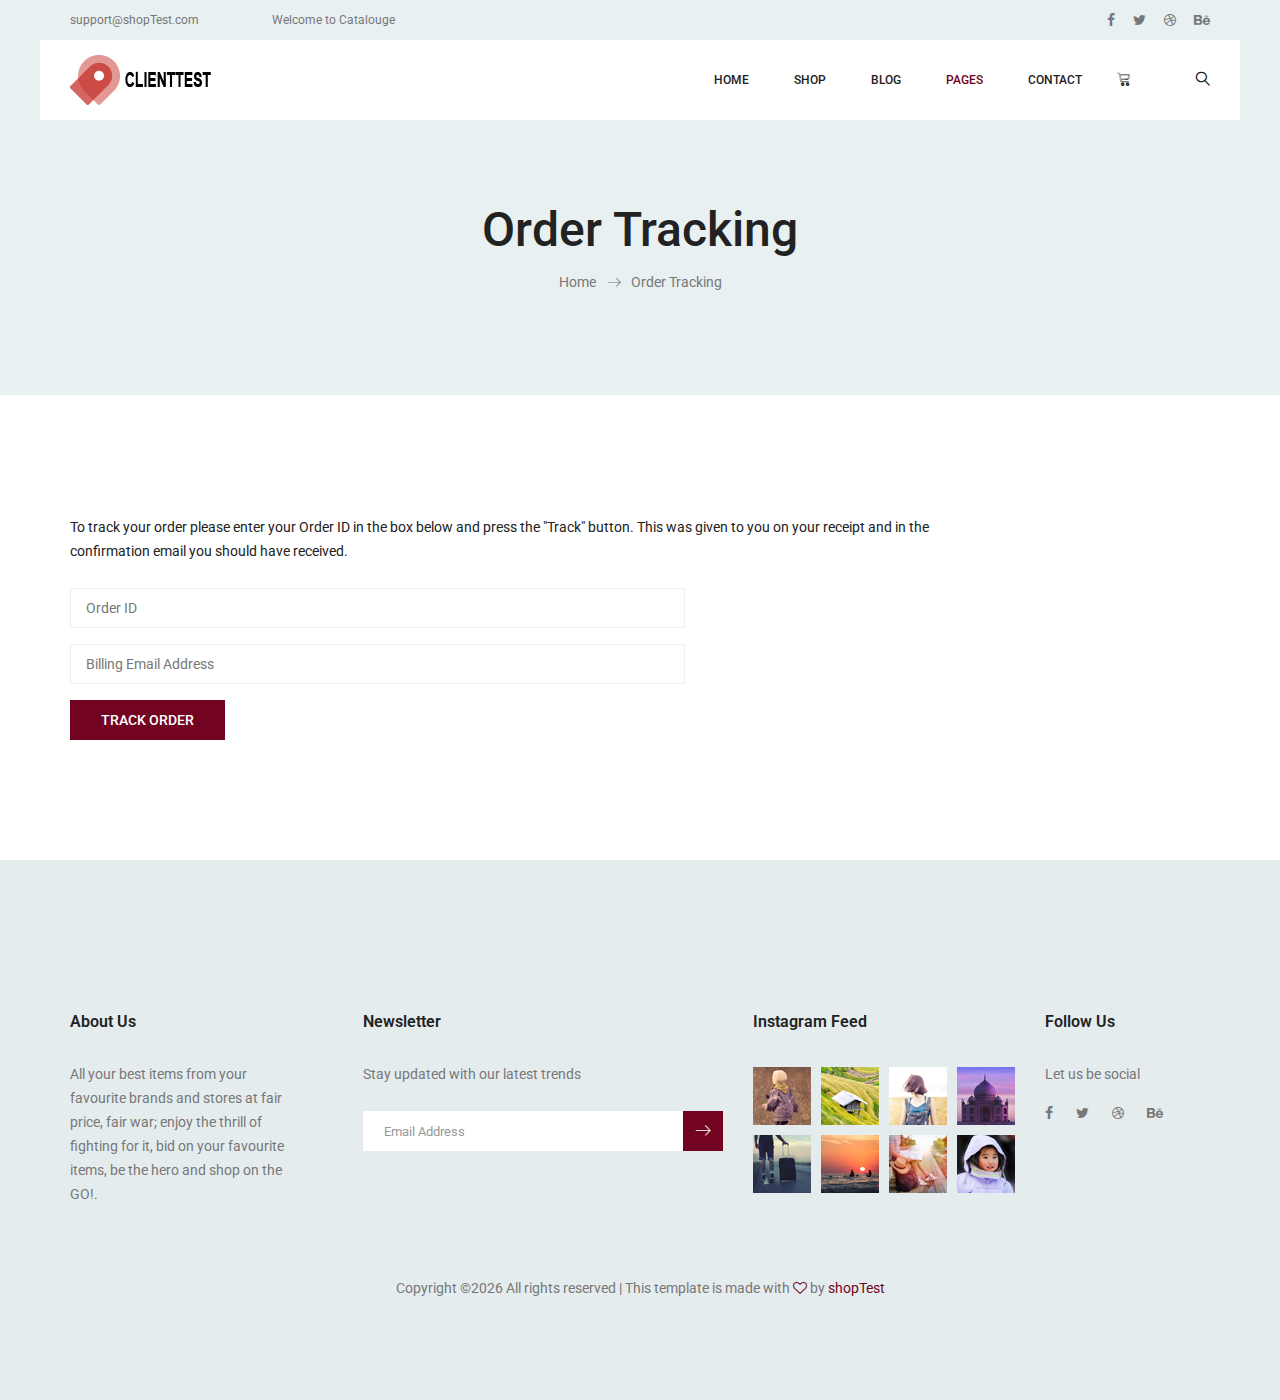
<file: demo/tracking.html>
<!doctype html>
<html lang="en">
    <head>
        <!-- Required meta tags -->
        <meta charset="utf-8">
        <meta name="viewport" content="width=device-width, initial-scale=1, shrink-to-fit=no">
        <link rel="icon" href="img/favicon.png" type="image/png">
        <title>ClientTest</title>
        <!-- Bootstrap CSS -->
        <link rel="stylesheet" href="css/bootstrap.css">
        <link rel="stylesheet" href="vendors/linericon/style.css">
        <link rel="stylesheet" href="css/font-awesome.min.css">
        <link rel="stylesheet" href="vendors/owl-carousel/owl.carousel.min.css">
        <link rel="stylesheet" href="vendors/lightbox/simpleLightbox.css">
        <link rel="stylesheet" href="vendors/nice-select/css/nice-select.css">
        <link rel="stylesheet" href="vendors/animate-css/animate.css">
        <link rel="stylesheet" href="vendors/jquery-ui/jquery-ui.css"> 
        <!-- main css -->
        <link rel="stylesheet" href="css/style.css">
        <link rel="stylesheet" href="css/responsive.css">
    </head>
    <body>
        
        <!--================Header Menu Area =================-->
        <header class="header_area">
           	<div class="top_menu row m0">
           		<div class="container">
					<div class="float-left">
						<a href="mailto:support@shopTest.com">support@shopTest.com</a>
						<a href="#">Welcome to Catalouge</a>
					</div>
					<div class="float-right">
						<ul class="header_social">
							<li><a href="#"><i class="fa fa-facebook"></i></a></li>
							<li><a href="#"><i class="fa fa-twitter"></i></a></li>
							<li><a href="#"><i class="fa fa-dribbble"></i></a></li>
							<li><a href="#"><i class="fa fa-behance"></i></a></li>
						</ul>
					</div>
           		</div>	
           	</div>	
            <div class="main_menu">
            	<nav class="navbar navbar-expand-lg navbar-light main_box">
					<div class="container">
						<!-- Brand and toggle get grouped for better mobile display -->
						<a class="navbar-brand logo_h" href="index.html"><img src="img/logo.png" alt=""></a>
						<button class="navbar-toggler" type="button" data-toggle="collapse" data-target="#navbarSupportedContent" aria-controls="navbarSupportedContent" aria-expanded="false" aria-label="Toggle navigation">
							<span class="icon-bar"></span>
							<span class="icon-bar"></span>
							<span class="icon-bar"></span>
						</button>
						<!-- Collect the nav links, forms, and other content for toggling -->
						<div class="collapse navbar-collapse offset" id="navbarSupportedContent">
							<ul class="nav navbar-nav menu_nav ml-auto">
								<li class="nav-item"><a class="nav-link" href="index.html">Home</a></li> 
								<li class="nav-item submenu dropdown">
									<a href="#" class="nav-link dropdown-toggle" data-toggle="dropdown" role="button" aria-haspopup="true" aria-expanded="false">Shop</a>
									<ul class="dropdown-menu">
										<li class="nav-item"><a class="nav-link" href="category.html">Shop Category</a>
										<li class="nav-item"><a class="nav-link" href="single-product.html">Product Details</a>
										<li class="nav-item"><a class="nav-link" href="checkout.html">Product Checkout</a>
										<li class="nav-item"><a class="nav-link" href="cart.html">Shopping Cart</a></li>
										<li class="nav-item"><a class="nav-link" href="confirmation.html">Confirmation</a></li>
									</ul>
								</li> 
								<li class="nav-item submenu dropdown">
									<a href="#" class="nav-link dropdown-toggle" data-toggle="dropdown" role="button" aria-haspopup="true" aria-expanded="false">Blog</a>
									<ul class="dropdown-menu">
										
										
									</ul>
								</li> 
								<li class="nav-item submenu dropdown active">
									<a href="#" class="nav-link dropdown-toggle" data-toggle="dropdown" role="button" aria-haspopup="true" aria-expanded="false">Pages</a>
									<ul class="dropdown-menu">
										<li class="nav-item"><a class="nav-link" href="login.html">Login</a>
										<li class="nav-item"><a class="nav-link" href="tracking.html">Tracking</a>
										
									</ul>
								</li> 
								<li class="nav-item"><a class="nav-link" href="contact.html">Contact</a></li>
							</ul>
							<ul class="nav navbar-nav navbar-right">
								<li class="nav-item"><a href="#" class="cart"><i class="lnr lnr lnr-cart"></i></a></li>
								<li class="nav-item"><a href="#" class="search"><i class="lnr lnr-magnifier"></i></a></li>
							</ul>
						</div> 
					</div>
            	</nav>
            </div>
        </header>
        <!--================Header Menu Area =================-->
        
        <!--================Home Banner Area =================-->
        <section class="banner_area">
            <div class="banner_inner d-flex align-items-center">
				<div class="container">
					<div class="banner_content text-center">
						<h2>Order Tracking</h2>
						<div class="page_link">
							<a href="index.html">Home</a>
							<a href="tracking.html">Order Tracking</a>
						</div>
					</div>
				</div>
            </div>
        </section>
        <!--================End Home Banner Area =================-->
        
        <!--================Tracking Box Area =================-->
        <section class="tracking_box_area p_120">
        	<div class="container">
        		<div class="tracking_box_inner">
        			<p>To track your order please enter your Order ID in the box below and press the "Track" button. This was given to you on your receipt and in the confirmation email you should have received.</p>
        			<form class="row tracking_form" action="#" method="post" novalidate="novalidate">
        				<div class="col-md-12 form-group">
							<input type="text" class="form-control" id="order" name="order" placeholder="Order ID">
						</div>
        				<div class="col-md-12 form-group">
							<input type="email" class="form-control" id="email" name="email" placeholder="Billing Email Address">
						</div>
        				<div class="col-md-12 form-group">
							<button type="submit" value="submit" class="btn submit_btn">Track Order</button>
						</div>
					</form>
        		</div>
        	</div>
        </section>
        <!--================End Tracking Box Area =================-->
        
        <!--================ start footer Area  =================-->	
        <footer class="footer-area">
            <div class="container">
                <div class="row">
                    <div class="col-lg-3  col-md-6 col-sm-6">
                        <div class="single-footer-widget">
                            <h6 class="footer_title">About Us</h6>
                            <p>All your best items from your favourite brands and stores at fair price, fair war; enjoy the thrill of fighting for it, bid on your favourite items, be the hero and shop on the GO!.</p>
                        </div>
                    </div>
                    <div class="col-lg-4 col-md-6 col-sm-6">
                        <div class="single-footer-widget">
                            <h6 class="footer_title">Newsletter</h6>
                            <p>Stay updated with our latest trends</p>		
                            <div id="mc_embed_signup">
                                <form target="_blank" action="https://spondonit.us12.list-manage.com/subscribe/post?u=1462626880ade1ac87bd9c93a&amp;id=92a4423d01" method="get" class="subscribe_form relative">
                                    <div class="input-group d-flex flex-row">
                                        <input name="EMAIL" placeholder="Email Address" onfocus="this.placeholder = ''" onblur="this.placeholder = 'Email Address '" required="" type="email">
                                        <button class="btn sub-btn"><span class="lnr lnr-arrow-right"></span></button>		
                                    </div>									
                                    <div class="mt-10 info"></div>
                                </form>
                            </div>
                        </div>
                    </div>
                    <div class="col-lg-3 col-md-6 col-sm-6">
                        <div class="single-footer-widget instafeed">
                            <h6 class="footer_title">Instagram Feed</h6>
                            <ul class="list instafeed d-flex flex-wrap">
                                <li><img src="img/instagram/Image-01.jpg" alt=""></li>
                                <li><img src="img/instagram/Image-02.jpg" alt=""></li>
                                <li><img src="img/instagram/Image-03.jpg" alt=""></li>
                                <li><img src="img/instagram/Image-04.jpg" alt=""></li>
                                <li><img src="img/instagram/Image-05.jpg" alt=""></li>
                                <li><img src="img/instagram/Image-06.jpg" alt=""></li>
                                <li><img src="img/instagram/Image-07.jpg" alt=""></li>
                                <li><img src="img/instagram/Image-08.jpg" alt=""></li>
                            </ul>
                        </div>
                    </div>	
                    <div class="col-lg-2 col-md-6 col-sm-6">
                        <div class="single-footer-widget f_social_wd">
                            <h6 class="footer_title">Follow Us</h6>
                            <p>Let us be social</p>
                            <div class="f_social">
                            	<a href="#"><i class="fa fa-facebook"></i></a>
								<a href="#"><i class="fa fa-twitter"></i></a>
								<a href="#"><i class="fa fa-dribbble"></i></a>
								<a href="#"><i class="fa fa-behance"></i></a>
                            </div>
                        </div>
                    </div>						
                </div>
                <div class="row footer-bottom d-flex justify-content-between align-items-center">
                    <p class="col-lg-12 footer-text text-center"><!-- product. -->
Copyright &copy;<script>document.write(new Date().getFullYear());</script> All rights reserved | This template is made with <i class="fa fa-heart-o" aria-hidden="true"></i> by <a href="https://shopTest.com" target="_blank">shopTest</a>
<!-- product. --></p>
                </div>
            </div>
        </footer>
		<!--================ End footer Area  =================-->
        
        
        
        
        <!-- Optional JavaScript -->
        <!-- jQuery first, then Popper.js, then Bootstrap JS -->
        <script src="js/jquery-3.2.1.min.js"></script>
        <script src="js/popper.js"></script>
        <script src="js/bootstrap.min.js"></script>
        <script src="js/stellar.js"></script>
        <script src="vendors/lightbox/simpleLightbox.min.js"></script>
        <script src="vendors/nice-select/js/jquery.nice-select.min.js"></script>
        <script src="vendors/isotope/imagesloaded.pkgd.min.js"></script>
        <script src="vendors/isotope/isotope-min.js"></script>
        <script src="vendors/owl-carousel/owl.carousel.min.js"></script>
        <script src="js/jquery.ajaxchimp.min.js"></script>
        <script src="js/mail-script.js"></script>
        <script src="vendors/jquery-ui/jquery-ui.js"></script>
        <script src="vendors/counter-up/jquery.waypoints.min.js"></script>
        <script src="vendors/counter-up/jquery.counterup.js"></script>
        <script src="js/theme.js"></script>
    </body>
</html>
</file>
<file: demo/vendors/linericon/style.css>
@font-face {
	font-family: 'Linearicons-Free';
	src:url('fonts/Linearicons-Free.eot?w118d');
	src:url('fonts/Linearicons-Free.eot?#iefixw118d') format('embedded-opentype'),
		url('fonts/Linearicons-Free.woff2?w118d') format('woff2'),
		url('fonts/Linearicons-Free.woff?w118d') format('woff'),
		url('fonts/Linearicons-Free.ttf?w118d') format('truetype'),
		url('fonts/Linearicons-Free.svg?w118d#Linearicons-Free') format('svg');
	font-weight: normal;
	font-style: normal;
}

.lnr {
	font-family: 'Linearicons-Free';
	speak: none;
	font-style: normal;
	font-weight: normal;
	font-variant: normal;
	text-transform: none;
	line-height: 1;

	/* Better Font Rendering =========== */
	-webkit-font-smoothing: antialiased;
	-moz-osx-font-smoothing: grayscale;
}

.lnr-home:before {
	content: "\e800";
}
.lnr-apartment:before {
	content: "\e801";
}
.lnr-pencil:before {
	content: "\e802";
}
.lnr-magic-wand:before {
	content: "\e803";
}
.lnr-drop:before {
	content: "\e804";
}
.lnr-lighter:before {
	content: "\e805";
}
.lnr-poop:before {
	content: "\e806";
}
.lnr-sun:before {
	content: "\e807";
}
.lnr-moon:before {
	content: "\e808";
}
.lnr-cloud:before {
	content: "\e809";
}
.lnr-cloud-upload:before {
	content: "\e80a";
}
.lnr-cloud-download:before {
	content: "\e80b";
}
.lnr-cloud-sync:before {
	content: "\e80c";
}
.lnr-cloud-check:before {
	content: "\e80d";
}
.lnr-database:before {
	content: "\e80e";
}
.lnr-lock:before {
	content: "\e80f";
}
.lnr-cog:before {
	content: "\e810";
}
.lnr-trash:before {
	content: "\e811";
}
.lnr-dice:before {
	content: "\e812";
}
.lnr-heart:before {
	content: "\e813";
}
.lnr-star:before {
	content: "\e814";
}
.lnr-star-half:before {
	content: "\e815";
}
.lnr-star-empty:before {
	content: "\e816";
}
.lnr-flag:before {
	content: "\e817";
}
.lnr-envelope:before {
	content: "\e818";
}
.lnr-paperclip:before {
	content: "\e819";
}
.lnr-inbox:before {
	content: "\e81a";
}
.lnr-eye:before {
	content: "\e81b";
}
.lnr-printer:before {
	content: "\e81c";
}
.lnr-file-empty:before {
	content: "\e81d";
}
.lnr-file-add:before {
	content: "\e81e";
}
.lnr-enter:before {
	content: "\e81f";
}
.lnr-exit:before {
	content: "\e820";
}
.lnr-graduation-hat:before {
	content: "\e821";
}
.lnr-license:before {
	content: "\e822";
}
.lnr-music-note:before {
	content: "\e823";
}
.lnr-film-play:before {
	content: "\e824";
}
.lnr-camera-video:before {
	content: "\e825";
}
.lnr-camera:before {
	content: "\e826";
}
.lnr-picture:before {
	content: "\e827";
}
.lnr-book:before {
	content: "\e828";
}
.lnr-bookmark:before {
	content: "\e829";
}
.lnr-user:before {
	content: "\e82a";
}
.lnr-users:before {
	content: "\e82b";
}
.lnr-shirt:before {
	content: "\e82c";
}
.lnr-store:before {
	content: "\e82d";
}
.lnr-cart:before {
	content: "\e82e";
}
.lnr-tag:before {
	content: "\e82f";
}
.lnr-phone-handset:before {
	content: "\e830";
}
.lnr-phone:before {
	content: "\e831";
}
.lnr-pushpin:before {
	content: "\e832";
}
.lnr-map-marker:before {
	content: "\e833";
}
.lnr-map:before {
	content: "\e834";
}
.lnr-location:before {
	content: "\e835";
}
.lnr-calendar-full:before {
	content: "\e836";
}
.lnr-keyboard:before {
	content: "\e837";
}
.lnr-spell-check:before {
	content: "\e838";
}
.lnr-screen:before {
	content: "\e839";
}
.lnr-smartphone:before {
	content: "\e83a";
}
.lnr-tablet:before {
	content: "\e83b";
}
.lnr-laptop:before {
	content: "\e83c";
}
.lnr-laptop-phone:before {
	content: "\e83d";
}
.lnr-power-switch:before {
	content: "\e83e";
}
.lnr-bubble:before {
	content: "\e83f";
}
.lnr-heart-pulse:before {
	content: "\e840";
}
.lnr-construction:before {
	content: "\e841";
}
.lnr-pie-chart:before {
	content: "\e842";
}
.lnr-chart-bars:before {
	content: "\e843";
}
.lnr-gift:before {
	content: "\e844";
}
.lnr-diamond:before {
	content: "\e845";
}
.lnr-linearicons:before {
	content: "\e846";
}
.lnr-dinner:before {
	content: "\e847";
}
.lnr-coffee-cup:before {
	content: "\e848";
}
.lnr-leaf:before {
	content: "\e849";
}
.lnr-paw:before {
	content: "\e84a";
}
.lnr-rocket:before {
	content: "\e84b";
}
.lnr-briefcase:before {
	content: "\e84c";
}
.lnr-bus:before {
	content: "\e84d";
}
.lnr-car:before {
	content: "\e84e";
}
.lnr-train:before {
	content: "\e84f";
}
.lnr-bicycle:before {
	content: "\e850";
}
.lnr-wheelchair:before {
	content: "\e851";
}
.lnr-select:before {
	content: "\e852";
}
.lnr-earth:before {
	content: "\e853";
}
.lnr-smile:before {
	content: "\e854";
}
.lnr-sad:before {
	content: "\e855";
}
.lnr-neutral:before {
	content: "\e856";
}
.lnr-mustache:before {
	content: "\e857";
}
.lnr-alarm:before {
	content: "\e858";
}
.lnr-bullhorn:before {
	content: "\e859";
}
.lnr-volume-high:before {
	content: "\e85a";
}
.lnr-volume-medium:before {
	content: "\e85b";
}
.lnr-volume-low:before {
	content: "\e85c";
}
.lnr-volume:before {
	content: "\e85d";
}
.lnr-mic:before {
	content: "\e85e";
}
.lnr-hourglass:before {
	content: "\e85f";
}
.lnr-undo:before {
	content: "\e860";
}
.lnr-redo:before {
	content: "\e861";
}
.lnr-sync:before {
	content: "\e862";
}
.lnr-history:before {
	content: "\e863";
}
.lnr-clock:before {
	content: "\e864";
}
.lnr-download:before {
	content: "\e865";
}
.lnr-upload:before {
	content: "\e866";
}
.lnr-enter-down:before {
	content: "\e867";
}
.lnr-exit-up:before {
	content: "\e868";
}
.lnr-bug:before {
	content: "\e869";
}
.lnr-code:before {
	content: "\e86a";
}
.lnr-link:before {
	content: "\e86b";
}
.lnr-unlink:before {
	content: "\e86c";
}
.lnr-thumbs-up:before {
	content: "\e86d";
}
.lnr-thumbs-down:before {
	content: "\e86e";
}
.lnr-magnifier:before {
	content: "\e86f";
}
.lnr-cross:before {
	content: "\e870";
}
.lnr-menu:before {
	content: "\e871";
}
.lnr-list:before {
	content: "\e872";
}
.lnr-chevron-up:before {
	content: "\e873";
}
.lnr-chevron-down:before {
	content: "\e874";
}
.lnr-chevron-left:before {
	content: "\e875";
}
.lnr-chevron-right:before {
	content: "\e876";
}
.lnr-arrow-up:before {
	content: "\e877";
}
.lnr-arrow-down:before {
	content: "\e878";
}
.lnr-arrow-left:before {
	content: "\e879";
}
.lnr-arrow-right:before {
	content: "\e87a";
}
.lnr-move:before {
	content: "\e87b";
}
.lnr-warning:before {
	content: "\e87c";
}
.lnr-question-circle:before {
	content: "\e87d";
}
.lnr-menu-circle:before {
	content: "\e87e";
}
.lnr-checkmark-circle:before {
	content: "\e87f";
}
.lnr-cross-circle:before {
	content: "\e880";
}
.lnr-plus-circle:before {
	content: "\e881";
}
.lnr-circle-minus:before {
	content: "\e882";
}
.lnr-arrow-up-circle:before {
	content: "\e883";
}
.lnr-arrow-down-circle:before {
	content: "\e884";
}
.lnr-arrow-left-circle:before {
	content: "\e885";
}
.lnr-arrow-right-circle:before {
	content: "\e886";
}
.lnr-chevron-up-circle:before {
	content: "\e887";
}
.lnr-chevron-down-circle:before {
	content: "\e888";
}
.lnr-chevron-left-circle:before {
	content: "\e889";
}
.lnr-chevron-right-circle:before {
	content: "\e88a";
}
.lnr-crop:before {
	content: "\e88b";
}
.lnr-frame-expand:before {
	content: "\e88c";
}
.lnr-frame-contract:before {
	content: "\e88d";
}
.lnr-layers:before {
	content: "\e88e";
}
.lnr-funnel:before {
	content: "\e88f";
}
.lnr-text-format:before {
	content: "\e890";
}
.lnr-text-format-remove:before {
	content: "\e891";
}
.lnr-text-size:before {
	content: "\e892";
}
.lnr-bold:before {
	content: "\e893";
}
.lnr-italic:before {
	content: "\e894";
}
.lnr-underline:before {
	content: "\e895";
}
.lnr-strikethrough:before {
	content: "\e896";
}
.lnr-highlight:before {
	content: "\e897";
}
.lnr-text-align-left:before {
	content: "\e898";
}
.lnr-text-align-center:before {
	content: "\e899";
}
.lnr-text-align-right:before {
	content: "\e89a";
}
.lnr-text-align-justify:before {
	content: "\e89b";
}
.lnr-line-spacing:before {
	content: "\e89c";
}
.lnr-indent-increase:before {
	content: "\e89d";
}
.lnr-indent-decrease:before {
	content: "\e89e";
}
.lnr-pilcrow:before {
	content: "\e89f";
}
.lnr-direction-ltr:before {
	content: "\e8a0";
}
.lnr-direction-rtl:before {
	content: "\e8a1";
}
.lnr-page-break:before {
	content: "\e8a2";
}
.lnr-sort-alpha-asc:before {
	content: "\e8a3";
}
.lnr-sort-amount-asc:before {
	content: "\e8a4";
}
.lnr-hand:before {
	content: "\e8a5";
}
.lnr-pointer-up:before {
	content: "\e8a6";
}
.lnr-pointer-right:before {
	content: "\e8a7";
}
.lnr-pointer-down:before {
	content: "\e8a8";
}
.lnr-pointer-left:before {
	content: "\e8a9";
}
</file>
<file: demo/vendors/nice-select/css/nice-select.css>
.nice-select {
  -webkit-tap-highlight-color: transparent;
  background-color: #fff;
  border-radius: 5px;
  border: solid 1px #e8e8e8;
  box-sizing: border-box;
  clear: both;
  cursor: pointer;
  display: block;
  float: left;
  font-family: inherit;
  font-size: 14px;
  font-weight: normal;
  height: 42px;
  line-height: 40px;
  outline: none;
  padding-left: 18px;
  padding-right: 30px;
  position: relative;
  text-align: left !important;
  -webkit-transition: all 0.2s ease-in-out;
  transition: all 0.2s ease-in-out;
  -webkit-user-select: none;
     -moz-user-select: none;
      -ms-user-select: none;
          user-select: none;
  white-space: nowrap;
  width: auto; }
  .nice-select:hover {
    border-color: #dbdbdb; }
  .nice-select:active, .nice-select.open, .nice-select:focus {
    border-color: #999; }
  .nice-select:after {
    border-bottom: 2px solid #999;
    border-right: 2px solid #999;
    content: '';
    display: block;
    height: 5px;
    margin-top: -4px;
    pointer-events: none;
    position: absolute;
    right: 12px;
    top: 50%;
    -webkit-transform-origin: 66% 66%;
        -ms-transform-origin: 66% 66%;
            transform-origin: 66% 66%;
    -webkit-transform: rotate(45deg);
        -ms-transform: rotate(45deg);
            transform: rotate(45deg);
    -webkit-transition: all 0.15s ease-in-out;
    transition: all 0.15s ease-in-out;
    width: 5px; }
  .nice-select.open:after {
    -webkit-transform: rotate(-135deg);
        -ms-transform: rotate(-135deg);
            transform: rotate(-135deg); }
  .nice-select.open .list {
    opacity: 1;
    pointer-events: auto;
    -webkit-transform: scale(1) translateY(0);
        -ms-transform: scale(1) translateY(0);
            transform: scale(1) translateY(0); }
  .nice-select.disabled {
    border-color: #ededed;
    color: #999;
    pointer-events: none; }
    .nice-select.disabled:after {
      border-color: #cccccc; }
  .nice-select.wide {
    width: 100%; }
    .nice-select.wide .list {
      left: 0 !important;
      right: 0 !important; }
  .nice-select.right {
    float: right; }
    .nice-select.right .list {
      left: auto;
      right: 0; }
  .nice-select.small {
    font-size: 12px;
    height: 36px;
    line-height: 34px; }
    .nice-select.small:after {
      height: 4px;
      width: 4px; }
    .nice-select.small .option {
      line-height: 34px;
      min-height: 34px; }
  .nice-select .list {
    background-color: #fff;
    border-radius: 5px;
    box-shadow: 0 0 0 1px rgba(68, 68, 68, 0.11);
    box-sizing: border-box;
    margin-top: 4px;
    opacity: 0;
    overflow: hidden;
    padding: 0;
    pointer-events: none;
    position: absolute;
    top: 100%;
    left: 0;
    -webkit-transform-origin: 50% 0;
        -ms-transform-origin: 50% 0;
            transform-origin: 50% 0;
    -webkit-transform: scale(0.75) translateY(-21px);
        -ms-transform: scale(0.75) translateY(-21px);
            transform: scale(0.75) translateY(-21px);
    -webkit-transition: all 0.2s cubic-bezier(0.5, 0, 0, 1.25), opacity 0.15s ease-out;
    transition: all 0.2s cubic-bezier(0.5, 0, 0, 1.25), opacity 0.15s ease-out;
    z-index: 9; }
    .nice-select .list:hover .option:not(:hover) {
      background-color: transparent !important; }
  .nice-select .option {
    cursor: pointer;
    font-weight: 400;
    line-height: 40px;
    list-style: none;
    min-height: 40px;
    outline: none;
    padding-left: 18px;
    padding-right: 29px;
    text-align: left;
    -webkit-transition: all 0.2s;
    transition: all 0.2s; }
    .nice-select .option:hover, .nice-select .option.focus, .nice-select .option.selected.focus {
      background-color: #f6f6f6; }
    .nice-select .option.selected {
      font-weight: bold; }
    .nice-select .option.disabled {
      background-color: transparent;
      color: #999;
      cursor: default; }

.no-csspointerevents .nice-select .list {
  display: none; }

.no-csspointerevents .nice-select.open .list {
  display: block; }
</file>
<file: demo/css/style.css>
/*----------------------------------------------------
@File: Default Styles
@Author: Rocky Ahmed
@URL: http://wethemez.com
Author E-mail: rockybd1995@gmail.com

This file contains the styling for the actual theme, this
is the file you need to edit to change the look of the
theme.
---------------------------------------------------- */
/*=====================================================================
@Template Name: Builder Construction
@Author: Rocky Ahmed
@Developed By: Rocky Ahmed
@Developer URL: http://rocky.wethemez.com
Author E-mail: rockybd1995@gmail.com

@Default Styles

Table of Content:
01/ Variables
02/ predefin
03/ header
04/ button
05/ banner
06/ breadcrumb
07/ about
08/ team
09/ project
10/ price
11/ team
12/ blog
13/ video
14/ features
15/ career
16/ contact
17/ footer

=====================================================================*/
/*----------------------------------------------------*/
/*font Variables*/
/*Color Variables*/
/*=================== fonts ====================*/
@import url("https://fonts.googleapis.com/css?family=Poppins:200,300,400,500,600,700|Roboto:300,400,500,700");
/*---------------------------------------------------- */
/*----------------------------------------------------*/
.list {
  list-style: none;
  margin: 0px;
  padding: 0px;
}

a {
  text-decoration: none;
  -webkit-transition: all 0.3s ease-in-out;
  -o-transition: all 0.3s ease-in-out;
  transition: all 0.3s ease-in-out;
}

a:hover, a:focus {
  text-decoration: none;
  outline: none;
}

.row.m0 {
  margin: 0px;
}

body {
  line-height: 24px;
  font-size: 14px;
  font-family: "Roboto", sans-serif;
  font-weight: normal;
  color: #777777;
}

h1, h2, h3, h4, h5, h6 {
  font-family: "Roboto", sans-serif;
  font-weight: 500;
}

button:focus {
  outline: none;
  -webkit-box-shadow: none;
  box-shadow: none;
}

.p_120 {
  padding-top: 120px;
  padding-bottom: 120px;
}

.p_100 {
  padding-top: 100px;
  padding-bottom: 100px;
}

.p0 {
  padding-left: 0px;
  padding-right: 0px;
  overflow: hidden;
}

.pad_top {
  padding-top: 120px;
}

.mt-25 {
  margin-top: 25px;
}

@media (min-width: 1200px) {
  .container {
    max-width: 1170px;
  }
}

@media (min-width: 1620px) {
  .box_1620 {
    max-width: 1650px;
    margin: auto;
  }
}

.main_box {
  max-width: 1200px;
  margin: auto;
  background: #fff;
}

/* Main Title Area css
============================================================================================ */
.main_title {
  text-align: center;
  max-width: 720px;
  margin: 0px auto 45px;
}

.main_title h2 {
  font-family: "Roboto", sans-serif;
  font-size: 36px;
  color: #222222;
  margin-bottom: 12px;
  font-weight: 500;
}

.main_title p {
  font-size: 14px;
  font-family: "Roboto", sans-serif;
  font-weight: normal;
  line-height: 24px;
  color: #777777;
  margin-bottom: 0px;
}

/* End Main Title Area css
============================================================================================ */
/*---------------------------------------------------- */
/*----------------------------------------------------*/
.header_area {
  position: absolute;
  width: 100%;
  top: 0;
  left: 0;
  z-index: 99;
  -webkit-transition: background 0.4s, all 0.3s linear;
  -o-transition: background 0.4s, all 0.3s linear;
  transition: background 0.4s, all 0.3s linear;
}

.header_area .navbar {
  background: #fff;
  padding: 0px;
  border: 0px;
  border-radius: 0px;
}

.header_area .navbar .nav .nav-item {
  margin-right: 45px;
}

.header_area .navbar .nav .nav-item .nav-link {
  font: 500 12px/80px "Roboto", sans-serif;
  text-transform: uppercase;
  color: #222222;
  padding: 0px;
  display: inline-block;
}

.header_area .navbar .nav .nav-item .nav-link:after {
  display: none;
}

.header_area .navbar .nav .nav-item:hover .nav-link, .header_area .navbar .nav .nav-item.active .nav-link {
  color: #720421;
}

.header_area .navbar .nav .nav-item.submenu {
  position: relative;
}

.header_area .navbar .nav .nav-item.submenu ul {
  border: none;
  padding: 0px;
  border-radius: 0px;
  -webkit-box-shadow: none;
  box-shadow: none;
  margin: 0px;
  background: #fff;
}

@media (min-width: 992px) {
  .header_area .navbar .nav .nav-item.submenu ul {
    position: absolute;
    top: 120%;
    left: 0px;
    min-width: 200px;
    text-align: left;
    opacity: 0;
    -webkit-transition: all 300ms ease-in;
    -o-transition: all 300ms ease-in;
    transition: all 300ms ease-in;
    visibility: hidden;
    display: block;
    border: none;
    padding: 0px;
    border-radius: 0px;
  }
}

.header_area .navbar .nav .nav-item.submenu ul:before {
  content: "";
  width: 0;
  height: 0;
  border-style: solid;
  border-width: 10px 10px 0 10px;
  border-color: #eeeeee transparent transparent transparent;
  position: absolute;
  right: 24px;
  top: 45px;
  z-index: 3;
  opacity: 0;
  -webkit-transition: all 400ms linear;
  -o-transition: all 400ms linear;
  transition: all 400ms linear;
}

.header_area .navbar .nav .nav-item.submenu ul .nav-item {
  display: block;
  float: none;
  margin-right: 0px;
  border-bottom: 1px solid #ededed;
  margin-left: 0px;
  -webkit-transition: all 0.4s linear;
  -o-transition: all 0.4s linear;
  transition: all 0.4s linear;
}

.header_area .navbar .nav .nav-item.submenu ul .nav-item .nav-link {
  line-height: 45px;
  color: #222222;
  padding: 0px 30px;
  -webkit-transition: all 150ms linear;
  -o-transition: all 150ms linear;
  transition: all 150ms linear;
  display: block;
  margin-right: 0px;
}

.header_area .navbar .nav .nav-item.submenu ul .nav-item:last-child {
  border-bottom: none;
}

.header_area .navbar .nav .nav-item.submenu ul .nav-item:hover .nav-link {
  background: #720421;
  color: #fff;
}

@media (min-width: 992px) {
  .header_area .navbar .nav .nav-item.submenu:hover ul {
    visibility: visible;
    opacity: 1;
    top: 100%;
  }

}

.header_area .navbar .nav .nav-item.submenu:hover ul .nav-item {
  margin-top: 0px;
}

.header_area .navbar .nav .nav-item:last-child {
  margin-right: 0px;
}

.header_area .navbar .nav.navbar-nav.navbar-right li {
  margin-left: 25px;
  margin-right: 0px;
}

.header_area .navbar .nav.navbar-nav.navbar-right li:first-child {
  margin-left: 35px;
}

.header_area .navbar .search {
  font-size: 14px;
  line-height: 80px;
  display: inline-block;
  color: #222222;
}

.header_area .navbar .search i {
  font-weight: 600;
}

.header_area .navbar .cart {
  color: #222222;
  font-size: 14px;
  line-height: 80px;
}

.header_area .navbar .cart i {
  font-weight: 600;
}

.header_area.navbar_fixed .main_menu {
  position: fixed;
  width: 100%;
  top: -70px;
  left: 0;
  right: 0;
  background: #fff;
  -webkit-transform: translateY(70px);
  -ms-transform: translateY(70px);
  transform: translateY(70px);
  -webkit-transition: background 500ms ease, -webkit-transform 500ms ease;
  transition: background 500ms ease, -webkit-transform 500ms ease;
  -o-transition: transform 500ms ease, background 500ms ease;
  transition: transform 500ms ease, background 500ms ease;
  transition: transform 500ms ease, background 500ms ease, -webkit-transform 500ms ease;
  -webkit-transition: transform 500ms ease, background 500ms ease;
  -webkit-box-shadow: 0px 3px 16px 0px rgba(0, 0, 0, 0.1);
  box-shadow: 0px 3px 16px 0px rgba(0, 0, 0, 0.1);
}

.header_area.navbar_fixed .main_menu .navbar .nav .nav-item .nav-link {
  line-height: 70px;
}

.top_menu .float-left a {
  line-height: 40px;
  color: #777777;
  font-size: 12px;
  font-family: "Roboto", sans-serif;
  font-weight: normal;
  margin-right: 70px;
}

.top_menu .float-left a:last-child {
  margin-right: 0px;
}

.top_menu .header_social {
  margin-bottom: 0px;
}

.top_menu .header_social li {
  display: inline-block;
  margin-right: 15px;
}

.top_menu .header_social li a {
  font-size: 14px;
  color: #777777;
  display: inline-block;
  line-height: 40px;
  -webkit-transition: all 300ms linear 0s;
  -o-transition: all 300ms linear 0s;
  transition: all 300ms linear 0s;
}

.top_menu .header_social li:last-child {
  margin-right: 0px;
}

.top_menu .header_social li:hover a {
  color: #720421;
}

.top_menu .ac_btn {
  line-height: 28px;
  border: 1px solid #eeeeee;
  display: inline-block;
  background: #f9f9ff;
  padding: 0px 19px;
  font-size: 12px;
  font-family: "Roboto", sans-serif;
  font-weight: 500;
  color: #777777;
  -webkit-transition: all 300ms linear 0s;
  -o-transition: all 300ms linear 0s;
  transition: all 300ms linear 0s;
  margin-right: 1px;
  margin-top: 8px;
}

.top_menu .ac_btn:hover {
  background: #720421;
  color: #fff;
  border-color: #720421;
}

.top_menu .dn_btn {
  line-height: 28px;
  border: 1px solid #720421;
  display: inline-block;
  background: #720421;
  padding: 0px 19px;
  font-size: 12px;
  font-family: "Roboto", sans-serif;
  font-weight: 500;
  color: #fff;
  -webkit-transition: all 300ms linear 0s;
  -o-transition: all 300ms linear 0s;
  transition: all 300ms linear 0s;
  margin-top: 8px;
  border-radius: 3px;
}

.top_menu .dn_btn:hover {
  background: transparent;
  color: #222222;
  border-color: #720421;
}

.top_menu .lan_pack {
  height: 30px;
  border: 1px solid #eeeeee;
  border-radius: 3px;
  line-height: 28px;
  font-size: 12px;
  font-family: "Roboto", sans-serif;
  font-weight: 500;
  padding-left: 19px;
  padding-right: 36px;
  color: #777777;
  background: #f9f9ff;
  margin-right: 5px;
  margin-top: 8px;
}

.top_menu .lan_pack .current {
  color: #777777;
}

.top_menu .lan_pack:after {
  content: "\f0d7";
  border: none !important;
  font: normal normal normal 12px/1 FontAwesome;
  -webkit-transform: rotate(0deg);
  -ms-transform: rotate(0deg);
  transform: rotate(0deg);
  height: auto;
  margin-top: -6px;
  right: 20px;
}

/*---------------------------------------------------- */
/*----------------------------------------------------*/
/* Home Banner Area css
============================================================================================ */
.home_banner_area {
  position: relative;
  z-index: 1;
  min-height: 900px;
  background: #e8f0f2;
}

.home_banner_area .banner_inner {
  position: relative;
  width: 100%;
  min-height: 900px;
}

.home_banner_area .banner_inner .overlay {
  background: url(../img/banner/home-banner.jpg) no-repeat scroll center center;
  position: absolute;
  left: 0;
  right: 0;
  top: 0;
  height: 121%;
  bottom: 0;
  z-index: -1;
}

.home_banner_area .banner_inner .banner_content {
  color: #222222;
  padding-top: 80px;
}

.home_banner_area .banner_inner .banner_content .col-lg-5 {
  -ms-flex-item-align: center;
  align-self: center;
  vertical-align: middle;
}

.home_banner_area .banner_inner .banner_content h3 {
  font-size: 48px;
  font-family: "Roboto", sans-serif;
  font-weight: 500;
  line-height: 60px;
  margin-bottom: 20px;
}

.home_banner_area .banner_inner .banner_content p {
  font-size: 14px;
  line-height: 24px;
  font-family: "Roboto", sans-serif;
  font-weight: normal;
  color: #777777;
}

.home_banner_area .banner_inner .banner_content .white_bg_btn {
  margin-top: 45px;
  line-height: 50px;
  border-radius: 5px;
  display: inline-block;
  font-weight: 500;
  font-size: 14px;
  -webkit-box-shadow: 0px 10px 20px 0px rgba(0, 0, 0, 0.1);
  box-shadow: 0px 10px 20px 0px rgba(0, 0, 0, 0.1);
}

.home_banner_area .banner_inner .banner_content .halemet_img {
  text-align: right;
}

.blog_banner {
  min-height: 780px;
  position: relative;
  z-index: 1;
  overflow: hidden;
  margin-bottom: 0px;
}

.blog_banner .banner_inner {
  background: #04091e;
  position: relative;
  overflow: hidden;
  width: 100%;
  min-height: 780px;
  z-index: 1;
}

.blog_banner .banner_inner .overlay {
  background: url(../img/banner/banner-2.jpg) no-repeat scroll center center;
  opacity: .5;
  height: 125%;
  position: absolute;
  left: 0px;
  top: 0px;
  width: 100%;
  z-index: -1;
}

.blog_banner .banner_inner .blog_b_text {
  max-width: 700px;
  margin: auto;
  color: #fff;
  margin-top: 40px;
}

.blog_banner .banner_inner .blog_b_text h2 {
  font-size: 60px;
  font-weight: 500;
  font-family: "Roboto", sans-serif;
  line-height: 66px;
  margin-bottom: 15px;
}

.blog_banner .banner_inner .blog_b_text p {
  font-size: 16px;
  margin-bottom: 35px;
}

.blog_banner .banner_inner .blog_b_text .white_bg_btn {
  line-height: 42px;
  padding: 0px 45px;
}

.banner_box {
  max-width: 1620px;
  margin: auto;
}

.banner_area {
  position: relative;
  z-index: 1;
  min-height: 395px;
}

.banner_area .banner_inner {
  position: relative;
  overflow: hidden;
  width: 100%;
  min-height: 395px;
  background: #e8f0f2;
  z-index: 1;
}

.banner_area .banner_inner .overlay {
  background: url(../img/banner/banner.jpg) no-repeat scroll center center;
  position: absolute;
  left: 0;
  right: 0;
  top: 0;
  height: 125%;
  bottom: 0;
  z-index: -1;
  opacity: 1;
}

.banner_area .banner_inner .banner_content h2 {
  color: #222222;
  font-size: 48px;
  font-family: "Roboto", sans-serif;
  margin-bottom: 12px;
  font-weight: 500;
  margin-top: 100px;
}

.banner_area .banner_inner .banner_content .page_link a {
  font-size: 14px;
  color: #777777;
  font-family: "Roboto", sans-serif;
  margin-right: 32px;
  position: relative;
}

.banner_area .banner_inner .banner_content .page_link a:before {
  content: "\e87a";
  font-family: 'Linearicons-Free';
  font-size: 14px;
  position: absolute;
  right: -25px;
  top: 50%;
  -webkit-transform: translateY(-50%);
  -ms-transform: translateY(-50%);
  transform: translateY(-50%);
}

.banner_area .banner_inner .banner_content .page_link a:last-child {
  margin-right: 0px;
}

.banner_area .banner_inner .banner_content .page_link a:last-child:before {
  display: none;
}

.banner_area .banner_inner .banner_content .page_link a:hover {
  color: #720421;
}

/* End Home Banner Area css
============================================================================================ */
/*---------------------------------------------------- */
/*----------------------------------------------------*/
/* Latest Blog Area css
============================================================================================ */
.l_blog_item .l_blog_text .date {
  margin-top: 24px;
  margin-bottom: 15px;
}

.l_blog_item .l_blog_text .date a {
  color: #777777;
  font-size: 12px;
}

.l_blog_item .l_blog_text h4 {
  font-size: 18px;
  color: #222222;
  border-bottom: 1px solid #eeeeee;
  margin-bottom: 0px;
  padding-bottom: 20px;
  -webkit-transition: all 300ms linear 0s;
  -o-transition: all 300ms linear 0s;
  transition: all 300ms linear 0s;
}

.l_blog_item .l_blog_text h4:hover {
  color: #720421;
}

.l_blog_item .l_blog_text p {
  margin-bottom: 0px;
  padding-top: 20px;
}

/* End Latest Blog Area css
============================================================================================ */
/* Causes Area css
============================================================================================ */
.causes_slider .owl-dots {
  text-align: center;
  margin-top: 80px;
}

.causes_slider .owl-dots .owl-dot {
  height: 14px;
  width: 14px;
  background: #eeeeee;
  display: inline-block;
  margin-right: 7px;
}

.causes_slider .owl-dots .owl-dot:last-child {
  margin-right: 0px;
}

.causes_slider .owl-dots .owl-dot.active {
  background: #720421;
}

.causes_item {
  background: #fff;
}

.causes_item .causes_img {
  position: relative;
}

.causes_item .causes_img .c_parcent {
  position: absolute;
  bottom: 0px;
  width: 100%;
  left: 0px;
  height: 3px;
  background: rgba(255, 255, 255, 0.5);
}

.causes_item .causes_img .c_parcent span {
  width: 70%;
  height: 3px;
  background: #720421;
  position: absolute;
  left: 0px;
  bottom: 0px;
}

.causes_item .causes_img .c_parcent span:before {
  content: "75%";
  position: absolute;
  right: -10px;
  bottom: 0px;
  background: #720421;
  color: #fff;
  padding: 0px 5px;
}

.causes_item .causes_text {
  padding: 30px 35px 40px 30px;
}

.causes_item .causes_text h4 {
  color: #222222;
  font-family: "Roboto", sans-serif;
  font-size: 18px;
  font-weight: 600;
  margin-bottom: 15px;
  cursor: pointer;
}

.causes_item .causes_text h4:hover {
  color: #720421;
}

.causes_item .causes_text p {
  font-size: 14px;
  line-height: 24px;
  color: #777777;
  font-weight: 300;
  margin-bottom: 0px;
}

.causes_item .causes_bottom a {
  width: 50%;
  border: 1px solid #720421;
  text-align: center;
  float: left;
  line-height: 50px;
  background: #720421;
  color: #fff;
  font-family: "Roboto", sans-serif;
  font-size: 14px;
  font-weight: 500;
}

.causes_item .causes_bottom a + a {
  border-color: #eeeeee;
  background: #fff;
  font-size: 14px;
  color: #222222;
}

/* End Causes Area css
============================================================================================ */
/*================= latest_blog_area css =============*/
.latest_blog_area {
  background: #f9f9ff;
}

.single-recent-blog-post {
  margin-bottom: 30px;
}

.single-recent-blog-post .thumb {
  overflow: hidden;
}

.single-recent-blog-post .thumb img {
  -webkit-transition: all 0.7s linear;
  -o-transition: all 0.7s linear;
  transition: all 0.7s linear;
}

.single-recent-blog-post .details {
  padding-top: 30px;
}

.single-recent-blog-post .details .sec_h4 {
  line-height: 24px;
  padding: 10px 0px 13px;
  -webkit-transition: all 0.3s linear;
  -o-transition: all 0.3s linear;
  transition: all 0.3s linear;
}

.single-recent-blog-post .details .sec_h4:hover {
  color: #777777;
}

.single-recent-blog-post .date {
  font-size: 14px;
  line-height: 24px;
  font-weight: 400;
}

.single-recent-blog-post:hover img {
  -webkit-transform: scale(1.23) rotate(10deg);
  -ms-transform: scale(1.23) rotate(10deg);
  transform: scale(1.23) rotate(10deg);
}

.tags .tag_btn {
  font-size: 12px;
  font-weight: 500;
  line-height: 20px;
  border: 1px solid #eeeeee;
  display: inline-block;
  padding: 1px 18px;
  text-align: center;
  color: #222222;
}

.tags .tag_btn:before {
  background: #720421;
}

.tags .tag_btn + .tag_btn {
  margin-left: 2px;
}

/*========= blog_categorie_area css ===========*/
.blog_categorie_area {
  padding-top: 80px;
  padding-bottom: 80px;
}

.categories_post {
  position: relative;
  text-align: center;
  cursor: pointer;
}

.categories_post img {
  max-width: 100%;
}

.categories_post .categories_details {
  position: absolute;
  top: 20px;
  left: 20px;
  right: 20px;
  bottom: 20px;
  background: rgba(34, 34, 34, 0.8);
  color: #fff;
  -webkit-transition: all 0.3s linear;
  -o-transition: all 0.3s linear;
  transition: all 0.3s linear;
  display: -webkit-box;
  display: -ms-flexbox;
  display: flex;
  -webkit-box-align: center;
  -ms-flex-align: center;
  align-items: center;
  -webkit-box-pack: center;
  -ms-flex-pack: center;
  justify-content: center;
}

.categories_post .categories_details h5 {
  margin-bottom: 0px;
  font-size: 18px;
  line-height: 26px;
  text-transform: uppercase;
  color: #fff;
  position: relative;
}

.categories_post .categories_details p {
  font-weight: 300;
  font-size: 14px;
  line-height: 26px;
  margin-bottom: 0px;
}

.categories_post .categories_details .border_line {
  margin: 10px 0px;
  background: #fff;
  width: 100%;
  height: 1px;
}

.categories_post:hover .categories_details {
  background: rgba(197, 50, 45, 0.8);
}

/*============ blog_left_sidebar css ==============*/
.blog_item {
  margin-bottom: 40px;
}

.blog_info {
  padding-top: 30px;
}

.blog_info .post_tag {
  padding-bottom: 20px;
}

.blog_info .post_tag a {
  font: 300 14px/21px "Roboto", sans-serif;
  color: #222222;
}

.blog_info .post_tag a:hover {
  color: #777777;
}

.blog_info .post_tag a.active {
  color: #720421;
}

.blog_info .blog_meta li a {
  font: 300 14px/20px "Roboto", sans-serif;
  color: #777777;
  vertical-align: middle;
  padding-bottom: 12px;
  display: inline-block;
}

.blog_info .blog_meta li a i {
  color: #222222;
  font-size: 16px;
  font-weight: 600;
  padding-left: 15px;
  line-height: 20px;
  vertical-align: middle;
}

.blog_info .blog_meta li a:hover {
  color: #720421;
}

.blog_post img {
  max-width: 100%;
}

.blog_details {
  padding-top: 20px;
}

.blog_details h2 {
  font-size: 24px;
  line-height: 36px;
  color: #222222;
  font-weight: 600;
  -webkit-transition: all 0.3s linear;
  -o-transition: all 0.3s linear;
  transition: all 0.3s linear;
}

.blog_details h2:hover {
  color: #720421;
}

.blog_details p {
  margin-bottom: 26px;
}

.view_btn {
  font-size: 14px;
  line-height: 36px;
  display: inline-block;
  color: #222222;
  font-weight: 500;
  padding: 0px 30px;
  background: #fff;
}

.blog_right_sidebar {
  border: 1px solid #eeeeee;
  background: #fafaff;
  padding: 30px;
}

.blog_right_sidebar .widget_title {
  font-size: 18px;
  line-height: 25px;
  background: #720421;
  text-align: center;
  color: #fff;
  padding: 8px 0px;
  margin-bottom: 30px;
}

.blog_right_sidebar .search_widget .input-group .form-control {
  font-size: 14px;
  line-height: 29px;
  border: 0px;
  width: 100%;
  font-weight: 300;
  color: #fff;
  padding-left: 20px;
  border-radius: 45px;
  z-index: 0;
  background: #720421;
}

.blog_right_sidebar .search_widget .input-group .form-control.placeholder {
  color: #fff;
}

.blog_right_sidebar .search_widget .input-group .form-control:-moz-placeholder {
  color: #fff;
}

.blog_right_sidebar .search_widget .input-group .form-control::-moz-placeholder {
  color: #fff;
}

.blog_right_sidebar .search_widget .input-group .form-control::-webkit-input-placeholder {
  color: #fff;
}

.blog_right_sidebar .search_widget .input-group .form-control:focus {
  -webkit-box-shadow: none;
  box-shadow: none;
}

.blog_right_sidebar .search_widget .input-group .btn-default {
  position: absolute;
  right: 20px;
  background: transparent;
  border: 0px;
  -webkit-box-shadow: none;
  box-shadow: none;
  font-size: 14px;
  color: #fff;
  padding: 0px;
  top: 50%;
  -webkit-transform: translateY(-50%);
  -ms-transform: translateY(-50%);
  transform: translateY(-50%);
  z-index: 1;
}

.blog_right_sidebar .author_widget {
  text-align: center;
}

.blog_right_sidebar .author_widget h4 {
  font-size: 18px;
  line-height: 20px;
  color: #222222;
  margin-bottom: 5px;
  margin-top: 30px;
}

.blog_right_sidebar .author_widget p {
  margin-bottom: 0px;
}

.blog_right_sidebar .author_widget .social_icon {
  padding: 7px 0px 15px;
}

.blog_right_sidebar .author_widget .social_icon a {
  font-size: 14px;
  color: #222222;
  -webkit-transition: all 0.2s linear;
  -o-transition: all 0.2s linear;
  transition: all 0.2s linear;
}

.blog_right_sidebar .author_widget .social_icon a + a {
  margin-left: 20px;
}

.blog_right_sidebar .author_widget .social_icon a:hover {
  color: #720421;
}

.blog_right_sidebar .popular_post_widget .post_item .media-body {
  -webkit-box-pack: center;
  -ms-flex-pack: center;
  justify-content: center;
  -ms-flex-item-align: center;
  align-self: center;
  padding-left: 20px;
}

.blog_right_sidebar .popular_post_widget .post_item .media-body h3 {
  font-size: 14px;
  line-height: 20px;
  color: #222222;
  margin-bottom: 4px;
  -webkit-transition: all 0.3s linear;
  -o-transition: all 0.3s linear;
  transition: all 0.3s linear;
}

.blog_right_sidebar .popular_post_widget .post_item .media-body h3:hover {
  color: #720421;
}

.blog_right_sidebar .popular_post_widget .post_item .media-body p {
  font-size: 12px;
  line-height: 21px;
  margin-bottom: 0px;
}

.blog_right_sidebar .popular_post_widget .post_item + .post_item {
  margin-top: 20px;
}

.blog_right_sidebar .post_category_widget .cat-list li {
  border-bottom: 2px dotted #eee;
  -webkit-transition: all 0.3s ease 0s;
  -o-transition: all 0.3s ease 0s;
  transition: all 0.3s ease 0s;
  padding-bottom: 12px;
}

.blog_right_sidebar .post_category_widget .cat-list li a {
  font-size: 14px;
  line-height: 20px;
  color: #777;
}

.blog_right_sidebar .post_category_widget .cat-list li a p {
  margin-bottom: 0px;
}

.blog_right_sidebar .post_category_widget .cat-list li + li {
  padding-top: 15px;
}

.blog_right_sidebar .post_category_widget .cat-list li:hover {
  border-color: #720421;
}

.blog_right_sidebar .post_category_widget .cat-list li:hover a {
  color: #720421;
}

.blog_right_sidebar .newsletter_widget {
  text-align: center;
}

.blog_right_sidebar .newsletter_widget .form-group {
  margin-bottom: 8px;
}

.blog_right_sidebar .newsletter_widget .input-group-prepend {
  margin-right: -1px;
}

.blog_right_sidebar .newsletter_widget .input-group-text {
  background: #fff;
  border-radius: 0px;
  vertical-align: top;
  font-size: 12px;
  line-height: 36px;
  padding: 0px 0px 0px 15px;
  border: 1px solid #eeeeee;
  border-right: 0px;
}

.blog_right_sidebar .newsletter_widget .form-control {
  font-size: 12px;
  line-height: 24px;
  color: #cccccc;
  border: 1px solid #eeeeee;
  border-left: 0px;
  border-radius: 0px;
}

.blog_right_sidebar .newsletter_widget .form-control.placeholder {
  color: #cccccc;
}

.blog_right_sidebar .newsletter_widget .form-control:-moz-placeholder {
  color: #cccccc;
}

.blog_right_sidebar .newsletter_widget .form-control::-moz-placeholder {
  color: #cccccc;
}

.blog_right_sidebar .newsletter_widget .form-control::-webkit-input-placeholder {
  color: #cccccc;
}

.blog_right_sidebar .newsletter_widget .form-control:focus {
  outline: none;
  -webkit-box-shadow: none;
  box-shadow: none;
}

.blog_right_sidebar .newsletter_widget .bbtns {
  background: #720421;
  color: #fff;
  font-size: 12px;
  line-height: 38px;
  display: inline-block;
  font-weight: 500;
  padding: 0px 24px 0px 24px;
  border-radius: 0;
}

.blog_right_sidebar .newsletter_widget .text-bottom {
  font-size: 12px;
}

.blog_right_sidebar .tag_cloud_widget ul li {
  display: inline-block;
}

.blog_right_sidebar .tag_cloud_widget ul li a {
  display: inline-block;
  border: 1px solid #eee;
  background: #fff;
  padding: 0px 13px;
  margin-bottom: 8px;
  -webkit-transition: all 0.3s ease 0s;
  -o-transition: all 0.3s ease 0s;
  transition: all 0.3s ease 0s;
  color: #222222;
  font-size: 12px;
}

.blog_right_sidebar .tag_cloud_widget ul li a:hover {
  background: #720421;
  color: #fff;
}

.blog_right_sidebar .br {
  width: 100%;
  height: 1px;
  background: #eeeeee;
  margin: 30px 0px;
}

.blog-pagination {
  padding-top: 25px;
  padding-bottom: 95px;
}

.blog-pagination .page-link {
  border-radius: 0;
}

.blog-pagination .page-item {
  border: none;
}

.page-link {
  background: transparent;
  font-weight: 400;
}

.blog-pagination .page-item.active .page-link {
  background-color: #720421;
  border-color: transparent;
  color: #fff;
}

.blog-pagination .page-link {
  position: relative;
  display: block;
  padding: 0.5rem 0.75rem;
  margin-left: -1px;
  line-height: 1.25;
  color: #8a8a8a;
  border: none;
}

.blog-pagination .page-link .lnr {
  font-weight: 600;
}

.blog-pagination .page-item:last-child .page-link,
.blog-pagination .page-item:first-child .page-link {
  border-radius: 0;
}

.blog-pagination .page-link:hover {
  color: #fff;
  text-decoration: none;
  background-color: #720421;
  border-color: #eee;
}

/*============ Start Blog Single Styles  =============*/
.single-post-area .social-links {
  padding-top: 10px;
}

.single-post-area .social-links li {
  display: inline-block;
  margin-bottom: 10px;
}

.single-post-area .social-links li a {
  color: #cccccc;
  padding: 7px;
  font-size: 14px;
  -webkit-transition: all 0.2s linear;
  -o-transition: all 0.2s linear;
  transition: all 0.2s linear;
}

.single-post-area .social-links li a:hover {
  color: #222222;
}

.single-post-area .blog_details {
  padding-top: 26px;
}

.single-post-area .blog_details p {
  margin-bottom: 10px;
}

.single-post-area .quotes {
  margin-top: 20px;
  margin-bottom: 30px;
  padding: 24px 35px 24px 30px;
  background-color: white;
  -webkit-box-shadow: -20.84px 21.58px 30px 0px rgba(176, 176, 176, 0.1);
  box-shadow: -20.84px 21.58px 30px 0px rgba(176, 176, 176, 0.1);
  font-size: 14px;
  line-height: 24px;
  color: #777;
  font-style: italic;
}

.single-post-area .arrow {
  position: absolute;
}

.single-post-area .arrow .lnr {
  font-size: 20px;
  font-weight: 600;
}

.single-post-area .thumb .overlay-bg {
  background: rgba(0, 0, 0, 0.8);
}

.single-post-area .navigation-area {
  border-top: 1px solid #eee;
  padding-top: 30px;
  margin-top: 60px;
}

.single-post-area .navigation-area p {
  margin-bottom: 0px;
}

.single-post-area .navigation-area h4 {
  font-size: 18px;
  line-height: 25px;
  color: #222222;
}

.single-post-area .navigation-area .nav-left {
  text-align: left;
}

.single-post-area .navigation-area .nav-left .thumb {
  margin-right: 20px;
  background: #000;
}

.single-post-area .navigation-area .nav-left .thumb img {
  -webkit-transition: all 300ms linear 0s;
  -o-transition: all 300ms linear 0s;
  transition: all 300ms linear 0s;
}

.single-post-area .navigation-area .nav-left .lnr {
  margin-left: 20px;
  opacity: 0;
  -webkit-transition: all 300ms linear 0s;
  -o-transition: all 300ms linear 0s;
  transition: all 300ms linear 0s;
}

.single-post-area .navigation-area .nav-left:hover .lnr {
  opacity: 1;
}

.single-post-area .navigation-area .nav-left:hover .thumb img {
  opacity: .5;
}

@media (max-width: 767px) {
  .single-post-area .navigation-area .nav-left {
    margin-bottom: 30px;
  }
  .slider-pt20{
    padding-top: 20px!important;
  }
}

.single-post-area .navigation-area .nav-right {
  text-align: right;
}

.single-post-area .navigation-area .nav-right .thumb {
  margin-left: 20px;
  background: #000;
}

.single-post-area .navigation-area .nav-right .thumb img {
  -webkit-transition: all 300ms linear 0s;
  -o-transition: all 300ms linear 0s;
  transition: all 300ms linear 0s;
}

.single-post-area .navigation-area .nav-right .lnr {
  margin-right: 20px;
  opacity: 0;
  -webkit-transition: all 300ms linear 0s;
  -o-transition: all 300ms linear 0s;
  transition: all 300ms linear 0s;
}

.single-post-area .navigation-area .nav-right:hover .lnr {
  opacity: 1;
}

.single-post-area .navigation-area .nav-right:hover .thumb img {
  opacity: .5;
}

@media (max-width: 991px) {
  .single-post-area .sidebar-widgets {
    padding-bottom: 0px;
  }
  .slider-pt20{
    padding-top: 20px!important;
  }
}

.comments-area {
  background: #fafaff;
  border: 1px solid #eee;
  padding: 50px 30px;
  margin-top: 50px;
}

@media (max-width: 414px) {
  .comments-area {
    padding: 50px 8px;
  }
  .slider-pt20{
    padding-top: 20px!important;
  }
}

.comments-area h4 {
  text-align: center;
  margin-bottom: 50px;
  color: #222222;
  font-size: 18px;
}

.comments-area h5 {
  font-size: 16px;
  margin-bottom: 0px;
}

.comments-area a {
  color: #222222;
}

.comments-area .comment-list {
  padding-bottom: 48px;
}

.comments-area .comment-list:last-child {
  padding-bottom: 0px;
}

.comments-area .comment-list.left-padding {
  padding-left: 25px;
}

@media (max-width: 413px) {
  .comments-area .comment-list .single-comment h5 {
    font-size: 12px;
  }
  .comments-area .comment-list .single-comment .date {
    font-size: 11px;
  }
  .comments-area .comment-list .single-comment .comment {
    font-size: 10px;
  }
  .slider-pt20{
    padding-top: 20px!important;
  }
}

.comments-area .thumb {
  margin-right: 20px;
}

.comments-area .date {
  font-size: 13px;
  color: #cccccc;
  margin-bottom: 13px;
}

.comments-area .comment {
  color: #777777;
  margin-bottom: 0px;
}

.comments-area .btn-reply {
  background-color: #fff;
  color: #222222;
  border: 1px solid #eee;
  padding: 2px 18px;
  font-size: 12px;
  display: block;
  font-weight: 600;
  -webkit-transition: all 300ms linear 0s;
  -o-transition: all 300ms linear 0s;
  transition: all 300ms linear 0s;
}

.comments-area .btn-reply:hover {
  background-color: #720421;
  color: #fff;
}

.comment-form {
  background: #fafaff;
  text-align: center;
  border: 1px solid #eee;
  padding: 47px 30px 43px;
  margin-top: 50px;
  margin-bottom: 40px;
}

.comment-form h4 {
  text-align: center;
  margin-bottom: 50px;
  font-size: 18px;
  line-height: 22px;
  color: #222222;
}

.comment-form .name {
  padding-left: 0px;
}

@media (max-width: 767px) {
  .comment-form .name {
    padding-right: 0px;
    margin-bottom: 1rem;
  }
  .slider-pt20{
    padding-top: 20px!important;
  }
}

.comment-form .email {
  padding-right: 0px;
}

@media (max-width: 991px) {
  .comment-form .email {
    padding-left: 0px;
  }
}

.comment-form .form-control {
  padding: 8px 20px;
  background: #fff;
  border: none;
  border-radius: 0px;
  width: 100%;
  font-size: 14px;
  color: #777777;
  border: 1px solid transparent;
}

.comment-form .form-control:focus {
  -webkit-box-shadow: none;
  box-shadow: none;
  border: 1px solid #eee;
}

.comment-form textarea.form-control {
  height: 140px;
  resize: none;
}

.comment-form ::-webkit-input-placeholder {
  /* Chrome/Opera/Safari */
  font-size: 13px;
  color: #777;
}

.comment-form ::-moz-placeholder {
  /* Firefox 19+ */
  font-size: 13px;
  color: #777;
}

.comment-form :-ms-input-placeholder {
  /* IE 10+ */
  font-size: 13px;
  color: #777;
}

.comment-form :-moz-placeholder {
  /* Firefox 18- */
  font-size: 13px;
  color: #777;
}

/*============ End Blog Single Styles  =============*/
/*---------------------------------------------------- */
/*----------------------------------------------------*/
/* Reservation Form Area css
============================================================================================ */
.reservation_form_area .res_form_inner {
  max-width: 555px;
  margin: auto;
  -webkit-box-shadow: 0px 10px 30px 0px rgba(153, 153, 153, 0.1);
  box-shadow: 0px 10px 30px 0px rgba(153, 153, 153, 0.1);
  padding: 75px 50px;
  position: relative;
}

.reservation_form_area .res_form_inner:before {
  content: "";
  background: url(../img/contact-shap-1.png);
  position: absolute;
  left: -125px;
  height: 421px;
  width: 98px;
  top: 50%;
  -webkit-transform: translateY(-50%);
  -ms-transform: translateY(-50%);
  transform: translateY(-50%);
}

.reservation_form_area .res_form_inner:after {
  content: "";
  background: url(../img/contact-shap-2.png);
  position: absolute;
  right: -125px;
  height: 421px;
  width: 98px;
  top: 50%;
  -webkit-transform: translateY(-50%);
  -ms-transform: translateY(-50%);
  transform: translateY(-50%);
}

.reservation_form .form-group input {
  height: 40px;
  border-radius: 0px;
  border: 1px solid #eeeeee;
  outline: none;
  -webkit-box-shadow: none;
  box-shadow: none;
  padding: 0px 15px;
  font-size: 13px;
  font-family: "Roboto", sans-serif;
  font-weight: 300;
  color: #999999;
}

.reservation_form .form-group input.placeholder {
  font-size: 13px;
  font-family: "Roboto", sans-serif;
  font-weight: 300;
  color: #999999;
}

.reservation_form .form-group input:-moz-placeholder {
  font-size: 13px;
  font-family: "Roboto", sans-serif;
  font-weight: 300;
  color: #999999;
}

.reservation_form .form-group input::-moz-placeholder {
  font-size: 13px;
  font-family: "Roboto", sans-serif;
  font-weight: 300;
  color: #999999;
}

.reservation_form .form-group input::-webkit-input-placeholder {
  font-size: 13px;
  font-family: "Roboto", sans-serif;
  font-weight: 300;
  color: #999999;
}

.reservation_form .form-group .res_select {
  height: 40px;
  border: 1px solid #eeeeee;
  border-radius: 0px;
  width: 100%;
  padding: 0px 15px;
  line-height: 36px;
}

.reservation_form .form-group .res_select .current {
  font-size: 13px;
  font-family: "Roboto", sans-serif;
  font-weight: 300;
  color: #999999;
}

.reservation_form .form-group .res_select:after {
  content: "\e874";
  font-family: 'Linearicons-Free';
  color: #cccccc;
  -webkit-transform: rotate(0deg);
  -ms-transform: rotate(0deg);
  transform: rotate(0deg);
  border: none;
  margin-top: -17px;
  font-size: 13px;
  right: 22px;
}

.reservation_form .form-group:last-child {
  text-align: center;
}

/* End Reservation Form Area css
============================================================================================ */
/*============== contact_area css ================*/
.mapBox {
  height: 420px;
  margin-bottom: 80px;
}

.contact_info .info_item {
  position: relative;
  padding-left: 45px;
}

.contact_info .info_item i {
  position: absolute;
  left: 0;
  top: 0;
  font-size: 20px;
  line-height: 24px;
  color: #720421;
  font-weight: 600;
}

.contact_info .info_item h6 {
  font-size: 16px;
  line-height: 24px;
  color: "Roboto", sans-serif;
  font-weight: bold;
  margin-bottom: 0px;
  color: #222222;
}

.contact_info .info_item h6 a {
  color: #222222;
}

.contact_info .info_item p {
  font-size: 14px;
  line-height: 24px;
  padding: 2px 0px;
}

.contact_form .form-group {
  margin-bottom: 10px;
}

.contact_form .form-group .form-control {
  font-size: 13px;
  line-height: 26px;
  color: #999;
  border: 1px solid #eeeeee;
  font-family: "Roboto", sans-serif;
  border-radius: 0px;
  padding-left: 20px;
}

.contact_form .form-group .form-control:focus {
  -webkit-box-shadow: none;
  box-shadow: none;
  outline: none;
}

.contact_form .form-group .form-control.placeholder {
  color: #999;
}

.contact_form .form-group .form-control:-moz-placeholder {
  color: #999;
}

.contact_form .form-group .form-control::-moz-placeholder {
  color: #999;
}

.contact_form .form-group .form-control::-webkit-input-placeholder {
  color: #999;
}

.contact_form .form-group textarea {
  resize: none;
}

.contact_form .form-group textarea.form-control {
  height: 140px;
}

.contact_form .submit_btn {
  margin-top: 20px;
  cursor: pointer;
}

/* Contact Success and error Area css
============================================================================================ */
.modal-message .modal-dialog {
  position: absolute;
  top: 36%;
  left: 50%;
  -webkit-transform: translateX(-50%) translateY(-50%) !important;
  -ms-transform: translateX(-50%) translateY(-50%) !important;
  transform: translateX(-50%) translateY(-50%) !important;
  margin: 0px;
  max-width: 500px;
  width: 100%;
}

.modal-message .modal-dialog .modal-content .modal-header {
  text-align: center;
  display: block;
  border-bottom: none;
  padding-top: 50px;
  padding-bottom: 50px;
}

.modal-message .modal-dialog .modal-content .modal-header .close {
  position: absolute;
  right: -15px;
  top: -15px;
  padding: 0px;
  color: #fff;
  opacity: 1;
  cursor: pointer;
}

.modal-message .modal-dialog .modal-content .modal-header h2 {
  display: block;
  text-align: center;
  color: #720421;
  padding-bottom: 10px;
  font-family: "Roboto", sans-serif;
}

.modal-message .modal-dialog .modal-content .modal-header p {
  display: block;
}

/* End Contact Success and error Area css
============================================================================================ */
/* Home Contact Area css
============================================================================================ */
.home_contact_area {
  overflow: hidden;
}

.home_contact_area .left_img {
  width: calc(50% - 82px);
  float: left;
  overflow: hidden;
}

.home_contact_area .h_right_form {
  width: calc(50% + 82px);
  float: right;
  overflow: hidden;
  padding-left: 95px;
  background-image: -moz-linear-gradient(90deg, #e187f0 0%, #f27fd3 33%, #a276ff 67%, #8889ff 100%);
  background-image: -webkit-linear-gradient(90deg, #e187f0 0%, #f27fd3 33%, #a276ff 67%, #8889ff 100%);
  background-image: -ms-linear-gradient(90deg, #e187f0 0%, #f27fd3 33%, #a276ff 67%, #8889ff 100%);
  min-height: 680px;
}

.home_contact_area .h_right_form .h_form_inner {
  max-width: 545px;
}

.h_form_inner h4 {
  color: #fff;
  font-size: 36px;
  font-family: "Roboto", sans-serif;
  padding-bottom: 70px;
  padding-top: 120px;
}

.home_contact_form .form-group {
  margin-bottom: 20px;
}

.home_contact_form .form-group input {
  height: 40px;
  background: transparent;
  border: 1px;
  border-style: solid;
  border-color: rgba(255, 255, 255, 0.2);
  border-radius: 0px;
  outline: none;
  -webkit-box-shadow: none;
  box-shadow: none;
  padding: 0px 15px;
  line-height: 50px;
  font-size: 13px;
  font-family: "Roboto", sans-serif;
  color: #fff;
}

.home_contact_form .form-group input.placeholder {
  font-size: 13px;
  font-family: "Roboto", sans-serif;
  color: #fff;
  opacity: .5;
}

.home_contact_form .form-group input:-moz-placeholder {
  font-size: 13px;
  font-family: "Roboto", sans-serif;
  color: #fff;
  opacity: .5;
}

.home_contact_form .form-group input::-moz-placeholder {
  font-size: 13px;
  font-family: "Roboto", sans-serif;
  color: #fff;
  opacity: .5;
}

.home_contact_form .form-group input::-webkit-input-placeholder {
  font-size: 13px;
  font-family: "Roboto", sans-serif;
  color: #fff;
  opacity: .5;
}

.home_contact_form .form-group textarea {
  height: 140px;
  background: transparent;
  border: 1px;
  border-style: solid;
  border-color: rgba(255, 255, 255, 0.2);
  border-radius: 0px;
  outline: none;
  -webkit-box-shadow: none;
  box-shadow: none;
  padding: 15px 15px;
  font-size: 13px;
  font-family: "Roboto", sans-serif;
  color: #fff;
  resize: none;
}

.home_contact_form .form-group textarea.placeholder {
  font-size: 13px;
  font-family: "Roboto", sans-serif;
  color: #fff;
  opacity: .5;
}

.home_contact_form .form-group textarea:-moz-placeholder {
  font-size: 13px;
  font-family: "Roboto", sans-serif;
  color: #fff;
  opacity: .5;
}

.home_contact_form .form-group textarea::-moz-placeholder {
  font-size: 13px;
  font-family: "Roboto", sans-serif;
  color: #fff;
  opacity: .5;
}

.home_contact_form .form-group textarea::-webkit-input-placeholder {
  font-size: 13px;
  font-family: "Roboto", sans-serif;
  color: #fff;
  opacity: .5;
}

.home_contact_form .form-group .submit_btn {
  float: right;
}

/* End Home Contact Area css
============================================================================================ */
/*---------------------------------------------------- */
/*----------------------------------------------------*/
/*============== Elements Area css ================*/
.mb-20 {
  margin-bottom: 20px;
}

.mb-30 {
  margin-bottom: 30px;
}

.sample-text-area {
  padding: 100px 0px;
}

.sample-text-area .title_color {
  margin-bottom: 30px;
}

.sample-text-area p {
  line-height: 26px;
}

.sample-text-area p b {
  font-weight: bold;
  color: #720421;
}

.sample-text-area p i {
  color: #720421;
  font-style: italic;
}

.sample-text-area p sup {
  color: #720421;
  font-style: italic;
}

.sample-text-area p sub {
  color: #720421;
  font-style: italic;
}

.sample-text-area p del {
  color: #720421;
}

.sample-text-area p u {
  color: #720421;
}

/*============== End Elements Area css ================*/
/*==============Elements Button Area css ================*/
.elements_button .title_color {
  margin-bottom: 30px;
  color: #222222;
}

.title_color {
  color: #222222;
}

.button-group-area {
  margin-top: 15px;
}

.button-group-area:nth-child(odd) {
  margin-top: 40px;
}

.button-group-area:first-child {
  margin-top: 0px;
}

.button-group-area .theme_btn {
  margin-right: 10px;
}

.button-group-area .white_btn {
  margin-right: 10px;
}

.button-group-area .link {
  text-decoration: underline;
  color: #222222;
  background: transparent;
}

.button-group-area .link:hover {
  color: #fff;
}

.button-group-area .disable {
  background: transparent;
  color: #007bff;
  cursor: not-allowed;
}

.button-group-area .disable:before {
  display: none;
}

.primary {
  background: #52c5fd;
}

.primary:before {
  background: #2faae6;
}

.success {
  background: #4cd3e3;
}

.success:before {
  background: #2ebccd;
}

.info {
  background: #38a4ff;
}

.info:before {
  background: #298cdf;
}

.warning {
  background: #f4e700;
}

.warning:before {
  background: #e1d608;
}

.danger {
  background: #f54940;
}

.danger:before {
  background: #e13b33;
}

.primary-border {
  background: transparent;
  border: 1px solid #52c5fd;
  color: #52c5fd;
}

.primary-border:before {
  background: #52c5fd;
}

.success-border {
  background: transparent;
  border: 1px solid #4cd3e3;
  color: #4cd3e3;
}

.success-border:before {
  background: #4cd3e3;
}

.info-border {
  background: transparent;
  border: 1px solid #38a4ff;
  color: #38a4ff;
}

.info-border:before {
  background: #38a4ff;
}

.warning-border {
  background: #fff;
  border: 1px solid #f4e700;
  color: #f4e700;
}

.warning-border:before {
  background: #f4e700;
}

.danger-border {
  background: transparent;
  border: 1px solid #f54940;
  color: #f54940;
}

.danger-border:before {
  background: #f54940;
}

.link-border {
  background: transparent;
  border: 1px solid #720421;
  color: #720421;
}

.link-border:before {
  background: #720421;
}

.radius {
  border-radius: 3px;
}

.circle {
  border-radius: 20px;
}

.arrow span {
  padding-left: 5px;
}

.e-large {
  line-height: 50px;
  padding-top: 0px;
  padding-bottom: 0px;
}

.large {
  line-height: 45px;
  padding-top: 0px;
  padding-bottom: 0px;
}

.medium {
  line-height: 30px;
  padding-top: 0px;
  padding-bottom: 0px;
}

.small {
  line-height: 25px;
  padding-top: 0px;
  padding-bottom: 0px;
}

.general {
  line-height: 38px;
  padding-top: 0px;
  padding-bottom: 0px;
}

/*==============End Elements Button Area css ================*/
/* =================================== */
/*  Elements Page Styles
/* =================================== */
/*---------- Start Elements Page -------------*/
.generic-banner {
  margin-top: 60px;
  text-align: center;
}

.generic-banner .height {
  height: 600px;
}

@media (max-width: 767.98px) {
  .generic-banner .height {
    height: 400px;
  }
}

.generic-banner .generic-banner-content h2 {
  line-height: 1.2em;
  margin-bottom: 20px;
}

@media (max-width: 991.98px) {
  .generic-banner .generic-banner-content h2 br {
    display: none;
  }
}

.generic-banner .generic-banner-content p {
  text-align: center;
  font-size: 16px;
}

@media (max-width: 991.98px) {
  .generic-banner .generic-banner-content p br {
    display: none;
  }
}

.generic-content h1 {
  font-weight: 600;
}

.about-generic-area {
  background: #fff;
}

.about-generic-area p {
  margin-bottom: 20px;
}

.white-bg {
  background: #fff;
}

.section-top-border {
  padding: 50px 0;
  border-top: 1px dotted #eee;
}

.switch-wrap {
  margin-bottom: 10px;
}

.switch-wrap p {
  margin: 0;
}

/*---------- End Elements Page -------------*/
.sample-text-area {
  padding: 100px 0 70px 0;
}

.sample-text {
  margin-bottom: 0;
}

.text-heading {
  margin-bottom: 30px;
  font-size: 24px;
}

.typo-list {
  margin-bottom: 10px;
}

@media (max-width: 767px) {
  .typo-sec {
    margin-bottom: 30px;
  }
}

@media (max-width: 767px) {
  .element-wrap {
    margin-top: 30px;
  }
}

b, sup, sub, u, del {
  color: #f8b600;
}

h1 {
  font-size: 36px;
}

h2 {
  font-size: 30px;
}

h3 {
  font-size: 24px;
}

h4 {
  font-size: 18px;
}

h5 {
  font-size: 16px;
}

h6 {
  font-size: 14px;
}

.typography h1, .typography h2, .typography h3, .typography h4, .typography h5, .typography h6 {
  color: #777777;
}

.button-area .border-top-generic {
  padding: 70px 15px;
  border-top: 1px dotted #eee;
}

.button-group-area .genric-btn {
  margin-right: 10px;
  margin-top: 10px;
}

.button-group-area .genric-btn:last-child {
  margin-right: 0;
}

.circle {
  border-radius: 20px;
}

.genric-btn {
  display: inline-block;
  outline: none;
  line-height: 40px;
  padding: 0 30px;
  font-size: .8em;
  text-align: center;
  text-decoration: none;
  font-weight: 500;
  cursor: pointer;
  -webkit-transition: all 0.3s ease 0s;
  -moz-transition: all 0.3s ease 0s;
  -o-transition: all 0.3s ease 0s;
  transition: all 0.3s ease 0s;
}

.genric-btn:focus {
  outline: none;
}

.genric-btn.e-large {
  padding: 0 40px;
  line-height: 50px;
}

.genric-btn.large {
  line-height: 45px;
}

.genric-btn.medium {
  line-height: 30px;
}

.genric-btn.small {
  line-height: 25px;
}

.genric-btn.radius {
  border-radius: 3px;
}

.genric-btn.circle {
  border-radius: 20px;
}

.genric-btn.arrow {
  display: -webkit-inline-box;
  display: -ms-inline-flexbox;
  display: inline-flex;
  -webkit-box-align: center;
  -ms-flex-align: center;
  align-items: center;
}

.genric-btn.arrow span {
  margin-left: 10px;
}

.genric-btn.default {
  color: #222222;
  background: #f9f9ff;
  border: 1px solid transparent;
}

.genric-btn.default:hover {
  border: 1px solid #f9f9ff;
  background: #fff;
}

.genric-btn.default-border {
  border: 1px solid #f9f9ff;
  background: #fff;
}

.genric-btn.default-border:hover {
  color: #222222;
  background: #f9f9ff;
  border: 1px solid transparent;
}

.genric-btn.primary {
  color: #fff;
  background: #f8b600;
  border: 1px solid transparent;
}

.genric-btn.primary:hover {
  color: #f8b600;
  border: 1px solid #f8b600;
  background: #fff;
}

.genric-btn.primary-border {
  color: #f8b600;
  border: 1px solid #f8b600;
  background: #fff;
}

.genric-btn.primary-border:hover {
  color: #fff;
  background: #f8b600;
  border: 1px solid transparent;
}

.genric-btn.success {
  color: #fff;
  background: #4cd3e3;
  border: 1px solid transparent;
}

.genric-btn.success:hover {
  color: #4cd3e3;
  border: 1px solid #4cd3e3;
  background: #fff;
}

.genric-btn.success-border {
  color: #4cd3e3;
  border: 1px solid #4cd3e3;
  background: #fff;
}

.genric-btn.success-border:hover {
  color: #fff;
  background: #4cd3e3;
  border: 1px solid transparent;
}

.genric-btn.info {
  color: #fff;
  background: #38a4ff;
  border: 1px solid transparent;
}

.genric-btn.info:hover {
  color: #38a4ff;
  border: 1px solid #38a4ff;
  background: #fff;
}

.genric-btn.info-border {
  color: #38a4ff;
  border: 1px solid #38a4ff;
  background: #fff;
}

.genric-btn.info-border:hover {
  color: #fff;
  background: #38a4ff;
  border: 1px solid transparent;
}

.genric-btn.warning {
  color: #fff;
  background: #f4e700;
  border: 1px solid transparent;
}

.genric-btn.warning:hover {
  color: #f4e700;
  border: 1px solid #f4e700;
  background: #fff;
}

.genric-btn.warning-border {
  color: #f4e700;
  border: 1px solid #f4e700;
  background: #fff;
}

.genric-btn.warning-border:hover {
  color: #fff;
  background: #f4e700;
  border: 1px solid transparent;
}

.genric-btn.danger {
  color: #fff;
  background: #f44a40;
  border: 1px solid transparent;
}

.genric-btn.danger:hover {
  color: #f44a40;
  border: 1px solid #f44a40;
  background: #fff;
}

.genric-btn.danger-border {
  color: #f44a40;
  border: 1px solid #f44a40;
  background: #fff;
}

.genric-btn.danger-border:hover {
  color: #fff;
  background: #f44a40;
  border: 1px solid transparent;
}

.genric-btn.link {
  color: #222222;
  background: #f9f9ff;
  text-decoration: underline;
  border: 1px solid transparent;
}

.genric-btn.link:hover {
  color: #222222;
  border: 1px solid #f9f9ff;
  background: #fff;
}

.genric-btn.link-border {
  color: #222222;
  border: 1px solid #f9f9ff;
  background: #fff;
  text-decoration: underline;
}

.genric-btn.link-border:hover {
  color: #222222;
  background: #f9f9ff;
  border: 1px solid transparent;
}

.genric-btn.disable {
  color: #222222, 0.3;
  background: #f9f9ff;
  border: 1px solid transparent;
  cursor: not-allowed;
}

.generic-blockquote {
  padding: 30px 50px 30px 30px;
  background: #fff;
  border-left: 2px solid #f8b600;
}

@media (max-width: 991px) {
  .progress-table-wrap {
    overflow-x: scroll;
  }
}

.progress-table {
  background: #fff;
  padding: 15px 0px 30px 0px;
  min-width: 800px;
}

.progress-table .serial {
  width: 11.83%;
  padding-left: 30px;
}

.progress-table .country {
  width: 28.07%;
}

.progress-table .visit {
  width: 19.74%;
}

.progress-table .percentage {
  width: 40.36%;
  padding-right: 50px;
}

.progress-table .table-head {
  display: -webkit-box;
  display: -ms-flexbox;
  display: flex;
}

.progress-table .table-head .serial, .progress-table .table-head .country, .progress-table .table-head .visit, .progress-table .table-head .percentage {
  color: #222222;
  line-height: 40px;
  text-transform: uppercase;
  font-weight: 500;
}

.progress-table .table-row {
  padding: 15px 0;
  border-top: 1px solid #edf3fd;
  display: -webkit-box;
  display: -ms-flexbox;
  display: flex;
}

.progress-table .table-row .serial, .progress-table .table-row .country, .progress-table .table-row .visit, .progress-table .table-row .percentage {
  display: -webkit-box;
  display: -ms-flexbox;
  display: flex;
  -webkit-box-align: center;
  -ms-flex-align: center;
  align-items: center;
}

.progress-table .table-row .country img {
  margin-right: 15px;
}

.progress-table .table-row .percentage .progress {
  width: 80%;
  border-radius: 0px;
  background: transparent;
}

.progress-table .table-row .percentage .progress .progress-bar {
  height: 5px;
  line-height: 5px;
}

.progress-table .table-row .percentage .progress .progress-bar.color-1 {
  background-color: #6382e6;
}

.progress-table .table-row .percentage .progress .progress-bar.color-2 {
  background-color: #e66686;
}

.progress-table .table-row .percentage .progress .progress-bar.color-3 {
  background-color: #f09359;
}

.progress-table .table-row .percentage .progress .progress-bar.color-4 {
  background-color: #73fbaf;
}

.progress-table .table-row .percentage .progress .progress-bar.color-5 {
  background-color: #73fbaf;
}

.progress-table .table-row .percentage .progress .progress-bar.color-6 {
  background-color: #6382e6;
}

.progress-table .table-row .percentage .progress .progress-bar.color-7 {
  background-color: #a367e7;
}

.progress-table .table-row .percentage .progress .progress-bar.color-8 {
  background-color: #e66686;
}

.single-gallery-image {
  margin-top: 30px;
  background-repeat: no-repeat !important;
  background-position: center center !important;
  background-size: cover !important;
  height: 200px;
  -webkit-transition: all 0.3s ease 0s;
  -moz-transition: all 0.3s ease 0s;
  -o-transition: all 0.3s ease 0s;
  transition: all 0.3s ease 0s;
}

.single-gallery-image:hover {
  opacity: .8;
}

.list-style {
  width: 14px;
  height: 14px;
}

.unordered-list li {
  position: relative;
  padding-left: 30px;
  line-height: 1.82em !important;
}

.unordered-list li:before {
  content: "";
  position: absolute;
  width: 14px;
  height: 14px;
  border: 3px solid #f8b600;
  background: #fff;
  top: 4px;
  left: 0;
  border-radius: 50%;
}

.ordered-list {
  margin-left: 30px;
}

.ordered-list li {
  list-style-type: decimal-leading-zero;
  color: #f8b600;
  font-weight: 500;
  line-height: 1.82em !important;
}

.ordered-list li span {
  font-weight: 300;
  color: #777777;
}

.ordered-list-alpha li {
  margin-left: 30px;
  list-style-type: lower-alpha;
  color: #f8b600;
  font-weight: 500;
  line-height: 1.82em !important;
}

.ordered-list-alpha li span {
  font-weight: 300;
  color: #777777;
}

.ordered-list-roman li {
  margin-left: 30px;
  list-style-type: lower-roman;
  color: #f8b600;
  font-weight: 500;
  line-height: 1.82em !important;
}

.ordered-list-roman li span {
  font-weight: 300;
  color: #777777;
}

.single-input {
  display: block;
  width: 100%;
  line-height: 40px;
  border: none;
  outline: none;
  background: #f9f9ff;
  padding: 0 20px;
}

.single-input:focus {
  outline: none;
}

.input-group-icon {
  position: relative;
}

.input-group-icon .icon {
  position: absolute;
  left: 20px;
  top: 0;
  line-height: 40px;
  z-index: 3;
}

.input-group-icon .icon i {
  color: #797979;
}

.input-group-icon .single-input {
  padding-left: 45px;
}

.single-textarea {
  display: block;
  width: 100%;
  line-height: 40px;
  border: none;
  outline: none;
  background: #f9f9ff;
  padding: 0 20px;
  height: 100px;
  resize: none;
}

.single-textarea:focus {
  outline: none;
}

.single-input-primary {
  display: block;
  width: 100%;
  line-height: 40px;
  border: 1px solid transparent;
  outline: none;
  background: #f9f9ff;
  padding: 0 20px;
}

.single-input-primary:focus {
  outline: none;
  border: 1px solid #f8b600;
}

.single-input-accent {
  display: block;
  width: 100%;
  line-height: 40px;
  border: 1px solid transparent;
  outline: none;
  background: #f9f9ff;
  padding: 0 20px;
}

.single-input-accent:focus {
  outline: none;
  border: 1px solid #eb6b55;
}

.single-input-secondary {
  display: block;
  width: 100%;
  line-height: 40px;
  border: 1px solid transparent;
  outline: none;
  background: #f9f9ff;
  padding: 0 20px;
}

.single-input-secondary:focus {
  outline: none;
  border: 1px solid #f09359;
}

.default-switch {
  width: 35px;
  height: 17px;
  border-radius: 8.5px;
  background: #fff;
  position: relative;
  cursor: pointer;
}

.default-switch input {
  position: absolute;
  left: 0;
  top: 0;
  right: 0;
  bottom: 0;
  width: 100%;
  height: 100%;
  opacity: 0;
  cursor: pointer;
}

.default-switch input + label {
  position: absolute;
  top: 1px;
  left: 1px;
  width: 15px;
  height: 15px;
  border-radius: 50%;
  background: #f8b600;
  -webkit-transition: all 0.2s;
  -moz-transition: all 0.2s;
  -o-transition: all 0.2s;
  transition: all 0.2s;
  -webkit-box-shadow: 0px 4px 5px 0px rgba(0, 0, 0, 0.2);
  box-shadow: 0px 4px 5px 0px rgba(0, 0, 0, 0.2);
  cursor: pointer;
}

.default-switch input:checked + label {
  left: 19px;
}

.single-element-widget {
  margin-bottom: 30px;
}

.primary-switch {
  width: 35px;
  height: 17px;
  border-radius: 8.5px;
  background: #fff;
  position: relative;
  cursor: pointer;
}

.primary-switch input {
  position: absolute;
  left: 0;
  top: 0;
  right: 0;
  bottom: 0;
  width: 100%;
  height: 100%;
  opacity: 0;
}

.primary-switch input + label {
  position: absolute;
  left: 0;
  top: 0;
  right: 0;
  bottom: 0;
  width: 100%;
  height: 100%;
}

.primary-switch input + label:before {
  content: "";
  position: absolute;
  left: 0;
  top: 0;
  right: 0;
  bottom: 0;
  width: 100%;
  height: 100%;
  background: transparent;
  border-radius: 8.5px;
  cursor: pointer;
  -webkit-transition: all 0.2s;
  -moz-transition: all 0.2s;
  -o-transition: all 0.2s;
  transition: all 0.2s;
}

.primary-switch input + label:after {
  content: "";
  position: absolute;
  top: 1px;
  left: 1px;
  width: 15px;
  height: 15px;
  border-radius: 50%;
  background: #fff;
  -webkit-transition: all 0.2s;
  -moz-transition: all 0.2s;
  -o-transition: all 0.2s;
  transition: all 0.2s;
  -webkit-box-shadow: 0px 4px 5px 0px rgba(0, 0, 0, 0.2);
  box-shadow: 0px 4px 5px 0px rgba(0, 0, 0, 0.2);
  cursor: pointer;
}

.primary-switch input:checked + label:after {
  left: 19px;
}

.primary-switch input:checked + label:before {
  background: #f8b600;
}

.confirm-switch {
  width: 35px;
  height: 17px;
  border-radius: 8.5px;
  background: #fff;
  position: relative;
  cursor: pointer;
}

.confirm-switch input {
  position: absolute;
  left: 0;
  top: 0;
  right: 0;
  bottom: 0;
  width: 100%;
  height: 100%;
  opacity: 0;
}

.confirm-switch input + label {
  position: absolute;
  left: 0;
  top: 0;
  right: 0;
  bottom: 0;
  width: 100%;
  height: 100%;
}

.confirm-switch input + label:before {
  content: "";
  position: absolute;
  left: 0;
  top: 0;
  right: 0;
  bottom: 0;
  width: 100%;
  height: 100%;
  background: transparent;
  border-radius: 8.5px;
  -webkit-transition: all 0.2s;
  -moz-transition: all 0.2s;
  -o-transition: all 0.2s;
  transition: all 0.2s;
  cursor: pointer;
}

.confirm-switch input + label:after {
  content: "";
  position: absolute;
  top: 1px;
  left: 1px;
  width: 15px;
  height: 15px;
  border-radius: 50%;
  background: #fff;
  -webkit-transition: all 0.2s;
  -moz-transition: all 0.2s;
  -o-transition: all 0.2s;
  transition: all 0.2s;
  -webkit-box-shadow: 0px 4px 5px 0px rgba(0, 0, 0, 0.2);
  box-shadow: 0px 4px 5px 0px rgba(0, 0, 0, 0.2);
  cursor: pointer;
}

.confirm-switch input:checked + label:after {
  left: 19px;
}

.confirm-switch input:checked + label:before {
  background: #4cd3e3;
}

.primary-checkbox {
  width: 16px;
  height: 16px;
  border-radius: 3px;
  background: #fff;
  position: relative;
  cursor: pointer;
}

.primary-checkbox input {
  position: absolute;
  left: 0;
  top: 0;
  right: 0;
  bottom: 0;
  width: 100%;
  height: 100%;
  opacity: 0;
}

.primary-checkbox input + label {
  position: absolute;
  left: 0;
  top: 0;
  right: 0;
  bottom: 0;
  width: 100%;
  height: 100%;
  border-radius: 3px;
  cursor: pointer;
  border: 1px solid #f1f1f1;
}

.single-defination h4 {
  color: #222222;
}

.primary-checkbox input:checked + label {
  background: url(../img/elements/primary-check.png) no-repeat center center/cover;
  border: none;
}

.confirm-checkbox {
  width: 16px;
  height: 16px;
  border-radius: 3px;
  background: #fff;
  position: relative;
  cursor: pointer;
}

.confirm-checkbox input {
  position: absolute;
  left: 0;
  top: 0;
  right: 0;
  bottom: 0;
  width: 100%;
  height: 100%;
  opacity: 0;
}

.confirm-checkbox input + label {
  position: absolute;
  left: 0;
  top: 0;
  right: 0;
  bottom: 0;
  width: 100%;
  height: 100%;
  border-radius: 3px;
  cursor: pointer;
  border: 1px solid #f1f1f1;
}

.confirm-checkbox input:checked + label {
  background: url(../img/elements/success-check.png) no-repeat center center/cover;
  border: none;
}

.disabled-checkbox {
  width: 16px;
  height: 16px;
  border-radius: 3px;
  background: #fff;
  position: relative;
  cursor: pointer;
}

.disabled-checkbox input {
  position: absolute;
  left: 0;
  top: 0;
  right: 0;
  bottom: 0;
  width: 100%;
  height: 100%;
  opacity: 0;
}

.disabled-checkbox input + label {
  position: absolute;
  left: 0;
  top: 0;
  right: 0;
  bottom: 0;
  width: 100%;
  height: 100%;
  border-radius: 3px;
  cursor: pointer;
  border: 1px solid #f1f1f1;
}

.disabled-checkbox input:disabled {
  cursor: not-allowed;
  z-index: 3;
}

.disabled-checkbox input:checked + label {
  background: url(../img/elements/disabled-check.png) no-repeat center center/cover;
  border: none;
}

.primary-radio {
  width: 16px;
  height: 16px;
  border-radius: 8px;
  background: #fff;
  position: relative;
  cursor: pointer;
}

.primary-radio input {
  position: absolute;
  left: 0;
  top: 0;
  right: 0;
  bottom: 0;
  width: 100%;
  height: 100%;
  opacity: 0;
}

.primary-radio input + label {
  position: absolute;
  left: 0;
  top: 0;
  right: 0;
  bottom: 0;
  width: 100%;
  height: 100%;
  border-radius: 8px;
  cursor: pointer;
  border: 1px solid #f1f1f1;
}

.primary-radio input:checked + label {
  background: url(../img/elements/primary-radio.png) no-repeat center center/cover;
  border: none;
}

.confirm-radio {
  width: 16px;
  height: 16px;
  border-radius: 8px;
  background: #fff;
  position: relative;
  cursor: pointer;
}

.confirm-radio input {
  position: absolute;
  left: 0;
  top: 0;
  right: 0;
  bottom: 0;
  width: 100%;
  height: 100%;
  opacity: 0;
}

.confirm-radio input + label {
  position: absolute;
  left: 0;
  top: 0;
  right: 0;
  bottom: 0;
  width: 100%;
  height: 100%;
  border-radius: 8px;
  cursor: pointer;
  border: 1px solid #f1f1f1;
}

.confirm-radio input:checked + label {
  background: url(../img/elements/success-radio.png) no-repeat center center/cover;
  border: none;
}

.disabled-radio {
  width: 16px;
  height: 16px;
  border-radius: 8px;
  background: #fff;
  position: relative;
  cursor: pointer;
}

.disabled-radio input {
  position: absolute;
  left: 0;
  top: 0;
  right: 0;
  bottom: 0;
  width: 100%;
  height: 100%;
  opacity: 0;
}

.disabled-radio input + label {
  position: absolute;
  left: 0;
  top: 0;
  right: 0;
  bottom: 0;
  width: 100%;
  height: 100%;
  border-radius: 8px;
  cursor: pointer;
  border: 1px solid #f1f1f1;
}

.disabled-radio input:disabled {
  cursor: not-allowed;
  z-index: 3;
}

.unordered-list {
  list-style: none;
  padding: 0px;
  margin: 0px;
}

.ordered-list {
  list-style: none;
  padding: 0px;
}

.disabled-radio input:checked + label {
  background: url(../img/elements/disabled-radio.png) no-repeat center center/cover;
  border: none;
}

.default-select {
  height: 40px;
}

.default-select .nice-select {
  border: none;
  border-radius: 0px;
  height: 40px;
  background: #fff;
  padding-left: 20px;
  padding-right: 40px;
}

.default-select .nice-select .list {
  margin-top: 0;
  border: none;
  border-radius: 0px;
  -webkit-box-shadow: none;
  box-shadow: none;
  width: 100%;
  padding: 10px 0 10px 0px;
}

.default-select .nice-select .list .option {
  font-weight: 300;
  -webkit-transition: all 0.3s ease 0s;
  -moz-transition: all 0.3s ease 0s;
  -o-transition: all 0.3s ease 0s;
  transition: all 0.3s ease 0s;
  line-height: 28px;
  min-height: 28px;
  font-size: 12px;
  padding-left: 20px;
}

.default-select .nice-select .list .option.selected {
  color: #f8b600;
  background: transparent;
}

.default-select .nice-select .list .option:hover {
  color: #f8b600;
  background: transparent;
}

.default-select .current {
  margin-right: 50px;
  font-weight: 300;
}

.default-select .nice-select::after {
  right: 20px;
}

@media (max-width: 991px) {
  .left-align-p p {
    margin-top: 20px;
  }
}

.form-select {
  height: 40px;
  width: 100%;
}

.form-select .nice-select {
  border: none;
  border-radius: 0px;
  height: 40px;
  background: #f9f9ff !important;
  padding-left: 45px;
  padding-right: 40px;
  width: 100%;
}

.form-select .nice-select .list {
  margin-top: 0;
  border: none;
  border-radius: 0px;
  -webkit-box-shadow: none;
  box-shadow: none;
  width: 100%;
  padding: 10px 0 10px 0px;
}

.mt-10 {
  margin-top: 10px;
}

.form-select .nice-select .list .option {
  font-weight: 300;
  -webkit-transition: all 0.3s ease 0s;
  -moz-transition: all 0.3s ease 0s;
  -o-transition: all 0.3s ease 0s;
  transition: all 0.3s ease 0s;
  line-height: 28px;
  min-height: 28px;
  font-size: 12px;
  padding-left: 45px;
}

.form-select .nice-select .list .option.selected {
  color: #f8b600;
  background: transparent;
}

.form-select .nice-select .list .option:hover {
  color: #f8b600;
  background: transparent;
}

.form-select .current {
  margin-right: 50px;
  font-weight: 300;
}

.form-select .nice-select::after {
  right: 20px;
}

/*---------------------------------------------------- */
/*----------------------------------------------------*/
/* Main Button Area css
============================================================================================ */
.main_btn {
  display: inline-block;
  background: #720421;
  padding: 0px 30px;
  color: #fff;
  font-family: "Roboto", sans-serif;
  font-size: 14px;
  font-weight: 500;
  line-height: 48px;
  border: 1px solid #720421;
  border-radius: 0px;
  outline: none !important;
  -webkit-box-shadow: none !important;
  box-shadow: none !important;
  text-align: center;
  border: 1px solid #720421;
  cursor: pointer;
  -webkit-transition: all 300ms linear 0s;
  -o-transition: all 300ms linear 0s;
  transition: all 300ms linear 0s;
  border-radius: 5px;
}

.main_btn:hover {
  background: transparent;
  color: #720421;
}

.main_btn2 {
  display: inline-block;
  background: #720421;
  padding: 0px 32px;
  color: #fff;
  font-family: "Roboto", sans-serif;
  font-size: 13px;
  font-weight: 500;
  line-height: 38px;
  border-radius: 0px;
  outline: none !important;
  -webkit-box-shadow: none !important;
  box-shadow: none !important;
  text-align: center;
  border: 1px solid #720421;
  cursor: pointer;
  -webkit-transition: all 300ms linear 0s;
  -o-transition: all 300ms linear 0s;
  transition: all 300ms linear 0s;
}

.main_btn2:hover {
  background: transparent;
  color: #720421;
}

.submit_btn {
  display: inline-block;
  background: #720421;
  padding: 0px 30px;
  color: #fff;
  font-family: "Roboto", sans-serif;
  font-size: 14px;
  font-weight: 500;
  line-height: 38px;
  border: 1px solid #720421;
  border-radius: 0px;
  outline: none !important;
  -webkit-box-shadow: none !important;
  box-shadow: none !important;
  text-align: center;
  border: 1px solid #720421;
  cursor: pointer;
  -webkit-transition: all 300ms linear 0s;
  -o-transition: all 300ms linear 0s;
  transition: all 300ms linear 0s;
}

.submit_btn:hover {
  background: transparent;
  color: #720421;
}

.white_bg_btn {
  display: inline-block;
  background: #f9f9ff;
  padding: 0px 35px;
  color: #222222;
  font-family: "Roboto", sans-serif;
  font-size: 13px;
  font-weight: 500;
  line-height: 34px;
  border-radius: 0px;
  outline: none !important;
  -webkit-box-shadow: none !important;
  box-shadow: none !important;
  text-align: center;
  border: 1px solid #eeeeee;
  cursor: pointer;
  -webkit-transition: all 300ms linear 0s;
  -o-transition: all 300ms linear 0s;
  transition: all 300ms linear 0s;
}

.white_bg_btn:hover {
  background: #720421;
  color: #fff;
  border-color: #720421;
}

.org_btn {
  padding: 0px 40px;
  background-image: -webkit-gradient(linear, left top, right top, from(#f766a5), color-stop(51%, #f78762), to(#f766a5));
  background-image: -webkit-linear-gradient(left, #f766a5 0%, #f78762 51%, #f766a5 100%);
  background-image: -o-linear-gradient(left, #f766a5 0%, #f78762 51%, #f766a5 100%);
  background-image: linear-gradient(to right, #f766a5 0%, #f78762 51%, #f766a5 100%);
  background-size: 200% auto;
  z-index: 2;
  display: inline-block;
  -webkit-transition: all 400ms ease-out;
  -o-transition: all 400ms ease-out;
  transition: all 400ms ease-out;
  text-align: center;
  color: #fff;
  font-size: 14px;
  font-weight: 600;
  text-transform: uppercase;
  font-family: "Poppins", sans-serif;
  line-height: 50px;
  border-radius: 5px;
}

.org_btn:hover {
  background-position: right center;
  color: #fff;
}

.green_btn {
  padding: 0px 40px;
  background-image: -webkit-gradient(linear, left top, right top, from(#73ca96), color-stop(51%, #98d370), to(#73ca96));
  background-image: -webkit-linear-gradient(left, #73ca96 0%, #98d370 51%, #73ca96 100%);
  background-image: -o-linear-gradient(left, #73ca96 0%, #98d370 51%, #73ca96 100%);
  background-image: linear-gradient(to right, #73ca96 0%, #98d370 51%, #73ca96 100%);
  background-size: 200% auto;
  z-index: 2;
  display: inline-block;
  -webkit-transition: all 400ms ease-out;
  -o-transition: all 400ms ease-out;
  transition: all 400ms ease-out;
  text-align: center;
  color: #fff;
  font-size: 14px;
  font-weight: 600;
  text-transform: uppercase;
  font-family: "Poppins", sans-serif;
  line-height: 50px;
  border-radius: 5px;
}

.green_btn:hover {
  background-position: right center;
  color: #fff;
}

/* End Main Button Area css
============================================================================================ */
/*---------------------------------------------------- */
/*----------------------------------------------------*/
/* Feature Product Area css
============================================================================================ */
.feature_product_area .main_box {
  -webkit-box-shadow: 0px 10px 30px 0px rgba(0, 0, 0, 0.05);
  box-shadow: 0px 10px 30px 0px rgba(0, 0, 0, 0.05);
  padding-top: 30px;
  padding-bottom: 30px;
  margin-top: -50px;
  margin-bottom: -50px;
  position: relative;
  z-index: 10;
}

.feature_product_area .hot_product_inner {
  margin-bottom: 100px;
}

.hot_p_item {
  position: relative;
}

.hot_p_item .product_text {
  position: absolute;
  left: 0px;
  top: 0px;
  height: 100%;
}

.hot_p_item .product_text h4 {
  margin-top: 26px;
  margin-left: 26px;
  color: #222222;
  font-family: "Roboto", sans-serif;
  font-weight: 500;
  font-size: 30px;
}

.hot_p_item .product_text a {
  position: absolute;
  left: 26px;
  bottom: 28px;
  text-transform: uppercase;
  font-size: 14px;
  font-weight: 500;
  color: #222222;
  -webkit-transition: all 300ms linear 0s;
  -o-transition: all 300ms linear 0s;
  transition: all 300ms linear 0s;
}

.hot_p_item .product_text a:hover {
  color: #720421;
}

.feature_p_slider .owl-dots {
  text-align: center;
}

.feature_p_slider .owl-dots .owl-dot {
  height: 8px;
  width: 8px;
  border-radius: 50%;
  background: #e4ecee;
  display: inline-block;
  margin-right: 10px;
  -webkit-transition: all 300ms linear 0s;
  -o-transition: all 300ms linear 0s;
  transition: all 300ms linear 0s;
  margin-top: 45px;
  margin-bottom: 30px;
}

.feature_p_slider .owl-dots .owl-dot:last-child {
  margin-right: 0px;
}

.feature_p_slider .owl-dots .owl-dot.active {
  width: 30px;
  height: 8px;
  background: #720421;
  border-radius: 4px;
}

.f_p_item {
  text-align: center;
  margin-bottom: 35px;
}

.f_p_item .f_p_img {
  position: relative;
  overflow: hidden;
}

.f_p_item .f_p_img .p_icon {
  position: absolute;
  right: -45px;
  bottom: 30px;
  -webkit-transition: all 300ms ease;
  -o-transition: all 300ms ease;
  transition: all 300ms ease;
}

.f_p_item .f_p_img .p_icon a  {
  display: block;
  height: 40px;
  width: 40px;
  text-align: center;
  border-radius: 3px;
  background: #fff;
  line-height: 40px;
  color: #222222;
  margin-bottom: 5px;
}

 .f_icon{
  display: block;
  height: 40px;
  width: 40px;
  text-align: center;
  border-radius: 3px;
  background: #fff;
  line-height: 40px;
  color: #222222;
  margin-bottom: 5px;
}

.f_p_item .f_p_img .p_icon a:last-child {
  margin-bottom: 0px;
}

.f_icon:last-child {
  margin-bottom: 0px;
}

.f_p_item .f_p_img .p_icon a:hover {
  color: #fff;
  background: #720421;
}

.f_icon:hover {
  color: #fff;
  background: #720421;
}

.f_p_item h4 {
  color: #222222;
  font-size: 16px;
  margin-top: 15px;
  -webkit-transition: all 300ms linear 0s;
  -o-transition: all 300ms linear 0s;
  transition: all 300ms linear 0s;
}

.f_p_item h4:hover {
  color: #720421;
}

.f_p_item h5 {
  margin-bottom: 0px;
  font-size: 18px;
  color: #777777;
}

.f_p_item:hover .f_p_img .p_icon {
  right: 15px;
}

.latest_product_area .main_box {
  padding-top: 100px;
  padding-bottom: 100px;
}

.latest_product_inner {
  margin-bottom: -35px;
}

/* End Feature Product Area css
============================================================================================ */
/* End Feature Product Area css
============================================================================================ */
.most_product_area .main_box {
  -webkit-box-shadow: 0px 10px 30px 0px rgba(0, 0, 0, 0.05);
  box-shadow: 0px 10px 30px 0px rgba(0, 0, 0, 0.05);
  padding-top: 100px;
  padding-bottom: 100px;
  margin-top: -50px;
  margin-bottom: -50px;
  position: relative;
  z-index: 10;
}

.most_product_inner {
  margin-bottom: -30px;
}

.most_p_list .media {
  margin-bottom: 30px;
}

.most_p_list .media .d-flex {
  padding-right: 20px;
}

.most_p_list .media .media-body {
  vertical-align: middle;
  -ms-flex-item-align: center;
  align-self: center;
}

.most_p_list .media .media-body h4 {
  margin-bottom: 8px;
  font-size: 14px;
  font-weight: normal;
  color: #222222;
}

.most_p_list .media .media-body h3 {
  font-size: 16px;
  font-weight: 500;
  color: #777777;
  margin-bottom: 0px;
}

/* End Feature Product Area css
============================================================================================ */
/* Product Sidebar Area css
============================================================================================ */
.cat_product_area .latest_product_inner {
  padding-top: 30px;
  margin-bottom: -50px;
}

.cat_product_area .latest_product_inner .f_p_item {
  margin-bottom: 50px;
}

.left_widgets {
  margin-bottom: 30px;
  background-color: white;
  -webkit-box-shadow: 0px 10px 10px 0px rgba(153, 153, 153, 0.1);
  box-shadow: 0px 10px 10px 0px rgba(153, 153, 153, 0.1);
}

.left_widgets:last-child {
  margin-bottom: 0px;
}

.widgets_inner {
  padding-left: 30px;
  padding-right: 30px;
  padding-top: 15px;
  padding-bottom: 15px;
}

.l_w_title {
  background: #e8f0f2;
  padding-left: 30px;
}

.l_w_title h3 {
  margin-bottom: 0px;
  font-size: 14px;
  color: #222222;
  text-transform: uppercase;
  font-weight: 500;
  line-height: 60px;
}

.cat_widgets .list li {
  margin-bottom: 13px;
}

.cat_widgets .list li a {
  font-size: 14px;
  font-family: "Roboto", sans-serif;
  color: #222222;
}

.cat_widgets .list li .list {
  margin-top: 10px;
  padding-left: 35px;
  border-top: 1px solid #eeeeee;
  padding-top: 10px;
  display: none;
}

.p_filter_widgets .widgets_inner {
  border-bottom: 1px solid #eeeeee;
}

.p_filter_widgets .widgets_inner:last-child {
  border-bottom: 0px;
}

.p_filter_widgets h4 {
  color: #222222;
  font-size: 14px;
  font-family: "Roboto", sans-serif;
  font-weight: normal;
  margin-bottom: 22px;
  margin-top: 10px;
}

.p_filter_widgets .list li {
  margin-bottom: 18px;
}

.p_filter_widgets .list li a {
  padding-left: 30px;
  font-size: 14px;
  font-family: "Roboto", sans-serif;
  font-weight: normal;
  color: #777777;
  position: relative;
}

.p_filter_widgets .list li a:before {
  content: "";
  height: 10px;
  width: 10px;
  border-radius: 50%;
  border: 1px solid #777777;
  position: absolute;
  left: 0px;
  top: 5px;
  -webkit-transition: all 300ms linear 0s;
  -o-transition: all 300ms linear 0s;
  transition: all 300ms linear 0s;
}

.p_filter_widgets .list li a:after {
  content: "";
  height: 4px;
  width: 4px;
  background: #fff;
  border-radius: 50%;
  position: absolute;
  left: 3px;
  top: 8px;
  -webkit-transition: all 300ms linear 0s;
  -o-transition: all 300ms linear 0s;
  transition: all 300ms linear 0s;
}

.p_filter_widgets .list li.active a:before, .p_filter_widgets .list li:hover a:before {
  background: #720421;
  border-color: #720421;
}

.p_filter_widgets .list li:last-child {
  margin-bottom: 0px;
}

.p_filter_widgets .range_item .ui-slider {
  height: 6px;
  border: none;
  background: #e8f0f2;
}

.p_filter_widgets .range_item .ui-slider .ui-slider-range {
  background: #e8f0f2;
}

.p_filter_widgets .range_item .ui-slider .ui-slider-handle {
  height: 16px;
  width: 16px;
  border-radius: 50%;
  border: none;
  background: #720421;
  outline: none !important;
  -webkit-box-shadow: none;
  box-shadow: none;
  top: -6px;
  cursor: pointer;
}

.p_filter_widgets .range_item label {
  display: inline-block;
  font-size: 14px;
  font-weight: normal;
  color: #777777;
  font-family: "Roboto", sans-serif;
  margin-top: 15px;
}

.p_filter_widgets .range_item input {
  display: inline-block;
  border: none;
  width: 100px;
  font-size: 14px;
  color: #777777;
  font-family: "Roboto", sans-serif;
  margin-top: 9px;
  padding-left: 3px;
}

.p_filter_widgets .range_item input.placeholder {
  font-size: 14px;
  color: #777777;
  font-family: "Roboto", sans-serif;
}

.p_filter_widgets .range_item input:-moz-placeholder {
  font-size: 14px;
  color: #777777;
  font-family: "Roboto", sans-serif;
}

.p_filter_widgets .range_item input::-moz-placeholder {
  font-size: 14px;
  color: #777777;
  font-family: "Roboto", sans-serif;
}

.p_filter_widgets .range_item input::-webkit-input-placeholder {
  font-size: 14px;
  color: #777777;
  font-family: "Roboto", sans-serif;
}

.product_top_bar {
  background: #e8f0f2;
  clear: both;
  display: -webkit-box;
  display: -ms-flexbox;
  display: flex;
  padding: 10px 20px;
}

.product_top_bar .left_dorp .sorting {
  display: inline-block;
  clear: none;
  border: 1px solid #eeeeee;
  border-radius: 0px;
  height: 40px;
  width: 210px;
  padding-left: 20px;
}

.product_top_bar .left_dorp .sorting span {
  font-size: 14px;
  font-family: "Roboto", sans-serif;
  color: #555555;
}

.product_top_bar .left_dorp .sorting .list {
  width: 100%;
  border-radius: 0px;
}

.product_top_bar .left_dorp .sorting .list li {
  font-size: 14px;
  font-family: "Roboto", sans-serif;
  color: #555555;
}

.product_top_bar .left_dorp .sorting:after {
  content: "\f0d7";
  font: normal normal normal 14px/1 FontAwesome;
  -webkit-transform: rotate(0);
  -ms-transform: rotate(0);
  transform: rotate(0);
  border: none;
  color: #555555;
  margin-top: -6px;
  right: 20px;
}

.product_top_bar .left_dorp .show {
  clear: none;
  display: inline-block;
  clear: none;
  border: 1px solid #eeeeee;
  border-radius: 0px;
  height: 40px;
  width: 120px;
  padding-left: 20px;
  margin-left: 10px;
}

.product_top_bar .left_dorp .show span {
  font-size: 14px;
  font-family: "Roboto", sans-serif;
  color: #555555;
}

.product_top_bar .left_dorp .show .list {
  width: 100%;
  border-radius: 0px;
}

.product_top_bar .left_dorp .show .list li {
  font-size: 14px;
  font-family: "Roboto", sans-serif;
  color: #555555;
}

.product_top_bar .left_dorp .show:after {
  content: "\f0d7";
  font: normal normal normal 14px/1 FontAwesome;
  -webkit-transform: rotate(0);
  -ms-transform: rotate(0);
  transform: rotate(0);
  border: none;
  color: #555555;
  margin-top: -6px;
  right: 20px;
}

.cat_page .pagination {
  margin-bottom: 0px;
  border-radius: 0px;
}

.cat_page .pagination li a {
  height: 40px;
  width: 40px;
  border-radius: 0px;
  background: #fff;
  padding: 0px;
  text-align: center;
  line-height: 38px;
  border-color: #eeeeee;
  border-radius: 0px !important;
  font-size: 14px;
  color: #222222;
  font-weight: normal;
  font-family: "Roboto", sans-serif;
}

.cat_page .pagination li.blank a {
  background: transparent;
  color: #cccccc;
  border: none;
}

.cat_page .pagination li:hover a, .cat_page .pagination li.active a {
  background: #720421;
  color: #fff;
  border-color: #720421;
}

.most_p_withoutbox {
  padding-bottom: 120px;
}

/* End Product Sidebar Area css
============================================================================================ */
/* Single Product Area css
============================================================================================ */
.product_image_area {
  padding-top: 120px;
}

.s_product_img .carousel {
  position: relative;
}

.s_product_img .carousel .carousel-indicators {
  margin: 0px;
  right: 20px;
  width: auto;
  left: auto;
  bottom: 30px;
}

.s_product_img .carousel .carousel-indicators li {
  height: 60px;
  width: 60px;
  background: transparent;
  text-indent: 0;
  margin-right: 10px;
  position: relative;
}

.s_product_img .carousel .carousel-indicators li:after {
  display: none;
}

.s_product_img .carousel .carousel-indicators li:before {
  content: "";
  background: rgba(197, 50, 45, 0.8);
  position: absolute;
  left: 0px;
  top: 0px;
  width: 100%;
  height: 100%;
  opacity: 0;
}

.s_product_img .carousel .carousel-indicators li.active:before {
  opacity: 1;
}

.s_product_text {
  margin-left: -15px;
  margin-top: 65px;
}

.s_product_text h3 {
  font-size: 24px;
  font-weight: 500;
  color: #222222;
  margin-bottom: 10px;
}

.s_product_text h2 {
  font-size: 24px;
  font-weight: bold;
  color: #720421;
  margin-bottom: 15px;
}

.s_product_text .list li {
  margin-bottom: 5px;
}

.s_product_text .list li a {
  font-size: 14px;
  font-family: "Roboto", sans-serif;
  font-weight: normal;
  color: #555555;
}

.s_product_text .list li a span {
  width: 90px;
  display: inline-block;
}

.s_product_text .list li a span:hover {
  color: #555;
}

.s_product_text .list li a.active {
  color: #720421;
}

.s_product_text .list li a.active span {
  color: #555;
}

.s_product_text .list li:last-child {
  margin-bottom: 0px;
}

.s_product_text p {
  padding-top: 20px;
  border-top: 1px dotted #d5d5d5;
  margin-top: 20px;
  margin-bottom: 70px;
}

.s_product_text .card_area .main_btn {
  line-height: 38px;
  padding: 0px 38px;
  text-transform: uppercase;
  margin-right: 10px;
}

.s_product_text .card_area .icon_btn {
  margin-right: 10px;
  background: #e8f0f2;
  border-radius: 3px;
  color: #222222;
  display: inline-block;
  line-height: 40px;
  text-align: center;
  padding: 0px 13px;
  font-size: 14px;
}

.s_product_text .card_area .icon_btn:hover {
  background: #fff;
  -webkit-box-shadow: -14.142px 14.142px 20px 0px rgba(0, 0, 0, 0.1);
  box-shadow: -14.142px 14.142px 20px 0px rgba(0, 0, 0, 0.1);
}

.product_count {
  display: inline-block;
  position: relative;
  margin-bottom: 24px;
}

.product_count label {
  font-size: 14px;
  color: #777777;
  font-family: "Roboto", sans-serif;
  font-weight: normal;
  padding-right: 10px;
}

.product_count input {
  width: 76px;
  border: 1px solid #eeeeee;
  border-radius: 3px;
  padding-left: 10px;
}

.product_count button {
  display: block;
  border: none;
  background: transparent;
  -webkit-box-shadow: none;
  box-shadow: none;
  cursor: pointer;
  position: absolute;
  right: 0px;
  font-size: 14px;
  color: #cccccc;
  -webkit-transition: all 300ms linear 0s;
  -o-transition: all 300ms linear 0s;
  transition: all 300ms linear 0s;
}

.product_count button:hover {
  color: #222222;
}

.product_count .increase {
  top: -4px;
}

.product_count .reduced {
  bottom: -1px;
}

.product_description_area {
  padding-bottom: 120px;
  margin-top: 60px;
}

.product_description_area .nav.nav-tabs {
  background: #e8f0f2;
  text-align: center;
  display: block;
  border: none;
  padding: 10px 0px;
}

.product_description_area .nav.nav-tabs li {
  display: inline-block;
  margin-right: 7px;
}

.product_description_area .nav.nav-tabs li:last-child {
  margin-right: 0px;
}

.product_description_area .nav.nav-tabs li a {
  padding: 0px;
  border: none;
  line-height: 38px;
  background: #fff;
  border: 1px solid #eeeeee;
  border-radius: 0px;
  padding: 0px 30px;
  color: #222222;
  font-size: 13px;
  font-weight: normal;
}

.product_description_area .nav.nav-tabs li a.active {
  background: #720421;
  color: #fff;
  border-color: #720421;
}

.product_description_area .tab-content {
  border-left: 1px solid #eee;
  border-right: 1px solid #eee;
  border-bottom: 1px solid #eee;
  padding: 30px;
}

.product_description_area .tab-content .total_rate .box_total {
  background: #e8f0f2;
  text-align: center;
  padding-top: 20px;
  padding-bottom: 20px;
}

.product_description_area .tab-content .total_rate .box_total h4 {
  color: #720421;
  font-size: 48px;
  font-weight: bold;
}

.product_description_area .tab-content .total_rate .box_total h5 {
  color: #222222;
  margin-bottom: 0px;
  font-size: 24px;
}

.product_description_area .tab-content .total_rate .box_total h6 {
  color: #222222;
  margin-bottom: 0px;
  font-size: 14px;
  color: #777777;
  font-weight: normal;
}

.product_description_area .tab-content .total_rate .rating_list {
  margin-bottom: 30px;
}

.product_description_area .tab-content .total_rate .rating_list h3 {
  font-size: 18px;
  color: #222222;
  font-family: "Roboto", sans-serif;
  font-weight: 500;
  margin-bottom: 10px;
}

.product_description_area .tab-content .total_rate .rating_list .list li a {
  font-size: 14px;
  color: #777777;
}

.product_description_area .tab-content .total_rate .rating_list .list li a i {
  color: #fbd600;
}

.product_description_area .tab-content .total_rate .rating_list .list li:nth-child a i:last-child {
  color: #eeeeee;
}

.product_description_area .tab-content .table {
  margin-bottom: 0px;
}

.product_description_area .tab-content .table tbody tr td {
  padding-left: 65px;
  padding-right: 65px;
  padding-top: 14px;
  padding-bottom: 14px;
}

.product_description_area .tab-content .table tbody tr td h5 {
  font-size: 14px;
  font-family: "Roboto", sans-serif;
  font-weight: normal;
  color: #777777;
  margin-bottom: 0px;
  white-space: nowrap;
}

.product_description_area .tab-content .table tbody tr:first-child td {
  border-top: 0px;
}

.review_item {
  margin-bottom: 15px;
}

.review_item:last-child {
  margin-bottom: 0px;
}

.review_item .media {
  position: relative;
}

.review_item .media .d-flex {
  padding-right: 15px;
}

.review_item .media .media-body {
  vertical-align: middle;
  -ms-flex-item-align: center;
  align-self: center;
}

.review_item .media .media-body h4 {
  margin-bottom: 0px;
  font-size: 14px;
  color: #222222;
  font-family: "Roboto", sans-serif;
  margin-bottom: 8px;
}

.review_item .media .media-body i {
  color: #fbd600;
}

.review_item .media .media-body h5 {
  font-size: 13px;
  font-weight: normal;
  color: #777777;
}

.review_item .media .media-body .reply_btn {
  border: 1px solid #e0e0e0;
  padding: 0px 28px;
  display: inline-block;
  line-height: 32px;
  border-radius: 16px;
  font-size: 14px;
  font-family: "Roboto", sans-serif;
  color: #222222;
  position: absolute;
  right: 0px;
  top: 14px;
  @icnlude transition;
}

.review_item .media .media-body .reply_btn:hover {
  background: #720421;
  border-color: #720421;
  color: #fff;
}

.review_item p {
  padding-top: 10px;
  margin-bottom: 0px;
}

.review_item.reply {
  padding-left: 28px;
}

.review_box h4 {
  font-size: 24px;
  color: #222222;
  margin-bottom: 20px;
}

.review_box p {
  margin-bottom: 0px;
  display: inline-block;
}

.review_box .list {
  display: inline-block;
  padding-left: 10px;
  padding-right: 10px;
}

.review_box .list li {
  display: inline-block;
}

.review_box .list li a {
  display: inline-block;
  color: #fbd600;
}

.review_box .contact_form {
  margin-top: 15px;
}

/* End Single Product Area css
============================================================================================ */
/* Cart Area css
============================================================================================ */
.cart_area {
  padding-top: 100px;
  padding-bottom: 100px;
}

.cart_inner .table thead tr th {
  border-top: 0px;
  font-size: 14px;
  font-weight: 500;
  font-family: "Roboto", sans-serif;
  color: #777777;
  border-bottom: 0px !important;
}

.cart_inner .table tbody tr td {
  padding-top: 30px;
  padding-bottom: 30px;
  vertical-align: middle;
  -ms-flex-item-align: center;
  align-self: center;
}

.cart_inner .table tbody tr td .media .d-flex {
  padding-right: 30px;
}

.cart_inner .table tbody tr td .media .d-flex img {
  border: 1px solid #eeeeee;
  border-radius: 3px;
}

.cart_inner .table tbody tr td .media .media-body {
  vertical-align: middle;
  -ms-flex-item-align: center;
  align-self: center;
}

.cart_inner .table tbody tr td .media .media-body p {
  margin-bottom: 0px;
}

.cart_inner .table tbody tr td h5 {
  font-size: 14px;
  color: #222222;
  font-family: "Roboto", sans-serif;
  margin-bottom: 0px;
}

.cart_inner .table tbody tr td .product_count {
  margin-bottom: 0px;
}

.cart_inner .table tbody tr td .product_count input {
  width: 100px;
  padding-left: 30px;
  height: 40px;
  outline: none;
  -webkit-box-shadow: none;
  box-shadow: none;
}

.cart_inner .table tbody tr td .product_count .increase {
  top: -2px;
}

.cart_inner .table tbody tr td .product_count .increase:before {
  content: "";
  height: 40px;
  width: 1px;
  position: absolute;
  left: -3px;
  top: 0px;
  background: #eeeeee;
}

.cart_inner .table tbody tr td .product_count .increase:after {
  content: "";
  height: 1px;
  width: 30px;
  position: absolute;
  left: -3px;
  top: 22px;
  background: #eeeeee;
}

.cart_inner .table tbody tr td .product_count .reduced {
  bottom: -6px;
}

.cart_inner .table tbody tr.bottom_button .gray_btn {
  line-height: 38px;
  background: #e8f0f2;
  border: 1px solid #eeeeee;
  border-radius: 3px;
  padding: 0px 40px;
  display: inline-block;
  color: #222222;
  text-transform: uppercase;
  font-weight: 500;
}

.cart_inner .table tbody tr.bottom_button td:last-child {
  width: 60px;
}

.cart_inner .table tbody tr.bottom_button td .cupon_text {
  margin-left: -446px;
}

.cart_inner .table tbody tr.bottom_button td .cupon_text input {
  width: 200px;
  padding: 0px 15px;
  border-radius: 3px;
  border: 1px solid #eeeeee;
  height: 40px;
  font-size: 14px;
  color: #cccccc;
  font-family: "Roboto", sans-serif;
  font-weight: normal;
  margin-right: -3px;
  outline: none;
  -webkit-box-shadow: none;
  box-shadow: none;
}

.cart_inner .table tbody tr.bottom_button td .cupon_text input.placeholder {
  font-size: 14px;
  color: #cccccc;
  font-family: "Roboto", sans-serif;
  font-weight: normal;
}

.cart_inner .table tbody tr.bottom_button td .cupon_text input:-moz-placeholder {
  font-size: 14px;
  color: #cccccc;
  font-family: "Roboto", sans-serif;
  font-weight: normal;
}

.cart_inner .table tbody tr.bottom_button td .cupon_text input::-moz-placeholder {
  font-size: 14px;
  color: #cccccc;
  font-family: "Roboto", sans-serif;
  font-weight: normal;
}

.cart_inner .table tbody tr.bottom_button td .cupon_text input::-webkit-input-placeholder {
  font-size: 14px;
  color: #cccccc;
  font-family: "Roboto", sans-serif;
  font-weight: normal;
}

.cart_inner .table tbody tr.bottom_button td .cupon_text .main_btn {
  height: 40px;
  line-height: 38px;
  text-transform: uppercase;
  padding: 0px 38px;
  margin-right: -3px;
}

.cart_inner .table tbody tr.bottom_button td .cupon_text .gray_btn {
  padding: 0px 40px;
}

.cart_inner .table tbody tr.shipping_area td:nth-child(3) {
  vertical-align: top;
}

.cart_inner .table tbody tr.shipping_area .shipping_box {
  margin-left: -250px;
  text-align: right;
}

.cart_inner .table tbody tr.shipping_area .shipping_box .list li {
  margin-bottom: 12px;
}

.cart_inner .table tbody tr.shipping_area .shipping_box .list li:last-child {
  margin-bottom: 0px;
}

.cart_inner .table tbody tr.shipping_area .shipping_box .list li a {
  padding-right: 30px;
  font-size: 14px;
  color: #777777;
  position: relative;
}

.cart_inner .table tbody tr.shipping_area .shipping_box .list li a:before {
  content: "";
  height: 16px;
  width: 16px;
  border: 1px solid #cdcdcd;
  display: inline-block;
  border-radius: 50%;
  position: absolute;
  right: 0px;
  top: 50%;
  -webkit-transform: translateY(-50%);
  -ms-transform: translateY(-50%);
  transform: translateY(-50%);
}

.cart_inner .table tbody tr.shipping_area .shipping_box .list li a:after {
  content: "";
  height: 10px;
  width: 10px;
  border-radius: 50%;
  background: #720421;
  display: inline-block;
  position: absolute;
  right: 3px;
  top: 50%;
  -webkit-transform: translateY(-50%);
  -ms-transform: translateY(-50%);
  transform: translateY(-50%);
  opacity: 0;
}

.cart_inner .table tbody tr.shipping_area .shipping_box .list li.active a:after {
  opacity: 1;
}

.cart_inner .table tbody tr.shipping_area .shipping_box h6 {
  font-size: 14px;
  font-weight: normal;
  color: #222222;
  font-family: "Roboto", sans-serif;
  margin-top: 20px;
  margin-bottom: 20px;
}

.cart_inner .table tbody tr.shipping_area .shipping_box h6 i {
  color: #777777;
  padding-left: 5px;
}

.cart_inner .table tbody tr.shipping_area .shipping_box .shipping_select {
  display: block;
  width: 100%;
  background: #e8f0f2;
  border: 1px solid #eeeeee;
  height: 40px;
  margin-bottom: 20px;
}

.cart_inner .table tbody tr.shipping_area .shipping_box .shipping_select .list {
  width: 100%;
  border-radius: 0px;
}

.cart_inner .table tbody tr.shipping_area .shipping_box .shipping_select .list li {
  font-size: 14px;
  font-weight: normal;
  color: #777777;
}

.cart_inner .table tbody tr.shipping_area .shipping_box input {
  height: 40px;
  outline: none;
  border: 1px solid #eeeeee;
  background: #e8f0f2;
  width: 100%;
  padding: 0px 15px;
  margin-bottom: 20px;
}

.cart_inner .table tbody tr.out_button_area .checkout_btn_inner {
  margin-left: -388px;
}

.cart_inner .table tbody tr.out_button_area .checkout_btn_inner .main_btn {
  height: 40px;
  padding: 0px 30px;
  line-height: 38px;
  text-transform: uppercase;
}

.gray_btn {
  line-height: 38px;
  background: #e8f0f2;
  border: 1px solid #eeeeee;
  border-radius: 3px;
  padding: 0px 40px;
  display: inline-block;
  color: #222222;
  text-transform: uppercase;
  font-weight: 500;
}

/* End Cart Area css
============================================================================================ */
/* End Cart Area css
============================================================================================ */
.check_title h2 {
  font-size: 14px;
  font-weight: normal;
  font-family: "Roboto", sans-serif;
  background: #e8f0f2;
  line-height: 40px;
  padding-left: 30px;
  margin-bottom: 0px;
}

.check_title h2 a {
  color: #720421;
  text-decoration: underline;
}

.returning_customer p {
  margin-top: 15px;
  padding-left: 30px;
  margin-bottom: 25px;
}

.returning_customer .contact_form {
  max-width: 710px;
  margin-left: 15px;
}

.returning_customer .contact_form .form-group {
  margin-bottom: 20px;
}

.returning_customer .contact_form .form-group input {
  border: 1px solid #eeeeee;
  height: 40px;
  border-radius: 3px;
  font-size: 14px;
  font-family: "Roboto", sans-serif;
  color: #777777;
  font-weight: normal;
}

.returning_customer .contact_form .form-group input.placeholder {
  font-size: 14px;
  font-family: "Roboto", sans-serif;
  color: #777777;
  font-weight: normal;
}

.returning_customer .contact_form .form-group input:-moz-placeholder {
  font-size: 14px;
  font-family: "Roboto", sans-serif;
  color: #777777;
  font-weight: normal;
}

.returning_customer .contact_form .form-group input::-moz-placeholder {
  font-size: 14px;
  font-family: "Roboto", sans-serif;
  color: #777777;
  font-weight: normal;
}

.returning_customer .contact_form .form-group input::-webkit-input-placeholder {
  font-size: 14px;
  font-family: "Roboto", sans-serif;
  color: #777777;
  font-weight: normal;
}

.returning_customer .contact_form .form-group .submit_btn {
  margin-top: 0px;
}

.returning_customer .contact_form .form-group .creat_account {
  display: inline-block;
  margin-left: 15px;
}

.returning_customer .contact_form .form-group .creat_account input {
  height: auto;
  margin-right: 10px;
}

.returning_customer .contact_form .form-group .lost_pass {
  display: block;
  margin-top: 20px;
  font-size: 14px;
  font-family: "Roboto", sans-serif;
  color: #777777;
  font-weight: normal;
}

.p_star {
  display: inline-block;
  position: relative;
}

.p_star input {
  background: #fff;
}

.p_star input:focus + .placeholder {
  display: none;
}

.p_star .placeholder {
  position: absolute;
  top: 50%;
  -webkit-transform: translateY(-50%);
  -ms-transform: translateY(-50%);
  transform: translateY(-50%);
  left: 30px;
  z-index: 1;
}

.p_star .placeholder::before {
  content: attr(data-placeholder);
  color: #777;
}

.p_star .placeholder::after {
  content: " *";
  color: tomato;
}

.cupon_area {
  margin-bottom: 40px;
}

.cupon_area input {
  margin-left: 30px;
  max-width: 730px;
  width: 100%;
  display: block;
  height: 40px;
  border-radius: 3px;
  padding: 0px 15px;
  border: 1px solid #eeeeee;
  outline: none;
  -webkit-box-shadow: none;
  box-shadow: none;
  margin-top: 20px;
  margin-bottom: 20px;
}

.cupon_area .tp_btn {
  margin-left: 30px;
}

.tp_btn {
  border: 1px solid #eeeeee;
  display: inline-block;
  line-height: 38px;
  padding: 0px 40px;
  color: #222222;
  text-transform: uppercase;
  font-family: "Roboto", sans-serif;
  font-weight: 500;
  border-radius: 3px;
}

.tp_btn:hover {
  background: #720421;
  color: #fff;
  border-color: #720421;
}

.billing_details h3 {
  font-size: 18px;
  color: #222222;
  border-bottom: 1px solid #eee;
  padding-bottom: 10px;
  margin-bottom: 30px;
}

.billing_details .contact_form .form-group {
  margin-bottom: 20px;
}

.billing_details .contact_form .form-group input {
  border-radius: 3px;
  color: #777777;
}

.billing_details .contact_form .form-group input.placeholder {
  color: #777777;
}

.billing_details .contact_form .form-group input:-moz-placeholder {
  color: #777777;
}

.billing_details .contact_form .form-group input::-moz-placeholder {
  color: #777777;
}

.billing_details .contact_form .form-group input::-webkit-input-placeholder {
  color: #777777;
}

.billing_details .contact_form .form-group textarea {
  height: 150px;
  border-radius: 3px;
  margin-top: 15px;
}

.billing_details .contact_form .form-group .country_select {
  width: 100%;
}

.billing_details .contact_form .form-group .country_select span {
  color: #777777;
}

.billing_details .contact_form .form-group .country_select .list {
  width: 100%;
  border-radius: 0px;
}

.billing_details .contact_form .form-group .country_select .list li {
  font-size: 14px;
  font-family: "Roboto", sans-serif;
  font-weight: normal;
}

.billing_details .contact_form .form-group .creat_account #f-option2 {
  margin-right: 5px;
}

.billing_details .contact_form .form-group .creat_account #f-option3 {
  margin-right: 5px;
}

.billing_details .contact_form .form-group .creat_account a {
  color: #720421;
}

.order_box {
  background: #e5ecee;
  padding: 30px;
}

.order_box h2 {
  border-bottom: 1px solid #dddddd;
  font-size: 18px;
  font-weight: 500;
  color: #222222;
  padding-bottom: 15px;
}

.order_box .list li a {
  font-size: 14px;
  color: #777777;
  font-weight: normal;
  border-bottom: 1px solid #eeeeee;
  display: block;
  line-height: 42px;
}

.order_box .list li a span {
  float: right;
}

.order_box .list li a .middle {
  float: none;
  width: 50px;
  text-align: right;
  display: inline-block;
  margin-left: 30px;
  color: #222222;
}

.order_box .list li:nth-child(4) a .middle {
  margin-left: 48px;
}

.order_box .list_2 li a {
  text-transform: uppercase;
  color: #222222;
  font-weight: 500;
}

.order_box .list_2 li a span {
  color: #777777;
  text-transform: capitalize;
}

.order_box .list_2 li:last-child a span {
  color: #222222;
}

.order_box .payment_item h4 {
  font-size: 14px;
  text-transform: uppercase;
  color: #222222;
  font-weight: 500;
  padding-left: 22px;
  position: relative;
  margin-bottom: 15px;
  margin-top: 15px;
}

.order_box .payment_item h4:before {
  content: "";
  width: 14px;
  height: 14px;
  border-radius: 50%;
  border: 1px solid #cdcdcd;
  background: #fff;
  display: block;
  position: absolute;
  left: 0px;
  top: 50%;
  -webkit-transform: translateY(-50%);
  -ms-transform: translateY(-50%);
  transform: translateY(-50%);
}

.order_box .payment_item h4:after {
  content: "";
  height: 4px;
  width: 4px;
  background: #fff;
  border-radius: 50%;
  display: block;
  position: absolute;
  left: 5px;
  top: 8px;
}

.order_box .payment_item h4 img {
  padding-left: 60px;
}

.order_box .payment_item p {
  background: #fff;
  padding: 20px;
}

.order_box .payment_item.active h4:before {
  background: #720421;
  border-color: #720421;
}

.order_box .creat_account {
  margin-bottom: 15px;
}

.order_box .creat_account label {
  padding-left: 10px;
  font-size: 12px;
  color: #222222;
}

.order_box .creat_account a {
  color: #720421;
}

.order_box .main_btn {
  display: block;
  line-height: 38px;
  text-transform: uppercase;
}

.order_details .title_confirmation {
  text-align: center;
  color: #28d500;
  font-size: 18px;
  margin-bottom: 80px;
}

.order_d_inner .details_item h4 {
  border-bottom: 1px solid #eee;
  padding-bottom: 12px;
  font-size: 18px;
  color: #222222;
  padding-left: 18px;
}

.order_d_inner .details_item .list {
  padding-left: 18px;
}

.order_d_inner .details_item .list li {
  margin-bottom: 8px;
}

.order_d_inner .details_item .list li:last-child {
  margin-bottom: 0px;
}

.order_d_inner .details_item .list li a {
  font-size: 14px;
  color: #222222;
  font-family: "Roboto", sans-serif;
}

.order_d_inner .details_item .list li a span {
  width: 145px;
  display: inline-block;
  color: #777777;
}

.order_details_table {
  background: #e5ecee;
  padding: 30px;
  margin-top: 75px;
}

.order_details_table h2 {
  color: #222222;
  font-size: 18px;
  border-bottom: 1px solid #dddddd;
  padding-bottom: 15px;
}

.order_details_table .table {
  margin-bottom: 0px;
}

.order_details_table .table thead tr th {
  border-bottom: 1px solid #ddd;
  font-size: 14px;
  font-family: "Roboto", sans-serif;
  font-weight: normal;
}

.order_details_table .table tbody tr td p {
  margin-bottom: 0px;
}

.order_details_table .table tbody tr td h5 {
  color: #222222;
  margin-bottom: 0px;
}

.order_details_table .table tbody tr td h4 {
  font-size: 14px;
  text-transform: uppercase;
  margin-bottom: 0px;
  color: #222222;
}

.order_details_table .table tbody tr:last-child td {
  border-top: 1px solid #ddd;
}

.order_details_table .table tbody tr:last-child td p {
  color: #222222;
}

/* End Cart Area css
============================================================================================ */
/* Login form Area css
============================================================================================ */
.login_box_area .login_box_img {
  margin-right: -30px;
  position: relative;
}

.login_box_area .login_box_img .hover {
  position: absolute;
  top: 50%;
  left: 0px;
  text-align: center;
  width: 100%;
  -webkit-transform: translateY(-50%);
  -ms-transform: translateY(-50%);
  transform: translateY(-50%);
}

.login_box_area .login_box_img .hover h4 {
  font-size: 24px;
  color: #fff;
  margin-bottom: 15px;
}

.login_box_area .login_box_img .hover p {
  max-width: 380px;
  margin: 0px auto 25px;
  color: #fff;
}

.login_box_area .login_box_img .hover .main_btn {
  border-radius: 0px;
  line-height: 38px;
  text-transform: uppercase;
}

.login_form_inner {
  -webkit-box-shadow: 0px 10px 30px 0px rgba(0, 0, 0, 0.07);
  box-shadow: 0px 10px 30px 0px rgba(0, 0, 0, 0.07);
  height: 100%;
  text-align: center;
  padding-top: 115px;
}

.login_form_inner h3 {
  color: #222222;
  text-transform: uppercase;
  font-size: 18px;
  margin-bottom: 80px;
}

.login_form_inner .login_form {
  max-width: 385px;
  margin: auto;
}

.login_form_inner.reg_form {
  padding-top: 60px;
}

.login_form_inner.reg_form h3 {
  margin-bottom: 70px;
}

.login_form .form-group input {
  height: 54px;
  border: none;
  border-bottom: 1px solid #cccccc;
  border-radius: 0px;
  outline: none;
  -webkit-box-shadow: none;
  box-shadow: none;
}

.login_form .form-group .creat_account {
  margin-top: 10px;
  margin-bottom: 15px;
  text-align: left;
}

.login_form .form-group .creat_account input {
  height: auto;
  margin-right: 10px;
}

.login_form .form-group .submit_btn {
  display: block;
  border-radius: 0px;
  width: 100%;
  text-transform: uppercase;
}

.login_form .form-group a {
  font-size: 14px;
  color: #777777;
  font-family: "Roboto", sans-serif;
  margin-top: 20px;
  display: block;
}

/* End Login form Area css
============================================================================================ */
/* Tracking Form Area css
============================================================================================ */
.tracking_box_area .tracking_box_inner p {
  max-width: 870px;
  color: #222222;
  margin-bottom: 25px;
}

.tracking_box_area .tracking_box_inner .tracking_form {
  max-width: 645px;
}

.tracking_box_area .tracking_box_inner .tracking_form .form-group input {
  height: 40px;
  border: 1px solid #eee;
  padding: 0px 15px;
  outline: none;
  -webkit-box-shadow: none;
  box-shadow: none;
  border-radius: 0px;
  font-size: 14px;
  color: #777777;
  font-family: "Roboto", sans-serif;
  font-weight: normal;
}

.tracking_box_area .tracking_box_inner .tracking_form .form-group input.placeholder {
  font-size: 14px;
  color: #777777;
  font-family: "Roboto", sans-serif;
  font-weight: normal;
}

.tracking_box_area .tracking_box_inner .tracking_form .form-group input:-moz-placeholder {
  font-size: 14px;
  color: #777777;
  font-family: "Roboto", sans-serif;
  font-weight: normal;
}

.tracking_box_area .tracking_box_inner .tracking_form .form-group input::-moz-placeholder {
  font-size: 14px;
  color: #777777;
  font-family: "Roboto", sans-serif;
  font-weight: normal;
}

.tracking_box_area .tracking_box_inner .tracking_form .form-group input::-webkit-input-placeholder {
  font-size: 14px;
  color: #777777;
  font-family: "Roboto", sans-serif;
  font-weight: normal;
}

.tracking_box_area .tracking_box_inner .tracking_form .form-group:last-child {
  margin-bottom: 0px;
}

.tracking_box_area .tracking_box_inner .tracking_form .form-group .submit_btn {
  text-transform: uppercase;
}

/* End Tracking Form Area css
============================================================================================ */
.radion_btn input[type=radio] {
  position: absolute;
  visibility: hidden;
}

.radion_btn {
  position: relative;
  margin-top: 10px;
  margin-bottom: 15px;
}

.radion_btn img {
  position: absolute;
  right: 40px;
  top: 0px;
}

.radion_btn label {
  display: block;
  position: relative;
  font-weight: 300;
  font-size: 1.35em;
  padding: 0px 25px 21px 25px;
  height: 14px;
  z-index: 9;
  cursor: pointer;
  -webkit-transition: all 0.25s linear;
  font-family: "Roboto", sans-serif;
  font-weight: 500;
  color: #222222;
  font-size: 13px;
  letter-spacing: .25px;
  text-transform: uppercase;
}

.radion_btn .check {
  display: block;
  position: absolute;
  border: 1px solid #cdcdcd;
  border-radius: 100%;
  height: 14px;
  width: 14px;
  top: 5px;
  left: 0px;
  background: #fff;
  z-index: 5;
  -o-transition: border .25s linear;
  transition: border .25s linear;
  -webkit-transition: border .25s linear;
}

.radion_btn .check::before {
  display: block;
  position: absolute;
  content: '';
  border-radius: 100%;
  height: 4px;
  width: 4px;
  top: 4px;
  left: 4px;
  margin: auto;
  -o-transition: background 0.25s linear;
  transition: background 0.25s linear;
  -webkit-transition: background 0.25s linear;
}

.radion_btn input[type=radio]:checked ~ .check {
  border: 1px solid #720421;
  background: #720421;
}

.radion_btn input[type=radio]:checked ~ .check::before {
  background: #fff;
}

.radion_btn input[type=radio]:checked ~ label {
  color: #000;
}

/*---------------------------------------------------- */
/*----------------------------------------------------*/
.timer_area {
  background: #e5ecee;
  padding-top: 150px;
  padding-bottom: 150px;
}

.timer_area .main_title .main_btn {
  margin-top: 25px;
}

.timer_inner {
  text-align: center;
  overflow: hidden;
}

.timer_inner h5 {
  font-size: 36px;
  font-family: "Roboto", sans-serif;
  font-weight: bold;
  margin-bottom: 35px;
}

.timer_inner p {
  font-size: 24px;
  font-family: "Roboto", sans-serif;
  font-weight: bold;
  margin-bottom: 0px;
  margin-top: 25px;
}

.timer_inner .timer {
  max-width: 560px;
  margin: auto;
  background: white;
  display: -webkit-box;
  display: -ms-flexbox;
  display: flex;
  -ms-flex-wrap: wrap;
  flex-wrap: wrap;
  position: relative;
  border-radius: 5px;
}

.timer_inner .timer .timer__section {
  -webkit-box-flex: 0;
  -ms-flex: 0 0 25%;
  flex: 0 0 25%;
  max-width: 25%;
  padding-top: 30px;
  padding-bottom: 30px;
  position: relative;
}

.timer_inner .timer .timer__section:before {
  content: "";
  height: 40px;
  width: 1px;
  background: #eeeeee;
  position: absolute;
  right: 0px;
  top: 50%;
  -webkit-transform: translateY(-50%);
  -ms-transform: translateY(-50%);
  transform: translateY(-50%);
}

.timer_inner .timer .timer__section .timer__number {
  font-size: 36px;
  color: #222222;
  font-family: "Roboto", sans-serif;
  font-weight: 500;
}

.timer_inner .timer .timer__section .timer__label {
  font-size: 14px;
  font-family: "Roboto", sans-serif;
  margin-top: 6px;
  color: #777777;
  text-transform: capitalize;
}

/*---------------------------------------------------- */
/*----------------------------------------------------*/
/* Clients Logo Area css
============================================================================================ */
.clients_logo_area {
  background: #e5ecee;
  padding-top: 150px;
  padding-bottom: 150px;
}

.clients_logo_area .clients_slider .item {
  text-align: center;
}

.clients_logo_area .clients_slider .item img {
  width: auto;
  text-align: center;
  display: block;
  margin: auto;
  line-height: 70px;
  opacity: .5;
  -webkit-transition: all 300ms linear 0s;
  -o-transition: all 300ms linear 0s;
  transition: all 300ms linear 0s;
}

.clients_logo_area .clients_slider .item:hover img {
  opacity: 1;
}

/* End Clients Logo Area css
============================================================================================ */
/* Clients Says Area css
============================================================================================ */
.says_left {
  max-width: 335px;
}

.says_left h3 {
  color: #222222;
  font-size: 36px;
  line-height: 45px;
  margin-bottom: 20px;
  margin-top: 30px;
}

.says_left p {
  margin-bottom: 0px;
}

.says_item {
  background: #fff;
  border: 1px solid #eeeeee;
  border-radius: 10px;
  padding-left: 30px;
  padding-right: 30px;
  padding-top: 55px;
  padding-bottom: 55px;
  -webkit-transition: all 300ms linear 0s;
  -o-transition: all 300ms linear 0s;
  transition: all 300ms linear 0s;
}

.says_item h4 {
  font-size: 20px;
  color: #222222;
  margin-bottom: 13px;
}

.says_item h5 {
  color: #777777;
  font-family: "Roboto", sans-serif;
  font-weight: 300;
  font-size: 14px;
  margin-bottom: 32px;
}

.says_item p {
  margin-bottom: 0px;
}

.says_item:hover {
  -webkit-box-shadow: 0px 10px 30px 0px rgba(98, 71, 234, 0.1);
  box-shadow: 0px 10px 30px 0px rgba(98, 71, 234, 0.1);
  border-color: #fff;
}

/* End Clients Says Area css
============================================================================================ */
/*---------------------------------------------------- */
/*----------------------------------------------------*/
/*============== footer-area css ===============*/
.footer-area {
  background: #e5ecee;
  padding-top: 150px;
  padding-bottom: 100px;
}

.single-footer-widget p {
  margin-bottom: 0px;
  color: #777777;
  max-width: 235px;
}

.single-footer-widget ul li a {
  line-height: 25px;
  display: inline-block;
  color: #777;
  -webkit-transition: all 0.3s linear;
  -o-transition: all 0.3s linear;
  transition: all 0.3s linear;
  margin-bottom: 13px;
}

.single-footer-widget ul li a:hover {
  color: #720421;
}

.single-footer-widget .instafeed {
  margin-left: -5px;
  margin-right: -5px;
}

.single-footer-widget .instafeed li {
  margin: 5px;
}

.single-footer-widget .subscribe_form {
  padding-top: 25px;
}

.single-footer-widget .input-group {
  display: block !important;
}

.single-footer-widget input {
  width: 100%;
  border: 1px solid #fff;
  font-size: 13px;
  line-height: 30px;
  padding-right: 40px;
  height: 40px;
  color: #999999;
  background: #fff;
  padding-left: 20px;
}

.single-footer-widget input.placeholder {
  color: #999999;
}

.single-footer-widget input:-moz-placeholder {
  color: #999999;
}

.single-footer-widget input::-moz-placeholder {
  color: #999999;
}

.single-footer-widget input::-webkit-input-placeholder {
  color: #999999;
}

.single-footer-widget input:focus {
  outline: none;
}

.single-footer-widget .sub-btn {
  background: #720421;
  color: #fff;
  font-weight: 300;
  border-radius: 0;
  line-height: 34px;
  padding: 4px 11px 0px;
  cursor: pointer;
  position: absolute;
  right: 0px;
  top: 0px;
}

.single-footer-widget .sub-btn span {
  position: relative;
  top: -1px;
}

.footer_title {
  font-size: 16px;
  line-height: 24px;
  font-weight: 600;
  color: #222222;
  margin-bottom: 28px;
}

.border_line {
  width: 100%;
  height: 1px;
  background: #333333;
  margin-top: 30px;
}

.footer-bottom {
  padding-top: 70px;
}

.footer-bottom .footer-text {
  margin-bottom: 0px;
}

.footer-bottom .footer-text i {
  color: #720421;
}

.footer-bottom .footer-text a {
  color: #720421;
}

.footer-bottom .footer-social {
  text-align: right;
}

.footer-bottom .footer-social a {
  font-size: 18px;
  line-height: 30px;
  color: #82848f;
  margin-left: 25px;
  -webkit-transition: all 0.3s linear;
  -o-transition: all 0.3s linear;
  transition: all 0.3s linear;
}

.footer-bottom .footer-social a:hover {
  color: #720421;
}

.f_social_wd p {
  font-size: 14px;
  color: #777777;
  margin-bottom: 15px;
}

.f_social_wd .f_social a {
  font-size: 14px;
  color: #777777;
  -webkit-transition: all 0.3s linear;
  -o-transition: all 0.3s linear;
  transition: all 0.3s linear;
  margin-right: 20px;
}

.f_social_wd .f_social a:hover {
  color: #720421;
}

.f_social_wd .f_social a:last-child {
  margin-right: 0px;
}

/*---------------------------------------------------- */

/*# sourceMappingURL=style.css.map */
</file>
<file: demo/css/edits.css>
.bghead{
    background: rgb(193, 203, 205);
    box-shadow: -5px 7px 11px 0px #cccccc;
}

.bg-nav{
    background: rgb(193, 203, 205);
}

.img-2 {
    position: relative;
}

.img-2 .icon {
    width: 100px;
    height: 100px;
    background: rgb(255, 164, 92);
    -webkit-animation: pulse 2s infinite;
    animation: pulse 2s infinite;
    -webkit-border-radius: 50%;
    -moz-border-radius: 50%;
    -ms-border-radius: 50%
    border-radius: 50%;
}
.align-items-center {
    -webkit-box-align: center !important;
    -ms-flex-align: center !important;
    align-items: center !important;
}
.justify-content-center {
    -webkit-box-pack: center !important;
    -ms-flex-pack: center !important;
    justify-content: center !important;
}
.d-flex {
    display: -webkit-box !important;
    display: -ms-flexbox !important;
    display: flex !important;
}
a {
    -webkit-transition: .3s all ease;
    -o-transition: .3s all ease;
    transition: .3s all ease;
    color: rgb(255, 164, 92);
}

.pb150{
  padding-bottom: 150px!important;
}

.mt50{
  margin-top: 50px!important;
}

.mt150{
  margin-top: 150px!important;
}

.bid-slider h2{
  color: rgb(255, 255, 255);
    font-weight: 700;
    padding: 0px;
    margin: 0px!important;
}

.bid-slider #trending{
  font-size: 18px;
  color: white;
    margin: 0px!important;
    font-weight: 700;
    padding: 0px!important;
}

.slider-pt20{
  padding-top: 0px;
}

.bid-slider #count{
  font-size: 40px;
    font-weight: 700;
    color: white;
}

.bid-slider #count small{
  font-size: 16px;
  color: white;
    font-family: monospace;
    font-weight: 600;
}

 .animate-box {
  opacity: 0;
}

.animate-property{
    webkit-animation-duration: 1ms!important;
    animation-duration: 6000ms!important;
    -webkit-transition-duration: 1ms!important;
    transition-duration: 24ms!important;
    -webkit-animation-iteration-count: 1!important;
    animation-iteration-count: 1!important;
}

.c-bid {
    position: absolute;
    top: 0px;
}

.b-area {
    font-size: 11px;
    display: flex;
    justify-content: space-between;
    height: 30px;
    position: absolute;
    bottom: 1px;
    text-align: left;
    color: rgb(255, 255, 255);
    padding: 0px 5px;
    width: 100%;
    background-image: linear-gradient(to top, rgba(0, 0, 0, 0.61),rgba(0, 0, 0, 0));
}

.bid {
    color: #720421;
    background: rgb(255, 255, 255);
    font-size: 9px;
    padding: 0px 5px;
    margin: 7px;
    font-weight: 800;
    border-radius: 6px;
}

#p_name{
  text-align: left!important;
  font-size: 14px!important;
  font-weight: 600!important;
  margin-top: 3px!important;
  margin-bottom: 0px!important;
  color: #343a40!important;
}

.f_p_item h5{
  text-align: left!important;
  margin: 0px!important;
  padding: 0px!important;
  font-size: 33px!important;
  color: #343a40!important;
  font-weight: 700!important;
}

.panel{
  padding: 5px;
    text-align: left;
    background: rgb(114, 4, 33);
    display: flex;
    justify-content: space-between;
}

.panel p{
  margin: 0px!important;
  font-size: 10px;
  font-weight: 700;
  color: white;
}

.pad{
  padding: 5px!important;
}

.pad:hover{
  background: rgba(52, 58, 64, 0.6784313725490196)!important;
  transition-duration: 1000ms;

}

.bg-pri{
  background: #720421!important;
  background-color: #720421!important;
}

.bgtrans{
  background:#720421e0!important;
}

.cat_widgets .list li a{
  color: white!important;
}

.p_filter_widgets h4{
  color:white!important;
}

.p_filter_widgets .list li a{
  color: white;
}

.left_widgets:last-child {
  background:#720421e0!important;
}

.mbg {
    color: rgb(255, 255, 255);
    background: rgb(33, 37, 41);
    padding: 50px 10px;
}

.bid-area h3 {
    margin: 0px!important;
    color: white;
}

.bid-area p {
    font-size: 11px;
    margin: 0px!important;
}

.bid-area p {
    font-size: 11px;
    margin: 0px!important;
}

.m20 {
    margin-top: 20px;
}
.space-between {
    justify-content: space-between;
}

.dflex {
    display: flex;
}

#arrow-up {
  color: white;
    font-size: 11px!important;
}

.bg{
  background: #720421!important;
  color: rgb(255, 255, 255)!important;
}

.bidbox {
    padding: 50px;
    box-shadow: 0px 6px 12px 1px #999999cc;
}

.zero-m{
  margin-left: 0px!important;
}

.m10{
  margin:10px!important;
}

.mbg{
  color: rgb(255, 255, 255);
    background: rgb(33, 37, 41);
    padding: 50px 10px;
}

.bid-area h3{
  margin: 0px!important;
}

.btn-action{
  width: 100%!important;
  margin-top: 20px!important;
}

.bid-area p{
  font-size: 11px;
  margin: 0px!important;
}

.p50{
  padding-top: 50px!important;
  padding-bottom: 50px!important;
}

.zero-pm{
  margin: 0px!important;
  padding: 0px!important;
}

.product-big-img {
    height: 460px;
    width: 460px;
}

.product-big-img-modal {
    width: 100%!important;
}

.product-pic-zoom {
    margin-bottom: 35px;
}

.zoomImg {
    height: 1358px!important;
    width: 1000px!important;
}
</file>
<file: demo/css/responsive.css>
@media (max-width:1619px){
	/* Main Menu Area css
	============================================================================================ */
   .header_area .navbar .search {
		margin-left: 40px;
	}
	/* End Main Menu Area css
	============================================================================================ */
}
@media (max-width:1300px){
	
}
@media (max-width:1199px){
	/* Main Menu Area css
	============================================================================================ */
	.header_area .navbar .nav .nav-item {
		margin-right: 28px;
	}
	/* End Main Menu Area css
	============================================================================================ */
	/* Home Banner Area css
	============================================================================================ */
	.home_banner_area {
		min-height: 700px;
	}
	.home_banner_area .banner_inner {
		min-height: 700px;
	}
	/* End Home Banner Area css
	============================================================================================ */
	.home_contact_area .left_img {
		width: 100%;
		float: none;
	}
	.home_contact_area .left_img img {
		width: 100%;
	}
	.home_contact_area .h_right_form {
		width: 100%;
		float: none;
		min-height: auto;
		padding-left: 0px;
	}
	.home_contact_area .h_right_form .h_form_inner {
		margin: auto;
		padding-bottom: 100px;
	}
	.row.home_contact_form{
		margin-left: 0px;
		margin-right: 0px;
	}
	.feature_product_area .main_box {
		margin-top: 0px;
		margin-bottom: 0px;
	}
	.most_product_area .main_box {
		margin-top: 0px;
		margin-bottom: 0px;
	}
	.s_product_text {
		margin-left: 0px;
		margin-top: 0px;
	}
	.login_form_inner h3 {
		margin-bottom: 35px;
	}
	.login_form_inner {
		padding-top: 65px;
	}
	.login_form_inner.reg_form h3 {
		margin-bottom: 10px;
	}
	.login_form_inner.reg_form {
		padding-top: 30px;
	}
}

@media (max-width:991px){
	/* Main Menu Area css
	============================================================================================ */
    .navbar-toggler {
        border: none;
        border-radius: 0px;
        padding: 0px;
        cursor: pointer;
        margin-top: 27px;
        margin-bottom: 23px;
    }
	.header_area .navbar {
		background: #fff;
	}
    .navbar-toggler[aria-expanded="false"] span:nth-child(2) {
		opacity: 1;
	}
	.navbar-toggler[aria-expanded="true"] span:nth-child(2) {
		opacity: 0;
	}
	.navbar-toggler[aria-expanded="true"] span:first-child {
		transform: rotate(-45deg);
		position: relative;
		top: 7.5px;
	}
	.navbar-toggler[aria-expanded="true"] span:last-child {
		transform: rotate(45deg);
		bottom: 6px;
		position: relative;
	}
	.navbar-toggler span{
		display: block;
		width: 25px;
		height: 3px;
		background: #c5322d;
		margin: auto;
		margin-bottom: 4px;
		transition: all 400ms linear;
		cursor: pointer;
	}
    .navbar .container{
        padding-left: 15px;
        padding-right: 15px;
    }
    .nav{
        padding: 0px 0px;
    }
	.header_area + section, .header_area + row, .header_area + div {
		margin-top: 117px;
	}
    .header_top .nav{
        padding: 0px;
    }
    .header_area .navbar .nav .nav-item .nav-link{
        line-height: 40px;
        margin-right: 0px;
        display: block;
		border-bottom: 1px solid #ededed33;
		border-radius: 0px;
    }
    .header_area .navbar .search{
        margin-left: 0px;
    }
	.header_area .navbar-collapse{
		max-height: 340px;
		overflow-y: scroll;
	}
	.header_area .navbar .nav .nav-item.submenu ul .nav-item .nav-link {
		padding: 0px 15px;
	}
	.header_area .navbar .nav .nav-item {
		margin-right: 0px;
	}
	.header_area + section, .header_area + row, .header_area + div {
		margin-top: 0px;
	}
	.header_area.navbar_fixed .main_menu .navbar .nav .nav-item .nav-link {
		line-height: 40px;
	}
	.header_area .navbar .nav.navbar-nav.navbar-right li:first-child {
		margin-left: 0px;
	}
	.header_area .navbar .cart {
		line-height: 40px;
	}
	.header_area .navbar .search {
		line-height: 40px;
	}
	.header_area .navbar .nav.navbar-nav.navbar-right li {
		margin-left: 0px;
	}
	/* End Main Menu Area css
	============================================================================================ */
	/* Blog page Area css
	============================================================================================ */
	.categories_post img{
        width: 100%;
    }
	.categories_post {
		max-width: 360px;
		margin: 0 auto;
	}
	.blog_categorie_area .col-lg-4{
        margin-top: 30px;
    }
    .blog_area{
        padding-bottom: 80px;
    }
    .single-post-area .blog_right_sidebar{
        margin-top: 30px;
    }
	/* End Blog page Area css
	============================================================================================ */
	
	/* Contact Page Area css
	============================================================================================ */
	.contact_info{
		margin-bottom: 50px;
	}
	/* End Contact page Area css
	============================================================================================ */
	.home_banner_area .donation_inner{
		margin-bottom: -30px;
	}
	.home_banner_area .dontation_item{
		max-width: 350px;
		margin: auto;
	}
	.home_banner_area .banner_inner .banner_content .halemet_img {
		display: none;
	}
	/* Footer Area css
	============================================================================================ */
	.footer-area .col-sm-6{
		margin-bottom: 30px;
	}
	/* End End Footer Area css
	============================================================================================ */
	.home_banner_area {
		background-size: cover;
		margin-bottom: 0px;
	}
	.hot_p_item img{
		width: 100%;
	}
	.hot_product_inner .hot_p_item{
		margin-bottom: 30px;
	}
	.left_sidebar_area{
		margin-top: 50px;
	}
	.s_product_text {
		margin-top: 30px;
	}
	.review_box{
		margin-top: 50px;
	}
	.cart_inner .table tbody tr.bottom_button td .cupon_text {
		margin-left: 0px;
		width: 200px;
	}
	.cart_inner .table tbody tr.bottom_button td .cupon_text .main_btn {
		width: 100%;
		margin-top: 10px;
		margin-bottom: 10px;
	}
	.cart_inner .table tbody tr.bottom_button td .cupon_text .gray_btn {
		width: 100%;
	}
	.order_d_inner .details_item{
		margin-bottom: 30px;
	}
	.order_d_inner {
		margin-bottom: -30px;
	}
	.login_box_img img{
		width: 100%;
	}
	.login_form_inner {
		padding-bottom: 50px;
	}
	.login_box_area .login_box_img {
		margin-right: 0px;
	}
	.cupon_area input {
		margin-left: 0px; 
	}
	.cupon_area .tp_btn {
		margin-left: 0px;
	}
	.login_form_inner.reg_form {
		padding-top: 60px;
	}
}
@media (max-width:767px){
	.home_banner_area {
		min-height: 500px;
	}
	.home_banner_area .banner_inner {
		min-height: 500px;
	}
	.home_banner_area .banner_inner .banner_content {
		margin-top: 0px;
	}
	/* Blog Page Area css
	============================================================================================ */
    .blog_banner .banner_inner .blog_b_text h2 {
		font-size: 40px;
		line-height: 50px;
	}
	.blog_info.text-right{
		text-align: left !important;
		margin-bottom: 10px;
	}
	/* End Blog Page Area css
	============================================================================================ */
	.home_banner_area .banner_inner .banner_content h3 {
		font-size: 30px;
		line-height: 40px;
	}
	.home_banner_area .banner_inner .banner_content p {
		margin-bottom: 0px;
	}
	.home_banner_area .banner_inner .banner_content .white_bg_btn {
		margin-top: 25px;
	}
	.home_banner_area .banner_inner .banner_content p br {
		display: none;
	}
	.home_banner_area .banner_inner .banner_content h3 span {
		line-height: 45px;
		padding-bottom: 0px;
		padding-top: 0px;
	}
	/* Footer Area css
	============================================================================================ */
	.footer-bottom{
		text-align: center;
	}
	.footer-bottom .footer-social {
		text-align: center;
		margin-top: 15px;
	}
	/* End End Footer Area css
	============================================================================================ */
	.footer_area .container.box_1620{
		width: 100%;
		max-width: 100%;
		padding: 0px;
	}
	.footer_inner .f_menu li {
		margin-right: 18px;
	}
	.footer_inner{
		padding-left: 15px;
		padding-right: 15px;
	}
	.product_top_bar {
		display: block;
		clear: inherit;
	}
	.product_top_bar .left_dorp{
		width: 100%;
		display: block;
	}
	.product_top_bar .left_dorp .sorting {
		display: block;
		width: 100%;
		float: none;
	
	}
	.product_top_bar .left_dorp .show {
		display: block;
		width: 100%;
		margin-left: 0px;
		flex: none;
	}
	.cat_page .pagination {
		display: block;
		margin-top: 60px;
		overflow: hidden;
	}
	.cat_page .pagination li {
		display: inline-block;
	}
	.product_description_area .nav.nav-tabs li {
		margin-bottom: 10px;
	}
	.product_description_area .nav.nav-tabs {
		margin-bottom: -10px;
	}
	.order_details_table .table tbody tr td p {
		white-space: nowrap;
	}
/*
	.p_filter_widgets .list li a::after {
		top: 7px;
	}
*/
}
@media (max-width:600px){
	
}
@media (max-width:575px){
	.top_menu {
		display: none;
	}
	.header_area + section, .header_area + row, .header_area + div {
		margin-top: 0px;
	}
    /* Home Banner Area css
	============================================================================================ */
	.home_banner_area .banner_inner .banner_content h2 {
		font-size: 28px;
	}
	.home_banner_area {
		min-height: 500px;
	}
	.home_banner_area .banner_inner {
		min-height: 500px;
	}
	.blog_banner .banner_inner .blog_b_text {
		margin-top: 0px;
	}
	.home_banner_area .banner_inner .banner_content img{
		display: none;
	}
	.home_banner_area .banner_inner .banner_content h5 {
		margin-top: 0px;
	}
	.banner_area .banner_inner .banner_content .page_link a {
		margin-right: 16px;
	}
	.banner_area .banner_inner .banner_content .page_link a::before {
		right: -13px;
	}
	/* End Home Banner Area css
	============================================================================================ */
	.p_120 {
		padding-top: 70px;
		padding-bottom: 70px;
	}
	.main_title h2 {
		font-size: 20px;
	}
	/* Elements Area css
	============================================================================================ */
	.sample-text-area {
		padding: 70px 0 70px 0;
	}
	.generic-blockquote {
		padding: 30px 15px 30px 30px;
	}
	/* End Elements Area css
	============================================================================================ */
	
	/* Blog Page Area css
	============================================================================================ */
	.blog_details h2 {
		font-size: 20px;
		line-height: 30px;
	}
	.blog_banner .banner_inner .blog_b_text h2 {
		font-size: 28px;
		line-height: 38px;
	}
	/* End Blog Page Area css
	============================================================================================ */
	/* Footer Area css
	============================================================================================ */
	.footer-area {
		padding: 70px 0px;
	}
	/* End End Footer Area css
	============================================================================================ */
	.pad_top {
		padding-top: 70px;
	}
	.gallery_f_inner{
		max-width: 340px;
		margin: 0px auto -30px; 
	}
	.h_form_inner h4 {
		padding-top: 70px;
		padding-bottom: 40px;
		font-size: 30px;
	}
	.home_contact_area .h_right_form .h_form_inner {
		padding-bottom: 50px;
	}
	.footer-bottom {
		padding-bottom: 0px;
	}
	.border_line {
		margin-top: 50px;
	}
	.hot_p_item .product_text h4 {
		margin-top: 15px;
		margin-left: 10px;
		font-size: 18px;
	}
	.hot_p_item .product_text a {
		left: 10px;
		bottom: 15px;
	}
	.feature_product_area .hot_product_inner {
		margin-bottom: 70px;
	}
	.timer_area {
		padding-top: 70px;
		padding-bottom: 70px;
	}
	.f_p_item {
		max-width: 263px;
		margin: 0px auto 30px;
	}
	.clients_logo_area {
		padding-top: 70px;
		padding-bottom: 70px;
	}
	.most_product_inner .col-lg-3{
		text-align: center;
	}
	.most_p_list{
		display: inline-block;
	}
	.most_p_list .media .media-body {
		text-align: left;
	}
	.most_product_area .main_box {
		padding-top: 70px;
		padding-bottom: 70px;
	}
	.banner_area .banner_inner .banner_content h2 {
		margin-top: 50px;
	}
	.product_image_area {
		padding-top: 70px;
	}
	
}

@media (max-width:480px){
	/* Main Menu Area css
	============================================================================================ */
	.header_area .navbar-collapse{
		max-height: 250px;
	}
	/* End Main Menu Area css
	============================================================================================ */
	
	/* Home Banner Area css
	============================================================================================ */
    .home_banner_area .banner_inner .banner_content {
		margin-top: 0px;
	}
	.banner_content .white_btn {
		display: block;
	}
	.home_banner_area .banner_inner .banner_content h3 {
		font-size: 24px;
	}
	/* End Home Banner Area css
	============================================================================================ */
	.banner_area .banner_inner .banner_content h2 {
		font-size: 32px;
	}
	/* Blog Page Area css
	============================================================================================ */
	.comments-area .thumb {
		margin-right: 10px;
	}
	
	/* End Blog Page Area css
	============================================================================================ */
	.home_banner_area {
		min-height: 400px;
	}
	.home_banner_area .banner_inner {
		min-height: 400px;
	}
	.total_rate .col-6{
		flex: 0 0 100%;
		max-width: 100%;
	}
	.total_rate .rating_list{
		margin-top: 20px;
	}
	.check_title h2 {
		line-height: 24px;
		padding-top: 10px;
		padding-bottom: 10px;
	}
	.order_box {
		padding-left: 5px;
		padding-right: 5px;
	}
	.returning_customer .contact_form .form-group .creat_account {
		display: block;
		margin-left: 0px;
		margin-top: 10px;
	}
	.review_item.reply {
		padding-left: 0px;
	}
	.review_item .media .media-body .reply_btn {
		position: relative;
		top: 0px;
	}
	.returning_customer p {
		padding-left: 0px;
	}
	.returning_customer .contact_form {
		margin-left: 0px;
	}
	.returning_customer .contact_form .form-group {
		padding-left: 0px;
	}
}
</file>
<file: demo/vendors/lightbox/simpleLightbox.css>
.slbOverlay, .slbWrapOuter, .slbWrap {
  position: fixed;
  top: 0;
  right: 0;
  bottom: 0;
  left: 0;
}

.slbOverlay {
  overflow: hidden;
  z-index: 2000;
  background-color: #000;
  opacity: 0.7;
  filter: alpha(opacity=70);
  -webkit-animation: slbOverlay 0.5s;
  -moz-animation: slbOverlay 0.5s;
  animation: slbOverlay 0.5s;
}

.slbWrapOuter {
  overflow-x: hidden;
  overflow-y: auto;
  z-index: 2010;
}

.slbWrap {
  position: absolute;
  text-align: center;
}

.slbWrap:before {
  content: "";
  display: inline-block;
  height: 100%;
  vertical-align: middle;
}

.slbContentOuter {
  display: inline-block;
  vertical-align: middle;
  margin: 0px auto;
  padding: 0 1em;
  box-sizing: border-box;
  z-index: 2020;
  text-align: left;
  max-width: 100%;
}

.slbContentEl .slbContentOuter {
  padding: 5em 1em;
}

.slbContent {
  position: relative;
}

.slbContentEl .slbContent {
  -webkit-animation: slbEnter 0.3s;
  -moz-animation: slbEnter 0.3s;
  animation: slbEnter 0.3s;
  background-color: #fff;
  box-shadow: 0 0.2em 1em rgba(0, 0, 0, 0.4);
}

.slbImageWrap {
  -webkit-animation: slbEnter 0.3s;
  -moz-animation: slbEnter 0.3s;
  animation: slbEnter 0.3s;
  position: relative;
}

.slbImageWrap:after {
  content: "";
  position: absolute;
  left: 0;
  right: 0;
  top: 5em;
  bottom: 5em;
  display: block;
  z-index: -1;
  box-shadow: 0 0.2em 1em rgba(0, 0, 0, 0.6);
  background-color: #FFF;
}

.slbImage {
  width: auto;
  max-width: 100%;
  height: auto;
  display: block;
  line-height: 0;
  box-sizing: border-box;
  padding: 5em 0;
  margin: 0 auto;
}

.slbCaption {
  display: inline-block;
  max-width: 100%;
  overflow: hidden;
  text-overflow: ellipsis;
  white-space: nowrap;
  word-wrap: normal;
  font-size: 1.4em;
  position: absolute;
  left: 0;
  right: 0;
  bottom: 0;
  padding: 0.71429em 0;
  color: #fff;
  color: rgba(255, 255, 255, 0.7);
  text-align: center;
}

.slbCloseBtn, .slbArrow {
  margin: 0;
  padding: 0;
  border: 0;
  cursor: pointer;
  background: none;
}

.slbCloseBtn::-moz-focus-inner, .slbArrow::-moz-focus-inner {
  padding: 0;
  border: 0;
}

.slbCloseBtn:hover, .slbArrow:hover {
  opacity: 0.5;
}

.slbCloseBtn:active, .slbArrow:active {
  opacity: 0.8;
}

.slbCloseBtn {
  -webkit-animation: slbEnter 0.3s;
  -moz-animation: slbEnter 0.3s;
  animation: slbEnter 0.3s;
  font-size: 3em;
  width: 1.66667em;
  height: 1.66667em;
  line-height: 1.66667em;
  position: absolute;
  right: -0.33333em;
  top: 0;
  color: #fff;
  color: rgba(255, 255, 255, 0.7);
  text-align: center;
    outline: none;
    box-shadow: none;
}

.slbLoading .slbCloseBtn {
  display: none;
}

.slbLoadingText {
  font-size: 1.4em;
  color: #fff;
  color: rgba(255, 255, 255, 0.9);
}

.slbArrows {
  position: fixed;
  top: 50%;
  left: 0;
  right: 0;
}

.slbLoading .slbArrows {
  display: none;
}

.slbArrow {
  position: absolute;
  top: 50%;
  margin-top: -5em;
  width: 5em;
  height: 10em;
  opacity: 0.7;
  text-indent: -999em;
  overflow: hidden;
    outline: none;
    box-shadow: none;
}

.slbArrow:before {
  content: "";
  position: absolute;
  top: 50%;
  left: 50%;
  margin: -0.8em 0 0 -0.8em;
  border: 0.8em solid transparent;
}

.slbArrow.next {
  right: 0;
}

.slbArrow.next:before {
  border-left-color: #fff;
}

.slbArrow.prev {
  left: 0;
}

.slbArrow.prev:before {
  border-right-color: #fff;
}

.slbIframeCont {
  width: 80em;
  height: 0;
  overflow: hidden;
  padding-top: 56.25%;
  margin: 5em 0;
}

.slbIframe {
  position: absolute;
  top: 0;
  left: 0;
  width: 100%;
  height: 100%;
  box-shadow: 0 0.2em 1em rgba(0, 0, 0, 0.6);
  background: #000;
}

@-webkit-keyframes slbOverlay {
  from {
    opacity: 0;
  }
  to {
    opacity: 0.7;
  }
}

@-moz-keyframes slbOverlay {
  from {
    opacity: 0;
  }
  to {
    opacity: 0.7;
  }
}

@keyframes slbOverlay {
  from {
    opacity: 0;
  }
  to {
    opacity: 0.7;
  }
}

@-webkit-keyframes slbEnter {
  from {
    opacity: 0;
    -webkit-transform: translate3d(0, -1em, 0);
  }
  to {
    opacity: 1;
    -webkit-transform: translate3d(0, 0, 0);
  }
}

@-moz-keyframes slbEnter {
  from {
    opacity: 0;
    -moz-transform: translate3d(0, -1em, 0);
  }
  to {
    opacity: 1;
    -moz-transform: translate3d(0, 0, 0);
  }
}

@keyframes slbEnter {
  from {
    opacity: 0;
    -webkit-transform: translate3d(0, -1em, 0);
    -moz-transform: translate3d(0, -1em, 0);
    -ms-transform: translate3d(0, -1em, 0);
    -o-transform: translate3d(0, -1em, 0);
    transform: translate3d(0, -1em, 0);
  }
  to {
    opacity: 1;
    -webkit-transform: translate3d(0, 0, 0);
    -moz-transform: translate3d(0, 0, 0);
    -ms-transform: translate3d(0, 0, 0);
    -o-transform: translate3d(0, 0, 0);
    transform: translate3d(0, 0, 0);
  }
}
</file>
